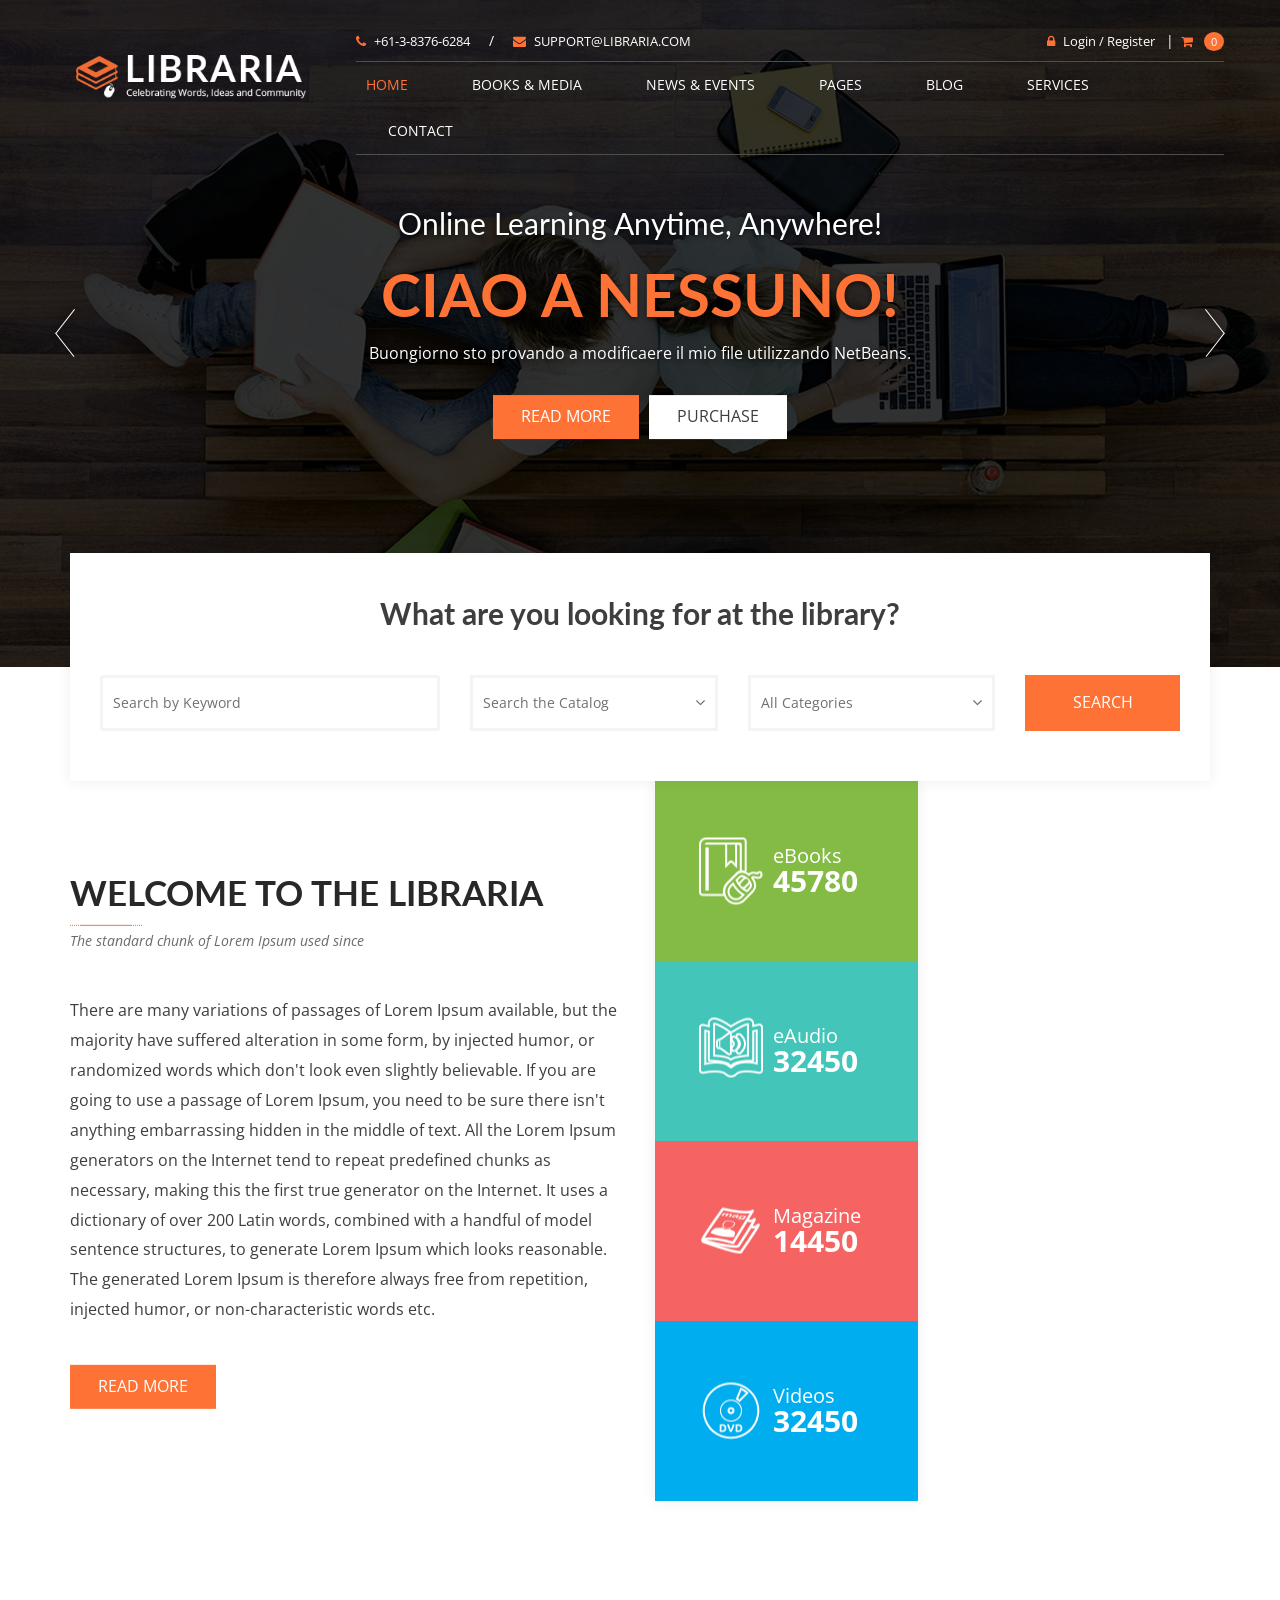
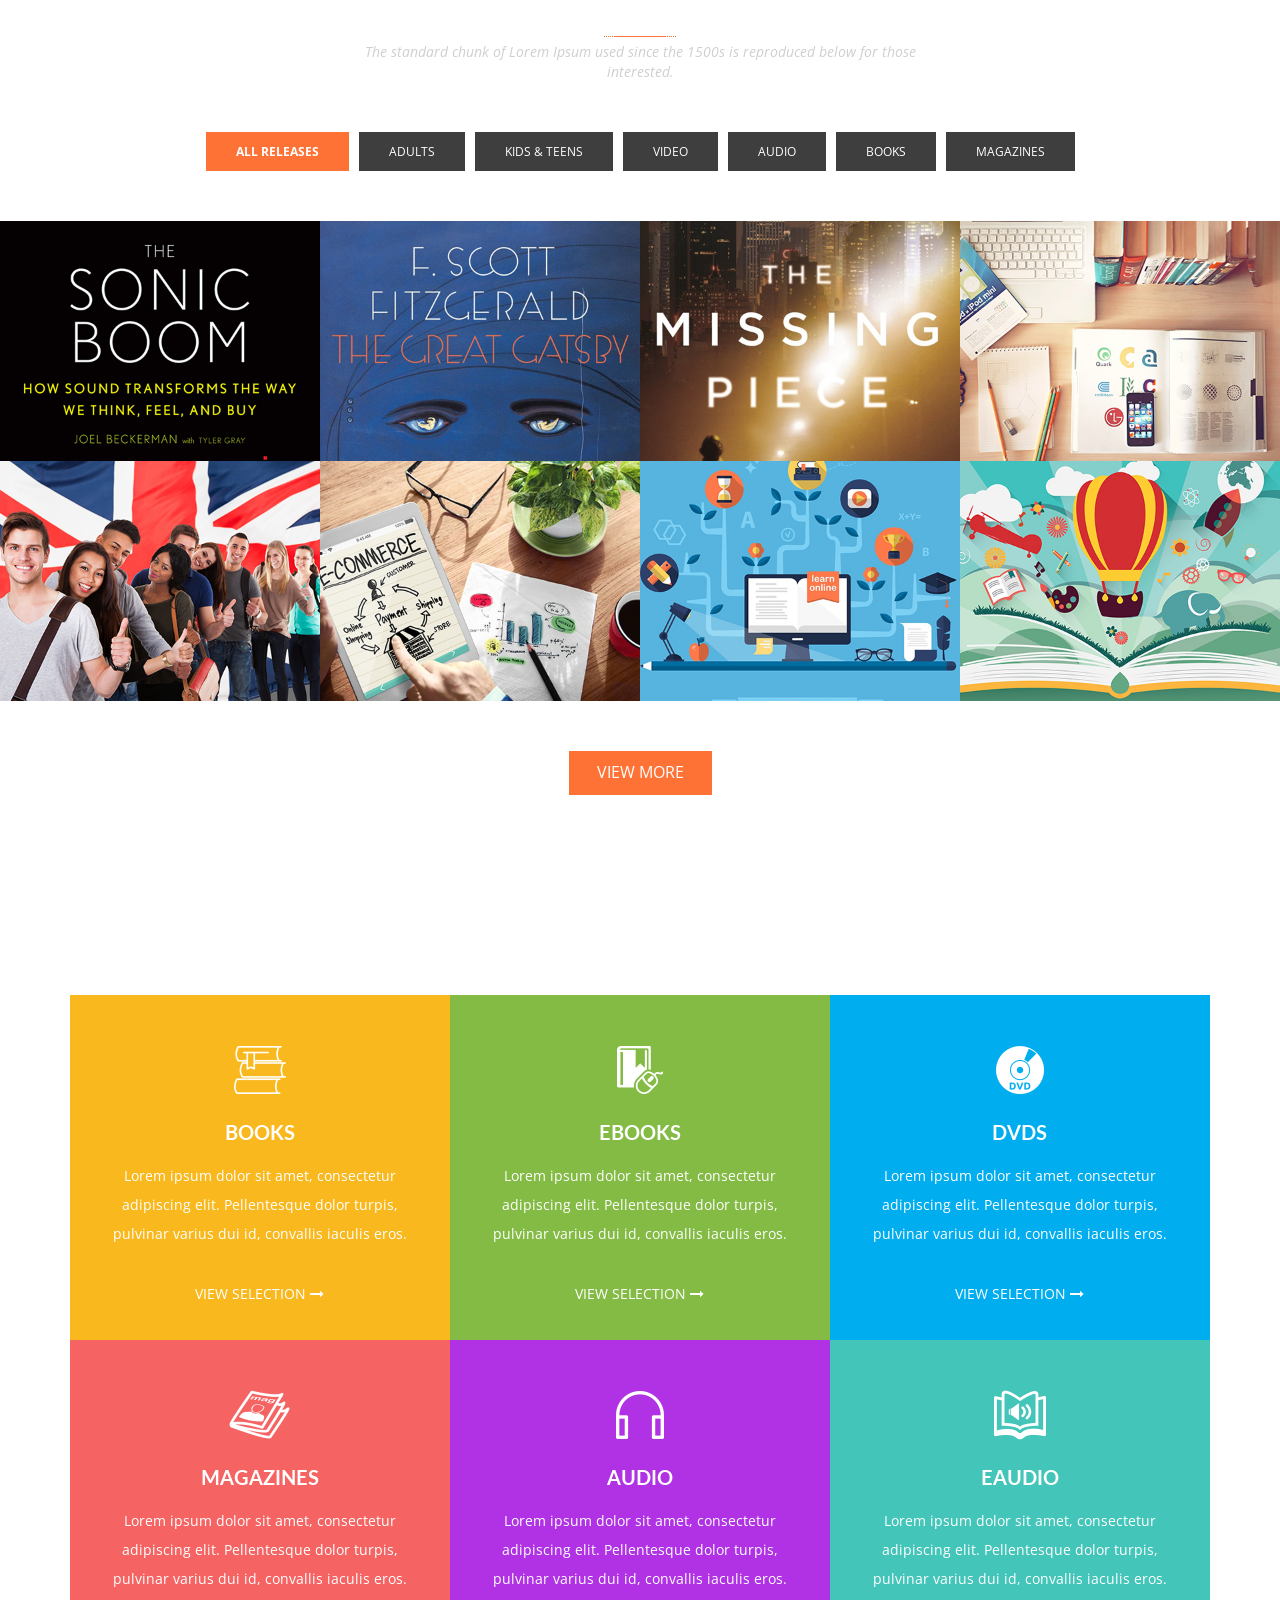
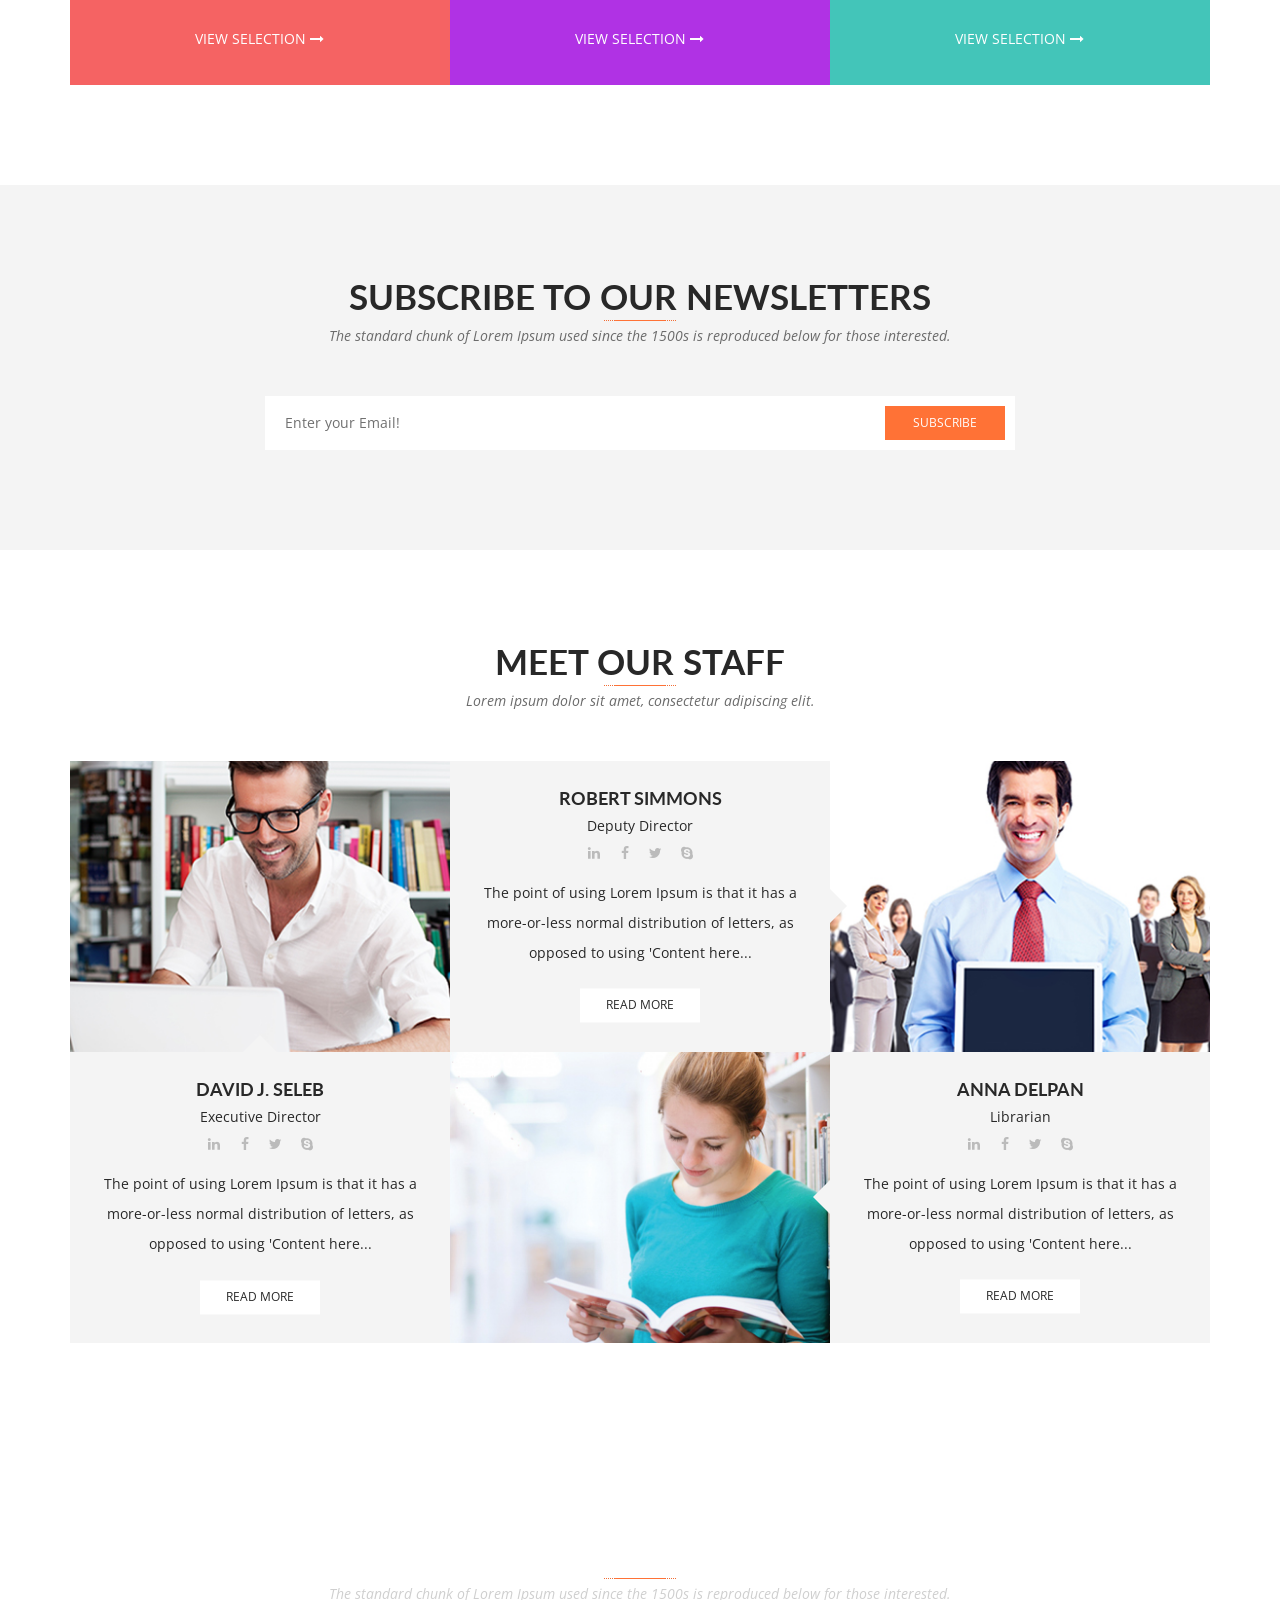
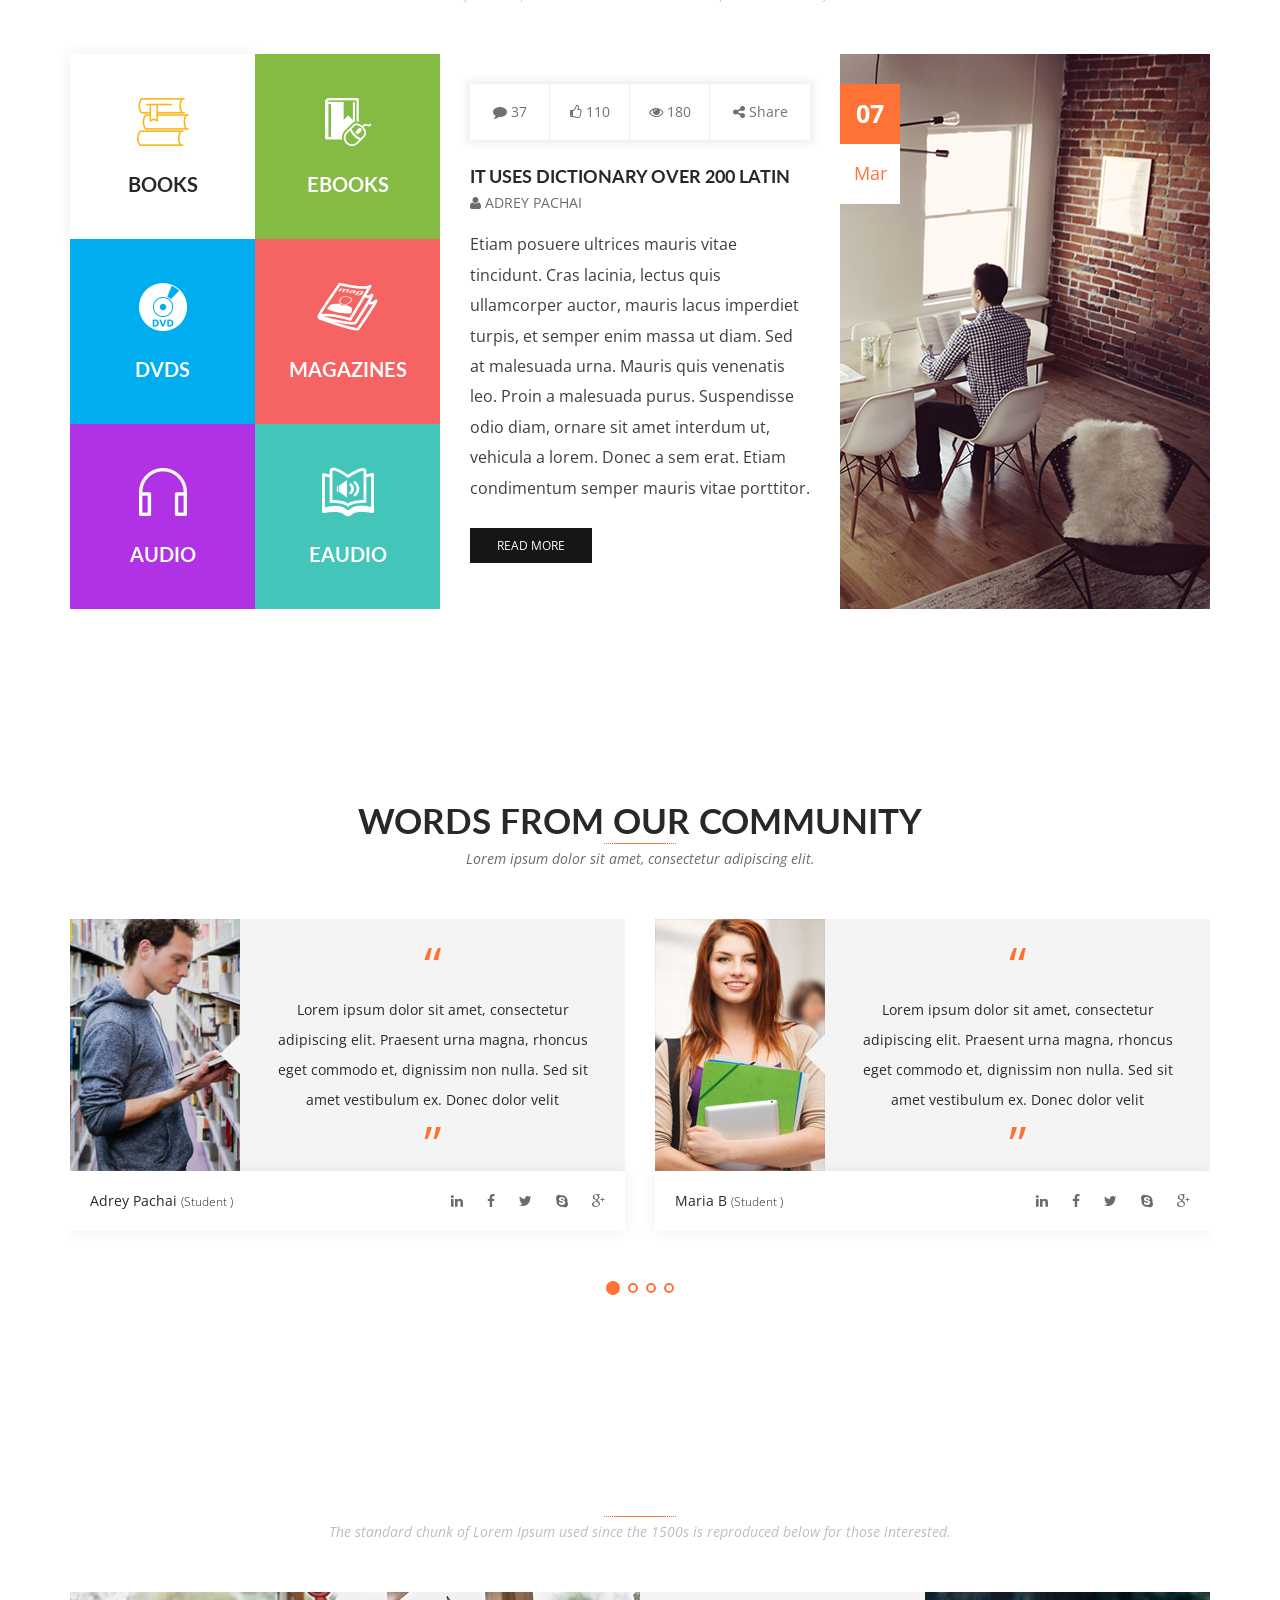
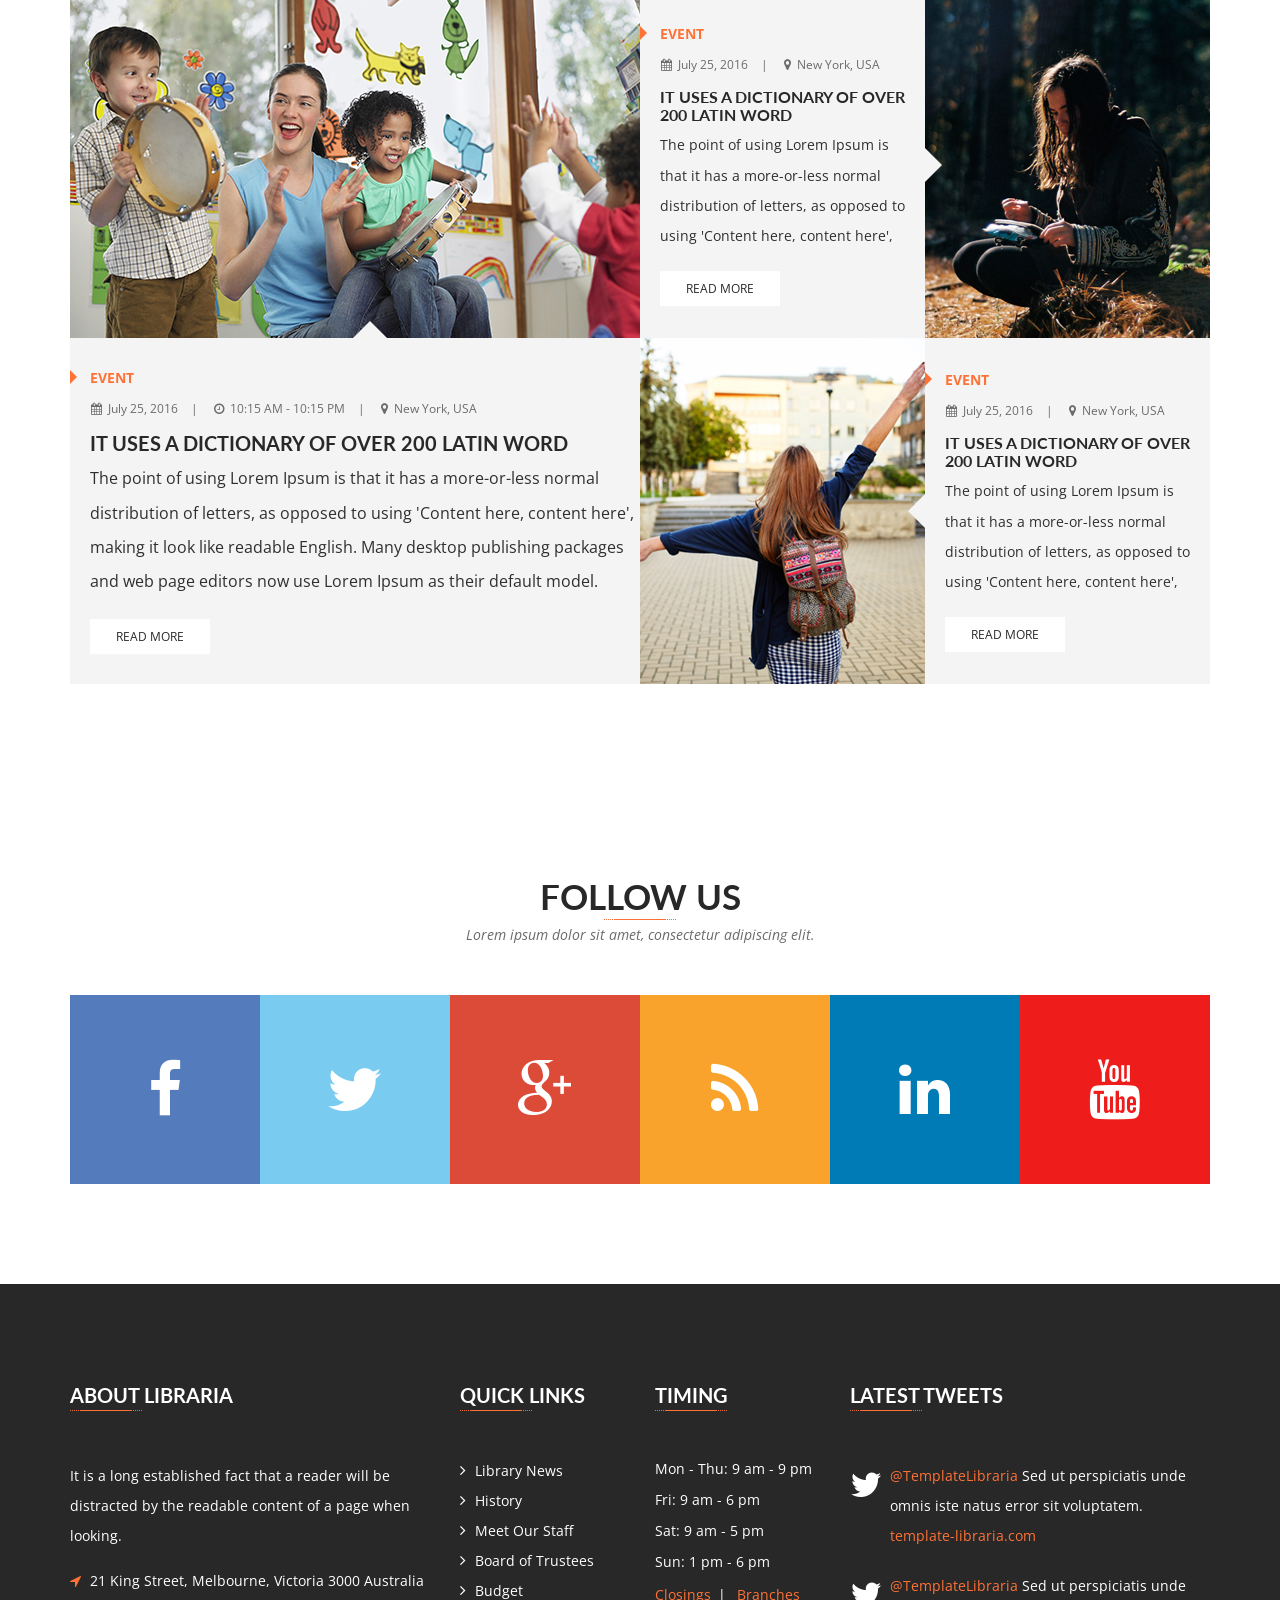
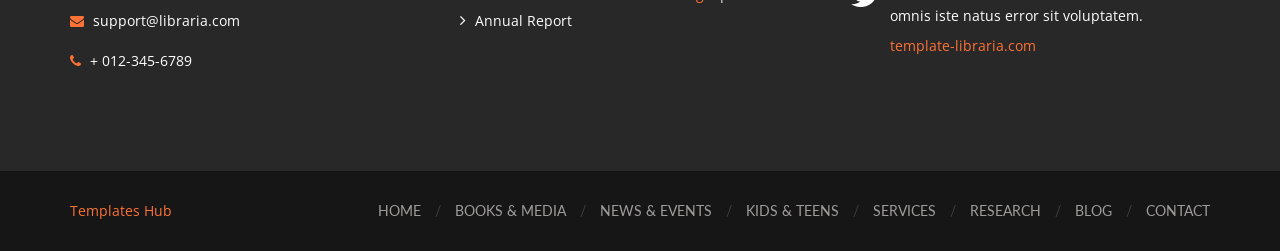
<file: index.html>
<!DOCTYPE html>
<html lang="zxx">
    

<head>        
        
        <!-- Meta -->
        <meta charset="utf-8" />
        <meta name="viewport" content="width=device-width,initial-scale=1,minimum-scale=1">
        
        <!-- Title -->
        <title>..:: LIBRARIA DSG 3 ::..</title>
        
        <!-- Favicon -->
        <link href="images/favicon.ico" rel="icon" type="image/x-icon" />
        
        <!-- Fonts -->
        <link href="https://fonts.googleapis.com/css?family=Open+Sans:300,300i,400,400i,600,600i,700,700i,800,800i%7CLato:100,100i,300,300i,400,400i,700,700i,900,900i" rel="stylesheet" />
        <link href="css/font-awesome.min.css" rel="stylesheet" type="text/css" />
        
        <!-- Mobile Menu -->
        <link href="css/mmenu.css" rel="stylesheet" type="text/css" />
        <link href="css/mmenu.positioning.css" rel="stylesheet" type="text/css" />
        
        <!-- Stylesheet -->
        <link href="style.css" rel="stylesheet" type="text/css" />
        
        <!-- HTML5 shim and Respond.js for IE8 support of HTML5 elements and media queries -->
        <!-- WARNING: Respond.js doesn't work if you view the page via file:// -->
        <!--[if lt IE 9]>
        <script src="js/html5shiv.min.js"></script>
        <script src="js/respond.min.js"></script>
        <![endif]-->
    </head>
    
    <body>
        
        <!-- Start: Header Section -->
        <header id="header-v1" class="navbar-wrapper">
            <div class="container">
                <div class="row">
                    <nav class="navbar navbar-default">
                        <div class="row">
                            <div class="col-md-3">
                                <div class="navbar-header">
                                    <div class="navbar-brand">
                                        <h1>
                                            <a href="index-2.html">
                                                <img src="images/libraria-logo-v1.png" alt="LIBRARIA" />
                                            </a>
                                        </h1>
                                    </div>
                                </div>
                            </div>
                            <div class="col-md-9">
                                <!-- Header Topbar -->
                                <div class="header-topbar hidden-sm hidden-xs">
                                    <div class="row">
                                        <div class="col-sm-6">
                                            <div class="topbar-info">
                                                <a href="tel:+61-3-8376-6284"><i class="fa fa-phone"></i>+61-3-8376-6284</a>
                                                <span>/</span>
                                                <a href="mailto:support@libraria.com"><i class="fa fa-envelope"></i>support@libraria.com</a>
                                            </div>
                                        </div>
                                        <div class="col-sm-6">
                                            <div class="topbar-links">
                                                <a href="signin.html"><i class="fa fa-lock"></i>Login / Register</a>
                                                <span>|</span>
                                                <div class="header-cart dropdown">
                                                    <a data-toggle="dropdown" class="dropdown-toggle" href="#">
                                                        <i class="fa fa-shopping-cart"></i>
                                                        <small>0</small>
                                                    </a>
                                                    <div class="dropdown-menu cart-dropdown">
                                                        <ul>
                                                            <li class="clearfix">
                                                                <img src="images/header-cart-image-01.jpg" alt="cart item" />
                                                                <div class="item-info">
                                                                    <div class="name">
                                                                        <a href="#">The Great Gatsby</a>
                                                                    </div>
                                                                    <div class="author"><strong>Author:</strong> F. Scott Fitzgerald</div>
                                                                    <div class="price">1 X $10.00</div>
                                                                </div>
                                                                <a class="remove" href="#"><i class="fa fa-trash-o"></i></a>
                                                            </li>
                                                            <li class="clearfix">
                                                                <img src="images/header-cart-image-02.jpg" alt="cart item" />
                                                                <div class="item-info">
                                                                    <div class="name">
                                                                        <a href="#">The Great Gatsby</a>
                                                                    </div>
                                                                    <div class="author"><strong>Author:</strong> F. Scott Fitzgerald</div>
                                                                    <div class="price">1 X $10.00</div>
                                                                </div>
                                                                <a class="remove" href="#"><i class="fa fa-trash-o"></i></a>
                                                            </li>
                                                            <li class="clearfix">
                                                                <img src="images/header-cart-image-03.jpg" alt="cart item" />
                                                                <div class="item-info">
                                                                    <div class="name">
                                                                        <a href="#">The Great Gatsby</a>
                                                                    </div>
                                                                    <div class="author"><strong>Author:</strong> F. Scott Fitzgerald</div>
                                                                    <div class="price">1 X $10.00</div>
                                                                </div>
                                                                <a class="remove" href="#"><i class="fa fa-trash-o"></i></a>
                                                            </li>
                                                        </ul>
                                                        <div class="cart-total">
                                                            <div class="title">SubTotal</div>
                                                            <div class="price">$30.00</div>
                                                        </div>
                                                        <div class="cart-buttons">
                                                            <a href="cart.html" class="btn btn-dark-gray">View Cart</a>
                                                            <a href="checkout.html" class="btn btn-primary">Checkout</a>
                                                        </div>
                                                    </div>
                                                </div>
                                            </div>
                                        </div>
                                    </div>
                                </div>
                                <div class="navbar-collapse hidden-sm hidden-xs">
                                    <ul class="nav navbar-nav">
                                        <li class="dropdown active">
                                            <a data-toggle="dropdown" class="dropdown-toggle disabled" href="index-2.html">Home</a>
                                            <ul class="dropdown-menu">
                                                <li><a href="index-2.html">Home V1</a></li>
                                                <li><a href="home-v2.html">Home V2</a></li>
                                                <li><a href="home-v3.html">Home V3</a></li>
                                            </ul>
                                        </li>
                                        <li class="dropdown">
                                            <a data-toggle="dropdown" class="dropdown-toggle disabled" href="books-media-list-view.html">Books &amp; Media</a>
                                            <ul class="dropdown-menu">
                                                <li><a href="books-media-list-view.html">Books &amp; Media List View</a></li>
                                                <li><a href="books-media-gird-view-v1.html">Books &amp; Media Grid View V1</a></li>
                                                <li><a href="books-media-gird-view-v2.html">Books &amp; Media Grid View V2</a></li>
                                                <li><a href="books-media-detail-v1.html">Books &amp; Media Detail V1</a></li>
                                                <li><a href="books-media-detail-v2.html">Books &amp; Media Detail V2</a></li>
                                            </ul>
                                        </li>
                                        <li class="dropdown">
                                            <a data-toggle="dropdown" class="dropdown-toggle disabled" href="news-events-list-view.html">News &amp; Events</a>
                                            <ul class="dropdown-menu">
                                                <li><a href="news-events-list-view.html">News &amp; Events List View</a></li>
                                                <li><a href="news-events-detail.html">News &amp; Events Detail</a></li>
                                            </ul>
                                        </li>
                                        <li class="dropdown">
                                            <a data-toggle="dropdown" class="dropdown-toggle disabled" href="#">Pages</a>
                                            <ul class="dropdown-menu">
                                                <li><a href="cart.html">Cart</a></li>
                                                <li><a href="checkout.html">Checkout</a></li>
                                                <li><a href="signin.html">Signin/Register</a></li>
                                                <li><a href="404.html">404/Error</a></li>
                                            </ul>
                                        </li>
                                        <li class="dropdown">
                                            <a data-toggle="dropdown" class="dropdown-toggle disabled" href="blog.html">Blog</a>
                                            <ul class="dropdown-menu">
                                                <li><a href="blog.html">Blog Grid View</a></li>
                                                <li><a href="blog-detail.html">Blog Detail</a></li>
                                            </ul>
                                        </li>
                                        <li><a href="services.html">Services</a></li>
                                        <li><a href="contact.html">Contact</a></li>
                                    </ul>
                                </div>
                            </div>
                        </div>
                        <div class="mobile-menu hidden-lg hidden-md">
                            <a href="#mobile-menu"><i class="fa fa-navicon"></i></a>
                            <div id="mobile-menu">
                                <ul>
                                    <li class="mobile-title">
                                        <h4>Navigation</h4>
                                        <a href="#" class="close"></a>
                                    </li>
                                    <li>
                                        <a href="index-2.html">Home</a>
                                        <ul>
                                            <li><a href="index-2.html">Home V1</a></li>
                                            <li><a href="home-v2.html">Home V2</a></li>
                                            <li><a href="home-v3.html">Home V3</a></li>
                                        </ul>
                                    </li>
                                    <li>
                                        <a href="books-media-list-view.html">Books &amp; Media</a>
                                        <ul>
                                            <li><a href="books-media-list-view.html">Books &amp; Media List View</a></li>
                                            <li><a href="books-media-gird-view-v1.html">Books &amp; Media Grid View V1</a></li>
                                            <li><a href="books-media-gird-view-v2.html">Books &amp; Media Grid View V2</a></li>
                                            <li><a href="books-media-detail-v1.html">Books &amp; Media Detail V1</a></li>
                                            <li><a href="books-media-detail-v2.html">Books &amp; Media Detail V2</a></li>
                                        </ul>
                                    </li>
                                    <li>
                                        <a href="news-events-list-view.html">News &amp; Events</a>
                                        <ul>
                                            <li><a href="news-events-list-view.html">News &amp; Events List View</a></li>
                                            <li><a href="news-events-detail.html">News &amp; Events Detail</a></li>
                                        </ul>
                                    </li>
                                    <li>
                                        <a href="#">Pages</a>
                                        <ul>
                                            <li><a href="cart.html">Cart</a></li>
                                            <li><a href="checkout.html">Checkout</a></li>
                                            <li><a href="signin.html">Signin/Register</a></li>
                                            <li><a href="404.html">404/Error</a></li>
                                        </ul>
                                    </li>
                                    <li>
                                        <a href="blog.html">Blog</a>
                                        <ul>
                                            <li><a href="blog.html">Blog Grid View</a></li>
                                            <li><a href="blog-detail.html">Blog Detail</a></li>
                                        </ul>
                                    </li>
                                    <li><a href="services.html">Services</a></li>
                                    <li><a href="contact.html">Contact</a></li>
                                </ul>
                            </div>
                        </div>
                    </nav>
                </div>
            </div>
        </header>
        <!-- End: Header Section -->
        
        <!-- Start: Slider Section -->
        <div data-ride="carousel" class="carousel slide" id="home-v1-header-carousel">
            
            <!-- Carousel slides -->
            <div class="carousel-inner">
                <div class="item active">
                    <figure>
                        <img alt="Home Slide" src="images/header-slider/home-v1/header-slide.jpg" />
                    </figure>
                    <div class="container">
                        <div class="carousel-caption">
                            <h3>Online Learning Anytime, Anywhere!</h3>
                            <h2>Ciao a nessuno!</h2>
                            <p>Buongiorno sto provando a modificaere il mio file utilizzando NetBeans.</p>
                            <div class="slide-buttons hidden-sm hidden-xs">    
                                <a href="#" class="btn btn-primary">Read More</a>
                                <a href="#" class="btn btn-default">Purchase</a>
                            </div>
                        </div>
                    </div>
                </div>
                <div class="item">
                    <figure>
                        <img alt="Home Slide" src="images/header-slider/home-v1/header-slide.jpg" />
                    </figure>
                    <div class="container">
                        <div class="carousel-caption">
                            <h3>Online Learning Anytime, Anywhere!</h3>
                            <h2>Ciao, Mario!</h2>
                            <p>There are many variations of passages of Lorem Ipsum available, but the majority have suffered alteration in some form, by injected humor, or randomized words.</p>
                            <div class="slide-buttons hidden-sm hidden-xs">    
                                <a href="#" class="btn btn-primary">Read More</a>
                                <a href="#" class="btn btn-default">Purchase</a>
                            </div>
                        </div>
                    </div>
                </div>
                <div class="item">
                    <figure>
                        <img alt="Home Slide" src="images/header-slider/home-v1/header-slide.jpg" />
                    </figure>
                    <div class="container">
                        <div class="carousel-caption">
                            <h3>Online Learning Anytime, Anywhere!</h3>
                            <h2>Ciao, Mario!</h2>
                            <p>There are many variations of passages of Lorem Ipsum available, but the majority have suffered alteration in some form, by injected humor, or randomized words.</p>
                            <div class="slide-buttons hidden-sm hidden-xs">    
                                <a href="#" class="btn btn-primary">Read More</a>
                                <a href="#" class="btn btn-default">Purchase</a>
                            </div>
                        </div>
                    </div>
                </div>
            </div>
            
            <!-- Controls -->
            <a class="left carousel-control" href="#home-v1-header-carousel" data-slide="prev"></a>
            <a class="right carousel-control" href="#home-v1-header-carousel" data-slide="next"></a>
        </div>
        <!-- End: Slider Section -->
        
        <!-- Start: Search Section -->
        <section class="search-filters">
            <div class="container">
                <div class="filter-box">
                    <h3>What are you looking for at the library?</h3>
                    <form action="http://libraria.demo.presstigers.com/index.html" method="get">
                        <div class="col-md-4 col-sm-6">
                            <div class="form-group">
                                <label class="sr-only" for="keywords">Search by Keyword</label>
                                <input class="form-control" placeholder="Search by Keyword" id="keywords" name="keywords" type="text">
                            </div>
                        </div>
                        <div class="col-md-3 col-sm-6">
                            <div class="form-group">
                                <select name="catalog" id="catalog" class="form-control">
                                    <option>Search the Catalog</option>
                                    <option>Catalog 01</option>
                                    <option>Catalog 02</option>
                                    <option>Catalog 03</option>
                                    <option>Catalog 04</option>
                                    <option>Catalog 05</option>
                                </select>
                            </div>
                        </div>
                        <div class="col-md-3 col-sm-6">
                            <div class="form-group">
                                <select name="category" id="category" class="form-control">
                                    <option>All Categories</option>
                                    <option>Category 01</option>
                                    <option>Category 02</option>
                                    <option>Category 03</option>
                                    <option>Category 04</option>
                                    <option>Category 05</option>
                                </select>
                            </div>
                        </div>
                        <div class="col-md-2 col-sm-6">
                            <div class="form-group">
                                <input class="form-control" type="submit" value="Search">
                            </div>
                        </div>
                    </form>
                </div>
            </div>
        </section>
        <!-- End: Search Section -->
        
        <!-- Start: Welcome Section -->
        <section class="welcome-section">
            <div class="container">
                <div class="row">
                    <div class="col-md-6">
                        <div class="welcome-wrap">
                            <div class="welcome-text">
                                <h2 class="section-title">Welcome to the libraria</h2>
                                <span class="underline left"></span>
                                <p class="lead">The standard chunk of Lorem Ipsum used since</p>
                                <p>There are many variations of passages of Lorem Ipsum available, but the majority have suffered alteration in some form, by injected humor, or randomized words which don't look even slightly believable. If you are going to use a passage of Lorem Ipsum, you need to be sure there isn't anything embarrassing hidden in the middle of text. All the Lorem Ipsum generators on the Internet tend to repeat predefined chunks as necessary, making this the first true generator on the Internet. It uses a dictionary of over 200 Latin words, combined with a handful of model sentence structures, to generate Lorem Ipsum which looks reasonable. The generated Lorem Ipsum is therefore always free from repetition, injected humor, or non-characteristic words etc.</p>
                                <a class="btn btn-primary" href="#">Read More</a>
                            </div>
                        </div>
                    </div>
                    <div class="col-md-3">
                        <div class="facts-counter">
                            <ul>
                                <li class="bg-light-green">
                                    <div class="fact-item">
                                        <div class="fact-icon">
                                            <i class="ebook"></i>
                                        </div>
                                        <span>eBooks<strong class="fact-counter">45780</strong></span>
                                    </div>
                                </li>
                                <li class="bg-green">
                                    <div class="fact-item">
                                        <div class="fact-icon">
                                            <i class="eaudio"></i>
                                        </div>
                                        <span>eAudio<strong class="fact-counter">32450</strong></span>
                                    </div>
                                </li>
                                <li class="bg-red">
                                    <div class="fact-item">
                                        <div class="fact-icon">
                                            <i class="magazine"></i>
                                        </div>
                                        <span>Magazine<strong class="fact-counter">14450</strong></span>
                                    </div>
                                </li>
                                <li class="bg-blue">
                                    <div class="fact-item">
                                        <div class="fact-icon">
                                            <i class="videos"></i>
                                        </div>
                                        <span>Videos<strong class="fact-counter">32450</strong></span>
                                    </div>
                                </li>
                            </ul>
                        </div>
                    </div>
                </div>
            </div>
            <div class="welcome-image"></div>
        </section>
        <!-- End: Welcome Section -->
        
        <!-- Start: Category Filter -->
        <section class="category-filter section-padding">
            <div class="container">
                <div class="center-content">
                    <div class="row">
                        <div class="col-md-6 col-md-offset-3">
                            <h2 class="section-title">Check Out The New Releases</h2>
                            <span class="underline center"></span>
                            <p class="lead">The standard chunk of Lorem Ipsum used since the 1500s is reproduced below for those interested.</p>
                        </div>
                    </div>
                </div>
                <div class="filter-buttons">
                    <div class="filter btn" data-filter="all">All Releases</div>
                    <div class="filter btn" data-filter=".adults">Adults</div>
                    <div class="filter btn" data-filter=".kids-teens">Kids &amp; Teens</div>
                    <div class="filter btn" data-filter=".video">Video</div>
                    <div class="filter btn" data-filter=".audio">Audio</div>
                    <div class="filter btn" data-filter=".books">Books</div>
                    <div class="filter btn" data-filter=".magazines">Magazines</div>
                </div>
            </div>
            <div id="category-filter">
                <ul class="category-list">
                    <li class="category-item adults">
                        <figure>
                            <img src="images/category-filter/home-v1/category-filter-img-01.jpg" alt="New Releaase" />
                            <figcaption class="bg-orange">
                                <div class="info-block">
                                    <h4>The Great Gatsby</h4>
                                    <span class="author"><strong>Author:</strong> F. Scott Fitzgerald</span>
                                    <span class="author"><strong>ISBN:</strong> 9781581573268</span>
                                    <div class="rating">
                                        <span>☆</span>
                                        <span>☆</span>
                                        <span>☆</span>
                                        <span>☆</span>
                                        <span>☆</span>
                                    </div>
                                    <p>It is a long established fact that a reader will be distracted by the readable content of a page when looking at its layout. Pellentesque dolor turpis, pulvinar varius.</p>
                                    <a href="#">Read More <i class="fa fa-long-arrow-right"></i></a>
                                    <ol>
                                        <li>
                                            <a href="#">
                                                <i class="fa fa-shopping-cart"></i>
                                            </a>
                                        </li>
                                        <li>
                                            <a href="#">
                                                <i class="fa fa-heart"></i>
                                            </a>
                                        </li>
                                        <li>
                                            <a href="#">
                                                <i class="fa fa-envelope"></i>
                                            </a>
                                        </li>
                                        <li>
                                            <a href="#">
                                                <i class="fa fa-share-alt"></i>
                                            </a>
                                        </li>
                                        <li>
                                            <a href="#">
                                                <i class="fa fa-search"></i>
                                            </a>
                                        </li>
                                    </ol>
                                </div>
                            </figcaption>
                        </figure>
                    </li>
                    <li class="category-item kids-teens">
                        <figure>
                            <img src="images/category-filter/home-v1/category-filter-img-02.jpg" alt="New Releaase" />
                            <figcaption class="bg-orange">
                                <div class="info-block">
                                    <h4>The Great Gatsby</h4>
                                    <span class="author"><strong>Author:</strong> F. Scott Fitzgerald</span>
                                    <span class="author"><strong>ISBN:</strong> 9781581573268</span>
                                    <div class="rating">
                                        <span>☆</span>
                                        <span>☆</span>
                                        <span>☆</span>
                                        <span>☆</span>
                                        <span>☆</span>
                                    </div>
                                    <p>It is a long established fact that a reader will be distracted by the readable content of a page when looking at its layout. Pellentesque dolor turpis, pulvinar varius.</p>
                                    <a href="#">Read More <i class="fa fa-long-arrow-right"></i></a>
                                    <ol>
                                        <li>
                                            <a href="#">
                                                <i class="fa fa-shopping-cart"></i>
                                            </a>
                                        </li>
                                        <li>
                                            <a href="#">
                                                <i class="fa fa-heart"></i>
                                            </a>
                                        </li>
                                        <li>
                                            <a href="#">
                                                <i class="fa fa-envelope"></i>
                                            </a>
                                        </li>
                                        <li>
                                            <a href="#">
                                                <i class="fa fa-share-alt"></i>
                                            </a>
                                        </li>
                                        <li>
                                            <a href="#">
                                                <i class="fa fa-search"></i>
                                            </a>
                                        </li>
                                    </ol>
                                </div>
                            </figcaption>
                        </figure>
                    </li>
                    <li class="category-item video">
                        <figure>
                            <img src="images/category-filter/home-v1/category-filter-img-03.jpg" alt="New Releaase" />
                            <figcaption class="bg-orange">
                                <div class="info-block">
                                    <h4>The Great Gatsby</h4>
                                    <span class="author"><strong>Author:</strong> F. Scott Fitzgerald</span>
                                    <span class="author"><strong>ISBN:</strong> 9781581573268</span>
                                    <div class="rating">
                                        <span>☆</span>
                                        <span>☆</span>
                                        <span>☆</span>
                                        <span>☆</span>
                                        <span>☆</span>
                                    </div>
                                    <p>It is a long established fact that a reader will be distracted by the readable content of a page when looking at its layout. Pellentesque dolor turpis, pulvinar varius.</p>
                                    <a href="#">Read More <i class="fa fa-long-arrow-right"></i></a>
                                    <ol>
                                        <li>
                                            <a href="#">
                                                <i class="fa fa-shopping-cart"></i>
                                            </a>
                                        </li>
                                        <li>
                                            <a href="#">
                                                <i class="fa fa-heart"></i>
                                            </a>
                                        </li>
                                        <li>
                                            <a href="#">
                                                <i class="fa fa-envelope"></i>
                                            </a>
                                        </li>
                                        <li>
                                            <a href="#">
                                                <i class="fa fa-share-alt"></i>
                                            </a>
                                        </li>
                                        <li>
                                            <a href="#">
                                                <i class="fa fa-search"></i>
                                            </a>
                                        </li>
                                    </ol>
                                </div>
                            </figcaption>
                        </figure>
                    </li>
                    <li class="category-item audio">
                        <figure>
                            <img src="images/category-filter/home-v1/category-filter-img-04.jpg" alt="New Releaase" />
                            <figcaption class="bg-orange">
                                <div class="info-block">
                                    <h4>The Great Gatsby</h4>
                                    <span class="author"><strong>Author:</strong> F. Scott Fitzgerald</span>
                                    <span class="author"><strong>ISBN:</strong> 9781581573268</span>
                                    <div class="rating">
                                        <span>☆</span>
                                        <span>☆</span>
                                        <span>☆</span>
                                        <span>☆</span>
                                        <span>☆</span>
                                    </div>
                                    <p>It is a long established fact that a reader will be distracted by the readable content of a page when looking at its layout. Pellentesque dolor turpis, pulvinar varius.</p>
                                    <a href="#">Read More <i class="fa fa-long-arrow-right"></i></a>
                                    <ol>
                                        <li>
                                            <a href="#">
                                                <i class="fa fa-shopping-cart"></i>
                                            </a>
                                        </li>
                                        <li>
                                            <a href="#">
                                                <i class="fa fa-heart"></i>
                                            </a>
                                        </li>
                                        <li>
                                            <a href="#">
                                                <i class="fa fa-envelope"></i>
                                            </a>
                                        </li>
                                        <li>
                                            <a href="#">
                                                <i class="fa fa-share-alt"></i>
                                            </a>
                                        </li>
                                        <li>
                                            <a href="#">
                                                <i class="fa fa-search"></i>
                                            </a>
                                        </li>
                                    </ol>
                                </div>
                            </figcaption>
                        </figure>
                    </li>
                    <li class="category-item books">
                        <figure>
                            <img src="images/category-filter/home-v1/category-filter-img-05.jpg" alt="New Releaase" />
                            <figcaption class="bg-orange">
                                <div class="info-block">
                                    <h4>The Great Gatsby</h4>
                                    <span class="author"><strong>Author:</strong> F. Scott Fitzgerald</span>
                                    <span class="author"><strong>ISBN:</strong> 9781581573268</span>
                                    <div class="rating">
                                        <span>☆</span>
                                        <span>☆</span>
                                        <span>☆</span>
                                        <span>☆</span>
                                        <span>☆</span>
                                    </div>
                                    <p>It is a long established fact that a reader will be distracted by the readable content of a page when looking at its layout. Pellentesque dolor turpis, pulvinar varius.</p>
                                    <a href="#">Read More <i class="fa fa-long-arrow-right"></i></a>
                                    <ol>
                                        <li>
                                            <a href="#">
                                                <i class="fa fa-shopping-cart"></i>
                                            </a>
                                        </li>
                                        <li>
                                            <a href="#">
                                                <i class="fa fa-heart"></i>
                                            </a>
                                        </li>
                                        <li>
                                            <a href="#">
                                                <i class="fa fa-envelope"></i>
                                            </a>
                                        </li>
                                        <li>
                                            <a href="#">
                                                <i class="fa fa-share-alt"></i>
                                            </a>
                                        </li>
                                        <li>
                                            <a href="#">
                                                <i class="fa fa-search"></i>
                                            </a>
                                        </li>
                                    </ol>
                                </div>
                            </figcaption>
                        </figure>
                    </li>
                    <li class="category-item magazines">
                        <figure>
                            <img src="images/category-filter/home-v1/category-filter-img-06.jpg" alt="New Releaase" />
                            <figcaption class="bg-orange">
                                <div class="info-block">
                                    <h4>The Great Gatsby</h4>
                                    <span class="author"><strong>Author:</strong> F. Scott Fitzgerald</span>
                                    <span class="author"><strong>ISBN:</strong> 9781581573268</span>
                                    <div class="rating">
                                        <span>☆</span>
                                        <span>☆</span>
                                        <span>☆</span>
                                        <span>☆</span>
                                        <span>☆</span>
                                    </div>
                                    <p>It is a long established fact that a reader will be distracted by the readable content of a page when looking at its layout. Pellentesque dolor turpis, pulvinar varius.</p>
                                    <a href="#">Read More <i class="fa fa-long-arrow-right"></i></a>
                                    <ol>
                                        <li>
                                            <a href="#">
                                                <i class="fa fa-shopping-cart"></i>
                                            </a>
                                        </li>
                                        <li>
                                            <a href="#">
                                                <i class="fa fa-heart"></i>
                                            </a>
                                        </li>
                                        <li>
                                            <a href="#">
                                                <i class="fa fa-envelope"></i>
                                            </a>
                                        </li>
                                        <li>
                                            <a href="#">
                                                <i class="fa fa-share-alt"></i>
                                            </a>
                                        </li>
                                        <li>
                                            <a href="#">
                                                <i class="fa fa-search"></i>
                                            </a>
                                        </li>
                                    </ol>
                                </div>
                            </figcaption>
                        </figure>
                    </li>
                    <li class="category-item adults">
                        <figure>
                            <img src="images/category-filter/home-v1/category-filter-img-07.jpg" alt="New Releaase" />
                            <figcaption class="bg-orange">
                                <div class="info-block">
                                    <h4>The Great Gatsby</h4>
                                    <span class="author"><strong>Author:</strong> F. Scott Fitzgerald</span>
                                    <span class="author"><strong>ISBN:</strong> 9781581573268</span>
                                    <div class="rating">
                                        <span>☆</span>
                                        <span>☆</span>
                                        <span>☆</span>
                                        <span>☆</span>
                                        <span>☆</span>
                                    </div>
                                    <p>It is a long established fact that a reader will be distracted by the readable content of a page when looking at its layout. Pellentesque dolor turpis, pulvinar varius.</p>
                                    <a href="#">Read More <i class="fa fa-long-arrow-right"></i></a>
                                    <ol>
                                        <li>
                                            <a href="#">
                                                <i class="fa fa-shopping-cart"></i>
                                            </a>
                                        </li>
                                        <li>
                                            <a href="#">
                                                <i class="fa fa-heart"></i>
                                            </a>
                                        </li>
                                        <li>
                                            <a href="#">
                                                <i class="fa fa-envelope"></i>
                                            </a>
                                        </li>
                                        <li>
                                            <a href="#">
                                                <i class="fa fa-share-alt"></i>
                                            </a>
                                        </li>
                                        <li>
                                            <a href="#">
                                                <i class="fa fa-search"></i>
                                            </a>
                                        </li>
                                    </ol>
                                </div>
                            </figcaption>
                        </figure>
                    </li>
                    <li class="category-item kids-teens">
                        <figure>
                            <img src="images/category-filter/home-v1/category-filter-img-08.jpg" alt="New Releaase" />
                            <figcaption class="bg-orange">
                                <div class="info-block">
                                    <h4>The Great Gatsby</h4>
                                    <span class="author"><strong>Author:</strong> F. Scott Fitzgerald</span>
                                    <span class="author"><strong>ISBN:</strong> 9781581573268</span>
                                    <div class="rating">
                                        <span>☆</span>
                                        <span>☆</span>
                                        <span>☆</span>
                                        <span>☆</span>
                                        <span>☆</span>
                                    </div>
                                    <p>It is a long established fact that a reader will be distracted by the readable content of a page when looking at its layout. Pellentesque dolor turpis, pulvinar varius.</p>
                                    <a href="#">Read More <i class="fa fa-long-arrow-right"></i></a>
                                    <ol>
                                        <li>
                                            <a href="#">
                                                <i class="fa fa-shopping-cart"></i>
                                            </a>
                                        </li>
                                        <li>
                                            <a href="#">
                                                <i class="fa fa-heart"></i>
                                            </a>
                                        </li>
                                        <li>
                                            <a href="#">
                                                <i class="fa fa-envelope"></i>
                                            </a>
                                        </li>
                                        <li>
                                            <a href="#">
                                                <i class="fa fa-share-alt"></i>
                                            </a>
                                        </li>
                                        <li>
                                            <a href="#">
                                                <i class="fa fa-search"></i>
                                            </a>
                                        </li>
                                    </ol>
                                </div>
                            </figcaption>
                        </figure>
                    </li>
                </ul>
                <div class="center-content">
                    <a href="#" class="btn btn-primary">View More</a>
                </div>
                <div class="clearfix"></div>
            </div>
        </section>
        <!-- Start: Category Filter -->
        
        <!-- Start: Features -->
        <section class="features">
            <div class="container">
                <ul>
                    <li class="bg-yellow">
                        <div class="feature-box">
                            <i class="yellow"></i>
                            <h3>Books</h3>
                            <p>Lorem ipsum dolor sit amet, consectetur adipiscing elit. Pellentesque dolor turpis, pulvinar varius dui id, convallis iaculis eros.</p>
                            <a class="yellow" href="#">
                                View Selection <i class="fa fa-long-arrow-right"></i>
                            </a>
                        </div>
                    </li>
                    <li class="bg-light-green">
                        <div class="feature-box">
                            <i class="light-green"></i>
                            <h3>eBooks</h3>
                            <p>Lorem ipsum dolor sit amet, consectetur adipiscing elit. Pellentesque dolor turpis, pulvinar varius dui id, convallis iaculis eros.</p>
                            <a class="light-green" href="#">
                                View Selection <i class="fa fa-long-arrow-right"></i>
                            </a>
                        </div>
                    </li>
                    <li class="bg-blue">
                        <div class="feature-box">
                            <i class="blue"></i>
                            <h3>DVDs</h3>
                            <p>Lorem ipsum dolor sit amet, consectetur adipiscing elit. Pellentesque dolor turpis, pulvinar varius dui id, convallis iaculis eros.</p>
                            <a class="blue" href="#">
                                View Selection <i class="fa fa-long-arrow-right"></i>
                            </a>
                        </div>
                    </li>
                    <li class="bg-red">
                        <div class="feature-box">
                            <i class="red"></i>
                            <h3>Magazines</h3>
                            <p>Lorem ipsum dolor sit amet, consectetur adipiscing elit. Pellentesque dolor turpis, pulvinar varius dui id, convallis iaculis eros.</p>
                            <a class="red" href="#">
                                View Selection <i class="fa fa-long-arrow-right"></i>
                            </a>
                        </div>
                    </li>
                    <li class="bg-violet">
                        <div class="feature-box">
                            <i class="violet"></i>
                            <h3>Audio</h3>
                            <p>Lorem ipsum dolor sit amet, consectetur adipiscing elit. Pellentesque dolor turpis, pulvinar varius dui id, convallis iaculis eros.</p>
                            <a class="violet" href="#">
                                View Selection <i class="fa fa-long-arrow-right"></i>
                            </a>
                        </div>
                    </li>
                    <li class="bg-green">
                        <div class="feature-box">
                            <i class="green"></i>
                            <h3>eAudio</h3>
                            <p>Lorem ipsum dolor sit amet, consectetur adipiscing elit. Pellentesque dolor turpis, pulvinar varius dui id, convallis iaculis eros.</p>
                            <a class="green" href="#">
                                View Selection <i class="fa fa-long-arrow-right"></i>
                            </a>
                        </div>
                    </li>
                </ul>
            </div>
        </section>
        <!-- End: Features -->
        
        <!-- Start: Newsletter -->
        <section class="newsletter section-padding">
            <div class="container">
                <div class="row">
                    <div class="col-md-8 col-md-offset-2">
                        <div class="center-content">
                            <h2 class="section-title">Subscribe to our Newsletters</h2>
                            <span class="underline center"></span>
                            <p class="lead">The standard chunk of Lorem Ipsum used since the 1500s is reproduced below for those interested.</p>
                        </div>
                        <div class="form-group">
                            <input class="form-control" placeholder="Enter your Email!" id="newsletter" name="newsletter" type="email">
                            <input class="form-control" value="Subscribe" type="submit">
                        </div>
                    </div>
                </div>
            </div>
        </section>
        <!-- End: Newsletter -->
        
        <!-- Start: Meet Staff -->
        <section class="team section-padding">
            <div class="container">
                <div class="center-content">
                    <h2 class="section-title">Meet Our Staff</h2>
                    <span class="underline center"></span>
                    <p class="lead">Lorem ipsum dolor sit amet, consectetur adipiscing elit.</p>
                </div>
                <div class="team-list">
                    <div class="team-member">
                        <figure>
                            <img src="images/team-img-01.jpg" alt="team" />
                        </figure>
                        <div class="content-block">
                            <div class="member-info">
                                <h4>David J. Seleb</h4>
                                <span class="designation">Executive Director</span>
                                <ul class="social">
                                    <li>
                                        <a href="#" target="_blank">
                                            <i class="fa fa-linkedin"></i>
                                        </a>
                                    </li>
                                    <li>
                                        <a href="#" target="_blank">
                                            <i class="fa fa-facebook-f"></i>
                                        </a>
                                    </li>
                                    <li>
                                        <a href="#" target="_blank">
                                            <i class="fa fa-twitter"></i>
                                        </a>
                                    </li>
                                    <li>
                                        <a href="#" target="_blank">
                                            <i class="fa fa-skype"></i>
                                        </a>
                                    </li>
                                </ul>
                                <p>The point of using Lorem Ipsum is that it has a more-or-less normal distribution of letters, as opposed to using 'Content here...</p>
                                <a class="btn btn-primary" href="#">Read More</a>
                            </div>
                        </div>
                    </div>
                    <div class="team-member">
                        <figure>
                            <img src="images/team-img-02.jpg" alt="team" />
                        </figure>
                        <div class="content-block">
                            <div class="member-info">
                                <h4>Robert Simmons</h4>
                                <span class="designation">Deputy Director</span>
                                <ul class="social">
                                    <li>
                                        <a href="#" target="_blank">
                                            <i class="fa fa-linkedin"></i>
                                        </a>
                                    </li>
                                    <li>
                                        <a href="#" target="_blank">
                                            <i class="fa fa-facebook-f"></i>
                                        </a>
                                    </li>
                                    <li>
                                        <a href="#" target="_blank">
                                            <i class="fa fa-twitter"></i>
                                        </a>
                                    </li>
                                    <li>
                                        <a href="#" target="_blank">
                                            <i class="fa fa-skype"></i>
                                        </a>
                                    </li>
                                </ul>
                                <p>The point of using Lorem Ipsum is that it has a more-or-less normal distribution of letters, as opposed to using 'Content here...</p>
                                <a class="btn btn-primary" href="#">Read More</a>
                            </div>
                        </div>
                    </div>
                    <div class="team-member">
                        <figure>
                            <img src="images/team-img-03.jpg" alt="team" />
                        </figure>
                        <div class="content-block">
                            <div class="member-info">
                                <h4>Anna Delpan</h4>
                                <span class="designation">Librarian</span>
                                <ul class="social">
                                    <li>
                                        <a href="#" target="_blank">
                                            <i class="fa fa-linkedin"></i>
                                        </a>
                                    </li>
                                    <li>
                                        <a href="#" target="_blank">
                                            <i class="fa fa-facebook-f"></i>
                                        </a>
                                    </li>
                                    <li>
                                        <a href="#" target="_blank">
                                            <i class="fa fa-twitter"></i>
                                        </a>
                                    </li>
                                    <li>
                                        <a href="#" target="_blank">
                                            <i class="fa fa-skype"></i>
                                        </a>
                                    </li>
                                </ul>
                                <p>The point of using Lorem Ipsum is that it has a more-or-less normal distribution of letters, as opposed to using 'Content here...</p>
                                <a class="btn btn-primary" href="#">Read More</a>
                            </div>
                        </div>
                    </div>
                </div>
            </div>
        </section>
        <!-- End: Meet Staff -->
        
        <!-- Start: Latest Blog -->
        <section class="latest-blog section-padding banner">
            <div class="container">
                <div class="center-content">
                    <h2 class="section-title">Latest from Blog</h2>
                    <span class="underline center"></span>
                    <p class="lead">The standard chunk of Lorem Ipsum used since the 1500s is reproduced below for those interested.</p>
                </div>
                <div class="tabs-container">
                    <div class="tabs-menu">
                        <ul>
                            <li class="active">
                                <a href="#" class="bg-yellow">
                                    <div class="title">
                                        <i class="yellow"></i>
                                        <h3>Books</h3>
                                    </div>
                                </a>
                            </li>
                            <li>
                                <a href="#" class="bg-light-green">
                                    <div class="title">
                                        <i class="light-green"></i>
                                        <h3>eBooks</h3>
                                    </div>
                                </a>
                            </li>
                            <li>
                                <a href="#" class="bg-blue">
                                    <div class="title">
                                        <i class="blue"></i>
                                        <h3>DVDS</h3>
                                    </div>
                                </a>
                            </li>
                            <li>
                                <a href="#" class="bg-red">
                                    <div class="title">
                                        <i class="red"></i>
                                        <h3>Magazines</h3>
                                    </div>
                                </a>
                            </li>
                            <li>
                                <a href="#" class="bg-violet">
                                    <div class="title">
                                        <i class="violet"></i>
                                        <h3>Audio</h3>
                                    </div>
                                </a>
                            </li>
                            <li>
                                <a href="#" class="bg-green">
                                    <div class="title">
                                        <i class="green"></i>
                                        <h3>eAudio</h3>
                                    </div>
                                </a>
                            </li>
                        </ul>
                    </div>
                    <div class="tabs-list">
                        <div class="tab-content active">
                            <article>
                                <figure>
                                    <img src="images/latest-blog-img-home-v1.jpg" alt="Latest Blog">
                                    <figcaption>
                                        <a href="#.">
                                            <span class="date">07</span>
                                            <span class="month">Mar</span>
                                        </a>
                                    </figcaption>
                                </figure>
                                <div class="post-detail">
                                    <div class="info-bar">
                                        <div class="comments">
                                            <a href="#">
                                                <i class="fa fa-comment"></i> 37
                                            </a>
                                        </div>
                                        <div class="likes">
                                            <a href="#">
                                                <i class="fa fa-thumbs-o-up"></i> 110
                                            </a>
                                        </div>
                                        <div class="viewed">
                                            <a href="#">
                                                <i class="fa fa-eye"></i> 180
                                            </a>
                                        </div>
                                        <div class="share">
                                            <a href="#">
                                                <i class="fa fa-share-alt"></i> Share
                                            </a>
                                        </div>
                                    </div>
                                    <h4>It uses dictionary over 200 Latin</h4>
                                    <div class="author">
                                        <a href="#">
                                            <i class="fa fa-user"></i> Adrey Pachai
                                        </a>
                                    </div>
                                    <p>Etiam posuere ultrices mauris vitae tincidunt. Cras lacinia, lectus quis ullamcorper auctor, mauris lacus imperdiet turpis, et semper enim massa ut diam. Sed at malesuada urna. Mauris quis venenatis leo. Proin a malesuada purus. Suspendisse odio diam, ornare sit amet interdum ut, vehicula a lorem. Donec a sem erat. Etiam condimentum semper mauris vitae porttitor.</p>
                                    <a class="btn btn-dark-gray">Read More</a>
                                </div>
                            </article>
                        </div>
                        <div class="tab-content">
                            <article>
                                <figure>
                                    <img src="images/latest-blog-img-home-v1-2.jpg" alt="Latest Blog">
                                    <figcaption>
                                        <a href="#.">
                                            <span class="date">06</span>
                                            <span class="month">Mar</span>
                                        </a>
                                    </figcaption>
                                </figure>
                                <div class="post-detail">
                                    <div class="info-bar">
                                        <div class="comments">
                                            <a href="#">
                                                <i class="fa fa-comment"></i> 37
                                            </a>
                                        </div>
                                        <div class="likes">
                                            <a href="#">
                                                <i class="fa fa-thumbs-o-up"></i> 110
                                            </a>
                                        </div>
                                        <div class="viewed">
                                            <a href="#">
                                                <i class="fa fa-eye"></i> 180
                                            </a>
                                        </div>
                                        <div class="share">
                                            <a href="#">
                                                <i class="fa fa-share-alt"></i> Share
                                            </a>
                                        </div>
                                    </div>
                                    <h4>eBooks</h4>
                                    <div class="author">
                                        <a href="#">
                                            <i class="fa fa-user"></i> Adrey Pachai
                                        </a>
                                    </div>
                                    <p>Sed at malesuada urna. Mauris quis venenatis leo. Proin a malesuada purus. Suspendisse odio diam, ornare sit amet interdum ut, vehicula a lorem. Donec a sem erat. Etiam condimentum semper mauris vitae porttitor. Etiam posuere ultrices mauris vitae tincidunt. Cras lacinia, lectus quis ullamcorper auctor, mauris lacus imperdiet turpis, et semper enim massa ut.</p>
                                    <a class="btn btn-dark-gray">Read More</a>
                                </div>
                            </article>
                        </div>
                        <div class="tab-content">
                            <article>
                                <figure>
                                    <img src="images/latest-blog-img-home-v1.jpg" alt="Latest Blog">
                                    <figcaption>
                                        <a href="#.">
                                            <span class="date">05</span>
                                            <span class="month">Mar</span>
                                        </a>
                                    </figcaption>
                                </figure>
                                <div class="post-detail">
                                    <div class="info-bar">
                                        <div class="comments">
                                            <a href="#">
                                                <i class="fa fa-comment"></i> 37
                                            </a>
                                        </div>
                                        <div class="likes">
                                            <a href="#">
                                                <i class="fa fa-thumbs-o-up"></i> 110
                                            </a>
                                        </div>
                                        <div class="viewed">
                                            <a href="#">
                                                <i class="fa fa-eye"></i> 180
                                            </a>
                                        </div>
                                        <div class="share">
                                            <a href="#">
                                                <i class="fa fa-share-alt"></i> Share
                                            </a>
                                        </div>
                                    </div>
                                    <h4>DVDS</h4>
                                    <div class="author">
                                        <a href="#">
                                            <i class="fa fa-user"></i> Adrey Pachai
                                        </a>
                                    </div>
                                    <p>Etiam posuere ultrices mauris vitae tincidunt. Cras lacinia, lectus quis ullamcorper auctor, mauris lacus imperdiet turpis, et semper enim massa ut diam. Sed at malesuada urna. Mauris quis venenatis leo. Proin a malesuada purus. Suspendisse odio diam, ornare sit amet interdum ut, vehicula a lorem. Donec a sem erat. Etiam condimentum semper mauris vitae porttitor.</p>
                                    <a class="btn btn-dark-gray">Read More</a>
                                </div>
                            </article>
                        </div>
                        <div class="tab-content">
                            <article>
                                <figure>
                                    <img src="images/latest-blog-img-home-v1-2.jpg" alt="Latest Blog">
                                    <figcaption>
                                        <a href="#.">
                                            <span class="date">04</span>
                                            <span class="month">Mar</span>
                                        </a>
                                    </figcaption>
                                </figure>
                                <div class="post-detail">
                                    <div class="info-bar">
                                        <div class="comments">
                                            <a href="#">
                                                <i class="fa fa-comment"></i> 37
                                            </a>
                                        </div>
                                        <div class="likes">
                                            <a href="#">
                                                <i class="fa fa-thumbs-o-up"></i> 110
                                            </a>
                                        </div>
                                        <div class="viewed">
                                            <a href="#">
                                                <i class="fa fa-eye"></i> 180
                                            </a>
                                        </div>
                                        <div class="share">
                                            <a href="#">
                                                <i class="fa fa-share-alt"></i> Share
                                            </a>
                                        </div>
                                    </div>
                                    <h4>Magazines</h4>
                                    <div class="author">
                                        <a href="#">
                                            <i class="fa fa-user"></i> Adrey Pachai
                                        </a>
                                    </div>
                                    <p>Sed at malesuada urna. Mauris quis venenatis leo. Proin a malesuada purus. Suspendisse odio diam, ornare sit amet interdum ut, vehicula a lorem. Donec a sem erat. Etiam condimentum semper mauris vitae porttitor. Etiam posuere ultrices mauris vitae tincidunt. Cras lacinia, lectus quis ullamcorper auctor, mauris lacus imperdiet turpis, et semper enim massa ut.</p>
                                    <a class="btn btn-dark-gray">Read More</a>
                                </div>
                            </article>
                        </div>
                        <div class="tab-content">
                            <article>
                                <figure>
                                    <img src="images/latest-blog-img-home-v1.jpg" alt="Latest Blog">
                                    <figcaption>
                                        <a href="#.">
                                            <span class="date">03</span>
                                            <span class="month">Mar</span>
                                        </a>
                                    </figcaption>
                                </figure>
                                <div class="post-detail">
                                    <div class="info-bar">
                                        <div class="comments">
                                            <a href="#">
                                                <i class="fa fa-comment"></i> 37
                                            </a>
                                        </div>
                                        <div class="likes">
                                            <a href="#">
                                                <i class="fa fa-thumbs-o-up"></i> 110
                                            </a>
                                        </div>
                                        <div class="viewed">
                                            <a href="#">
                                                <i class="fa fa-eye"></i> 180
                                            </a>
                                        </div>
                                        <div class="share">
                                            <a href="#">
                                                <i class="fa fa-share-alt"></i> Share
                                            </a>
                                        </div>
                                    </div>
                                    <h4>Audio</h4>
                                    <div class="author">
                                        <a href="#">
                                            <i class="fa fa-user"></i> Adrey Pachai
                                        </a>
                                    </div>
                                    <p>Etiam posuere ultrices mauris vitae tincidunt. Cras lacinia, lectus quis ullamcorper auctor, mauris lacus imperdiet turpis, et semper enim massa ut diam. Sed at malesuada urna. Mauris quis venenatis leo. Proin a malesuada purus. Suspendisse odio diam, ornare sit amet interdum ut, vehicula a lorem. Donec a sem erat. Etiam condimentum semper mauris vitae porttitor.</p>
                                    <a class="btn btn-dark-gray">Read More</a>
                                </div>
                            </article>
                        </div>
                        <div class="tab-content">
                            <article>
                                <figure>
                                    <img src="images/latest-blog-img-home-v1-2.jpg" alt="Latest Blog">
                                    <figcaption>
                                        <a href="#.">
                                            <span class="date">02</span>
                                            <span class="month">Mar</span>
                                        </a>
                                    </figcaption>
                                </figure>
                                <div class="post-detail">
                                    <div class="info-bar">
                                        <div class="comments">
                                            <a href="#">
                                                <i class="fa fa-comment"></i> 37
                                            </a>
                                        </div>
                                        <div class="likes">
                                            <a href="#">
                                                <i class="fa fa-thumbs-o-up"></i> 110
                                            </a>
                                        </div>
                                        <div class="viewed">
                                            <a href="#">
                                                <i class="fa fa-eye"></i> 180
                                            </a>
                                        </div>
                                        <div class="share">
                                            <a href="#">
                                                <i class="fa fa-share-alt"></i> Share
                                            </a>
                                        </div>
                                    </div>
                                    <h4>eAudio</h4>
                                    <div class="author">
                                        <a href="#">
                                            <i class="fa fa-user"></i> Adrey Pachai
                                        </a>
                                    </div>
                                    <p>Sed at malesuada urna. Mauris quis venenatis leo. Proin a malesuada purus. Suspendisse odio diam, ornare sit amet interdum ut, vehicula a lorem. Donec a sem erat. Etiam condimentum semper mauris vitae porttitor. Etiam posuere ultrices mauris vitae tincidunt. Cras lacinia, lectus quis ullamcorper auctor, mauris lacus imperdiet turpis, et semper enim massa ut.</p>
                                    <a class="btn btn-dark-gray">Read More</a>
                                </div>
                            </article>
                        </div>
                    </div>
                </div>
            </div>
        </section>
        <!-- End: Latest Blog -->
        
        <!-- Start: Our Community Section -->
        <section class="community-testimonial">
            <div class="container">
                <div class="text-center">
                    <h2 class="section-title">Words From our Community</h2>
                    <span class="underline center"></span>
                    <p class="lead">Lorem ipsum dolor sit amet, consectetur adipiscing elit.</p>
                </div>
                <div class="owl-carousel">
                    <div class="single-testimonial-box">
                        <div class="top-portion">
                            <img src="images/testimonial-image-01.jpg" alt="Testimonial Image" />
                            <div class="user-comment">
                                <div class="arrow-left"></div>
                                <blockquote cite="#">
                                    Lorem ipsum dolor sit amet, consectetur adipiscing elit. Praesent urna magna, rhoncus eget commodo et, dignissim non nulla. Sed sit amet vestibulum ex. Donec dolor velit
                                </blockquote>
                            </div>
                            <div class="clear"></div>
                        </div>
                        <div class="bottom-portion">
                            <a href="#" class="author">
                                Adrey Pachai <small>(Student )</small>
                            </a>
                            <div class="social-share-links">
                                <ul>
                                    <li><a href="#"><i class="fa fa-linkedin" aria-hidden="true"></i></a></li>
                                    <li><a href="#"><i class="fa fa-facebook" aria-hidden="true"></i></a></li>
                                    <li><a href="#"><i class="fa fa-twitter" aria-hidden="true"></i></a></li>
                                    <li><a href="#"><i class="fa fa-skype" aria-hidden="true"></i></a></li>
                                    <li><a href="#"><i class="fa fa-google-plus" aria-hidden="true"></i></a></li>
                                </ul>
                            </div>
                            <div class="clearfix"></div>
                        </div>
                        <div class="clearfix"></div>
                    </div>
                    <div class="single-testimonial-box">
                        <div class="top-portion">
                            <img src="images/testimonial-image-02.jpg" alt="Testimonial Image" />
                            <div class="user-comment">
                                <div class="arrow-left"></div>
                                <blockquote cite="#">
                                    Lorem ipsum dolor sit amet, consectetur adipiscing elit. Praesent urna magna, rhoncus eget commodo et, dignissim non nulla. Sed sit amet vestibulum ex. Donec dolor velit
                                </blockquote>
                            </div>
                            <div class="clear"></div>
                        </div>
                        <div class="bottom-portion">
                            <a href="#" class="author">
                                Maria B <small>(Student )</small>
                            </a>
                            <div class="social-share-links">
                                <ul>
                                    <li><a href="#"><i class="fa fa-linkedin" aria-hidden="true"></i></a></li>
                                    <li><a href="#"><i class="fa fa-facebook" aria-hidden="true"></i></a></li>
                                    <li><a href="#"><i class="fa fa-twitter" aria-hidden="true"></i></a></li>
                                    <li><a href="#"><i class="fa fa-skype" aria-hidden="true"></i></a></li>
                                    <li><a href="#"><i class="fa fa-google-plus" aria-hidden="true"></i></a></li>
                                </ul>
                            </div>
                            <div class="clearfix"></div>
                        </div>
                        <div class="clearfix"></div>
                    </div>
                    <div class="single-testimonial-box">
                        <div class="top-portion">
                            <img src="images/testimonial-image-01.jpg" alt="Testimonial Image" />
                            <div class="user-comment">
                                <div class="arrow-left"></div>
                                <blockquote cite="#">
                                    Lorem ipsum dolor sit amet, consectetur adipiscing elit. Praesent urna magna, rhoncus eget commodo et, dignissim non nulla. Sed sit amet vestibulum ex. Donec dolor velit
                                </blockquote>
                            </div>
                            <div class="clear"></div>
                        </div>
                        <div class="bottom-portion">
                            <a href="#" class="author">
                                Adrey Pachai <small>(Student )</small>
                            </a>
                            <div class="social-share-links">
                                <ul>
                                    <li><a href="#"><i class="fa fa-linkedin" aria-hidden="true"></i></a></li>
                                    <li><a href="#"><i class="fa fa-facebook" aria-hidden="true"></i></a></li>
                                    <li><a href="#"><i class="fa fa-twitter" aria-hidden="true"></i></a></li>
                                    <li><a href="#"><i class="fa fa-skype" aria-hidden="true"></i></a></li>
                                    <li><a href="#"><i class="fa fa-google-plus" aria-hidden="true"></i></a></li>
                                </ul>
                            </div>
                            <div class="clearfix"></div>
                        </div>
                        <div class="clearfix"></div>
                    </div>
                    <div class="single-testimonial-box">
                        <div class="top-portion">
                            <img src="images/testimonial-image-02.jpg" alt="Testimonial Image" />
                            <div class="user-comment">
                                <div class="arrow-left"></div>
                                <blockquote cite="#">
                                    Lorem ipsum dolor sit amet, consectetur adipiscing elit. Praesent urna magna, rhoncus eget commodo et, dignissim non nulla. Sed sit amet vestibulum ex. Donec dolor velit
                                </blockquote>
                            </div>
                            <div class="clear"></div>
                        </div>
                        <div class="bottom-portion">
                            <a href="#" class="author">
                                Maria B <small>(Student )</small>
                            </a>
                            <div class="social-share-links">
                                <ul>
                                    <li><a href="#"><i class="fa fa-linkedin" aria-hidden="true"></i></a></li>
                                    <li><a href="#"><i class="fa fa-facebook" aria-hidden="true"></i></a></li>
                                    <li><a href="#"><i class="fa fa-twitter" aria-hidden="true"></i></a></li>
                                    <li><a href="#"><i class="fa fa-skype" aria-hidden="true"></i></a></li>
                                    <li><a href="#"><i class="fa fa-google-plus" aria-hidden="true"></i></a></li>
                                </ul>
                            </div>
                            <div class="clearfix"></div>
                        </div>
                        <div class="clearfix"></div>
                    </div>
                    <div class="single-testimonial-box">
                        <div class="top-portion">
                            <img src="images/testimonial-image-01.jpg" alt="Testimonial Image" />
                            <div class="user-comment">
                                <div class="arrow-left"></div>
                                <blockquote cite="#">
                                    Lorem ipsum dolor sit amet, consectetur adipiscing elit. Praesent urna magna, rhoncus eget commodo et, dignissim non nulla. Sed sit amet vestibulum ex. Donec dolor velit
                                </blockquote>
                            </div>
                            <div class="clear"></div>
                        </div>
                        <div class="bottom-portion">
                            <a href="#" class="author">
                                Adrey Pachai <small>(Student )</small>
                            </a>
                            <div class="social-share-links">
                                <ul>
                                    <li><a href="#"><i class="fa fa-linkedin" aria-hidden="true"></i></a></li>
                                    <li><a href="#"><i class="fa fa-facebook" aria-hidden="true"></i></a></li>
                                    <li><a href="#"><i class="fa fa-twitter" aria-hidden="true"></i></a></li>
                                    <li><a href="#"><i class="fa fa-skype" aria-hidden="true"></i></a></li>
                                    <li><a href="#"><i class="fa fa-google-plus" aria-hidden="true"></i></a></li>
                                </ul>
                            </div>
                            <div class="clearfix"></div>
                        </div>
                        <div class="clearfix"></div>
                    </div>
                    <div class="single-testimonial-box">
                        <div class="top-portion">
                            <img src="images/testimonial-image-02.jpg" alt="Testimonial Image" />
                            <div class="user-comment">
                                <div class="arrow-left"></div>
                                <blockquote cite="#">
                                    Lorem ipsum dolor sit amet, consectetur adipiscing elit. Praesent urna magna, rhoncus eget commodo et, dignissim non nulla. Sed sit amet vestibulum ex. Donec dolor velit
                                </blockquote>
                            </div>
                            <div class="clear"></div>
                        </div>
                        <div class="bottom-portion">
                            <a href="#" class="author">
                                Maria B <small>(Student )</small>
                            </a>
                            <div class="social-share-links">
                                <ul>
                                    <li><a href="#"><i class="fa fa-linkedin" aria-hidden="true"></i></a></li>
                                    <li><a href="#"><i class="fa fa-facebook" aria-hidden="true"></i></a></li>
                                    <li><a href="#"><i class="fa fa-twitter" aria-hidden="true"></i></a></li>
                                    <li><a href="#"><i class="fa fa-skype" aria-hidden="true"></i></a></li>
                                    <li><a href="#"><i class="fa fa-google-plus" aria-hidden="true"></i></a></li>
                                </ul>
                            </div>
                            <div class="clearfix"></div>
                        </div>
                        <div class="clearfix"></div>
                    </div>
                    <div class="single-testimonial-box">
                        <div class="top-portion">
                            <img src="images/testimonial-image-01.jpg" alt="Testimonial Image" />
                            <div class="user-comment">
                                <div class="arrow-left"></div>
                                <blockquote cite="#">
                                    Lorem ipsum dolor sit amet, consectetur adipiscing elit. Praesent urna magna, rhoncus eget commodo et, dignissim non nulla. Sed sit amet vestibulum ex. Donec dolor velit
                                </blockquote>
                            </div>
                            <div class="clear"></div>
                        </div>
                        <div class="bottom-portion">
                            <a href="#" class="author">
                                Adrey Pachai <small>(Student )</small>
                            </a>
                            <div class="social-share-links">
                                <ul>
                                    <li><a href="#"><i class="fa fa-linkedin" aria-hidden="true"></i></a></li>
                                    <li><a href="#"><i class="fa fa-facebook" aria-hidden="true"></i></a></li>
                                    <li><a href="#"><i class="fa fa-twitter" aria-hidden="true"></i></a></li>
                                    <li><a href="#"><i class="fa fa-skype" aria-hidden="true"></i></a></li>
                                    <li><a href="#"><i class="fa fa-google-plus" aria-hidden="true"></i></a></li>
                                </ul>
                            </div>
                            <div class="clearfix"></div>
                        </div>
                        <div class="clearfix"></div>
                    </div>
                    <div class="single-testimonial-box">
                        <div class="top-portion">
                            <img src="images/testimonial-image-02.jpg" alt="Testimonial Image" />
                            <div class="user-comment">
                                <div class="arrow-left"></div>
                                <blockquote cite="#">
                                    Lorem ipsum dolor sit amet, consectetur adipiscing elit. Praesent urna magna, rhoncus eget commodo et, dignissim non nulla. Sed sit amet vestibulum ex. Donec dolor velit
                                </blockquote>
                            </div>
                            <div class="clear"></div>
                        </div>
                        <div class="bottom-portion">
                            <a href="#" class="author">
                                Maria B <small>(Student )</small>
                            </a>
                            <div class="social-share-links">
                                <ul>
                                    <li><a href="#"><i class="fa fa-linkedin" aria-hidden="true"></i></a></li>
                                    <li><a href="#"><i class="fa fa-facebook" aria-hidden="true"></i></a></li>
                                    <li><a href="#"><i class="fa fa-twitter" aria-hidden="true"></i></a></li>
                                    <li><a href="#"><i class="fa fa-skype" aria-hidden="true"></i></a></li>
                                    <li><a href="#"><i class="fa fa-google-plus" aria-hidden="true"></i></a></li>
                                </ul>
                            </div>
                            <div class="clearfix"></div>
                        </div>
                        <div class="clearfix"></div>
                    </div>
                </div>
            </div>
        </section>
        <!-- End: Our Community Section -->
        
        <!-- Start: News & Event -->
        <section class="news-events section-padding banner">
            <div class="container">
                <div class="center-content">
                    <h2 class="section-title c-light">News &amp; Events</h2>
                    <span class="underline center"></span>
                    <p class="lead c-light">The standard chunk of Lorem Ipsum used since the 1500s is reproduced below for those interested.</p>
                </div>
                <div class="news-events-list">
                    <div class="single-news-event">
                        <figure>
                            <img src="images/news-event/news-event-01.jpg" alt="News & Event" />
                        </figure>
                        <div class="content-block">
                            <div class="member-info">
                                <div class="content_meta_category">
                                    <span class="arrow-right"></span>
                                    <a href="#." rel="category tag">EVENT</a>
                                </div>
                                <ul class="news-event-info">
                                    <li>
                                        <a href="#" target="_blank">
                                            <i class="fa fa-calendar"></i>
                                            July 25, 2016
                                        </a>
                                    </li>
                                    <li>
                                        <a href="#" target="_blank">
                                            <i class="fa fa-clock-o"></i>
                                            10:15 AM - 10:15 PM 
                                        </a>
                                    </li>
                                    <li>
                                        <a href="#" target="_blank">
                                            <i class="fa fa-map-marker"></i>
                                            New York, USA
                                        </a>
                                    </li>
                                </ul>
                                <h3><a href=".html#">It uses a dictionary of over 200 Latin word</a></h3>
                                <p>The point of using Lorem Ipsum is that it has a more-or-less normal distribution of letters, as opposed to using 'Content here, content here', making it look like readable English. Many desktop publishing packages and web page editors now use Lorem Ipsum as their default model.</p>
                                <a class="btn btn-primary" href="#">Read More</a>
                            </div>
                        </div>
                        <div class="clearfix"></div>
                    </div>
                    <div class="single-news-event">
                        <figure>
                            <img src="images/news-event/news-event-02.jpg" alt="News & Event" />
                        </figure>
                        <div class="content-block">
                            <div class="member-info">
                                <div class="content_meta_category">
                                    <span class="arrow-right"></span>
                                    <a href="#." rel="category tag">EVENT</a>
                                </div>
                                <ul class="news-event-info">
                                    <li>
                                        <a href="#" target="_blank">
                                            <i class="fa fa-calendar"></i>
                                            July 25, 2016
                                        </a>
                                    </li>
                                    <li>
                                        <a href="#" target="_blank">
                                            <i class="fa fa-map-marker"></i>
                                            New York, USA
                                        </a>
                                    </li>
                                </ul>
                                <h3><a href=".html#">It uses a dictionary of over 200 Latin word</a></h3>
                                <p>The point of using Lorem Ipsum is that it has a more-or-less normal distribution of letters, as opposed to using 'Content here, content here', </p>
                                <a class="btn btn-primary" href="#">Read More</a>
                            </div>
                        </div>
                        <div class="clearfix"></div>
                    </div>
                    <div class="single-news-event">
                        <figure>
                            <img src="images/news-event/news-event-03.jpg" alt="News & Event" />
                        </figure>
                        <div class="content-block">
                            <div class="member-info">
                                <div class="content_meta_category">
                                    <span class="arrow-right"></span>
                                    <a href="#." rel="category tag">EVENT</a>
                                </div>
                                <ul class="news-event-info">
                                    <li>
                                        <a href="#" target="_blank">
                                            <i class="fa fa-calendar"></i>
                                            July 25, 2016
                                        </a>
                                    </li>
                                    <li>
                                        <a href="#" target="_blank">
                                            <i class="fa fa-map-marker"></i>
                                            New York, USA
                                        </a>
                                    </li>
                                </ul>
                                <h3><a href=".html#">It uses a dictionary of over 200 Latin word</a></h3>
                                <p>The point of using Lorem Ipsum is that it has a more-or-less normal distribution of letters, as opposed to using 'Content here, content here', </p>
                                <a class="btn btn-primary" href="#">Read More</a>
                            </div>
                        </div>
                    </div>
                    <div class="clearfix"></div>
                </div>
            </div>
        </section>
        <!-- End: News & Event -->
        
        <!-- Start: Social Network -->
        <section class="social-network section-padding">
            <div class="container">
                <div class="center-content">
                    <h2 class="section-title">Follow Us</h2>
                    <span class="underline center"></span>
                    <p class="lead">Lorem ipsum dolor sit amet, consectetur adipiscing elit.</p>
                </div>
                <ul>
                    <li>
                        <a class="facebook" href="#" target="_blank">
                            <span>
                                <i class="fa fa-facebook-f"></i>
                            </span>
                        </a>
                    </li>
                    <li>
                        <a class="twitter" href="#" target="_blank">
                            <span>
                                <i class="fa fa-twitter"></i>
                            </span>
                        </a>
                    </li>
                    <li>
                        <a class="google" href="#" target="_blank">
                            <span>
                                <i class="fa fa-google-plus"></i>
                            </span>
                        </a>
                    </li>
                    <li>
                        <a class="rss" href="#" target="_blank">
                            <span>
                                <i class="fa fa-rss"></i>
                            </span>
                        </a>
                    </li>
                    <li>
                        <a class="linkedin" href="#" target="_blank">
                            <span>
                                <i class="fa fa-linkedin"></i>
                            </span>
                        </a>
                    </li>
                    <li>
                        <a class="youtube" href="#" target="_blank">
                            <span>
                                <i class="fa fa-youtube"></i>
                            </span>
                        </a>
                    </li>
                </ul>
            </div>
        </section>
        <!-- End: Social Network -->
        
        <!-- Start: Footer -->
        <footer class="site-footer">
            <div class="container">
                <div id="footer-widgets">
                    <div class="row">
                        <div class="col-md-4 col-sm-6 widget-container">
                            <div id="text-2" class="widget widget_text">
                                <h3 class="footer-widget-title">About Libraria</h3>
                                <span class="underline left"></span>
                                <div class="textwidget">
                                    It is a long established fact that a reader will be distracted by the readable content of a page when looking.
                                </div>
                                <address>
                                    <div class="info">
                                        <i class="fa fa-location-arrow"></i>
                                        <span>21 King Street, Melbourne, Victoria 3000 Australia</span>
                                    </div>
                                    <div class="info">
                                        <i class="fa fa-envelope"></i>
                                        <span><a href="mailto:support@libraria.com">support@libraria.com</a></span>
                                    </div>
                                    <div class="info">
                                        <i class="fa fa-phone"></i>
                                        <span><a href="tel:012-345-6789">+ 012-345-6789</a></span>
                                    </div>
                                </address>
                            </div>
                        </div>
                        <div class="col-md-2 col-sm-6 widget-container">
                            <div id="nav_menu-2" class="widget widget_nav_menu">
                                <h3 class="footer-widget-title">Quick Links</h3>
                                <span class="underline left"></span>
                                <div class="menu-quick-links-container">
                                    <ul id="menu-quick-links" class="menu">
                                        <li><a href="#">Library News</a></li>
                                        <li><a href="#">History</a></li>
                                        <li><a href="#">Meet Our Staff</a></li>
                                        <li><a href="#">Board of Trustees</a></li>
                                        <li><a href="#">Budget</a></li>
                                        <li><a href="#">Annual Report</a></li>
                                    </ul>
                                </div>
                            </div>
                        </div>
                        <div class="clearfix hidden-lg hidden-md hidden-xs tablet-margin-bottom"></div>
                        <div class="col-md-2 col-sm-6 widget-container">
                            <div id="text-4" class="widget widget_text">
                                <h3 class="footer-widget-title">Timing</h3>
                                <span class="underline left"></span>
                                <div class="timming-text-widget">
                                    <time datetime="2017-02-13">Mon - Thu: 9 am - 9 pm</time>
                                    <time datetime="2017-02-13">Fri: 9 am - 6 pm</time>
                                    <time datetime="2017-02-13">Sat: 9 am - 5 pm</time>
                                    <time datetime="2017-02-13">Sun: 1 pm - 6 pm</time>
                                    <ul>
                                        <li><a href="#">Closings</a></li>
                                        <li><a href="#">Branches</a></li>
                                    </ul>
                                </div>
                            </div>			
                        </div>
                        <div class="col-md-4 col-sm-6 widget-container">
                            <div class="widget twitter-widget">
                                <h3 class="footer-widget-title">Latest Tweets</h3>
                                <span class="underline left"></span>
                                <div id="twitter-feed">
                                    <ul>
                                        <li>
                                            <p><a href="#">@TemplateLibraria</a> Sed ut perspiciatis unde omnis iste natus error sit voluptatem. <a href="#">template-libraria.com</a></p>
                                        </li>
                                        <li>
                                            <p><a href="#">@TemplateLibraria</a> Sed ut perspiciatis unde omnis iste natus error sit voluptatem. <a href="#">template-libraria.com</a></p>
                                        </li>
                                    </ul>
                                </div>
                            </div>			
                        </div>
                    </div>
                </div>                
            </div>
            <div class="sub-footer">
                <div class="container">
                    <div class="row">
                        <div class="footer-text col-md-3">
                            <p><a target="_blank" href="https://www.templateshub.net">Templates Hub</a></p>
                        </div>
                        <div class="col-md-9 pull-right">
                            <ul>
                                <li><a href="index-2.html">Home</a></li>
                                <li><a href="books-media-list-view.html">Books &amp; Media</a></li>
                                <li><a href="news-events-list-view.html">News &amp; Events</a></li>
                                <li><a href="#">Kids &amp; Teens</a></li>
                                <li><a href="services.html">Services</a></li>
                                <li><a href="#">Research</a></li>
                                <li><a href="blog.html">Blog</a></li>
                                <li><a href="contact.html">Contact</a></li>
                            </ul>
                        </div>
                    </div>
                </div>
            </div>
        </footer>
        <!-- End: Footer -->
        
        <!-- jQuery Latest Version 1.x -->
        <script type="text/javascript" src="js/jquery-1.12.4.min.js"></script>
        
        <!-- jQuery UI -->
        <script type="text/javascript" src="js/jquery-ui.min.js"></script>
        
        <!-- jQuery Easing -->
        <script type="text/javascript" src="js/jquery.easing.1.3.js"></script>

        <!-- Bootstrap -->
        <script type="text/javascript" src="js/bootstrap.min.js"></script>
        
        <!-- Mobile Menu -->
        <script type="text/javascript" src="js/mmenu.min.js"></script>
        
        <!-- Harvey - State manager for media queries -->
        <script type="text/javascript" src="js/harvey.min.js"></script>
        
        <!-- Waypoints - Load Elements on View -->
        <script type="text/javascript" src="js/waypoints.min.js"></script>

        <!-- Facts Counter -->
        <script type="text/javascript" src="js/facts.counter.min.js"></script>

        <!-- MixItUp - Category Filter -->
        <script type="text/javascript" src="js/mixitup.min.js"></script>

        <!-- Owl Carousel -->
        <script type="text/javascript" src="js/owl.carousel.min.js"></script>
        
        <!-- Accordion -->
        <script type="text/javascript" src="js/accordion.min.js"></script>
        
        <!-- Responsive Tabs -->
        <script type="text/javascript" src="js/responsive.tabs.min.js"></script>
        
        <!-- Responsive Table -->
        <script type="text/javascript" src="js/responsive.table.min.js"></script>
        
        <!-- Masonry -->
        <script type="text/javascript" src="js/masonry.min.js"></script>
        
        <!-- Carousel Swipe -->
        <script type="text/javascript" src="js/carousel.swipe.min.js"></script>
        
        <!-- bxSlider -->
        <script type="text/javascript" src="js/bxslider.min.js"></script>
        
        <!-- Custom Scripts -->
        <script type="text/javascript" src="js/main.js"></script>
        
    </body>


</html>
</file>
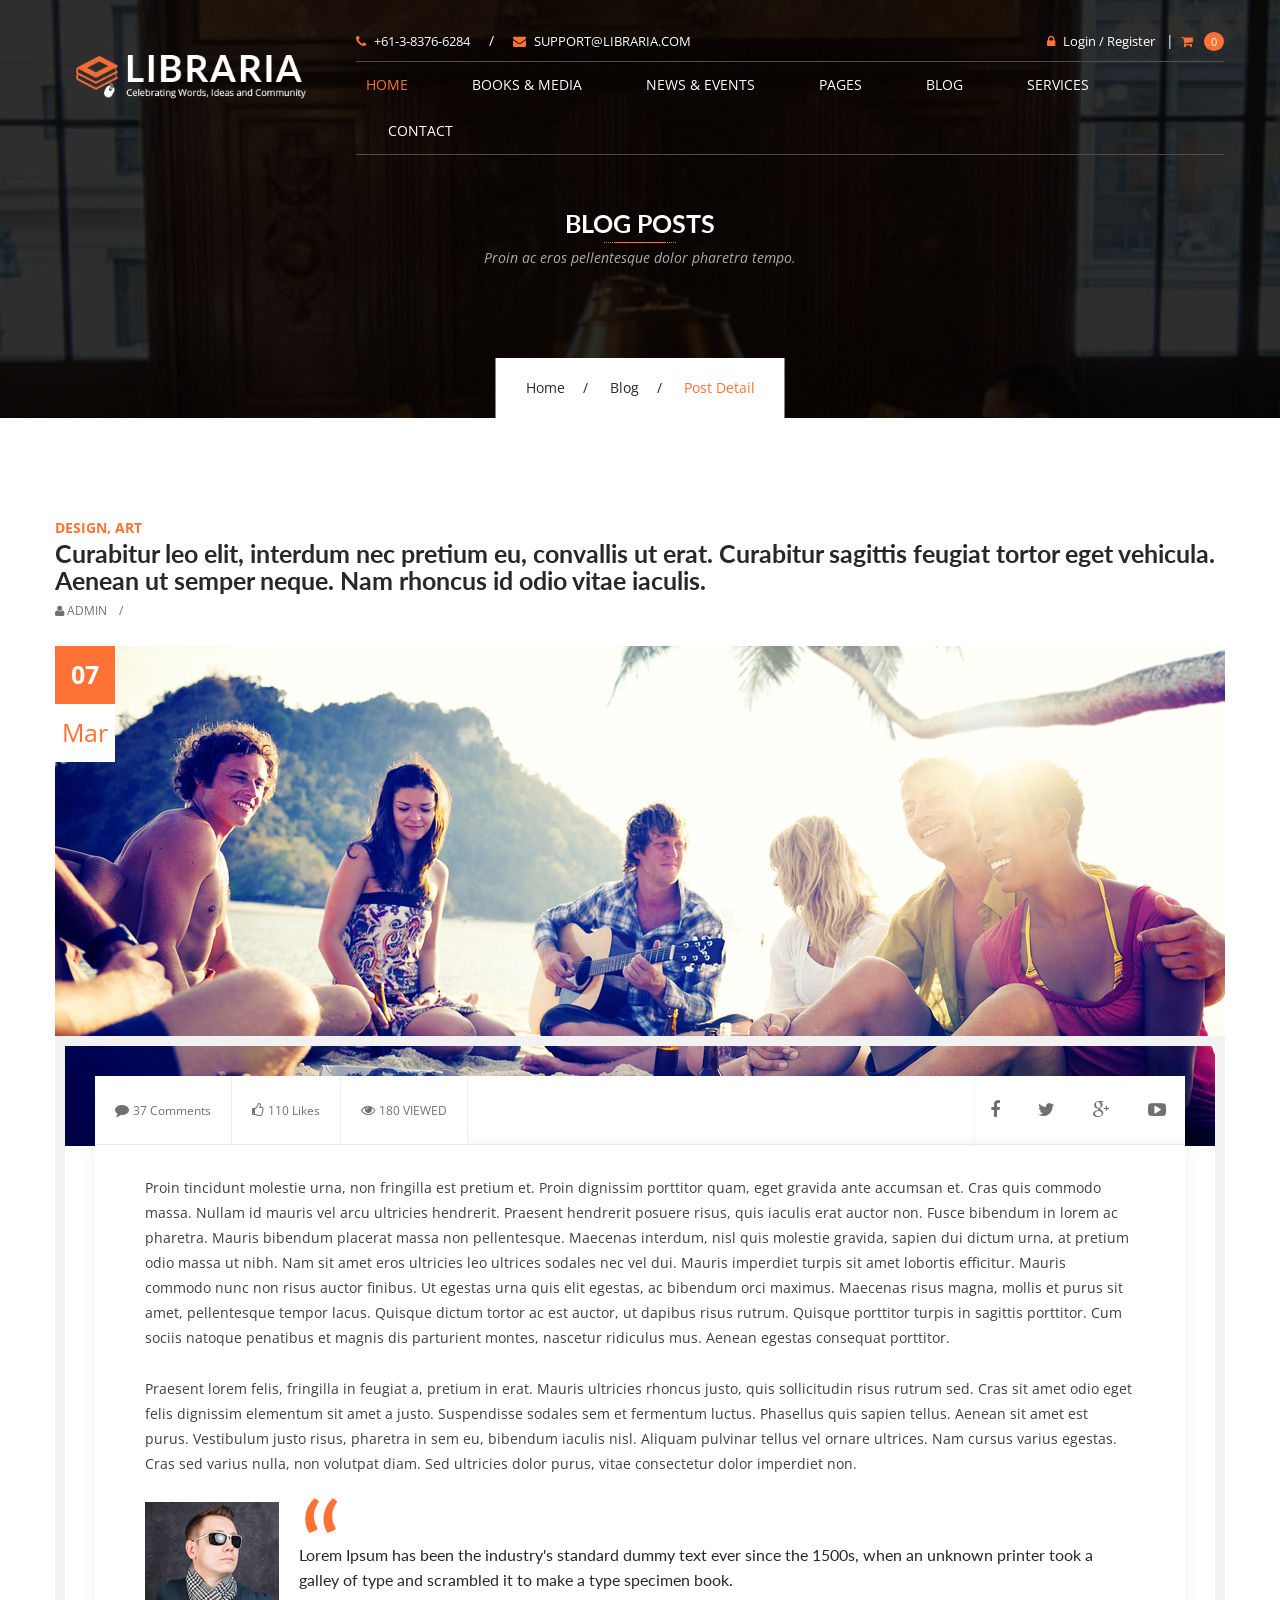
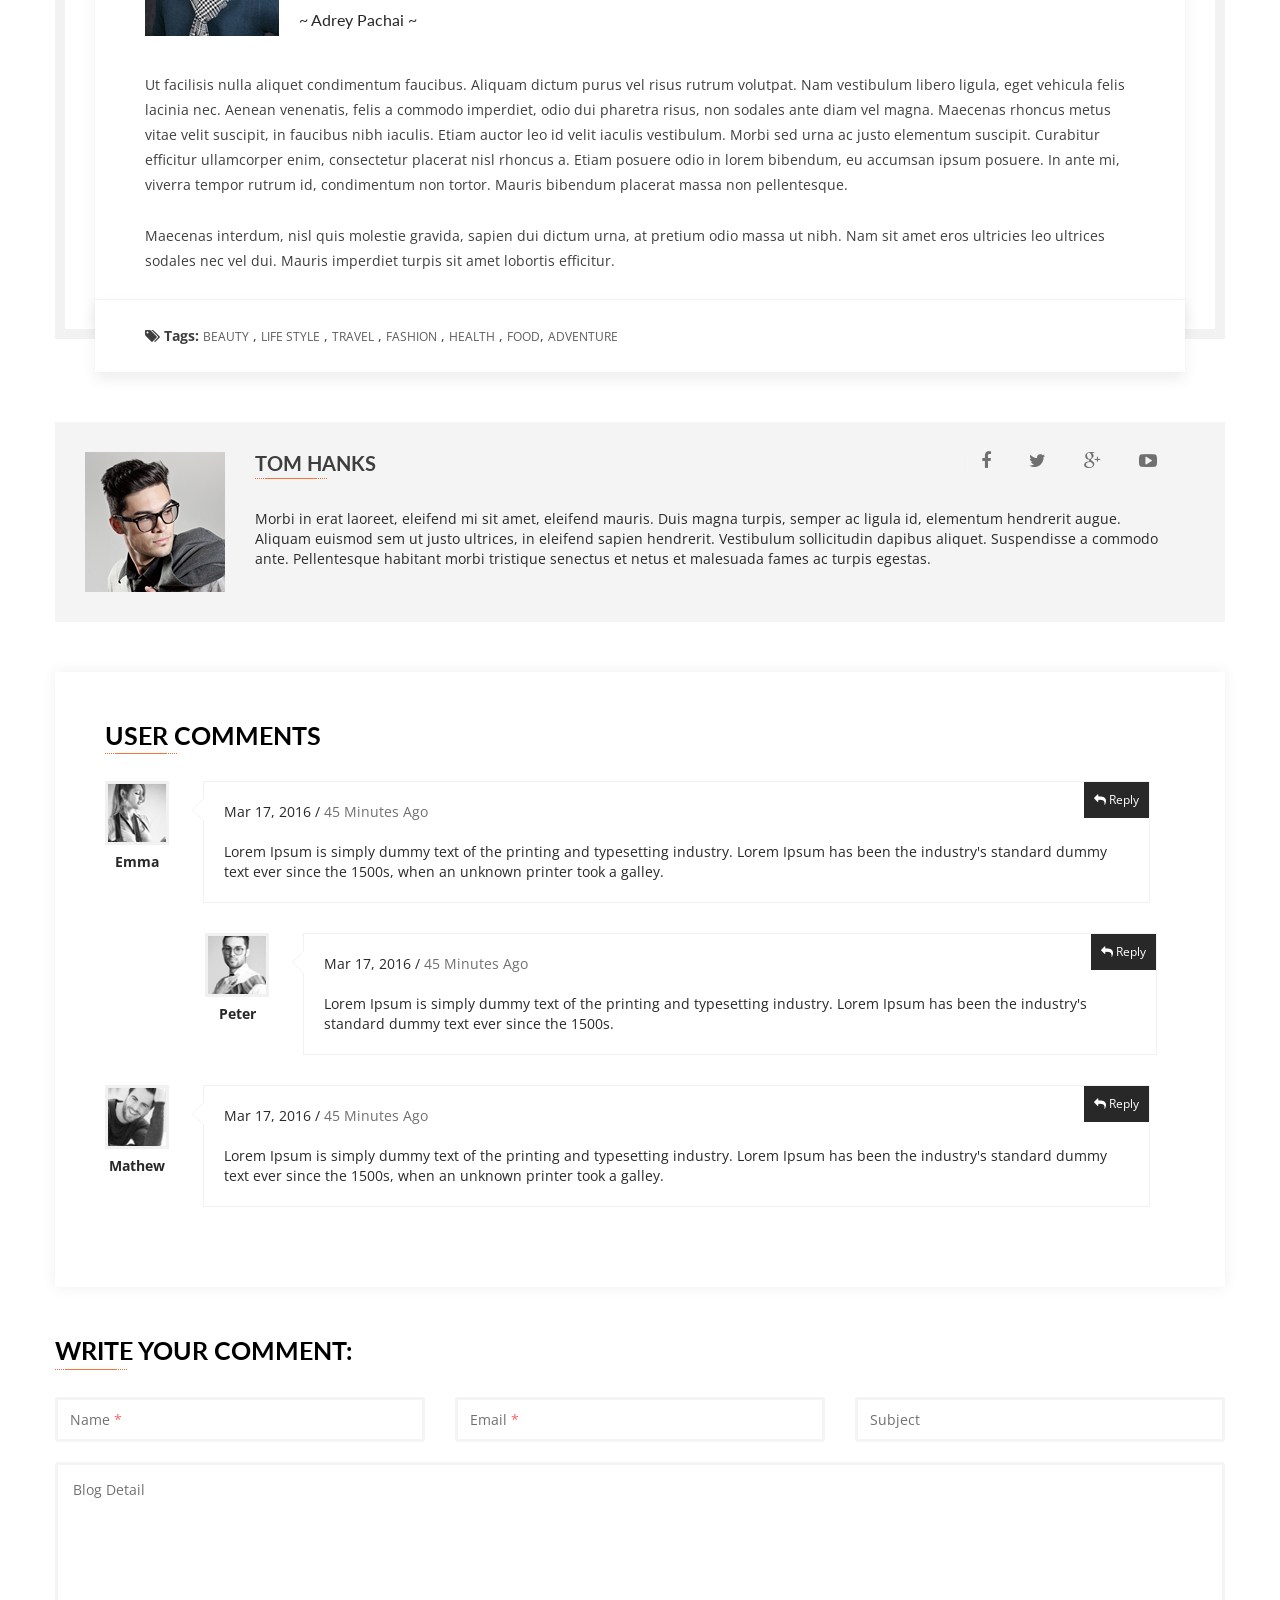
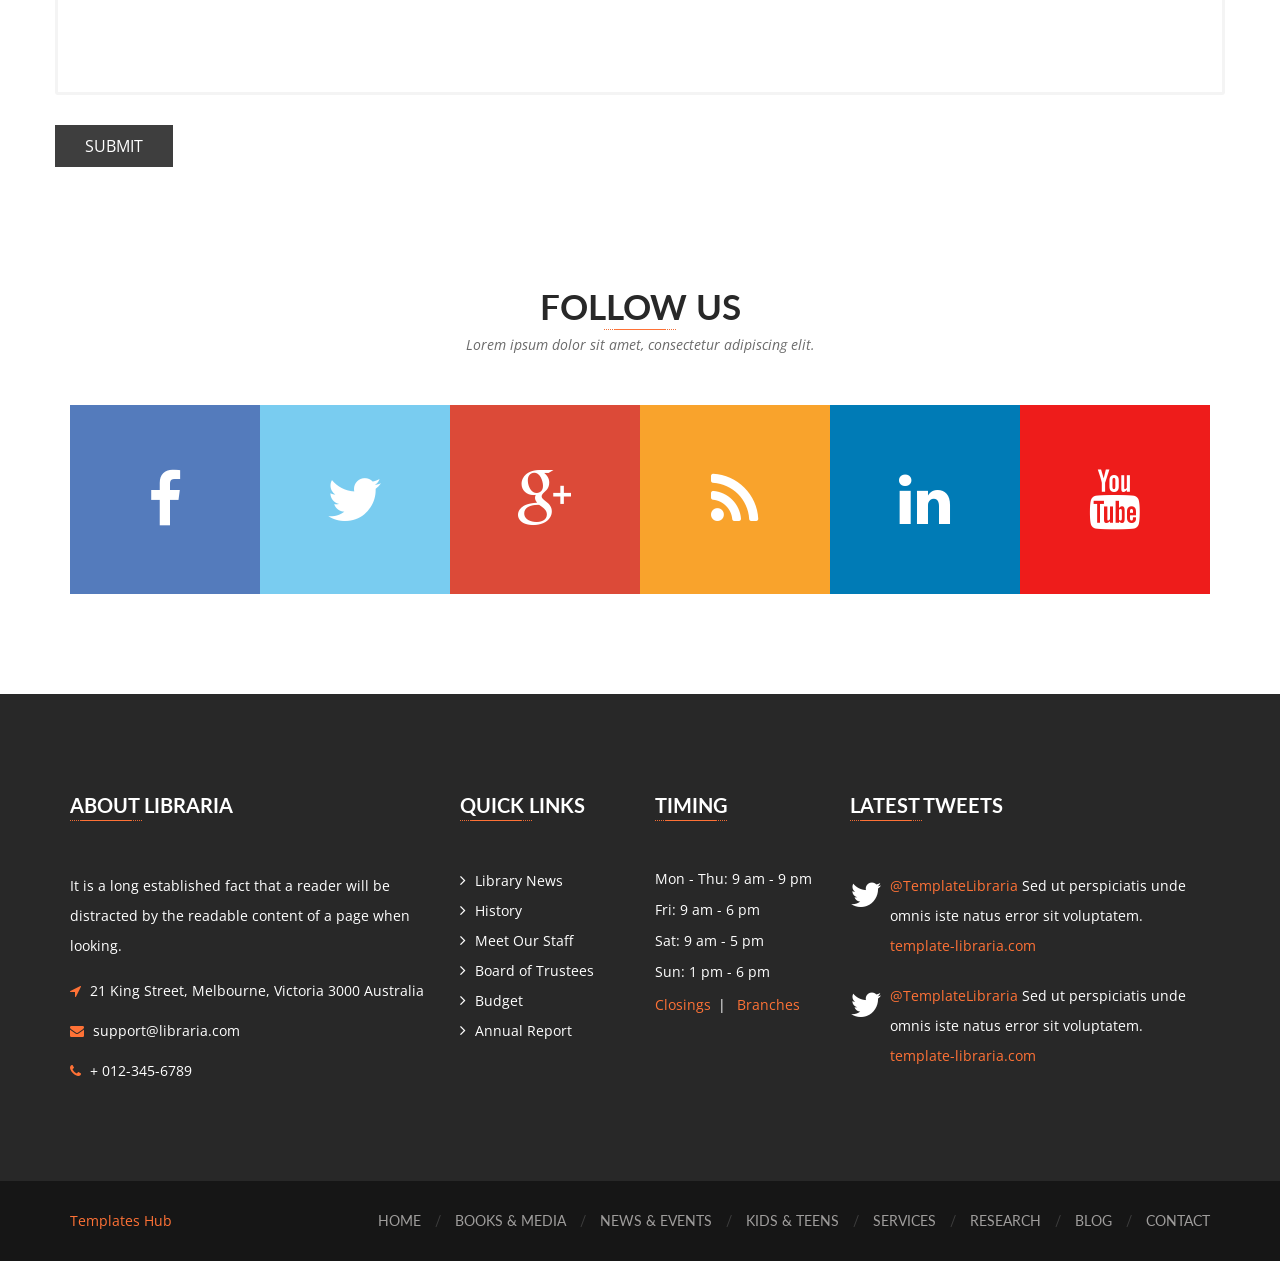
<file: blog-detail.html>
<!DOCTYPE html>
<html lang="zxx">
    

<head>        

        <!-- Meta -->
        <meta charset="utf-8" />
        <meta name="viewport" content="width=device-width,initial-scale=1,minimum-scale=1">

        <!-- Title -->
        <title>..:: LIBRARIA ::..</title>

        <!-- Favicon -->
        <link href="images/favicon.ico" rel="icon" type="image/x-icon" />

        <!-- Fonts -->
        <link href="https://fonts.googleapis.com/css?family=Open+Sans:300,300i,400,400i,600,600i,700,700i,800,800i%7CLato:100,100i,300,300i,400,400i,700,700i,900,900i" rel="stylesheet" />
        <link href="css/font-awesome.min.css" rel="stylesheet" type="text/css" />
        
        <!-- Mobile Menu -->
        <link href="css/mmenu.css" rel="stylesheet" type="text/css" />
        <link href="css/mmenu.positioning.css" rel="stylesheet" type="text/css" />

        <!-- Stylesheet -->
        <link href="style.css" rel="stylesheet" type="text/css" />

        <!-- HTML5 shim and Respond.js for IE8 support of HTML5 elements and media queries -->
        <!-- WARNING: Respond.js doesn't work if you view the page via file:// -->
        <!--[if lt IE 9]>
        <script src="js/html5shiv.min.js"></script>
        <script src="js/respond.min.js"></script>
        <![endif]-->

    </head>

    <body>

        <!-- Start: Header Section -->
        <header id="header-v1" class="navbar-wrapper inner-navbar-wrapper">
            <div class="container">
                <div class="row">
                    <nav class="navbar navbar-default">
                        <div class="row">
                            <div class="col-md-3">
                                <div class="navbar-header">
                                    <div class="navbar-brand">
                                        <h1>
                                            <a href="index-2.html">
                                                <img src="images/libraria-logo-v1.png" alt="LIBRARIA" />
                                            </a>
                                        </h1>
                                    </div>
                                </div>
                            </div>
                            <div class="col-md-9">
                                <!-- Header Topbar -->
                                <div class="header-topbar hidden-sm hidden-xs">
                                    <div class="row">
                                        <div class="col-sm-6">
                                            <div class="topbar-info">
                                                <a href="tel:+61-3-8376-6284"><i class="fa fa-phone"></i>+61-3-8376-6284</a>
                                                <span>/</span>
                                                <a href="mailto:support@libraria.com"><i class="fa fa-envelope"></i>support@libraria.com</a>
                                            </div>
                                        </div>
                                        <div class="col-sm-6">
                                            <div class="topbar-links">
                                                <a href="signin.html"><i class="fa fa-lock"></i>Login / Register</a>
                                                <span>|</span>
                                                <div class="header-cart dropdown">
                                                    <a data-toggle="dropdown" class="dropdown-toggle" href="#">
                                                        <i class="fa fa-shopping-cart"></i>
                                                        <small>0</small>
                                                    </a>
                                                    <div class="dropdown-menu cart-dropdown">
                                                        <ul>
                                                            <li class="clearfix">
                                                                <img src="images/header-cart-image-01.jpg" alt="cart item" />
                                                                <div class="item-info">
                                                                    <div class="name">
                                                                        <a href="#">The Great Gatsby</a>
                                                                    </div>
                                                                    <div class="author"><strong>Author:</strong> F. Scott Fitzgerald</div>
                                                                    <div class="price">1 X $10.00</div>
                                                                </div>
                                                                <a class="remove" href="#"><i class="fa fa-trash-o"></i></a>
                                                            </li>
                                                            <li class="clearfix">
                                                                <img src="images/header-cart-image-02.jpg" alt="cart item" />
                                                                <div class="item-info">
                                                                    <div class="name">
                                                                        <a href="#">The Great Gatsby</a>
                                                                    </div>
                                                                    <div class="author"><strong>Author:</strong> F. Scott Fitzgerald</div>
                                                                    <div class="price">1 X $10.00</div>
                                                                </div>
                                                                <a class="remove" href="#"><i class="fa fa-trash-o"></i></a>
                                                            </li>
                                                            <li class="clearfix">
                                                                <img src="images/header-cart-image-03.jpg" alt="cart item" />
                                                                <div class="item-info">
                                                                    <div class="name">
                                                                        <a href="#">The Great Gatsby</a>
                                                                    </div>
                                                                    <div class="author"><strong>Author:</strong> F. Scott Fitzgerald</div>
                                                                    <div class="price">1 X $10.00</div>
                                                                </div>
                                                                <a class="remove" href="#"><i class="fa fa-trash-o"></i></a>
                                                            </li>
                                                        </ul>
                                                        <div class="cart-total">
                                                            <div class="title">SubTotal</div>
                                                            <div class="price">$30.00</div>
                                                        </div>
                                                        <div class="cart-buttons">
                                                            <a href="cart.html" class="btn btn-dark-gray">View Cart</a>
                                                            <a href="checkout.html" class="btn btn-primary">Checkout</a>
                                                        </div>
                                                    </div>
                                                </div>
                                            </div>
                                        </div>
                                    </div>
                                </div>
                                <div class="navbar-collapse hidden-sm hidden-xs">
                                    <ul class="nav navbar-nav">
                                        <li class="dropdown active">
                                            <a data-toggle="dropdown" class="dropdown-toggle disabled" href="index-2.html">Home</a>
                                            <ul class="dropdown-menu">
                                                <li><a href="index-2.html">Home V1</a></li>
                                                <li><a href="home-v2.html">Home V2</a></li>
                                                <li><a href="home-v3.html">Home V3</a></li>
                                            </ul>
                                        </li>
                                        <li class="dropdown">
                                            <a data-toggle="dropdown" class="dropdown-toggle disabled" href="books-media-list-view.html">Books &amp; Media</a>
                                            <ul class="dropdown-menu">
                                                <li><a href="books-media-list-view.html">Books &amp; Media List View</a></li>
                                                <li><a href="books-media-gird-view-v1.html">Books &amp; Media Grid View V1</a></li>
                                                <li><a href="books-media-gird-view-v2.html">Books &amp; Media Grid View V2</a></li>
                                                <li><a href="books-media-detail-v1.html">Books &amp; Media Detail V1</a></li>
                                                <li><a href="books-media-detail-v2.html">Books &amp; Media Detail V2</a></li>
                                            </ul>
                                        </li>
                                        <li class="dropdown">
                                            <a data-toggle="dropdown" class="dropdown-toggle disabled" href="news-events-list-view.html">News &amp; Events</a>
                                            <ul class="dropdown-menu">
                                                <li><a href="news-events-list-view.html">News &amp; Events List View</a></li>
                                                <li><a href="news-events-detail.html">News &amp; Events Detail</a></li>
                                            </ul>
                                        </li>
                                        <li class="dropdown">
                                            <a data-toggle="dropdown" class="dropdown-toggle disabled" href="#">Pages</a>
                                            <ul class="dropdown-menu">
                                                <li><a href="cart.html">Cart</a></li>
                                                <li><a href="checkout.html">Checkout</a></li>
                                                <li><a href="signin.html">Signin/Register</a></li>
                                                <li><a href="404.html">404/Error</a></li>
                                            </ul>
                                        </li>
                                        <li class="dropdown">
                                            <a data-toggle="dropdown" class="dropdown-toggle disabled" href="blog.html">Blog</a>
                                            <ul class="dropdown-menu">
                                                <li><a href="blog.html">Blog Grid View</a></li>
                                                <li><a href="blog-detail.html">Blog Detail</a></li>
                                            </ul>
                                        </li>
                                        <li><a href="services.html">Services</a></li>
                                        <li><a href="contact.html">Contact</a></li>
                                    </ul>
                                </div>
                            </div>
                        </div>
                        <div class="mobile-menu hidden-lg hidden-md">
                            <a href="#mobile-menu"><i class="fa fa-navicon"></i></a>
                            <div id="mobile-menu">
                                <ul>
                                    <li class="mobile-title">
                                        <h4>Navigation</h4>
                                        <a href="#" class="close"></a>
                                    </li>
                                    <li>
                                        <a href="index-2.html">Home</a>
                                        <ul>
                                            <li><a href="index-2.html">Home V1</a></li>
                                            <li><a href="home-v2.html">Home V2</a></li>
                                            <li><a href="home-v3.html">Home V3</a></li>
                                        </ul>
                                    </li>
                                    <li>
                                        <a href="books-media-list-view.html">Books &amp; Media</a>
                                        <ul>
                                            <li><a href="books-media-list-view.html">Books &amp; Media List View</a></li>
                                            <li><a href="books-media-gird-view-v1.html">Books &amp; Media Grid View V1</a></li>
                                            <li><a href="books-media-gird-view-v2.html">Books &amp; Media Grid View V2</a></li>
                                            <li><a href="books-media-detail-v1.html">Books &amp; Media Detail V1</a></li>
                                            <li><a href="books-media-detail-v2.html">Books &amp; Media Detail V2</a></li>
                                        </ul>
                                    </li>
                                    <li>
                                        <a href="news-events-list-view.html">News &amp; Events</a>
                                        <ul>
                                            <li><a href="news-events-list-view.html">News &amp; Events List View</a></li>
                                            <li><a href="news-events-detail.html">News &amp; Events Detail</a></li>
                                        </ul>
                                    </li>
                                    <li>
                                        <a href="#">Pages</a>
                                        <ul>
                                            <li><a href="cart.html">Cart</a></li>
                                            <li><a href="checkout.html">Checkout</a></li>
                                            <li><a href="signin.html">Signin/Register</a></li>
                                            <li><a href="404.html">404/Error</a></li>
                                        </ul>
                                    </li>
                                    <li>
                                        <a href="blog.html">Blog</a>
                                        <ul>
                                            <li><a href="blog.html">Blog Grid View</a></li>
                                            <li><a href="blog-detail.html">Blog Detail</a></li>
                                        </ul>
                                    </li>
                                    <li><a href="services.html">Services</a></li>
                                    <li><a href="contact.html">Contact</a></li>
                                </ul>
                            </div>
                        </div>
                    </nav>
                </div>
            </div>
        </header>
        <!-- End: Header Section -->

        <!-- Start: Page Banner -->
        <section class="page-banner services-banner">
            <div class="container">
                <div class="banner-header">
                    <h2>Blog Posts</h2>
                    <span class="underline center"></span>
                    <p class="lead">Proin ac eros pellentesque dolor pharetra tempo.</p>
                </div>
                <div class="breadcrumb">
                    <ul>
                        <li><a href="index-2.html">Home</a></li>
                        <li><a href="blog.html">Blog</a></li>
                        <li>Post Detail</li>
                    </ul>
                </div>
            </div>
        </section>
        <!-- End: Page Banner -->

        <!-- Start: Blog Section -->
        <div id="content" class="site-content">
            <div id="primary" class="content-area">
                <main id="main" class="site-main">
                    <div class="blog-detail-main">
                        <div class="container">
                            <div class="row">
                                <div class="blog-page">
                                    <div class="blog-section">
                                        <article>
                                            <div class="blog-detail">
                                                <header class="entry-header">
                                                    <div class="blog_meta_category">
                                                        <a href="#." rel="category tag">Design</a>, 
                                                        <a href="#." rel="category tag">art</a>
                                                    </div>
                                                    <h2 class="entry-title">Curabitur leo elit, interdum nec pretium eu, convallis ut erat. Curabitur sagittis feugiat tortor eget
                                                        vehicula. Aenean ut semper neque. Nam rhoncus id odio vitae iaculis.</h2>
                                                    <div class="entry-meta">
                                                        <span><i class="fa fa-user"></i> <a href="#">Admin</a></span>
                                                    </div>
                                                </header>
                                                <div class="post-thumbnail">
                                                    <div class="post-date-box">
                                                        <div class="post-date">
                                                            <a class="date" href="#.">07</a>
                                                        </div>
                                                        <div class="post-date-month">
                                                            <a class="month" href="#.">Mar</a>
                                                        </div>
                                                    </div>
                                                    <figure>
                                                        <img alt="blog" src="images/blog/post-detail-img.jpg" />
                                                    </figure>
                                                </div>
                                                <div class="post-detail">
                                                    <div class="post-detail-head">
                                                        <div class="post-share">
                                                            <a href="#."><i class="fa fa-comment"></i> 37 Comments</a>
                                                            <a href="#."><i class="fa fa-thumbs-o-up"></i> 110 Likes</a>
                                                            <a href="#."><i class="fa fa-eye"></i> 180 Viewed</a>
                                                        </div>
                                                        <div class="post-social-share">
                                                            <ul>
                                                                <li>
                                                                    <a href="#.">
                                                                        <i class="fa fa-facebook"></i>
                                                                        <span>/ Facebook</span>
                                                                    </a>
                                                                </li>
                                                                <li><a href="#."><i class="fa fa-twitter"></i> <span>/ Twitter</span></a></li>
                                                                <li><a href="#."><i class="fa fa-google-plus"></i> <span>/ Google+</span></a></li>
                                                                <li><a href="#."><i class="fa fa-youtube-play"></i> <span>/ Youtube</span></a></li>
                                                            </ul>
                                                        </div>
                                                        <div class="clearfix"></div>
                                                    </div>
                                                    <div class="entry-content">
                                                        <p>Proin tincidunt molestie urna, non fringilla est pretium et. Proin dignissim porttitor quam, eget gravida ante accumsan et. Cras quis commodo massa. Nullam id mauris vel arcu ultricies hendrerit. Praesent hendrerit posuere risus, quis iaculis erat auctor non. Fusce bibendum in lorem ac pharetra. Mauris bibendum placerat massa non pellentesque. Maecenas interdum, nisl quis molestie gravida, sapien dui dictum urna, at pretium odio massa ut nibh. Nam sit amet eros ultricies leo ultrices sodales nec vel dui. Mauris imperdiet turpis sit amet lobortis efficitur. Mauris commodo nunc non risus auctor finibus. Ut egestas urna quis elit egestas, ac bibendum orci maximus. Maecenas risus magna, mollis et purus sit amet, pellentesque tempor lacus. Quisque dictum tortor ac est auctor, ut dapibus risus rutrum. Quisque porttitor turpis in sagittis porttitor. Cum sociis natoque penatibus et magnis dis parturient montes, nascetur ridiculus mus. Aenean egestas consequat porttitor.</p>
                                                        <p>Praesent lorem felis, fringilla in feugiat a, pretium in erat. Mauris ultricies rhoncus justo, quis sollicitudin risus rutrum sed. Cras sit amet odio eget felis dignissim elementum sit amet a justo. Suspendisse sodales sem et fermentum luctus. Phasellus quis sapien tellus. Aenean sit amet est purus. Vestibulum justo risus, pharetra in sem eu, bibendum iaculis nisl. Aliquam pulvinar tellus vel ornare ultrices. Nam cursus varius egestas. Cras sed varius nulla, non volutpat diam. Sed ultricies dolor purus, vitae consectetur dolor imperdiet non.</p>
                                                        <img src="images/blog/post-detail-quote.jpg" class="align-left" alt="">
                                                        <blockquote>
                                                            Lorem Ipsum has been the industry's standard dummy text ever since the 1500s, when an unknown printer took a galley of type and scrambled it to make a type specimen book.
                                                            <em>~ Adrey Pachai ~</em>
                                                        </blockquote>
                                                        <p>Ut facilisis nulla aliquet condimentum faucibus. Aliquam dictum purus vel risus rutrum volutpat. Nam vestibulum libero ligula, eget vehicula felis lacinia nec. Aenean venenatis, felis a commodo imperdiet, odio dui pharetra risus, non sodales ante diam vel magna. Maecenas rhoncus metus vitae velit suscipit, in faucibus nibh iaculis. Etiam auctor leo id velit iaculis vestibulum. Morbi sed urna ac justo elementum suscipit. Curabitur efficitur ullamcorper enim, consectetur placerat nisl rhoncus a. Etiam posuere odio in lorem bibendum, eu accumsan ipsum posuere. In ante mi, viverra tempor rutrum id, condimentum non tortor. Mauris bibendum placerat massa non pellentesque.</p>
                                                        <p>Maecenas interdum, nisl quis molestie gravida, sapien dui dictum urna, at pretium odio massa ut nibh. Nam sit amet eros ultricies leo ultrices sodales nec vel dui. Mauris imperdiet turpis sit amet lobortis efficitur.</p>
                                                    </div>
                                                    <footer class="entry-footer">
                                                        <div class="col-xs-12 col-sm-12 entry-tags"> 
                                                            <strong><i class="fa fa-tags" aria-hidden="true"></i> Tags:</strong> <span><a href="#">Beauty</a> , <a href="#">Life Style</a> , <a href="#">Travel</a> , <a href="#">Fashion</a> , <a href="#">Health</a> , <a href="#">Food</a>, <a href="#">Adventure</a></span>			
                                                        </div>
                                                    </footer>
                                                </div>
                                            </div>
                                        </article>
                                        <div class="about-author">
                                            <img src="images/blog/about-author.jpg" alt="" />
                                            <div class="author-content">
                                                <div class="author-head">
                                                    <h3>Tom Hanks</h3>
                                                    <span class="underline left"></span>
                                                </div>
                                                <div class="post-social-share">
                                                    <ul>
                                                        <li>
                                                            <a href="#.">
                                                                <i class="fa fa-facebook"></i>
                                                                <span>/ Facebook</span>
                                                            </a>
                                                        </li>
                                                        <li><a href="#."><i class="fa fa-twitter"></i> <span>/ Twitter</span></a></li>
                                                        <li><a href="#."><i class="fa fa-google-plus"></i> <span>/ Google+</span></a></li>
                                                        <li><a href="#."><i class="fa fa-youtube-play"></i> <span>/ Youtube</span></a></li>
                                                    </ul>
                                                </div>
                                                <div class="clearfix"></div>
                                                <p>Morbi in erat laoreet, eleifend mi sit amet, eleifend mauris. Duis magna turpis, semper ac ligula id, elementum hendrerit augue. Aliquam euismod sem ut justo ultrices, in eleifend sapien hendrerit. Vestibulum sollicitudin dapibus aliquet. Suspendisse a commodo ante. Pellentesque habitant morbi tristique senectus et netus et malesuada fames ac turpis egestas. </p>
                                            </div>
                                            <div class="clearfix"></div>
                                        </div>
                                        <div class="comments-area" id="comments">
                                            <div class="comment-bg">
                                                <h4 class="comments-title">User Comments</h4>
                                                <span class="underline left"></span>
                                                <ol class="comment-list">
                                                    <li class="comment even thread-even depth-1 parent">
                                                        <div class="comment-body">
                                                            <div class="comment-author vcard">
                                                                <img class="avatar avatar-32 photo avatar-default" src="images/blog/emma.jpg" alt="Comment Author">
                                                                <b class="fn">
                                                                    <a class="url" rel="external nofollow" href="#">Emma</a>
                                                                </b>					
                                                            </div>
                                                            <footer class="comment-meta">
                                                                <div class="left-arrow"></div>
                                                                <div class="reply">
                                                                    <a href="#" class="comment-reply-link">
                                                                        <i class="fa fa-reply"></i> Reply
                                                                    </a>
                                                                </div>
                                                                <div class="comment-metadata">
                                                                    <a href="#">
                                                                        <time datetime="2016-01-17">
                                                                            <b>Mar 17, 2016 / </b>  45 Minutes Ago
                                                                        </time>
                                                                    </a>
                                                                </div>
                                                                <div class="comment-content">
                                                                    <p>Lorem Ipsum is simply dummy text of the printing and typesetting industry. Lorem Ipsum has been the industry's standard dummy text ever since the 1500s, when an unknown printer took a galley.
                                                                    </p>
                                                                </div>
                                                            </footer>
                                                        </div>
                                                        <ol class="children">
                                                            <li class="comment odd alt depth-2">
                                                                <div class="comment-body">
                                                                    <div class="comment-author vcard">
                                                                        <img class="avatar photo" src="images/blog/peter.jpg" alt="Comment Avatar">
                                                                        <b class="fn">
                                                                            <a class="url" rel="external nofollow" href="#">Peter</a>
                                                                        </b>
                                                                    </div>
                                                                    <footer class="comment-meta">
                                                                        <div class="left-arrow"></div>
                                                                        <div class="reply">
                                                                            <a href="#" class="comment-reply-link">
                                                                                <i class="fa fa-reply"></i> Reply
                                                                            </a>
                                                                        </div>
                                                                        <div class="comment-metadata">
                                                                            <a href="#">
                                                                                <time datetime="2016-01-17">
                                                                                    <b>Mar 17, 2016 / </b>  45 Minutes Ago
                                                                                </time>
                                                                            </a>
                                                                        </div>
                                                                        <div class="comment-content">
                                                                            <p>Lorem Ipsum is simply dummy text of the printing and typesetting industry. Lorem Ipsum has been the industry's standard dummy text ever since the 1500s.</p>
                                                                        </div>
                                                                    </footer>
                                                                </div>
                                                            </li>
                                                        </ol>
                                                        <div class="comment-body">
                                                            <div class="comment-author vcard">
                                                                <img class="avatar avatar-32 photo avatar-default" src="images/blog/mathew.jpg" alt="Comment Author">
                                                                <b class="fn">
                                                                    <a class="url" rel="external nofollow" href="#">Mathew</a>
                                                                </b>					
                                                            </div>
                                                            <footer class="comment-meta">
                                                                <div class="left-arrow"></div>
                                                                <div class="reply">
                                                                    <a href="#" class="comment-reply-link">
                                                                        <i class="fa fa-reply"></i> Reply
                                                                    </a>
                                                                </div>
                                                                <div class="comment-metadata">
                                                                    <a href="#">
                                                                        <time datetime="2016-01-17">
                                                                            <b>Mar 17, 2016 / </b>  45 Minutes Ago
                                                                        </time>
                                                                    </a>
                                                                </div>
                                                                <div class="comment-content">
                                                                    <p>Lorem Ipsum is simply dummy text of the printing and typesetting industry. Lorem Ipsum has been the industry's standard dummy text ever since the 1500s, when an unknown printer took a galley.
                                                                    </p>
                                                                </div>
                                                            </footer>
                                                        </div>
                                                    </li>
                                                </ol>
                                            </div>
                                            <div class="comment-respond" id="respond">
                                                <h4 class="comment-reply-title" id="reply-title">Write your comment:</h4>
                                                <span class="underline left"></span>
                                                <form class="comment-form" id="commentform" method="post" action="http://libraria.demo.presstigers.com/blog-detail.html">
                                                    <div class="row">
                                                        <p class="comment-form-author input-required">
                                                            <label>
                                                                <span class="first-letter">Name</span>  
                                                                <span class="second-letter">*</span>
                                                            </label>
                                                            <input name="author" id="author" type="text">
                                                        </p>
                                                        <p class="comment-form-email input-required">
                                                            <label>
                                                                <span class="first-letter">Email</span>  
                                                                <span class="second-letter">*</span>
                                                            </label>
                                                            <input name="email" id="email" type="email">
                                                        </p>
                                                        <p class="comment-form-subject input-required">
                                                            <label>
                                                                <span class="first-letter">Subject</span>
                                                            </label>
                                                            <input name="subject" id="subject" type="text">
                                                        </p>
                                                        <p class="comment-form-comment">
                                                            <textarea name="comment" id="comment" placeholder="Blog Detail"></textarea>
                                                        </p>
                                                    </div>
                                                    <div class="clearfix"></div>
                                                    <p class="form-submit">
                                                        <input value="Submit" class="submit" id="submit" name="submit" type="submit"> 
                                                    </p>
                                                </form>
                                            </div>
                                        </div>
                                    </div>
                                </div>
                            </div>
                        </div>
                    </div>
                </main>
            </div>
        </div>
        <!-- End: Blog Section -->

        <!-- Start: Social Network -->
        <section class="social-network">
            <div class="container">
                <div class="center-content">
                    <h2 class="section-title">Follow Us</h2>
                    <span class="underline center"></span>
                    <p class="lead">Lorem ipsum dolor sit amet, consectetur adipiscing elit.</p>
                </div>
                <ul>
                    <li>
                        <a class="facebook" href="#" target="_blank">
                            <span>
                                <i class="fa fa-facebook-f"></i>
                            </span>
                        </a>
                    </li>
                    <li>
                        <a class="twitter" href="#" target="_blank">
                            <span>
                                <i class="fa fa-twitter"></i>
                            </span>
                        </a>
                    </li>
                    <li>
                        <a class="google" href="#" target="_blank">
                            <span>
                                <i class="fa fa-google-plus"></i>
                            </span>
                        </a>
                    </li>
                    <li>
                        <a class="rss" href="#" target="_blank">
                            <span>
                                <i class="fa fa-rss"></i>
                            </span>
                        </a>
                    </li>
                    <li>
                        <a class="linkedin" href="#" target="_blank">
                            <span>
                                <i class="fa fa-linkedin"></i>
                            </span>
                        </a>
                    </li>
                    <li>
                        <a class="youtube" href="#" target="_blank">
                            <span>
                                <i class="fa fa-youtube"></i>
                            </span>
                        </a>
                    </li>
                </ul>
            </div>
        </section>
        <!-- End: Social Network -->

        <!-- Start: Footer -->
        <footer class="site-footer">
            <div class="container">
                <div id="footer-widgets">
                    <div class="row">
                        <div class="col-md-4 col-sm-6 widget-container">
                            <div id="text-2" class="widget widget_text">
                                <h3 class="footer-widget-title">About Libraria</h3>
                                <span class="underline left"></span>
                                <div class="textwidget">
                                    It is a long established fact that a reader will be distracted by the readable content of a page when looking.
                                </div>
                                <address>
                                    <div class="info">
                                        <i class="fa fa-location-arrow"></i>
                                        <span>21 King Street, Melbourne, Victoria 3000 Australia</span>
                                    </div>
                                    <div class="info">
                                        <i class="fa fa-envelope"></i>
                                        <span><a href="mailto:support@libraria.com">support@libraria.com</a></span>
                                    </div>
                                    <div class="info">
                                        <i class="fa fa-phone"></i>
                                        <span><a href="tel:012-345-6789">+ 012-345-6789</a></span>
                                    </div>
                                </address>
                            </div>
                        </div>
                        <div class="col-md-2 col-sm-6 widget-container">
                            <div id="nav_menu-2" class="widget widget_nav_menu">
                                <h3 class="footer-widget-title">Quick Links</h3>
                                <span class="underline left"></span>
                                <div class="menu-quick-links-container">
                                    <ul id="menu-quick-links" class="menu">
                                        <li><a href="#">Library News</a></li>
                                        <li><a href="#">History</a></li>
                                        <li><a href="#">Meet Our Staff</a></li>
                                        <li><a href="#">Board of Trustees</a></li>
                                        <li><a href="#">Budget</a></li>
                                        <li><a href="#">Annual Report</a></li>
                                    </ul>
                                </div>
                            </div>
                        </div>
                        <div class="clearfix hidden-lg hidden-md hidden-xs tablet-margin-bottom"></div>
                        <div class="col-md-2 col-sm-6 widget-container">
                            <div id="text-4" class="widget widget_text">
                                <h3 class="footer-widget-title">Timing</h3>
                                <span class="underline left"></span>
                                <div class="timming-text-widget">
                                    <time datetime="2017-02-13">Mon - Thu: 9 am - 9 pm</time>
                                    <time datetime="2017-02-13">Fri: 9 am - 6 pm</time>
                                    <time datetime="2017-02-13">Sat: 9 am - 5 pm</time>
                                    <time datetime="2017-02-13">Sun: 1 pm - 6 pm</time>
                                    <ul>
                                        <li><a href="#">Closings</a></li>
                                        <li><a href="#">Branches</a></li>
                                    </ul>
                                </div>
                            </div>			
                        </div>
                        <div class="col-md-4 col-sm-6 widget-container">
                            <div class="widget twitter-widget">
                                <h3 class="footer-widget-title">Latest Tweets</h3>
                                <span class="underline left"></span>
                                <div id="twitter-feed">
                                    <ul>
                                        <li>
                                            <p><a href="#">@TemplateLibraria</a> Sed ut perspiciatis unde omnis iste natus error sit voluptatem. <a href="#">template-libraria.com</a></p>
                                        </li>
                                        <li>
                                            <p><a href="#">@TemplateLibraria</a> Sed ut perspiciatis unde omnis iste natus error sit voluptatem. <a href="#">template-libraria.com</a></p>
                                        </li>
                                    </ul>
                                </div>
                            </div>			
                        </div>
                    </div>
                </div>                
            </div>
            <div class="sub-footer">
                <div class="container">
                    <div class="row">
                        <div class="footer-text col-md-3">
                            <p><a target="_blank" href="https://www.templateshub.net">Templates Hub</a></p>
                        </div>
                        <div class="col-md-9 pull-right">
                            <ul>
                                <li><a href="index-2.html">Home</a></li>
                                <li><a href="books-media-list-view.html">Books &amp; Media</a></li>
                                <li><a href="news-events-list-view.html">News &amp; Events</a></li>
                                <li><a href="#">Kids &amp; Teens</a></li>
                                <li><a href="services.html">Services</a></li>
                                <li><a href="#">Research</a></li>
                                <li><a href="blog.html">Blog</a></li>
                                <li><a href="contact.html">Contact</a></li>
                            </ul>
                        </div>
                    </div>
                </div>
            </div>
        </footer>
        <!-- End: Footer -->

        <!-- jQuery Latest Version 1.x -->
        <script type="text/javascript" src="js/jquery-1.12.4.min.js"></script>
        
        <!-- jQuery UI -->
        <script type="text/javascript" src="js/jquery-ui.min.js"></script>
        
        <!-- jQuery Easing -->
        <script type="text/javascript" src="js/jquery.easing.1.3.js"></script>

        <!-- Bootstrap -->
        <script type="text/javascript" src="js/bootstrap.min.js"></script>
        
        <!-- Mobile Menu -->
        <script type="text/javascript" src="js/mmenu.min.js"></script>
        
        <!-- Harvey - State manager for media queries -->
        <script type="text/javascript" src="js/harvey.min.js"></script>
        
        <!-- Waypoints - Load Elements on View -->
        <script type="text/javascript" src="js/waypoints.min.js"></script>

        <!-- Facts Counter -->
        <script type="text/javascript" src="js/facts.counter.min.js"></script>

        <!-- MixItUp - Category Filter -->
        <script type="text/javascript" src="js/mixitup.min.js"></script>

        <!-- Owl Carousel -->
        <script type="text/javascript" src="js/owl.carousel.min.js"></script>
        
        <!-- Accordion -->
        <script type="text/javascript" src="js/accordion.min.js"></script>
        
        <!-- Responsive Tabs -->
        <script type="text/javascript" src="js/responsive.tabs.min.js"></script>
        
        <!-- Responsive Table -->
        <script type="text/javascript" src="js/responsive.table.min.js"></script>
        
        <!-- Masonry -->
        <script type="text/javascript" src="js/masonry.min.js"></script>
        
        <!-- Carousel Swipe -->
        <script type="text/javascript" src="js/carousel.swipe.min.js"></script>
        
        <!-- bxSlider -->
        <script type="text/javascript" src="js/bxslider.min.js"></script>
        
        <!-- Custom Scripts -->
        <script type="text/javascript" src="js/main.js"></script>

    </body>


</html>
</file>
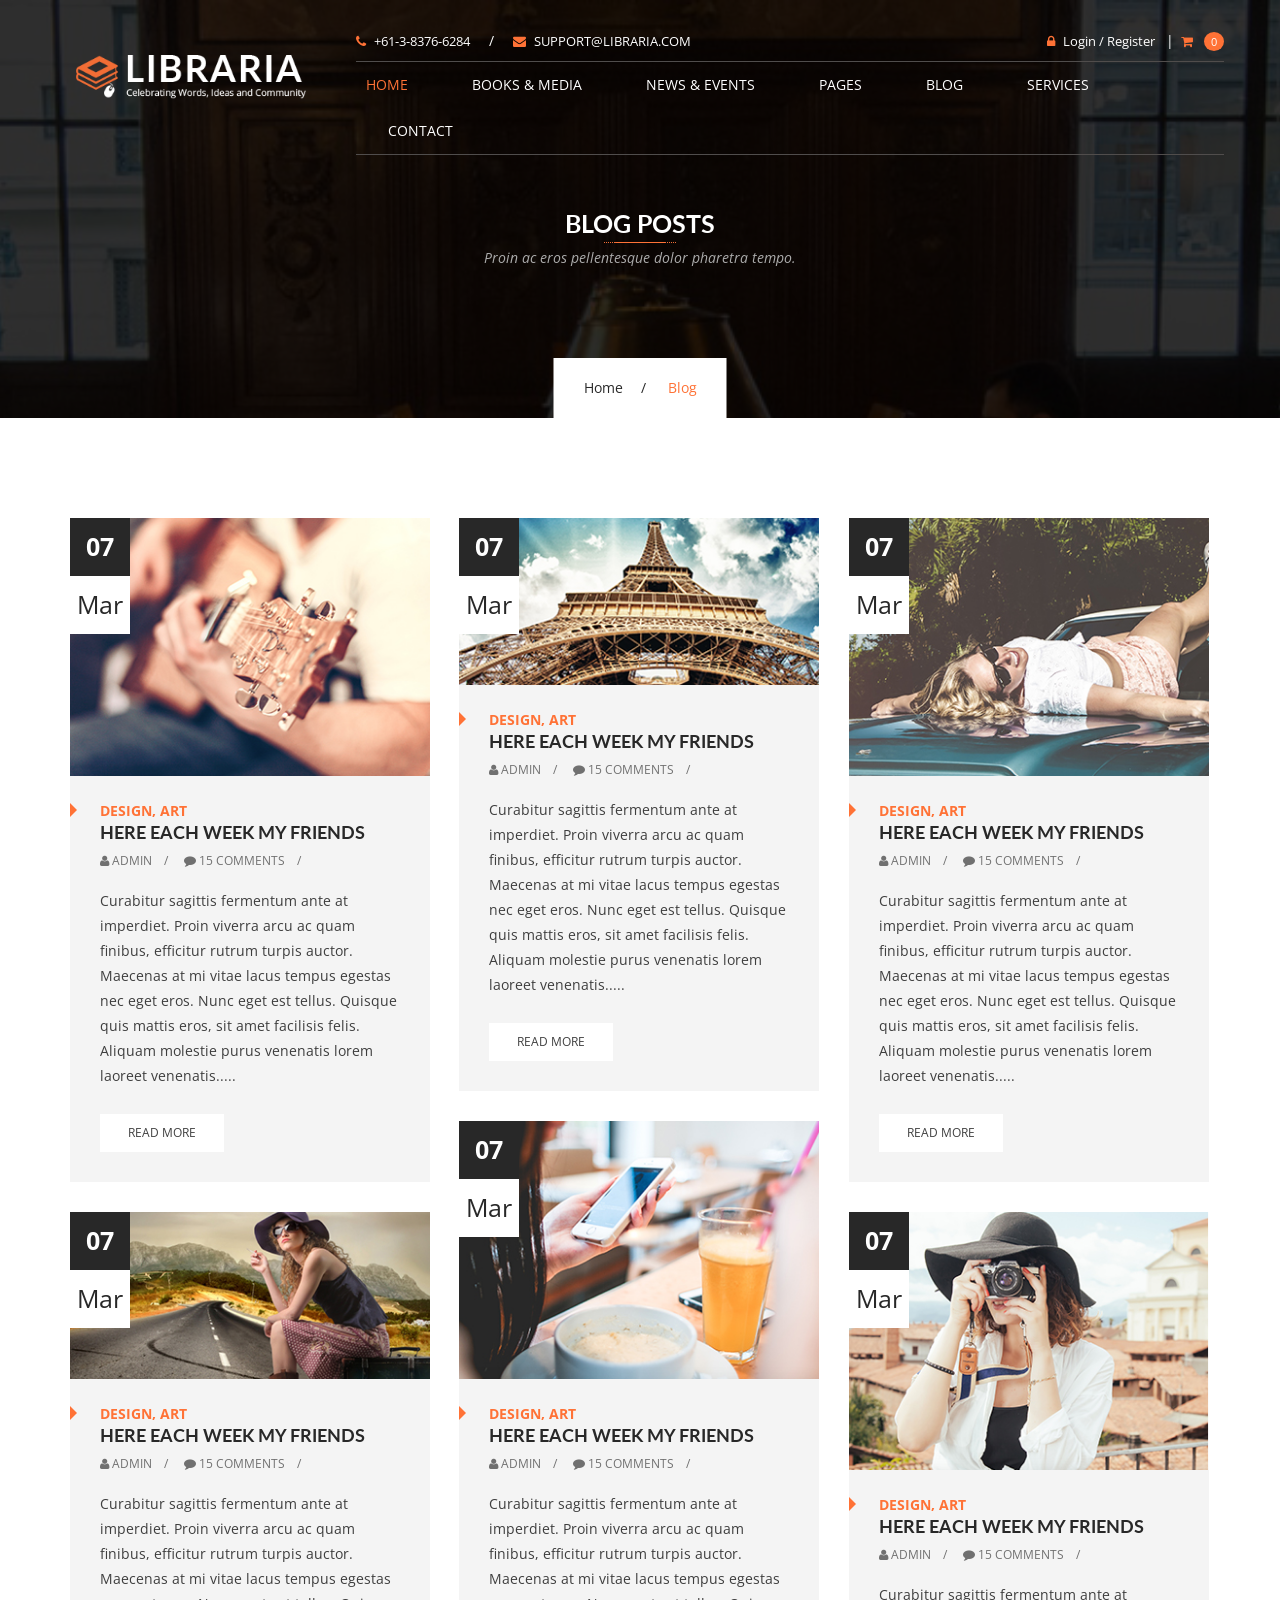
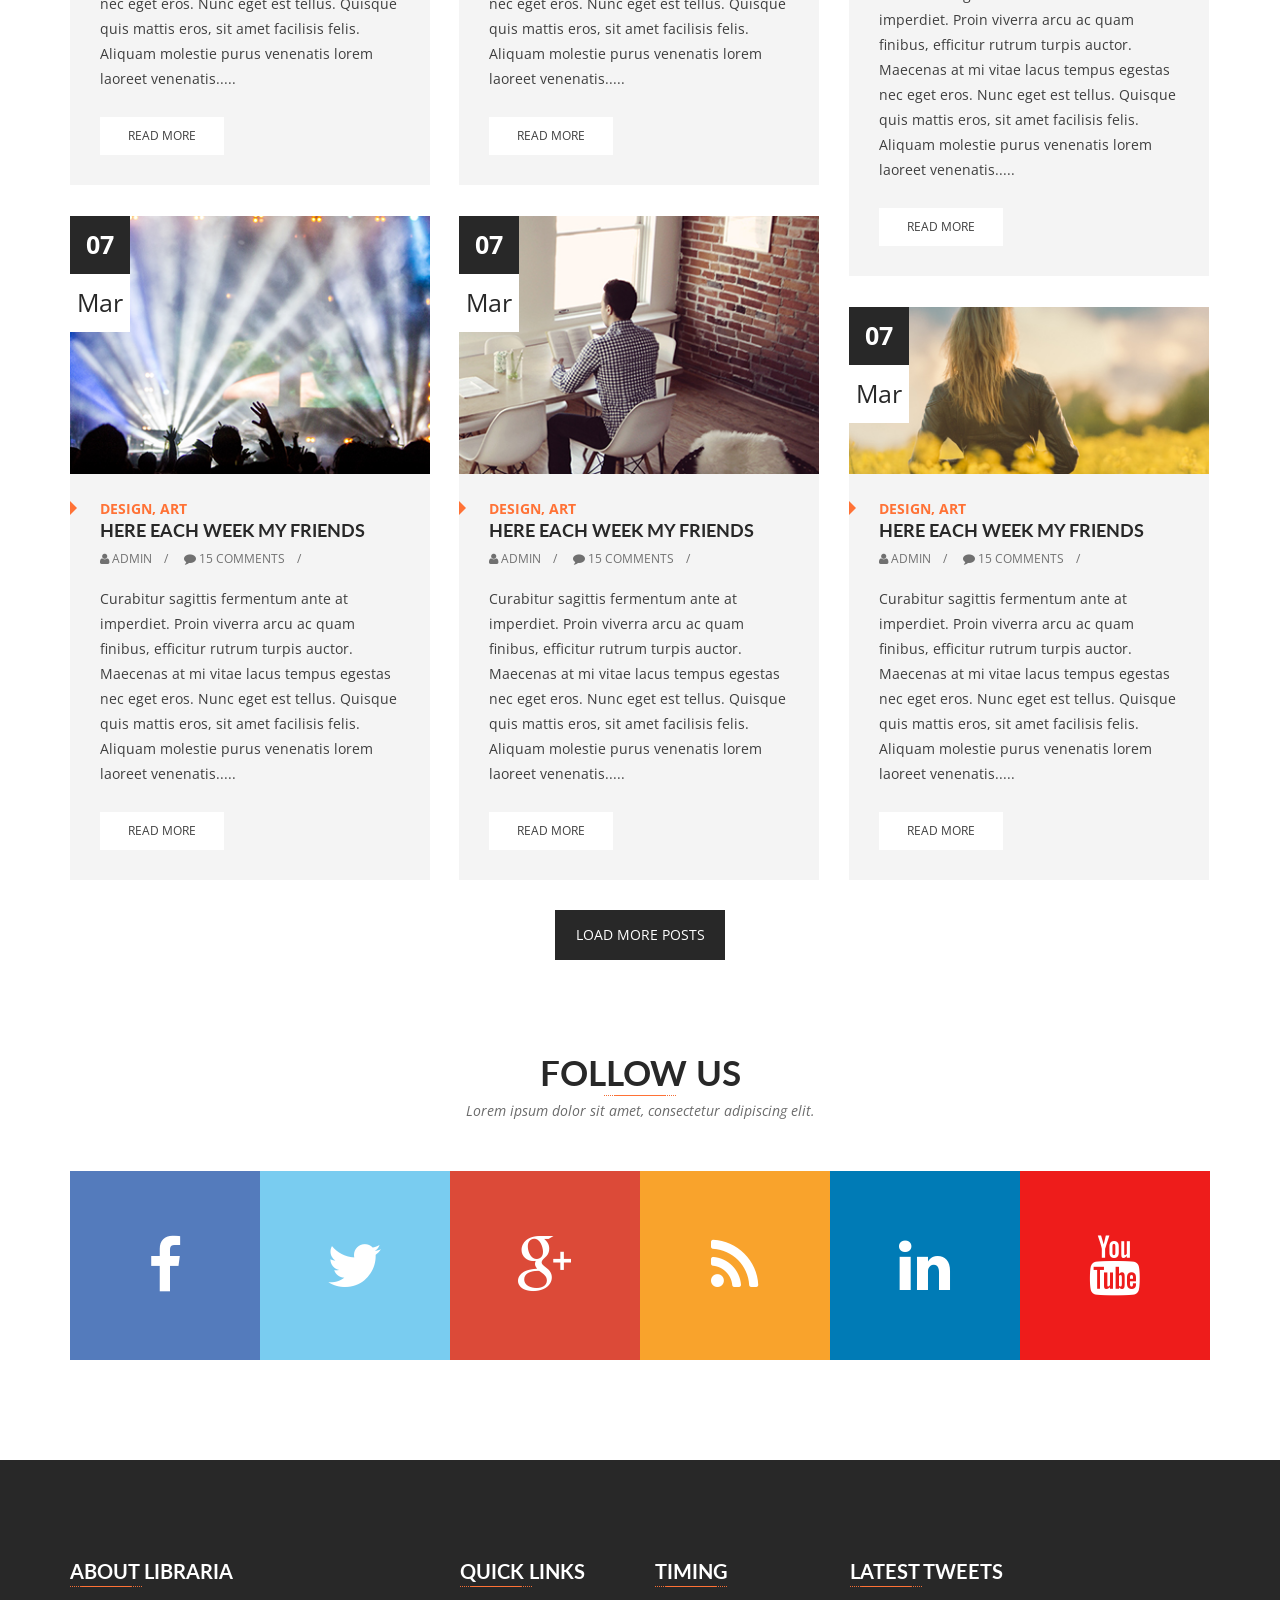
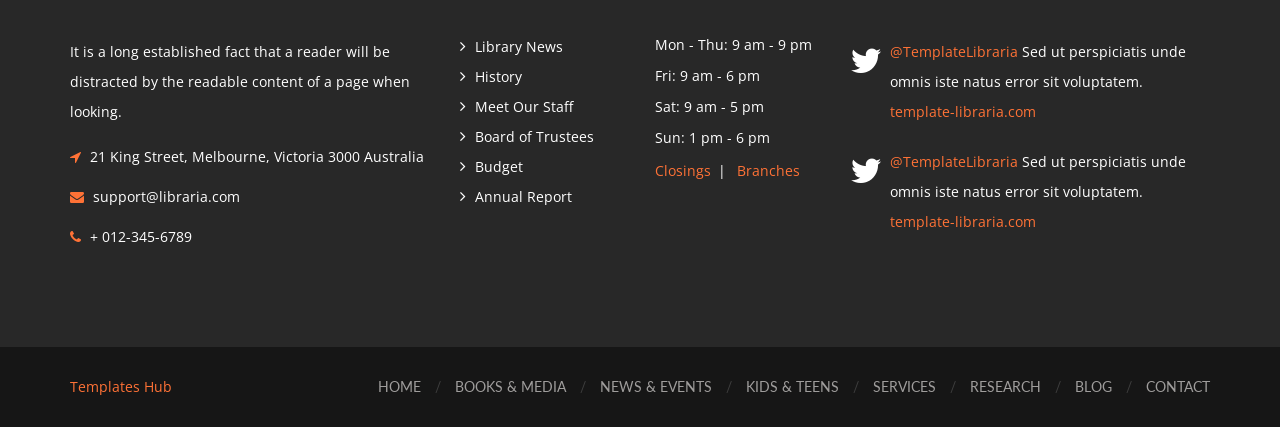
<file: blog.html>
<!DOCTYPE html>
<html lang="zxx">
    

<head>        

        <!-- Meta -->
        <meta charset="utf-8" />
        <meta name="viewport" content="width=device-width,initial-scale=1,minimum-scale=1">

        <!-- Title -->
        <title>..:: LIBRARIA ::..</title>

        <!-- Favicon -->
        <link href="images/favicon.ico" rel="icon" type="image/x-icon" />

        <!-- Fonts -->
        <link href="https://fonts.googleapis.com/css?family=Open+Sans:300,300i,400,400i,600,600i,700,700i,800,800i%7CLato:100,100i,300,300i,400,400i,700,700i,900,900i" rel="stylesheet" />
        <link href="css/font-awesome.min.css" rel="stylesheet" type="text/css" />
        
        <!-- Mobile Menu -->
        <link href="css/mmenu.css" rel="stylesheet" type="text/css" />
        <link href="css/mmenu.positioning.css" rel="stylesheet" type="text/css" />

        <!-- Stylesheet -->
        <link href="style.css" rel="stylesheet" type="text/css" />

        <!-- HTML5 shim and Respond.js for IE8 support of HTML5 elements and media queries -->
        <!-- WARNING: Respond.js doesn't work if you view the page via file:// -->
        <!--[if lt IE 9]>
        <script src="js/html5shiv.min.js"></script>
        <script src="js/respond.min.js"></script>
        <![endif]-->

    </head>

    <body>

        <!-- Start: Header Section -->
        <header id="header-v1" class="navbar-wrapper inner-navbar-wrapper">
            <div class="container">
                <div class="row">
                    <nav class="navbar navbar-default">
                        <div class="row">
                            <div class="col-md-3">
                                <div class="navbar-header">
                                    <div class="navbar-brand">
                                        <h1>
                                            <a href="index-2.html">
                                                <img src="images/libraria-logo-v1.png" alt="LIBRARIA" />
                                            </a>
                                        </h1>
                                    </div>
                                </div>
                            </div>
                            <div class="col-md-9">
                                <!-- Header Topbar -->
                                <div class="header-topbar hidden-sm hidden-xs">
                                    <div class="row">
                                        <div class="col-sm-6">
                                            <div class="topbar-info">
                                                <a href="tel:+61-3-8376-6284"><i class="fa fa-phone"></i>+61-3-8376-6284</a>
                                                <span>/</span>
                                                <a href="mailto:support@libraria.com"><i class="fa fa-envelope"></i>support@libraria.com</a>
                                            </div>
                                        </div>
                                        <div class="col-sm-6">
                                            <div class="topbar-links">
                                                <a href="signin.html"><i class="fa fa-lock"></i>Login / Register</a>
                                                <span>|</span>
                                                <div class="header-cart dropdown">
                                                    <a data-toggle="dropdown" class="dropdown-toggle" href="#">
                                                        <i class="fa fa-shopping-cart"></i>
                                                        <small>0</small>
                                                    </a>
                                                    <div class="dropdown-menu cart-dropdown">
                                                        <ul>
                                                            <li class="clearfix">
                                                                <img src="images/header-cart-image-01.jpg" alt="cart item" />
                                                                <div class="item-info">
                                                                    <div class="name">
                                                                        <a href="#">The Great Gatsby</a>
                                                                    </div>
                                                                    <div class="author"><strong>Author:</strong> F. Scott Fitzgerald</div>
                                                                    <div class="price">1 X $10.00</div>
                                                                </div>
                                                                <a class="remove" href="#"><i class="fa fa-trash-o"></i></a>
                                                            </li>
                                                            <li class="clearfix">
                                                                <img src="images/header-cart-image-02.jpg" alt="cart item" />
                                                                <div class="item-info">
                                                                    <div class="name">
                                                                        <a href="#">The Great Gatsby</a>
                                                                    </div>
                                                                    <div class="author"><strong>Author:</strong> F. Scott Fitzgerald</div>
                                                                    <div class="price">1 X $10.00</div>
                                                                </div>
                                                                <a class="remove" href="#"><i class="fa fa-trash-o"></i></a>
                                                            </li>
                                                            <li class="clearfix">
                                                                <img src="images/header-cart-image-03.jpg" alt="cart item" />
                                                                <div class="item-info">
                                                                    <div class="name">
                                                                        <a href="#">The Great Gatsby</a>
                                                                    </div>
                                                                    <div class="author"><strong>Author:</strong> F. Scott Fitzgerald</div>
                                                                    <div class="price">1 X $10.00</div>
                                                                </div>
                                                                <a class="remove" href="#"><i class="fa fa-trash-o"></i></a>
                                                            </li>
                                                        </ul>
                                                        <div class="cart-total">
                                                            <div class="title">SubTotal</div>
                                                            <div class="price">$30.00</div>
                                                        </div>
                                                        <div class="cart-buttons">
                                                            <a href="cart.html" class="btn btn-dark-gray">View Cart</a>
                                                            <a href="checkout.html" class="btn btn-primary">Checkout</a>
                                                        </div>
                                                    </div>
                                                </div>
                                            </div>
                                        </div>
                                    </div>
                                </div>
                                <div class="navbar-collapse hidden-sm hidden-xs">
                                    <ul class="nav navbar-nav">
                                        <li class="dropdown active">
                                            <a data-toggle="dropdown" class="dropdown-toggle disabled" href="index-2.html">Home</a>
                                            <ul class="dropdown-menu">
                                                <li><a href="index-2.html">Home V1</a></li>
                                                <li><a href="home-v2.html">Home V2</a></li>
                                                <li><a href="home-v3.html">Home V3</a></li>
                                            </ul>
                                        </li>
                                        <li class="dropdown">
                                            <a data-toggle="dropdown" class="dropdown-toggle disabled" href="books-media-list-view.html">Books &amp; Media</a>
                                            <ul class="dropdown-menu">
                                                <li><a href="books-media-list-view.html">Books &amp; Media List View</a></li>
                                                <li><a href="books-media-gird-view-v1.html">Books &amp; Media Grid View V1</a></li>
                                                <li><a href="books-media-gird-view-v2.html">Books &amp; Media Grid View V2</a></li>
                                                <li><a href="books-media-detail-v1.html">Books &amp; Media Detail V1</a></li>
                                                <li><a href="books-media-detail-v2.html">Books &amp; Media Detail V2</a></li>
                                            </ul>
                                        </li>
                                        <li class="dropdown">
                                            <a data-toggle="dropdown" class="dropdown-toggle disabled" href="news-events-list-view.html">News &amp; Events</a>
                                            <ul class="dropdown-menu">
                                                <li><a href="news-events-list-view.html">News &amp; Events List View</a></li>
                                                <li><a href="news-events-detail.html">News &amp; Events Detail</a></li>
                                            </ul>
                                        </li>
                                        <li class="dropdown">
                                            <a data-toggle="dropdown" class="dropdown-toggle disabled" href="#">Pages</a>
                                            <ul class="dropdown-menu">
                                                <li><a href="cart.html">Cart</a></li>
                                                <li><a href="checkout.html">Checkout</a></li>
                                                <li><a href="signin.html">Signin/Register</a></li>
                                                <li><a href="404.html">404/Error</a></li>
                                            </ul>
                                        </li>
                                        <li class="dropdown">
                                            <a data-toggle="dropdown" class="dropdown-toggle disabled" href="blog.html">Blog</a>
                                            <ul class="dropdown-menu">
                                                <li><a href="blog.html">Blog Grid View</a></li>
                                                <li><a href="blog-detail.html">Blog Detail</a></li>
                                            </ul>
                                        </li>
                                        <li><a href="services.html">Services</a></li>
                                        <li><a href="contact.html">Contact</a></li>
                                    </ul>
                                </div>
                            </div>
                        </div>
                        <div class="mobile-menu hidden-lg hidden-md">
                            <a href="#mobile-menu"><i class="fa fa-navicon"></i></a>
                            <div id="mobile-menu">
                                <ul>
                                    <li class="mobile-title">
                                        <h4>Navigation</h4>
                                        <a href="#" class="close"></a>
                                    </li>
                                    <li>
                                        <a href="index-2.html">Home</a>
                                        <ul>
                                            <li><a href="index-2.html">Home V1</a></li>
                                            <li><a href="home-v2.html">Home V2</a></li>
                                            <li><a href="home-v3.html">Home V3</a></li>
                                        </ul>
                                    </li>
                                    <li>
                                        <a href="books-media-list-view.html">Books &amp; Media</a>
                                        <ul>
                                            <li><a href="books-media-list-view.html">Books &amp; Media List View</a></li>
                                            <li><a href="books-media-gird-view-v1.html">Books &amp; Media Grid View V1</a></li>
                                            <li><a href="books-media-gird-view-v2.html">Books &amp; Media Grid View V2</a></li>
                                            <li><a href="books-media-detail-v1.html">Books &amp; Media Detail V1</a></li>
                                            <li><a href="books-media-detail-v2.html">Books &amp; Media Detail V2</a></li>
                                        </ul>
                                    </li>
                                    <li>
                                        <a href="news-events-list-view.html">News &amp; Events</a>
                                        <ul>
                                            <li><a href="news-events-list-view.html">News &amp; Events List View</a></li>
                                            <li><a href="news-events-detail.html">News &amp; Events Detail</a></li>
                                        </ul>
                                    </li>
                                    <li>
                                        <a href="#">Pages</a>
                                        <ul>
                                            <li><a href="cart.html">Cart</a></li>
                                            <li><a href="checkout.html">Checkout</a></li>
                                            <li><a href="signin.html">Signin/Register</a></li>
                                            <li><a href="404.html">404/Error</a></li>
                                        </ul>
                                    </li>
                                    <li>
                                        <a href="blog.html">Blog</a>
                                        <ul>
                                            <li><a href="blog.html">Blog Grid View</a></li>
                                            <li><a href="blog-detail.html">Blog Detail</a></li>
                                        </ul>
                                    </li>
                                    <li><a href="services.html">Services</a></li>
                                    <li><a href="contact.html">Contact</a></li>
                                </ul>
                            </div>
                        </div>
                    </nav>
                </div>
            </div>
        </header>
        <!-- End: Header Section -->

        <!-- Start: Page Banner -->
        <section class="page-banner services-banner">
            <div class="container">
                <div class="banner-header">
                    <h2>Blog Posts</h2>
                    <span class="underline center"></span>
                    <p class="lead">Proin ac eros pellentesque dolor pharetra tempo.</p>
                </div>
                <div class="breadcrumb">
                    <ul>
                        <li><a href="index-2.html">Home</a></li>
                        <li>Blog</li>
                    </ul>
                </div>
            </div>
        </section>
        <!-- End: Page Banner -->
        
        <!-- Start: Blog Section -->
        <div id="content" class="site-content">
            <div id="primary" class="content-area">
                <main id="main" class="site-main">
                    <div class="blog-main-list">
                        <div class="container">
                            <div class="row">
                                <div class="blog-page grid">
                                    <article>
                                        <div class="grid-item blog-item">
                                            <div class="post-thumbnail">
                                                <div class="post-date-box">
                                                    <div class="post-date">
                                                        <a class="date" href="#.">07</a>
                                                    </div>
                                                    <div class="post-date-month">
                                                        <a class="month" href="#.">Mar</a>
                                                    </div>
                                                </div>
                                                <a href="blog-detail.html"><img alt="blog" src="images/blog/blog-01.jpg" /></a>
                                                <div class="post-share">
                                                    <a href="#."><i class="fa fa-comment"></i> 37</a>
                                                    <a href="#."><i class="fa fa-thumbs-o-up"></i> 110</a>
                                                    <a href="#."><i class="fa fa-eye"></i> 180</a>
                                                    <a href="#."><i class="fa fa-share-alt"></i> Share</a>
                                                </div>
                                            </div>
                                            <div class="post-detail">
                                                <header class="entry-header">
                                                    <div class="blog_meta_category">
                                                        <span class="arrow-right"></span>
                                                        <a href="#." rel="category tag">Design</a>, 
                                                        <a href="#." rel="category tag">art</a>
                                                    </div>
                                                    <h3 class="entry-title"><a href="blog-detail.html">Here each week my friends</a></h3>
                                                    <div class="entry-meta">
                                                        <span><i class="fa fa-user"></i> <a href="#">Admin</a></span>
                                                        <span><i class="fa fa-comment"></i> <a href="#">15 Comments</a></span>
                                                    </div>
                                                </header>
                                                <div class="entry-content">
                                                    <p>Curabitur sagittis fermentum ante at imperdiet. Proin viverra arcu ac quam finibus, efficitur rutrum turpis auctor. Maecenas at mi vitae lacus tempus egestas nec eget eros. Nunc eget est tellus. Quisque quis mattis eros, sit amet facilisis felis. Aliquam molestie purus venenatis lorem laoreet venenatis.....</p>
                                                </div>
                                                <footer class="entry-footer">
                                                    <a class="btn btn-default" href="blog-detail.html">Read More</a>
                                                </footer>
                                            </div>
                                        </div>
                                    </article>
                                    <article>
                                        <div class="grid-item blog-item">
                                            <div class="post-thumbnail">
                                                <div class="post-date-box">
                                                    <div class="post-date">
                                                        <a class="date" href="#.">07</a>
                                                    </div>
                                                    <div class="post-date-month">
                                                        <a class="month" href="#.">Mar</a>
                                                    </div>
                                                </div>
                                                <a href="blog-detail.html"><img alt="blog" src="images/blog/blog-02.jpg" /></a>
                                                <div class="post-share">
                                                    <a href="#."><i class="fa fa-comment"></i> 37</a>
                                                    <a href="#."><i class="fa fa-thumbs-o-up"></i> 110</a>
                                                    <a href="#."><i class="fa fa-eye"></i> 180</a>
                                                    <a href="#."><i class="fa fa-share-alt"></i> Share</a>
                                                </div>
                                            </div>
                                            <div class="post-detail">
                                                <header class="entry-header">
                                                    <div class="blog_meta_category">
                                                        <span class="arrow-right"></span>
                                                        <a href="#." rel="category tag">Design</a>, 
                                                        <a href="#." rel="category tag">art</a>
                                                    </div>
                                                    <h3 class="entry-title"><a href="blog-detail.html">Here each week my friends</a></h3>
                                                    <div class="entry-meta">
                                                        <span><i class="fa fa-user"></i> <a href="#">Admin</a></span>
                                                        <span><i class="fa fa-comment"></i> <a href="#">15 Comments</a></span>
                                                    </div>
                                                </header>
                                                <div class="entry-content">
                                                    <p>Curabitur sagittis fermentum ante at imperdiet. Proin viverra arcu ac quam finibus, efficitur rutrum turpis auctor. Maecenas at mi vitae lacus tempus egestas nec eget eros. Nunc eget est tellus. Quisque quis mattis eros, sit amet facilisis felis. Aliquam molestie purus venenatis lorem laoreet venenatis.....</p>
                                                </div>
                                                <footer class="entry-footer">
                                                    <a class="btn btn-default" href="blog-detail.html">Read More</a>
                                                </footer>
                                            </div>
                                        </div>
                                    </article>
                                    <article>
                                        <div class="grid-item blog-item">
                                            <div class="post-thumbnail">
                                                <div class="post-date-box">
                                                    <div class="post-date">
                                                        <a class="date" href="#.">07</a>
                                                    </div>
                                                    <div class="post-date-month">
                                                        <a class="month" href="#.">Mar</a>
                                                    </div>
                                                </div>
                                                <a href="blog-detail.html"><img alt="blog" src="images/blog/blog-03.jpg" /></a>
                                                <div class="post-share">
                                                    <a href="#."><i class="fa fa-comment"></i> 37</a>
                                                    <a href="#."><i class="fa fa-thumbs-o-up"></i> 110</a>
                                                    <a href="#."><i class="fa fa-eye"></i> 180</a>
                                                    <a href="#."><i class="fa fa-share-alt"></i> Share</a>
                                                </div>
                                            </div>
                                            <div class="post-detail">
                                                <header class="entry-header">
                                                    <div class="blog_meta_category">
                                                        <span class="arrow-right"></span>
                                                        <a href="#." rel="category tag">Design</a>, 
                                                        <a href="#." rel="category tag">art</a>
                                                    </div>
                                                    <h3 class="entry-title"><a href="blog-detail.html">Here each week my friends</a></h3>
                                                    <div class="entry-meta">
                                                        <span><i class="fa fa-user"></i> <a href="#">Admin</a></span>
                                                        <span><i class="fa fa-comment"></i> <a href="#">15 Comments</a></span>
                                                    </div>
                                                </header>
                                                <div class="entry-content">
                                                    <p>Curabitur sagittis fermentum ante at imperdiet. Proin viverra arcu ac quam finibus, efficitur rutrum turpis auctor. Maecenas at mi vitae lacus tempus egestas nec eget eros. Nunc eget est tellus. Quisque quis mattis eros, sit amet facilisis felis. Aliquam molestie purus venenatis lorem laoreet venenatis.....</p>
                                                </div>
                                                <footer class="entry-footer">
                                                    <a class="btn btn-default" href="blog-detail.html">Read More</a>
                                                </footer>
                                            </div>
                                        </div>
                                    </article>
                                    <article>
                                        <div class="grid-item blog-item">
                                            <div class="post-thumbnail">
                                                <div class="post-date-box">
                                                    <div class="post-date">
                                                        <a class="date" href="#.">07</a>
                                                    </div>
                                                    <div class="post-date-month">
                                                        <a class="month" href="#.">Mar</a>
                                                    </div>
                                                </div>
                                                <a href="blog-detail.html"><img alt="blog" src="images/blog/blog-05.jpg" /></a>
                                                <div class="post-share">
                                                    <a href="#."><i class="fa fa-comment"></i> 37</a>
                                                    <a href="#."><i class="fa fa-thumbs-o-up"></i> 110</a>
                                                    <a href="#."><i class="fa fa-eye"></i> 180</a>
                                                    <a href="#."><i class="fa fa-share-alt"></i> Share</a>
                                                </div>
                                            </div>
                                            <div class="post-detail">
                                                <header class="entry-header">
                                                    <div class="blog_meta_category">
                                                        <span class="arrow-right"></span>
                                                        <a href="#." rel="category tag">Design</a>, 
                                                        <a href="#." rel="category tag">art</a>
                                                    </div>
                                                    <h3 class="entry-title"><a href="blog-detail.html">Here each week my friends</a></h3>
                                                    <div class="entry-meta">
                                                        <span><i class="fa fa-user"></i> <a href="#">Admin</a></span>
                                                        <span><i class="fa fa-comment"></i> <a href="#">15 Comments</a></span>
                                                    </div>
                                                </header>
                                                <div class="entry-content">
                                                    <p>Curabitur sagittis fermentum ante at imperdiet. Proin viverra arcu ac quam finibus, efficitur rutrum turpis auctor. Maecenas at mi vitae lacus tempus egestas nec eget eros. Nunc eget est tellus. Quisque quis mattis eros, sit amet facilisis felis. Aliquam molestie purus venenatis lorem laoreet venenatis.....</p>
                                                </div>
                                                <footer class="entry-footer">
                                                    <a class="btn btn-default" href="blog-detail.html">Read More</a>
                                                </footer>
                                            </div>
                                        </div>
                                    </article>
                                    <article>
                                        <div class="grid-item blog-item">
                                            <div class="post-thumbnail">
                                                <div class="post-date-box">
                                                    <div class="post-date">
                                                        <a class="date" href="#.">07</a>
                                                    </div>
                                                    <div class="post-date-month">
                                                        <a class="month" href="#.">Mar</a>
                                                    </div>
                                                </div>
                                                <a href="blog-detail.html"><img alt="blog" src="images/blog/blog-04.jpg" /></a>
                                                <div class="post-share">
                                                    <a href="#."><i class="fa fa-comment"></i> 37</a>
                                                    <a href="#."><i class="fa fa-thumbs-o-up"></i> 110</a>
                                                    <a href="#."><i class="fa fa-eye"></i> 180</a>
                                                    <a href="#."><i class="fa fa-share-alt"></i> Share</a>
                                                </div>
                                            </div>
                                            <div class="post-detail">
                                                <header class="entry-header">
                                                    <div class="blog_meta_category">
                                                        <span class="arrow-right"></span>
                                                        <a href="#." rel="category tag">Design</a>, 
                                                        <a href="#." rel="category tag">art</a>
                                                    </div>
                                                    <h3 class="entry-title"><a href="blog-detail.html">Here each week my friends</a></h3>
                                                    <div class="entry-meta">
                                                        <span><i class="fa fa-user"></i> <a href="#">Admin</a></span>
                                                        <span><i class="fa fa-comment"></i> <a href="#">15 Comments</a></span>
                                                    </div>
                                                </header>
                                                <div class="entry-content">
                                                    <p>Curabitur sagittis fermentum ante at imperdiet. Proin viverra arcu ac quam finibus, efficitur rutrum turpis auctor. Maecenas at mi vitae lacus tempus egestas nec eget eros. Nunc eget est tellus. Quisque quis mattis eros, sit amet facilisis felis. Aliquam molestie purus venenatis lorem laoreet venenatis.....</p>
                                                </div>
                                                <footer class="entry-footer">
                                                    <a class="btn btn-default" href="blog-detail.html">Read More</a>
                                                </footer>
                                            </div>
                                        </div>
                                    </article>
                                    <article>
                                        <div class="grid-item blog-item">
                                            <div class="post-thumbnail">
                                                <div class="post-date-box">
                                                    <div class="post-date">
                                                        <a class="date" href="#.">07</a>
                                                    </div>
                                                    <div class="post-date-month">
                                                        <a class="month" href="#.">Mar</a>
                                                    </div>
                                                </div>
                                                <a href="blog-detail.html"><img alt="blog" src="images/blog/blog-06.jpg" /></a>
                                                <div class="post-share">
                                                    <a href="#."><i class="fa fa-comment"></i> 37</a>
                                                    <a href="#."><i class="fa fa-thumbs-o-up"></i> 110</a>
                                                    <a href="#."><i class="fa fa-eye"></i> 180</a>
                                                    <a href="#."><i class="fa fa-share-alt"></i> Share</a>
                                                </div>
                                            </div>
                                            <div class="post-detail">
                                                <header class="entry-header">
                                                    <div class="blog_meta_category">
                                                        <span class="arrow-right"></span>
                                                        <a href="#." rel="category tag">Design</a>, 
                                                        <a href="#." rel="category tag">art</a>
                                                    </div>
                                                    <h3 class="entry-title"><a href="blog-detail.html">Here each week my friends</a></h3>
                                                    <div class="entry-meta">
                                                        <span><i class="fa fa-user"></i> <a href="#">Admin</a></span>
                                                        <span><i class="fa fa-comment"></i> <a href="#">15 Comments</a></span>
                                                    </div>
                                                </header>
                                                <div class="entry-content">
                                                    <p>Curabitur sagittis fermentum ante at imperdiet. Proin viverra arcu ac quam finibus, efficitur rutrum turpis auctor. Maecenas at mi vitae lacus tempus egestas nec eget eros. Nunc eget est tellus. Quisque quis mattis eros, sit amet facilisis felis. Aliquam molestie purus venenatis lorem laoreet venenatis.....</p>
                                                </div>
                                                <footer class="entry-footer">
                                                    <a class="btn btn-default" href="blog-detail.html">Read More</a>
                                                </footer>
                                            </div>
                                        </div>
                                    </article>
                                    <article>
                                        <div class="grid-item blog-item">
                                            <div class="post-thumbnail">
                                                <div class="post-date-box">
                                                    <div class="post-date">
                                                        <a class="date" href="#.">07</a>
                                                    </div>
                                                    <div class="post-date-month">
                                                        <a class="month" href="#.">Mar</a>
                                                    </div>
                                                </div>
                                                <a href="blog-detail.html"><img alt="blog" src="images/blog/blog-07.jpg" /></a>
                                                <div class="post-share">
                                                    <a href="#."><i class="fa fa-comment"></i> 37</a>
                                                    <a href="#."><i class="fa fa-thumbs-o-up"></i> 110</a>
                                                    <a href="#."><i class="fa fa-eye"></i> 180</a>
                                                    <a href="#."><i class="fa fa-share-alt"></i> Share</a>
                                                </div>
                                            </div>
                                            <div class="post-detail">
                                                <header class="entry-header">
                                                    <div class="blog_meta_category">
                                                        <span class="arrow-right"></span>
                                                        <a href="#." rel="category tag">Design</a>, 
                                                        <a href="#." rel="category tag">art</a>
                                                    </div>
                                                    <h3 class="entry-title"><a href="blog-detail.html">Here each week my friends</a></h3>
                                                    <div class="entry-meta">
                                                        <span><i class="fa fa-user"></i> <a href="#">Admin</a></span>
                                                        <span><i class="fa fa-comment"></i> <a href="#">15 Comments</a></span>
                                                    </div>
                                                </header>
                                                <div class="entry-content">
                                                    <p>Curabitur sagittis fermentum ante at imperdiet. Proin viverra arcu ac quam finibus, efficitur rutrum turpis auctor. Maecenas at mi vitae lacus tempus egestas nec eget eros. Nunc eget est tellus. Quisque quis mattis eros, sit amet facilisis felis. Aliquam molestie purus venenatis lorem laoreet venenatis.....</p>
                                                </div>
                                                <footer class="entry-footer">
                                                    <a class="btn btn-default" href="blog-detail.html">Read More</a>
                                                </footer>
                                            </div>
                                        </div>
                                    </article>
                                    <article>
                                        <div class="grid-item blog-item">
                                            <div class="post-thumbnail">
                                                <div class="post-date-box">
                                                    <div class="post-date">
                                                        <a class="date" href="#.">07</a>
                                                    </div>
                                                    <div class="post-date-month">
                                                        <a class="month" href="#.">Mar</a>
                                                    </div>
                                                </div>
                                                <a href="blog-detail.html"><img alt="blog" src="images/blog/blog-08.jpg" /></a>
                                                <div class="post-share">
                                                    <a href="#."><i class="fa fa-comment"></i> 37</a>
                                                    <a href="#."><i class="fa fa-thumbs-o-up"></i> 110</a>
                                                    <a href="#."><i class="fa fa-eye"></i> 180</a>
                                                    <a href="#."><i class="fa fa-share-alt"></i> Share</a>
                                                </div>
                                            </div>
                                            <div class="post-detail">
                                                <header class="entry-header">
                                                    <div class="blog_meta_category">
                                                        <span class="arrow-right"></span>
                                                        <a href="#." rel="category tag">Design</a>, 
                                                        <a href="#." rel="category tag">art</a>
                                                    </div>
                                                    <h3 class="entry-title"><a href="blog-detail.html">Here each week my friends</a></h3>
                                                    <div class="entry-meta">
                                                        <span><i class="fa fa-user"></i> <a href="#">Admin</a></span>
                                                        <span><i class="fa fa-comment"></i> <a href="#">15 Comments</a></span>
                                                    </div>
                                                </header>
                                                <div class="entry-content">
                                                    <p>Curabitur sagittis fermentum ante at imperdiet. Proin viverra arcu ac quam finibus, efficitur rutrum turpis auctor. Maecenas at mi vitae lacus tempus egestas nec eget eros. Nunc eget est tellus. Quisque quis mattis eros, sit amet facilisis felis. Aliquam molestie purus venenatis lorem laoreet venenatis.....</p>
                                                </div>
                                                <footer class="entry-footer">
                                                    <a class="btn btn-default" href="blog-detail.html">Read More</a>
                                                </footer>
                                            </div>
                                        </div>
                                    </article>
                                    <article>
                                        <div class="grid-item blog-item">
                                            <div class="post-thumbnail">
                                                <div class="post-date-box">
                                                    <div class="post-date">
                                                        <a class="date" href="#.">07</a>
                                                    </div>
                                                    <div class="post-date-month">
                                                        <a class="month" href="#.">Mar</a>
                                                    </div>
                                                </div>
                                                <a href="blog-detail.html"><img alt="blog" src="images/blog/blog-09.jpg" /></a>
                                                <div class="post-share">
                                                    <a href="#."><i class="fa fa-comment"></i> 37</a>
                                                    <a href="#."><i class="fa fa-thumbs-o-up"></i> 110</a>
                                                    <a href="#."><i class="fa fa-eye"></i> 180</a>
                                                    <a href="#."><i class="fa fa-share-alt"></i> Share</a>
                                                </div>
                                            </div>
                                            <div class="post-detail">
                                                <header class="entry-header">
                                                    <div class="blog_meta_category">
                                                        <span class="arrow-right"></span>
                                                        <a href="#." rel="category tag">Design</a>, 
                                                        <a href="#." rel="category tag">art</a>
                                                    </div>
                                                    <h3 class="entry-title"><a href="blog-detail.html">Here each week my friends</a></h3>
                                                    <div class="entry-meta">
                                                        <span><i class="fa fa-user"></i> <a href="#">Admin</a></span>
                                                        <span><i class="fa fa-comment"></i> <a href="#">15 Comments</a></span>
                                                    </div>
                                                </header>
                                                <div class="entry-content">
                                                    <p>Curabitur sagittis fermentum ante at imperdiet. Proin viverra arcu ac quam finibus, efficitur rutrum turpis auctor. Maecenas at mi vitae lacus tempus egestas nec eget eros. Nunc eget est tellus. Quisque quis mattis eros, sit amet facilisis felis. Aliquam molestie purus venenatis lorem laoreet venenatis.....</p>
                                                </div>
                                                <footer class="entry-footer">
                                                    <a class="btn btn-default" href="blog-detail.html">Read More</a>
                                                </footer>
                                            </div>
                                        </div>
                                    </article>
                                </div>
                                <a href="#" id="loadmore">Load More Posts</a>
                            </div>
                        </div>
                    </div>
                </main>
            </div>
        </div>
        <!-- End: Blog Section -->

        <!-- Start: Social Network -->
        <section class="social-network section-padding">
            <div class="container">
                <div class="center-content">
                    <h2 class="section-title">Follow Us</h2>
                    <span class="underline center"></span>
                    <p class="lead">Lorem ipsum dolor sit amet, consectetur adipiscing elit.</p>
                </div>
                <ul>
                    <li>
                        <a class="facebook" href="#" target="_blank">
                            <span>
                                <i class="fa fa-facebook-f"></i>
                            </span>
                        </a>
                    </li>
                    <li>
                        <a class="twitter" href="#" target="_blank">
                            <span>
                                <i class="fa fa-twitter"></i>
                            </span>
                        </a>
                    </li>
                    <li>
                        <a class="google" href="#" target="_blank">
                            <span>
                                <i class="fa fa-google-plus"></i>
                            </span>
                        </a>
                    </li>
                    <li>
                        <a class="rss" href="#" target="_blank">
                            <span>
                                <i class="fa fa-rss"></i>
                            </span>
                        </a>
                    </li>
                    <li>
                        <a class="linkedin" href="#" target="_blank">
                            <span>
                                <i class="fa fa-linkedin"></i>
                            </span>
                        </a>
                    </li>
                    <li>
                        <a class="youtube" href="#" target="_blank">
                            <span>
                                <i class="fa fa-youtube"></i>
                            </span>
                        </a>
                    </li>
                </ul>
            </div>
        </section>
        <!-- End: Social Network -->

        <!-- Start: Footer -->
        <footer class="site-footer">
            <div class="container">
                <div id="footer-widgets">
                    <div class="row">
                        <div class="col-md-4 col-sm-6 widget-container">
                            <div id="text-2" class="widget widget_text">
                                <h3 class="footer-widget-title">About Libraria</h3>
                                <span class="underline left"></span>
                                <div class="textwidget">
                                    It is a long established fact that a reader will be distracted by the readable content of a page when looking.
                                </div>
                                <address>
                                    <div class="info">
                                        <i class="fa fa-location-arrow"></i>
                                        <span>21 King Street, Melbourne, Victoria 3000 Australia</span>
                                    </div>
                                    <div class="info">
                                        <i class="fa fa-envelope"></i>
                                        <span><a href="mailto:support@libraria.com">support@libraria.com</a></span>
                                    </div>
                                    <div class="info">
                                        <i class="fa fa-phone"></i>
                                        <span><a href="tel:012-345-6789">+ 012-345-6789</a></span>
                                    </div>
                                </address>
                            </div>
                        </div>
                        <div class="col-md-2 col-sm-6 widget-container">
                            <div id="nav_menu-2" class="widget widget_nav_menu">
                                <h3 class="footer-widget-title">Quick Links</h3>
                                <span class="underline left"></span>
                                <div class="menu-quick-links-container">
                                    <ul id="menu-quick-links" class="menu">
                                        <li><a href="#">Library News</a></li>
                                        <li><a href="#">History</a></li>
                                        <li><a href="#">Meet Our Staff</a></li>
                                        <li><a href="#">Board of Trustees</a></li>
                                        <li><a href="#">Budget</a></li>
                                        <li><a href="#">Annual Report</a></li>
                                    </ul>
                                </div>
                            </div>
                        </div>
                        <div class="clearfix hidden-lg hidden-md hidden-xs tablet-margin-bottom"></div>
                        <div class="col-md-2 col-sm-6 widget-container">
                            <div id="text-4" class="widget widget_text">
                                <h3 class="footer-widget-title">Timing</h3>
                                <span class="underline left"></span>
                                <div class="timming-text-widget">
                                    <time datetime="2017-02-13">Mon - Thu: 9 am - 9 pm</time>
                                    <time datetime="2017-02-13">Fri: 9 am - 6 pm</time>
                                    <time datetime="2017-02-13">Sat: 9 am - 5 pm</time>
                                    <time datetime="2017-02-13">Sun: 1 pm - 6 pm</time>
                                    <ul>
                                        <li><a href="#">Closings</a></li>
                                        <li><a href="#">Branches</a></li>
                                    </ul>
                                </div>
                            </div>			
                        </div>
                        <div class="col-md-4 col-sm-6 widget-container">
                            <div class="widget twitter-widget">
                                <h3 class="footer-widget-title">Latest Tweets</h3>
                                <span class="underline left"></span>
                                <div id="twitter-feed">
                                    <ul>
                                        <li>
                                            <p><a href="#">@TemplateLibraria</a> Sed ut perspiciatis unde omnis iste natus error sit voluptatem. <a href="#">template-libraria.com</a></p>
                                        </li>
                                        <li>
                                            <p><a href="#">@TemplateLibraria</a> Sed ut perspiciatis unde omnis iste natus error sit voluptatem. <a href="#">template-libraria.com</a></p>
                                        </li>
                                    </ul>
                                </div>
                            </div>			
                        </div>
                    </div>
                </div>                
            </div>
            <div class="sub-footer">
                <div class="container">
                    <div class="row">
                        <div class="footer-text col-md-3">
                            <p><a target="_blank" href="https://www.templateshub.net">Templates Hub</a></p>
                        </div>
                        <div class="col-md-9 pull-right">
                            <ul>
                                <li><a href="index-2.html">Home</a></li>
                                <li><a href="books-media-list-view.html">Books &amp; Media</a></li>
                                <li><a href="news-events-list-view.html">News &amp; Events</a></li>
                                <li><a href="#">Kids &amp; Teens</a></li>
                                <li><a href="services.html">Services</a></li>
                                <li><a href="#">Research</a></li>
                                <li><a href="blog.html">Blog</a></li>
                                <li><a href="contact.html">Contact</a></li>
                            </ul>
                        </div>
                    </div>
                </div>
            </div>
        </footer>
        <!-- End: Footer -->

        <!-- jQuery Latest Version 1.x -->
        <script type="text/javascript" src="js/jquery-1.12.4.min.js"></script>
        
        <!-- jQuery UI -->
        <script type="text/javascript" src="js/jquery-ui.min.js"></script>
        
        <!-- jQuery Easing -->
        <script type="text/javascript" src="js/jquery.easing.1.3.js"></script>

        <!-- Bootstrap -->
        <script type="text/javascript" src="js/bootstrap.min.js"></script>
        
        <!-- Mobile Menu -->
        <script type="text/javascript" src="js/mmenu.min.js"></script>
        
        <!-- Harvey - State manager for media queries -->
        <script type="text/javascript" src="js/harvey.min.js"></script>
        
        <!-- Waypoints - Load Elements on View -->
        <script type="text/javascript" src="js/waypoints.min.js"></script>

        <!-- Facts Counter -->
        <script type="text/javascript" src="js/facts.counter.min.js"></script>

        <!-- MixItUp - Category Filter -->
        <script type="text/javascript" src="js/mixitup.min.js"></script>

        <!-- Owl Carousel -->
        <script type="text/javascript" src="js/owl.carousel.min.js"></script>
        
        <!-- Accordion -->
        <script type="text/javascript" src="js/accordion.min.js"></script>
        
        <!-- Responsive Tabs -->
        <script type="text/javascript" src="js/responsive.tabs.min.js"></script>
        
        <!-- Responsive Table -->
        <script type="text/javascript" src="js/responsive.table.min.js"></script>
        
        <!-- Masonry -->
        <script type="text/javascript" src="js/masonry.min.js"></script>
        
        <!-- Carousel Swipe -->
        <script type="text/javascript" src="js/carousel.swipe.min.js"></script>
        
        <!-- bxSlider -->
        <script type="text/javascript" src="js/bxslider.min.js"></script>
        
        <!-- Custom Scripts -->
        <script type="text/javascript" src="js/main.js"></script>
        
    </body>


</html>
</file>
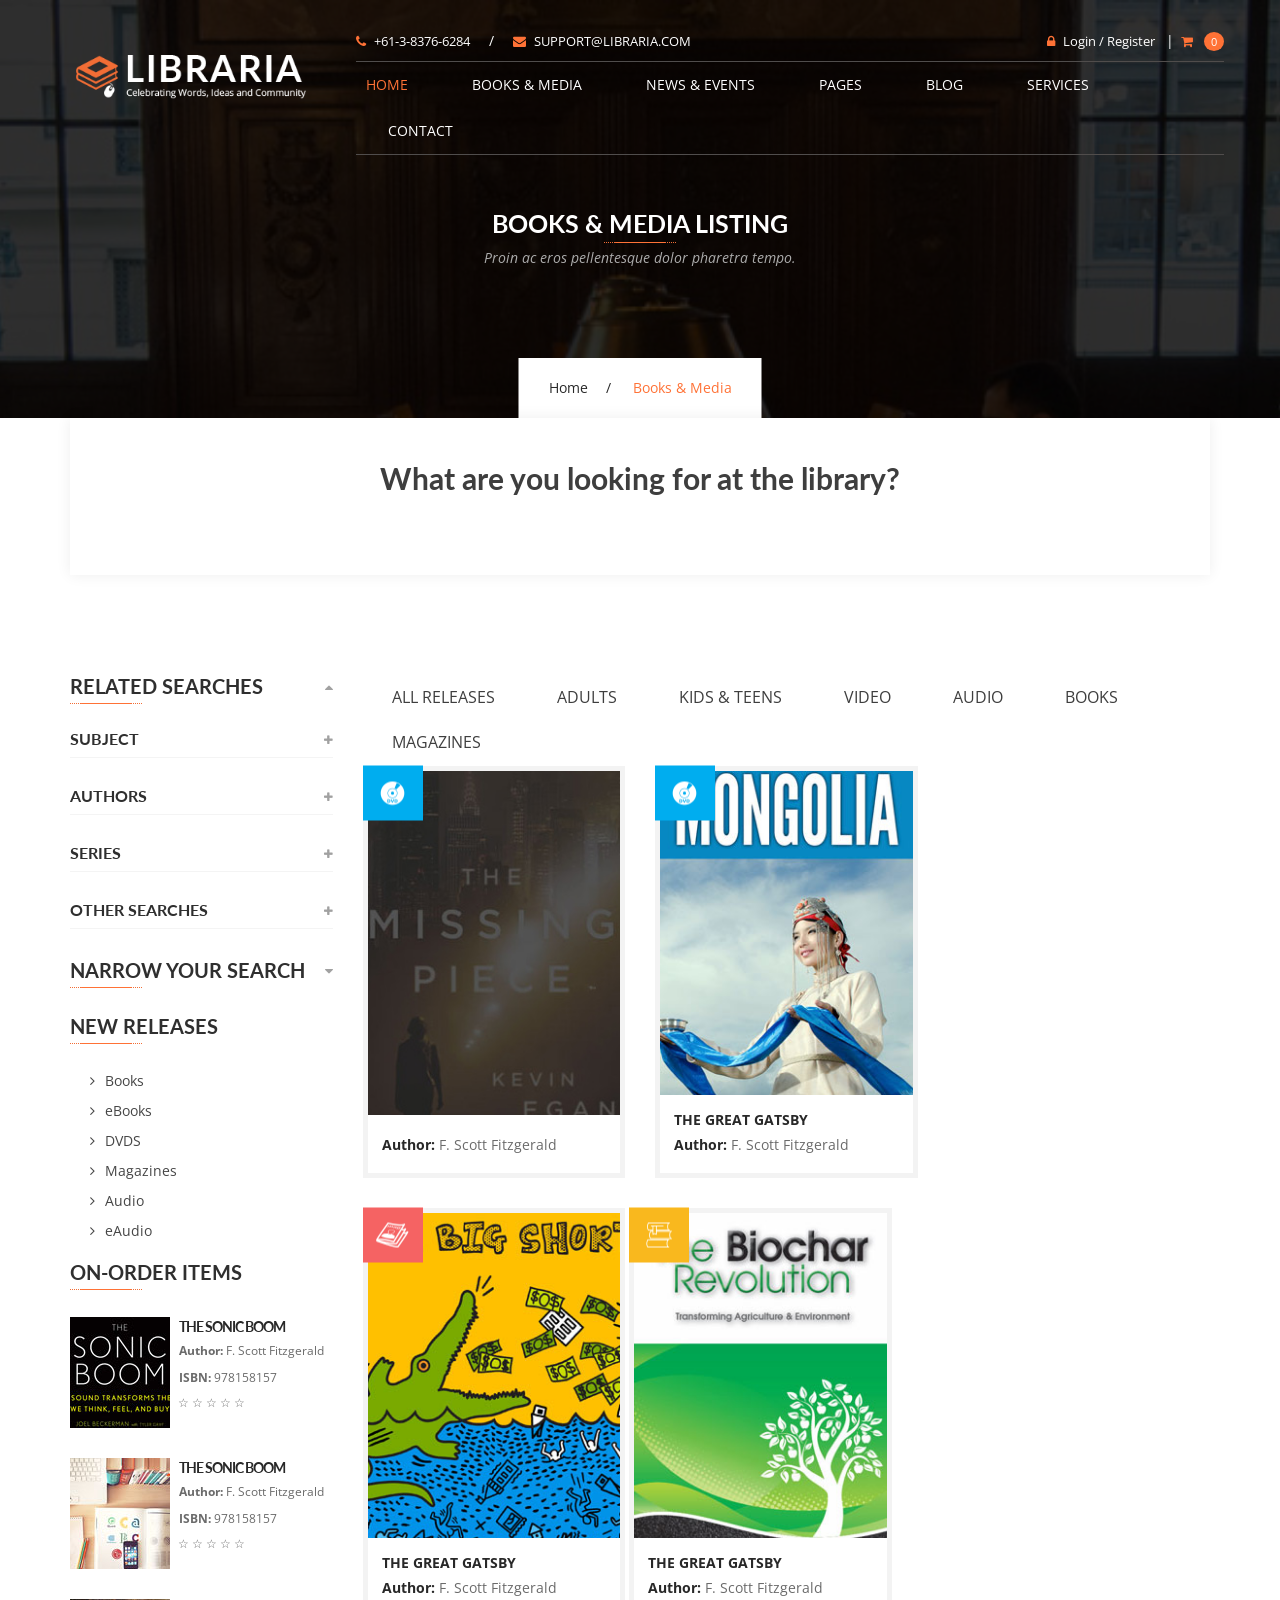
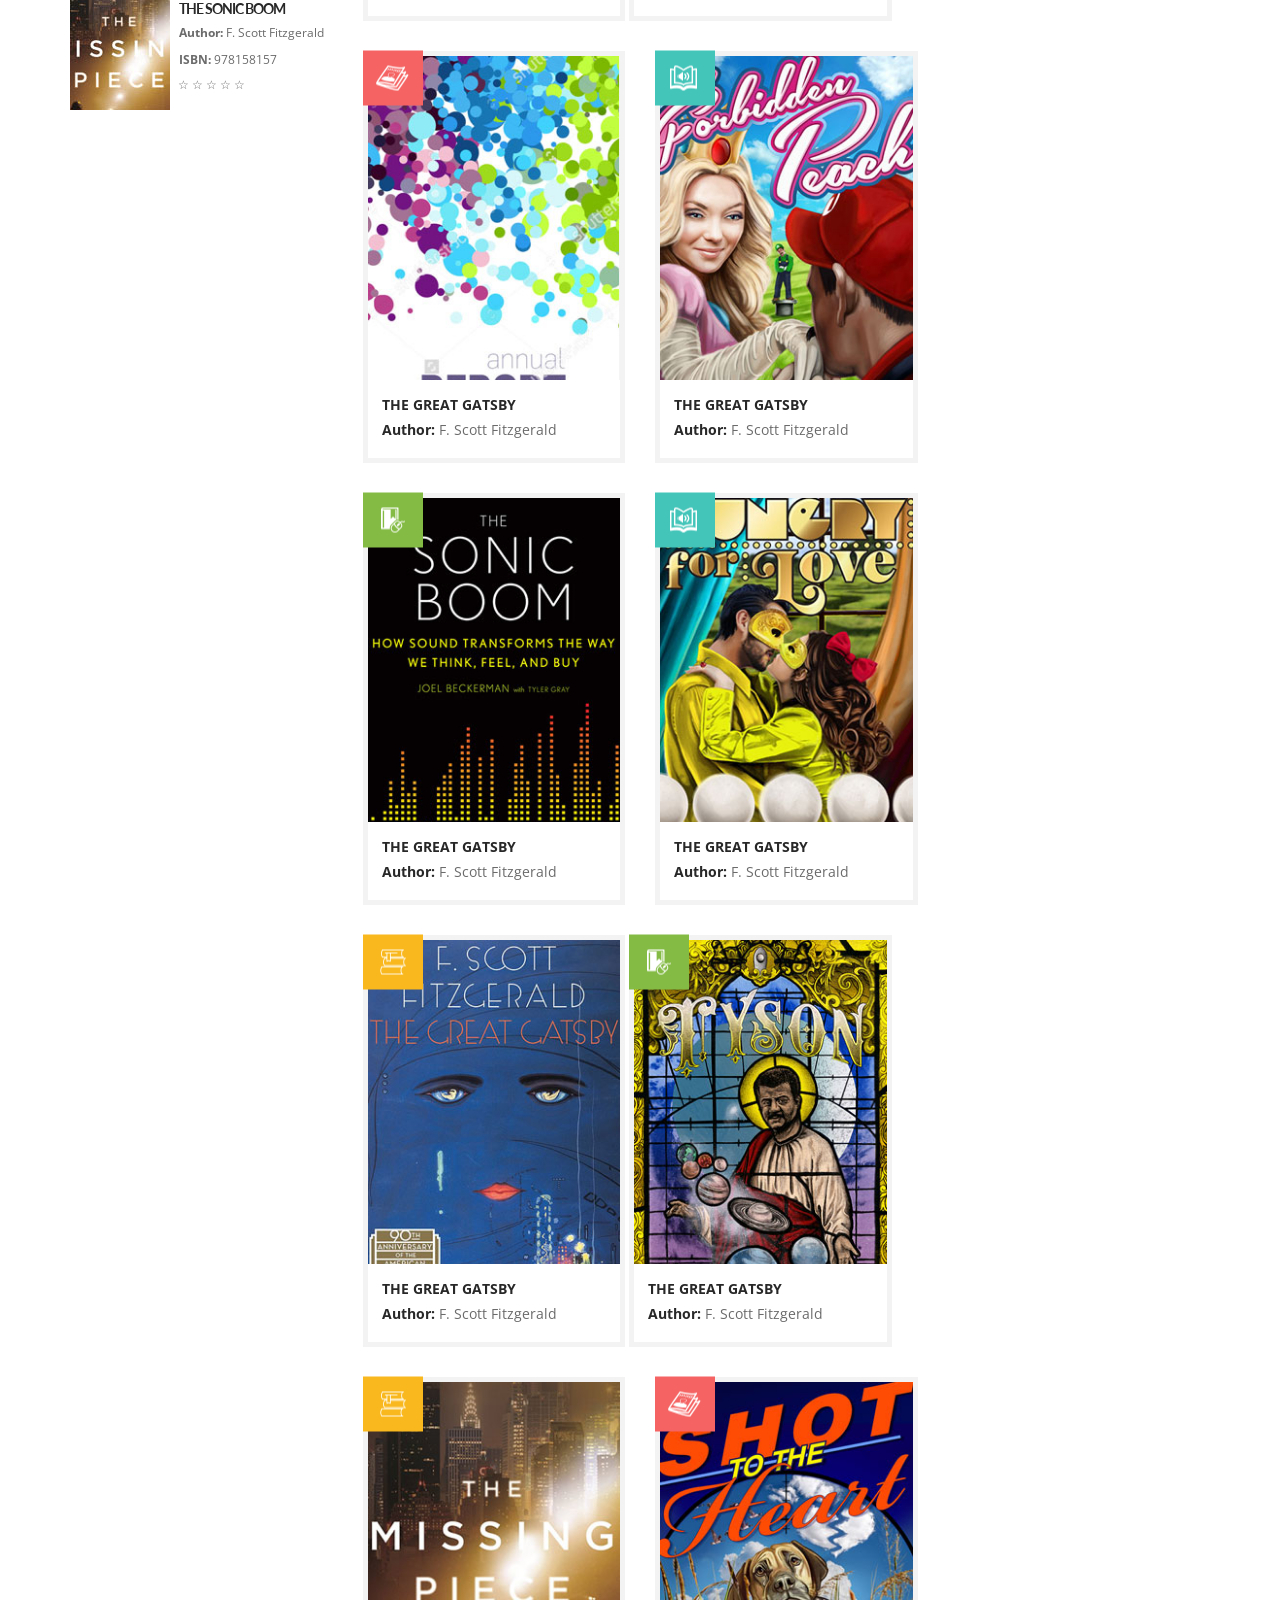
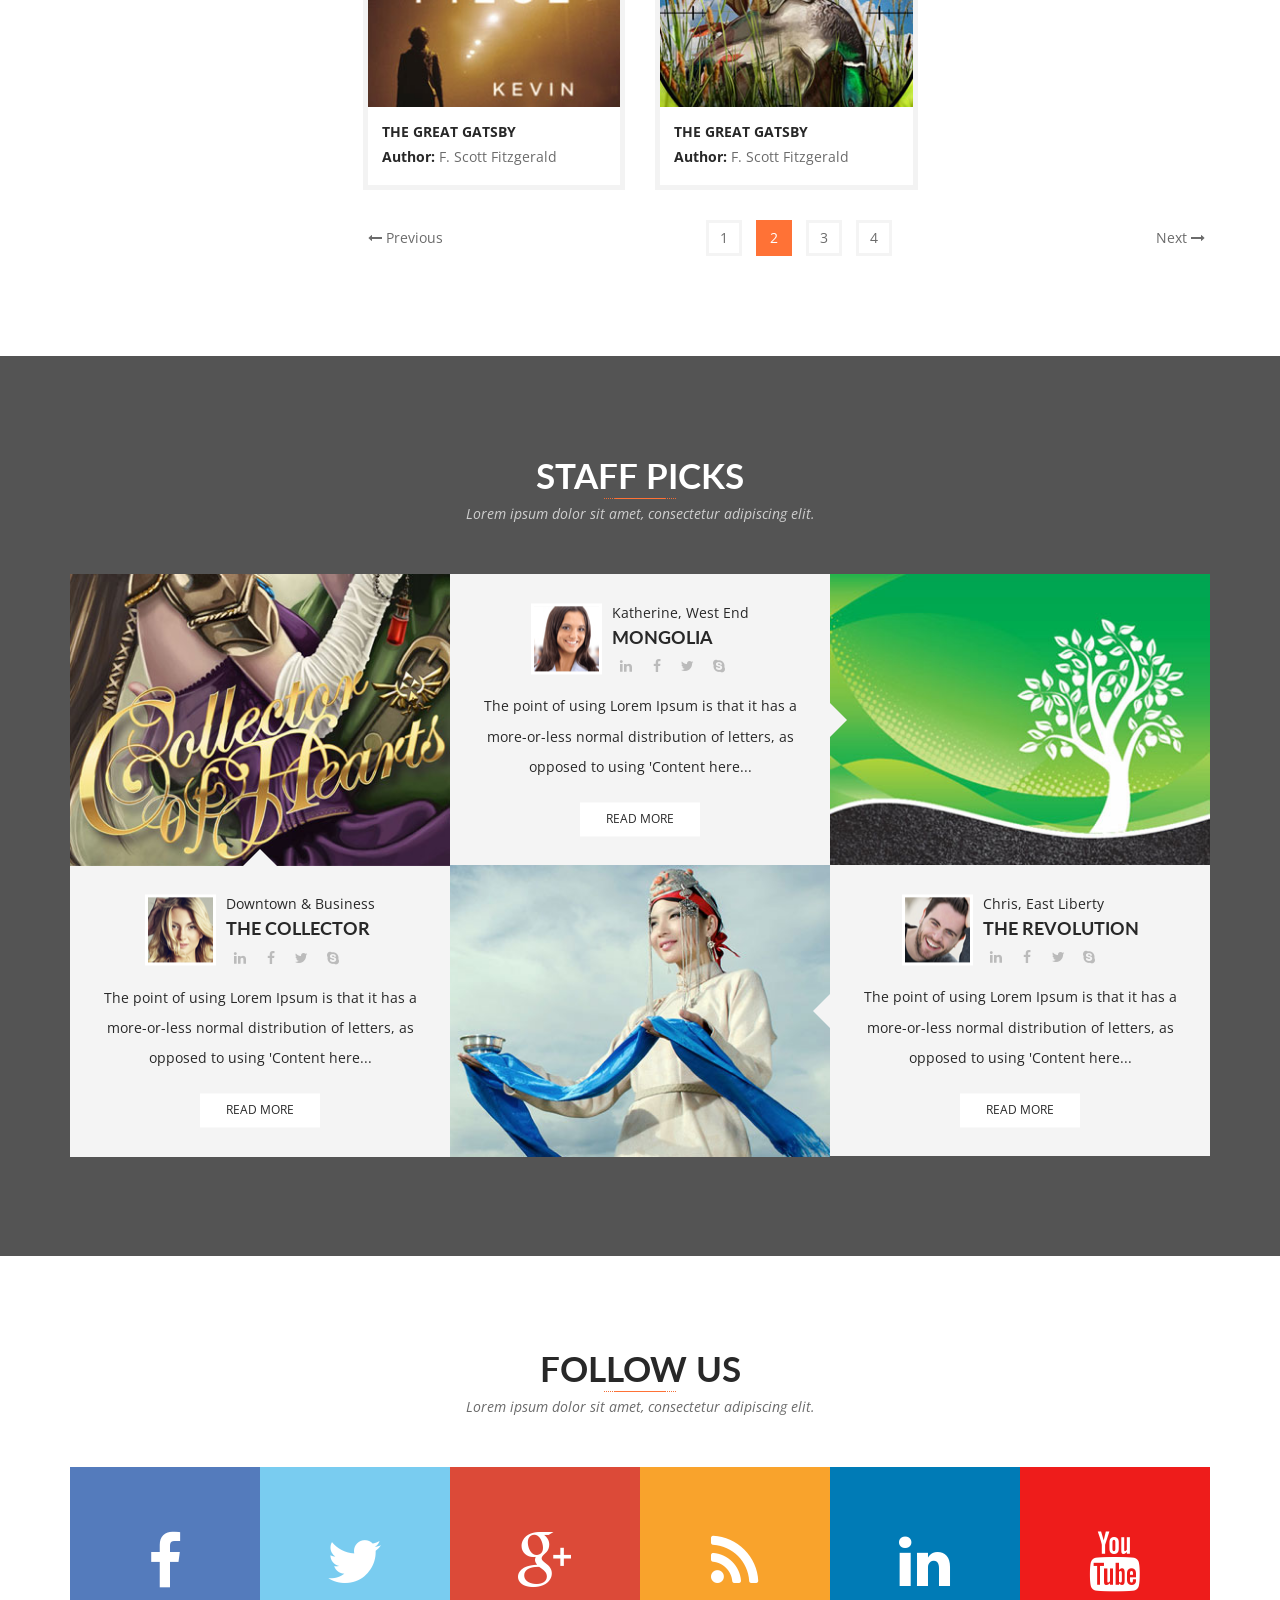
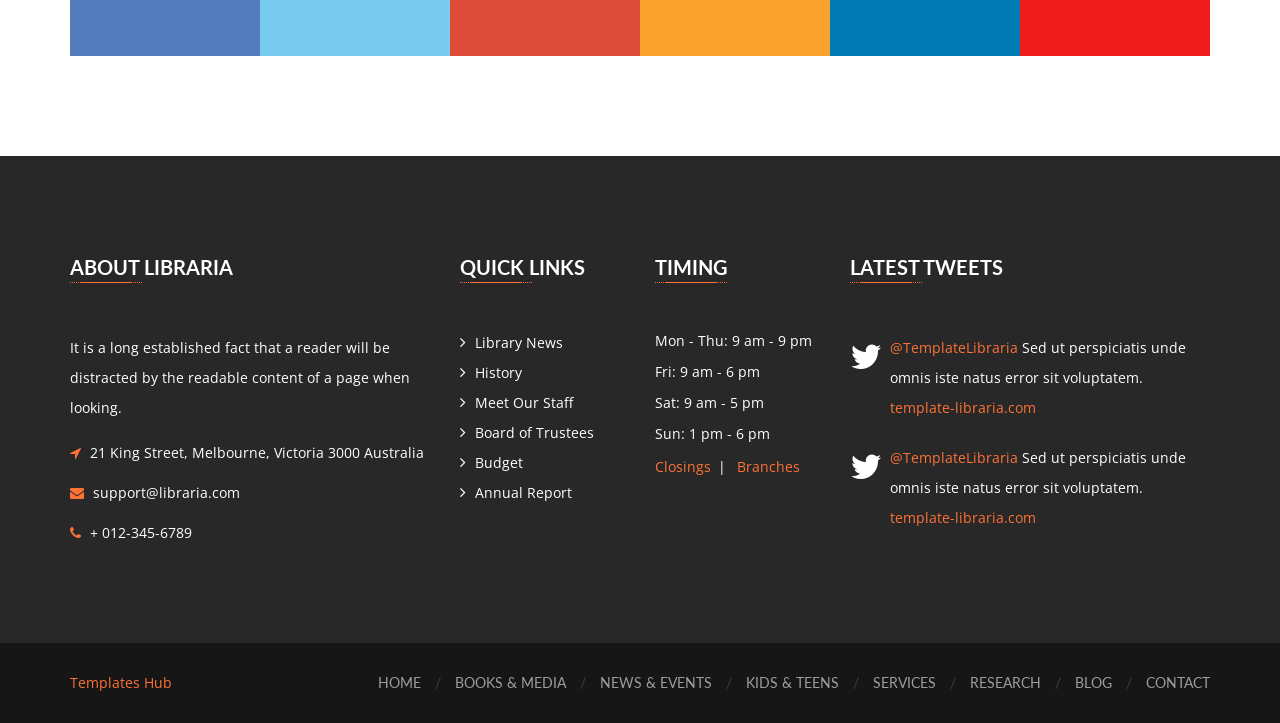
<file: books-media-gird-view-v1.html>
<!DOCTYPE html>
<html lang="zxx">
    

<head>        

        <!-- Meta -->
        <meta charset="utf-8" />
        <meta name="viewport" content="width=device-width,initial-scale=1,minimum-scale=1">

        <!-- Title -->
        <title>..:: LIBRARIA ::..</title>

        <!-- Favicon -->
        <link href="images/favicon.ico" rel="icon" type="image/x-icon" />

        <!-- Fonts -->
        <link href="https://fonts.googleapis.com/css?family=Open+Sans:300,300i,400,400i,600,600i,700,700i,800,800i%7CLato:100,100i,300,300i,400,400i,700,700i,900,900i" rel="stylesheet" />
        <link href="css/font-awesome.min.css" rel="stylesheet" type="text/css" />
        
        <!-- Mobile Menu -->
        <link href="css/mmenu.css" rel="stylesheet" type="text/css" />
        <link href="css/mmenu.positioning.css" rel="stylesheet" type="text/css" />
        
        <!-- Accordion Stylesheet -->
        <link rel="stylesheet" type="text/css" href="css/jquery.accordion.css">
        
        <!-- Stylesheet -->
        <link href="style.css" rel="stylesheet" type="text/css" />

        <!-- HTML5 shim and Respond.js for IE8 support of HTML5 elements and media queries -->
        <!-- WARNING: Respond.js doesn't work if you view the page via file:// -->
        <!--[if lt IE 9]>
        <script src="js/html5shiv.min.js"></script>
        <script src="js/respond.min.js"></script>
        <![endif]-->

    </head>

    <body>

        <!-- Start: Header Section -->
        <header id="header-v1" class="navbar-wrapper inner-navbar-wrapper">
            <div class="container">
                <div class="row">
                    <nav class="navbar navbar-default">
                        <div class="row">
                            <div class="col-md-3">
                                <div class="navbar-header">
                                    <div class="navbar-brand">
                                        <h1>
                                            <a href="index-2.html">
                                                <img src="images/libraria-logo-v1.png" alt="LIBRARIA" />
                                            </a>
                                        </h1>
                                    </div>
                                </div>
                            </div>
                            <div class="col-md-9">
                                <!-- Header Topbar -->
                            
                                    <div class="header-topbar hidden-sm hidden-xs">
                                        <div class="row">
                                            <div class="col-sm-6">
                                                <div class="topbar-info">
                                                    <a href="tel:+61-3-8376-6284"><i class="fa fa-phone"></i>+61-3-8376-6284</a>
                                                    <span>/</span>
                                                    <a href="mailto:support@libraria.com"><i class="fa fa-envelope"></i>support@libraria.com</a>
                                                </div>
                                            </div>
                                        <div class="col-sm-6">
                                            <div class="topbar-links">
                                                <a href="signin.html"><i class="fa fa-lock"></i>Login / Register</a>
                                                <span>|</span>
                                                <div class="header-cart dropdown">
                                                    <a data-toggle="dropdown" class="dropdown-toggle" href="#">
                                                        <i class="fa fa-shopping-cart"></i>
                                                        <small>0</small>
                                                    </a>
                                                    <div class="dropdown-menu cart-dropdown">
                                                        <ul>
                                                            <li class="clearfix">
                                                                <img src="images/header-cart-image-01.jpg" alt="cart item" />
                                                                <div class="item-info">
                                                                    <div class="name">
                                                                        <a href="#">The Great Gatsby</a>
                                                                    </div>
                                                                    <div class="author"><strong>Author:</strong> F. Scott Fitzgerald</div>
                                                                    <div class="price">1 X $10.00</div>
                                                                </div>
                                                                <a class="remove" href="#"><i class="fa fa-trash-o"></i></a>
                                                            </li>
                                                            <li class="clearfix">
                                                                <img src="images/header-cart-image-02.jpg" alt="cart item" />
                                                                <div class="item-info">
                                                                    <div class="name">
                                                                        <a href="#">The Great Gatsby</a>
                                                                    </div>
                                                                    <div class="author"><strong>Author:</strong> F. Scott Fitzgerald</div>
                                                                    <div class="price">1 X $10.00</div>
                                                                </div>
                                                                <a class="remove" href="#"><i class="fa fa-trash-o"></i></a>
                                                            </li>
                                                            <li class="clearfix">
                                                                <img src="images/header-cart-image-03.jpg" alt="cart item" />
                                                                <div class="item-info">
                                                                    <div class="name">
                                                                        <a href="#">The Great Gatsby</a>
                                                                    </div>
                                                                    <div class="author"><strong>Author:</strong> F. Scott Fitzgerald</div>
                                                                    <div class="price">1 X $10.00</div>
                                                                </div>
                                                                <a class="remove" href="#"><i class="fa fa-trash-o"></i></a>
                                                            </li>
                                                        </ul>
                                                        <div class="cart-total">
                                                            <div class="title">SubTotal</div>
                                                            <div class="price">$30.00</div>
                                                        </div>
                                                        <div class="cart-buttons">
                                                            <a href="cart.html" class="btn btn-dark-gray">View Cart</a>
                                                            <a href="checkout.html" class="btn btn-primary">Checkout</a>
                                                        </div>
                                                    </div>
                                                </div>
                                            </div>
                                        </div>
                                    </div>
                                </div>
                                <div class="navbar-collapse hidden-sm hidden-xs">
                                    <ul class="nav navbar-nav">
                                        <li class="dropdown active">
                                            <a data-toggle="dropdown" class="dropdown-toggle disabled" href="index-2.html">Home</a>
                                            <ul class="dropdown-menu">
                                                <li><a href="index-2.html">Home V1</a></li>
                                                <li><a href="home-v2.html">Home V2</a></li>
                                                <li><a href="home-v3.html">Home V3</a></li>
                                            </ul>
                                        </li>
                                        <li class="dropdown">
                                            <a data-toggle="dropdown" class="dropdown-toggle disabled" href="books-media-list-view.html">Books &amp; Media</a>
                                            <ul class="dropdown-menu">
                                                <li><a href="books-media-list-view.html">Books &amp; Media List View</a></li>
                                                <li><a href="books-media-gird-view-v1.html">Books &amp; Media Grid View V1</a></li>
                                                <li><a href="books-media-gird-view-v2.html">Books &amp; Media Grid View V2</a></li>
                                                <li><a href="books-media-detail-v1.html">Books &amp; Media Detail V1</a></li>
                                                <li><a href="books-media-detail-v2.html">Books &amp; Media Detail V2</a></li>
                                            </ul>
                                        </li>
                                        <li class="dropdown">
                                            <a data-toggle="dropdown" class="dropdown-toggle disabled" href="news-events-list-view.html">News &amp; Events</a>
                                            <ul class="dropdown-menu">
                                                <li><a href="news-events-list-view.html">News &amp; Events List View</a></li>
                                                <li><a href="news-events-detail.html">News &amp; Events Detail</a></li>
                                            </ul>
                                        </li>
                                        <li class="dropdown">
                                            <a data-toggle="dropdown" class="dropdown-toggle disabled" href="#">Pages</a>
                                            <ul class="dropdown-menu">
                                                <li><a href="cart.html">Cart</a></li>
                                                <li><a href="checkout.html">Checkout</a></li>
                                                <li><a href="signin.html">Signin/Register</a></li>
                                                <li><a href="404.html">404/Error</a></li>
                                            </ul>
                                        </li>
                                        <li class="dropdown">
                                            <a data-toggle="dropdown" class="dropdown-toggle disabled" href="blog.html">Blog</a>
                                            <ul class="dropdown-menu">
                                                <li><a href="blog.html">Blog Grid View</a></li>
                                                <li><a href="blog-detail.html">Blog Detail</a></li>
                                            </ul>
                                        </li>
                                        <li><a href="services.html">Services</a></li>
                                        <li><a href="contact.html">Contact</a></li>
                                    </ul>
                                </div>
                            </div>
                        </div>
                        <div class="mobile-menu hidden-lg hidden-md">
                            <a href="#mobile-menu"><i class="fa fa-navicon"></i></a>
                            <div id="mobile-menu">
                                <ul>
                                    <li class="mobile-title">
                                        <h4>Navigation</h4>
                                        <a href="#" class="close"></a>
                                    </li>
                                    <li>
                                        <a href="index-2.html">Home</a>
                                        <ul>
                                            <li><a href="index-2.html">Home V1</a></li>
                                            <li><a href="home-v2.html">Home V2</a></li>
                                            <li><a href="home-v3.html">Home V3</a></li>
                                        </ul>
                                    </li>
                                    <li>
                                        <a href="books-media-list-view.html">Books &amp; Media</a>
                                        <ul>
                                            <li><a href="books-media-list-view.html">Books &amp; Media List View</a></li>
                                            <li><a href="books-media-gird-view-v1.html">Books &amp; Media Grid View V1</a></li>
                                            <li><a href="books-media-gird-view-v2.html">Books &amp; Media Grid View V2</a></li>
                                            <li><a href="books-media-detail-v1.html">Books &amp; Media Detail V1</a></li>
                                            <li><a href="books-media-detail-v2.html">Books &amp; Media Detail V2</a></li>
                                        </ul>
                                    </li>
                                    <li>
                                        <a href="news-events-list-view.html">News &amp; Events</a>
                                        <ul>
                                            <li><a href="news-events-list-view.html">News &amp; Events List View</a></li>
                                            <li><a href="news-events-detail.html">News &amp; Events Detail</a></li>
                                        </ul>
                                    </li>
                                    <li>
                                        <a href="#">Pages</a>
                                        <ul>
                                            <li><a href="cart.html">Cart</a></li>
                                            <li><a href="checkout.html">Checkout</a></li>
                                            <li><a href="signin.html">Signin/Register</a></li>
                                            <li><a href="404.html">404/Error</a></li>
                                        </ul>
                                    </li>
                                    <li>
                                        <a href="blog.html">Blog</a>
                                        <ul>
                                            <li><a href="blog.html">Blog Grid View</a></li>
                                            <li><a href="blog-detail.html">Blog Detail</a></li>
                                        </ul>
                                    </li>
                                    <li><a href="services.html">Services</a></li>
                                    <li><a href="contact.html">Contact</a></li>
                                </ul>
                            </div>
                        </div>
                    </nav>
                </div>
            </div>
        </header>
        <!-- End: Header Section -->

        <!-- Start: Page Banner -->
        <section class="page-banner services-banner">
            <div class="container">
                <div class="banner-header">
                    <h2>Books & Media Listing</h2>
                    <span class="underline center"></span>
                    <p class="lead">Proin ac eros pellentesque dolor pharetra tempo.</p>
                </div>
                <div class="breadcrumb">
                    <ul>
                        <li><a href="index-2.html">Home</a></li>
                        <li>Books & Media</li>
                    </ul>
                </div>
            </div>
        </section>
        <!-- End: Page Banner -->

        <!-- Start: Products Section -->
        <div id="content" class="site-content">
            <div id="primary" class="content-area">
                <main id="main" class="site-main">
                    <div class="books-media-gird">
                        <div class="container">
                            <div class="row">
                                <!-- Start: Search Section -->
                                <section class="search-filters">
                                    <div class="container">
                                        <div class="filter-box">
                                            <h3>What are you looking for at the library?</h3>
                                            <form action="http://libraria.demo.presstigers.com/index.html" method="get">
                                            </form>
                                        </div>
                                    </div>
                                </section>
                                <!-- End: Search Section -->
                            </div>
                            <div class="row">
                                <div class="col-md-9 col-md-push-3">
                                     <div class="filter-buttons">
                                    <div class="filter btn active" data-filter="all">All Releases</div>
                                    <div class="filter btn" data-filter=".adults">Adults</div>
                                    <div class="filter btn" data-filter=".kids-teens">Kids &amp; Teens</div>
                                    <div class="filter btn" data-filter=".video">Video</div>
                                    <div class="filter btn" data-filter=".audio">Audio</div>
                                    <div class="filter btn" data-filter=".books">Books</div>
                                    <div class="filter btn" data-filter=".magazines">Magazines</div>
                                        </div>
                                    <div class="books-gird">
                                        <ul>
                                            <li>
                                                <figure>
                                                    <img src="images/books-media/gird-view/book-media-grid-01.jpg" alt="Book">
                                                    <figcaption>
                                                        <p><strong><?php echo("irgendwas")?></strong></p>
                                                        <p><strong>Author:</strong>  F. Scott Fitzgerald</p>
                                                    </figcaption>
                                                </figure> 
                                                <div class="book-list-icon blue-icon"></div>
                                                <div class="single-book-box">
                                                    <div class="post-detail">
                                                        <div class="books-social-sharing">
                                                            <ul>
                                                                <li><a href="#" target="_blank"><i class="fa fa-facebook"></i></a></li>
                                                                <li><a href="#" target="_blank"><i class="fa fa-twitter"></i></a></li>
                                                                <li><a href="#" target="_blank"><i class="fa fa-google-plus"></i></a></li>
                                                                <li><a href="#" target="_blank"><i class="fa fa-rss"></i></a></li>
                                                                <li><a href="#" target="_blank"><i class="fa fa-linkedin"></i></a></li>
                                                            </ul>
                                                        </div>
                                                        <div class="optional-links">
                                                            <ul>
                                                                <li>
                                                                    <a href="#" target="_blank" data-toggle="blog-tags" data-placement="top" title="Add TO CART">
                                                                        <i class="fa fa-shopping-cart"></i>
                                                                    </a>
                                                                </li>
                                                                <li>
                                                                    <a href="#" target="_blank" data-toggle="blog-tags" data-placement="top" title="Like">
                                                                        <i class="fa fa-heart"></i>
                                                                    </a>
                                                                </li>
                                                                <li>
                                                                    <a href="#" target="_blank" data-toggle="blog-tags" data-placement="top" title="Mail"><i class="fa fa-envelope"></i>
                                                                    </a>
                                                                </li>
                                                                <li>
                                                                    <a href="#" target="_blank" data-toggle="blog-tags" data-placement="top" title="Search">
                                                                        <i class="fa fa-search"></i>
                                                                    </a>
                                                                </li>
                                                                <li>
                                                                    <a href="#" target="_blank" data-toggle="blog-tags" data-placement="top" title="Print">
                                                                        <i class="fa fa-print"></i>
                                                                    </a>
                                                                </li>
                                                            </ul>
                                                        </div>
                                                        <header class="entry-header">
                                                            <h3 class="entry-title"><a href="books-media-detail-v1.html">The Great Gatsby</a></h3>
                                                            <ul>
                                                                <li><strong>Author:</strong> F. Scott Fitzgerald</li>
                                                                <li><strong>ISBN:</strong> 9781581573268</li>
                                                            </ul>
                                                        </header>
                                                        <div class="entry-content">
                                                            <p>There are many variations of passages of Lorem Ipsum available, but the majority have suffered alteration in some form, by injected humour, or randomised words which don't look even slightly believable.</p>
                                                        </div>
                                                        <footer class="entry-footer">
                                                            <a class="btn btn-primary" href="books-media-detail-v1.html">Read More</a>
                                                        </footer>
                                                    </div>
                                                </div>                                       
                                            </li>
                                            <li>
                                                <figure>                                                    
                                                    <img src="images/books-media/gird-view/book-media-grid-02.jpg" alt="Book">
                                                    <figcaption>
                                                        <p><strong>The Great Gatsby</strong></p>
                                                        <p><strong>Author:</strong>  F. Scott Fitzgerald</p>
                                                    </figcaption>
                                                </figure>
                                                <div class="book-list-icon blue-icon"></div>
                                                <div class="single-book-box">
                                                    <div class="post-detail">
                                                        <div class="books-social-sharing">
                                                            <ul>
                                                                <li><a href="#" target="_blank"><i class="fa fa-facebook"></i></a></li>
                                                                <li><a href="#" target="_blank"><i class="fa fa-twitter"></i></a></li>
                                                                <li><a href="#" target="_blank"><i class="fa fa-google-plus"></i></a></li>
                                                                <li><a href="#" target="_blank"><i class="fa fa-rss"></i></a></li>
                                                                <li><a href="#" target="_blank"><i class="fa fa-linkedin"></i></a></li>
                                                            </ul>
                                                        </div>
                                                        <div class="optional-links">
                                                            <ul>
                                                                <li>
                                                                    <a href="#" target="_blank" data-toggle="blog-tags" data-placement="top" title="Add TO CART">
                                                                        <i class="fa fa-shopping-cart"></i>
                                                                    </a>
                                                                </li>
                                                                <li>
                                                                    <a href="#" target="_blank" data-toggle="blog-tags" data-placement="top" title="Like">
                                                                        <i class="fa fa-heart"></i>
                                                                    </a>
                                                                </li>
                                                                <li>
                                                                    <a href="#" target="_blank" data-toggle="blog-tags" data-placement="top" title="Mail"><i class="fa fa-envelope"></i>
                                                                    </a>
                                                                </li>
                                                                <li>
                                                                    <a href="#" target="_blank" data-toggle="blog-tags" data-placement="top" title="Search">
                                                                        <i class="fa fa-search"></i>
                                                                    </a>
                                                                </li>
                                                                <li>
                                                                    <a href="#" target="_blank" data-toggle="blog-tags" data-placement="top" title="Print">
                                                                        <i class="fa fa-print"></i>
                                                                    </a>
                                                                </li>
                                                            </ul>
                                                        </div>
                                                        <header class="entry-header">
                                                            <h3 class="entry-title"><a href="books-media-detail-v1.html">The Great Gatsby</a></h3>
                                                            <ul>
                                                                <li><strong>Author:</strong> F. Scott Fitzgerald</li>
                                                                <li><strong>ISBN:</strong> 9781581573268</li>
                                                            </ul>
                                                        </header>
                                                        <div class="entry-content">
                                                            <p>There are many variations of passages of Lorem Ipsum available, but the majority have suffered alteration in some form, by injected humour, or randomised words which don't look even slightly believable.</p>
                                                        </div>
                                                        <footer class="entry-footer">
                                                            <a class="btn btn-primary" href="books-media-detail-v1.html">Read More</a>
                                                        </footer>
                                                    </div>
                                                </div>                                                                                                
                                            </li>
                                            <li>
                                                <figure>
                                                    <img src="images/books-media/gird-view/book-media-grid-03.jpg" alt="Book">
                                                    <figcaption>
                                                        <p><strong>The Great Gatsby</strong></p>
                                                        <p><strong>Author:</strong>  F. Scott Fitzgerald</p>
                                                    </figcaption>
                                                </figure>
                                                <div class="book-list-icon red-icon"></div>
                                                <div class="single-book-box">
                                                    <div class="post-detail">
                                                        <div class="books-social-sharing">
                                                            <ul>
                                                                <li><a href="#" target="_blank"><i class="fa fa-facebook"></i></a></li>
                                                                <li><a href="#" target="_blank"><i class="fa fa-twitter"></i></a></li>
                                                                <li><a href="#" target="_blank"><i class="fa fa-google-plus"></i></a></li>
                                                                <li><a href="#" target="_blank"><i class="fa fa-rss"></i></a></li>
                                                                <li><a href="#" target="_blank"><i class="fa fa-linkedin"></i></a></li>
                                                            </ul>
                                                        </div>
                                                        <div class="optional-links">
                                                            <ul>
                                                                <li>
                                                                    <a href="#" target="_blank" data-toggle="blog-tags" data-placement="top" title="Add TO CART">
                                                                        <i class="fa fa-shopping-cart"></i>
                                                                    </a>
                                                                </li>
                                                                <li>
                                                                    <a href="#" target="_blank" data-toggle="blog-tags" data-placement="top" title="Like">
                                                                        <i class="fa fa-heart"></i>
                                                                    </a>
                                                                </li>
                                                                <li>
                                                                    <a href="#" target="_blank" data-toggle="blog-tags" data-placement="top" title="Mail"><i class="fa fa-envelope"></i>
                                                                    </a>
                                                                </li>
                                                                <li>
                                                                    <a href="#" target="_blank" data-toggle="blog-tags" data-placement="top" title="Search">
                                                                        <i class="fa fa-search"></i>
                                                                    </a>
                                                                </li>
                                                                <li>
                                                                    <a href="#" target="_blank" data-toggle="blog-tags" data-placement="top" title="Print">
                                                                        <i class="fa fa-print"></i>
                                                                    </a>
                                                                </li>
                                                            </ul>
                                                        </div>
                                                        <header class="entry-header">
                                                            <h3 class="entry-title"><a href="books-media-detail-v1.html">The Great Gatsby</a></h3>
                                                            <ul>
                                                                <li><strong>Author:</strong> F. Scott Fitzgerald</li>
                                                                <li><strong>ISBN:</strong> 9781581573268</li>
                                                            </ul>
                                                        </header>
                                                        <div class="entry-content">
                                                            <p>There are many variations of passages of Lorem Ipsum available, but the majority have suffered alteration in some form, by injected humour, or randomised words which don't look even slightly believable.</p>
                                                        </div>
                                                        <footer class="entry-footer">
                                                            <a class="btn btn-primary" href="books-media-detail-v1.html">Read More</a>
                                                        </footer>
                                                    </div>
                                                </div>                                                                                                
                                            </li>
                                            <li>
                                                <figure>
                                                    <img src="images/books-media/gird-view/book-media-grid-04.jpg" alt="Book">
                                                    <figcaption>
                                                        <p><strong>The Great Gatsby</strong></p>
                                                        <p><strong>Author:</strong>  F. Scott Fitzgerald</p>
                                                    </figcaption>
                                                </figure>
                                                <div class="book-list-icon yellow-icon"></div>
                                                <div class="single-book-box">
                                                    <div class="post-detail">
                                                        <div class="books-social-sharing">
                                                            <ul>
                                                                <li><a href="#" target="_blank"><i class="fa fa-facebook"></i></a></li>
                                                                <li><a href="#" target="_blank"><i class="fa fa-twitter"></i></a></li>
                                                                <li><a href="#" target="_blank"><i class="fa fa-google-plus"></i></a></li>
                                                                <li><a href="#" target="_blank"><i class="fa fa-rss"></i></a></li>
                                                                <li><a href="#" target="_blank"><i class="fa fa-linkedin"></i></a></li>
                                                            </ul>
                                                        </div>
                                                        <div class="optional-links">
                                                            <ul>
                                                                <li>
                                                                    <a href="#" target="_blank" data-toggle="blog-tags" data-placement="top" title="Add TO CART">
                                                                        <i class="fa fa-shopping-cart"></i>
                                                                    </a>
                                                                </li>
                                                                <li>
                                                                    <a href="#" target="_blank" data-toggle="blog-tags" data-placement="top" title="Like">
                                                                        <i class="fa fa-heart"></i>
                                                                    </a>
                                                                </li>
                                                                <li>
                                                                    <a href="#" target="_blank" data-toggle="blog-tags" data-placement="top" title="Mail"><i class="fa fa-envelope"></i>
                                                                    </a>
                                                                </li>
                                                                <li>
                                                                    <a href="#" target="_blank" data-toggle="blog-tags" data-placement="top" title="Search">
                                                                        <i class="fa fa-search"></i>
                                                                    </a>
                                                                </li>
                                                                <li>
                                                                    <a href="#" target="_blank" data-toggle="blog-tags" data-placement="top" title="Print">
                                                                        <i class="fa fa-print"></i>
                                                                    </a>
                                                                </li>
                                                            </ul>
                                                        </div>
                                                        <header class="entry-header">
                                                            <h3 class="entry-title"><a href="books-media-detail-v1.html">The Great Gatsby</a></h3>
                                                            <ul>
                                                                <li><strong>Author:</strong> F. Scott Fitzgerald</li>
                                                                <li><strong>ISBN:</strong> 9781581573268</li>
                                                            </ul>
                                                        </header>
                                                        <div class="entry-content">
                                                            <p>There are many variations of passages of Lorem Ipsum available, but the majority have suffered alteration in some form, by injected humour, or randomised words which don't look even slightly believable.</p>
                                                        </div>
                                                        <footer class="entry-footer">
                                                            <a class="btn btn-primary" href="books-media-detail-v1.html">Read More</a>
                                                        </footer>
                                                    </div>
                                                </div>                                                                                                
                                            </li>
                                            <li>
                                                <figure>
                                                    <img src="images/books-media/gird-view/book-media-grid-05.jpg" alt="Book">
                                                    <figcaption>
                                                        <p><strong>The Great Gatsby</strong></p>
                                                        <p><strong>Author:</strong>  F. Scott Fitzgerald</p>
                                                    </figcaption>
                                                </figure>
                                                <div class="book-list-icon red-icon"></div>
                                                <div class="single-book-box">
                                                    <div class="post-detail">
                                                        <div class="books-social-sharing">
                                                            <ul>
                                                                <li><a href="#" target="_blank"><i class="fa fa-facebook"></i></a></li>
                                                                <li><a href="#" target="_blank"><i class="fa fa-twitter"></i></a></li>
                                                                <li><a href="#" target="_blank"><i class="fa fa-google-plus"></i></a></li>
                                                                <li><a href="#" target="_blank"><i class="fa fa-rss"></i></a></li>
                                                                <li><a href="#" target="_blank"><i class="fa fa-linkedin"></i></a></li>
                                                            </ul>
                                                        </div>
                                                        <div class="optional-links">
                                                            <ul>
                                                                <li>
                                                                    <a href="#" target="_blank" data-toggle="blog-tags" data-placement="top" title="Add TO CART">
                                                                        <i class="fa fa-shopping-cart"></i>
                                                                    </a>
                                                                </li>
                                                                <li>
                                                                    <a href="#" target="_blank" data-toggle="blog-tags" data-placement="top" title="Like">
                                                                        <i class="fa fa-heart"></i>
                                                                    </a>
                                                                </li>
                                                                <li>
                                                                    <a href="#" target="_blank" data-toggle="blog-tags" data-placement="top" title="Mail"><i class="fa fa-envelope"></i>
                                                                    </a>
                                                                </li>
                                                                <li>
                                                                    <a href="#" target="_blank" data-toggle="blog-tags" data-placement="top" title="Search">
                                                                        <i class="fa fa-search"></i>
                                                                    </a>
                                                                </li>
                                                                <li>
                                                                    <a href="#" target="_blank" data-toggle="blog-tags" data-placement="top" title="Print">
                                                                        <i class="fa fa-print"></i>
                                                                    </a>
                                                                </li>
                                                            </ul>
                                                        </div>
                                                        <header class="entry-header">
                                                            <h3 class="entry-title"><a href="books-media-detail-v1.html">The Great Gatsby</a></h3>
                                                            <ul>
                                                                <li><strong>Author:</strong> F. Scott Fitzgerald</li>
                                                                <li><strong>ISBN:</strong> 9781581573268</li>
                                                            </ul>
                                                        </header>
                                                        <div class="entry-content">
                                                            <p>There are many variations of passages of Lorem Ipsum available, but the majority have suffered alteration in some form, by injected humour, or randomised words which don't look even slightly believable.</p>
                                                        </div>
                                                        <footer class="entry-footer">
                                                            <a class="btn btn-primary" href="books-media-detail-v1.html">Read More</a>
                                                        </footer>
                                                    </div>
                                                </div>                                                                                                
                                            </li>
                                            <li>
                                                <figure>
                                                    <img src="images/books-media/gird-view/book-media-grid-06.jpg" alt="Book">
                                                    <figcaption>
                                                        <p><strong>The Great Gatsby</strong></p>
                                                        <p><strong>Author:</strong>  F. Scott Fitzgerald</p>
                                                    </figcaption>
                                                </figure>
                                                <div class="book-list-icon green-icon"></div>
                                                <div class="single-book-box">
                                                    <div class="post-detail">
                                                        <div class="books-social-sharing">
                                                            <ul>
                                                                <li><a href="#" target="_blank"><i class="fa fa-facebook"></i></a></li>
                                                                <li><a href="#" target="_blank"><i class="fa fa-twitter"></i></a></li>
                                                                <li><a href="#" target="_blank"><i class="fa fa-google-plus"></i></a></li>
                                                                <li><a href="#" target="_blank"><i class="fa fa-rss"></i></a></li>
                                                                <li><a href="#" target="_blank"><i class="fa fa-linkedin"></i></a></li>
                                                            </ul>
                                                        </div>
                                                        <div class="optional-links">
                                                            <ul>
                                                                <li>
                                                                    <a href="#" target="_blank" data-toggle="blog-tags" data-placement="top" title="Add TO CART">
                                                                        <i class="fa fa-shopping-cart"></i>
                                                                    </a>
                                                                </li>
                                                                <li>
                                                                    <a href="#" target="_blank" data-toggle="blog-tags" data-placement="top" title="Like">
                                                                        <i class="fa fa-heart"></i>
                                                                    </a>
                                                                </li>
                                                                <li>
                                                                    <a href="#" target="_blank" data-toggle="blog-tags" data-placement="top" title="Mail"><i class="fa fa-envelope"></i>
                                                                    </a>
                                                                </li>
                                                                <li>
                                                                    <a href="#" target="_blank" data-toggle="blog-tags" data-placement="top" title="Search">
                                                                        <i class="fa fa-search"></i>
                                                                    </a>
                                                                </li>
                                                                <li>
                                                                    <a href="#" target="_blank" data-toggle="blog-tags" data-placement="top" title="Print">
                                                                        <i class="fa fa-print"></i>
                                                                    </a>
                                                                </li>
                                                            </ul>
                                                        </div>
                                                        <header class="entry-header">
                                                            <h3 class="entry-title"><a href="books-media-detail-v1.html">The Great Gatsby</a></h3>
                                                            <ul>
                                                                <li><strong>Author:</strong> F. Scott Fitzgerald</li>
                                                                <li><strong>ISBN:</strong> 9781581573268</li>
                                                            </ul>
                                                        </header>
                                                        <div class="entry-content">
                                                            <p>There are many variations of passages of Lorem Ipsum available, but the majority have suffered alteration in some form, by injected humour, or randomised words which don't look even slightly believable.</p>
                                                        </div>
                                                        <footer class="entry-footer">
                                                            <a class="btn btn-primary" href="books-media-detail-v1.html">Read More</a>
                                                        </footer>
                                                    </div>
                                                </div>                                                                                                
                                            </li>
                                            <li>
                                                <figure>
                                                    <img src="images/books-media/gird-view/book-media-grid-07.jpg" alt="Book">
                                                    <figcaption>
                                                        <p><strong>The Great Gatsby</strong></p>
                                                        <p><strong>Author:</strong>  F. Scott Fitzgerald</p>
                                                    </figcaption>
                                                </figure>
                                                <div class="book-list-icon light-green-icon"></div>
                                                <div class="single-book-box">
                                                    <div class="post-detail">
                                                        <div class="books-social-sharing">
                                                            <ul>
                                                                <li><a href="#" target="_blank"><i class="fa fa-facebook"></i></a></li>
                                                                <li><a href="#" target="_blank"><i class="fa fa-twitter"></i></a></li>
                                                                <li><a href="#" target="_blank"><i class="fa fa-google-plus"></i></a></li>
                                                                <li><a href="#" target="_blank"><i class="fa fa-rss"></i></a></li>
                                                                <li><a href="#" target="_blank"><i class="fa fa-linkedin"></i></a></li>
                                                            </ul>
                                                        </div>
                                                        <div class="optional-links">
                                                            <ul>
                                                                <li>
                                                                    <a href="#" target="_blank" data-toggle="blog-tags" data-placement="top" title="Add TO CART">
                                                                        <i class="fa fa-shopping-cart"></i>
                                                                    </a>
                                                                </li>
                                                                <li>
                                                                    <a href="#" target="_blank" data-toggle="blog-tags" data-placement="top" title="Like">
                                                                        <i class="fa fa-heart"></i>
                                                                    </a>
                                                                </li>
                                                                <li>
                                                                    <a href="#" target="_blank" data-toggle="blog-tags" data-placement="top" title="Mail"><i class="fa fa-envelope"></i>
                                                                    </a>
                                                                </li>
                                                                <li>
                                                                    <a href="#" target="_blank" data-toggle="blog-tags" data-placement="top" title="Search">
                                                                        <i class="fa fa-search"></i>
                                                                    </a>
                                                                </li>
                                                                <li>
                                                                    <a href="#" target="_blank" data-toggle="blog-tags" data-placement="top" title="Print">
                                                                        <i class="fa fa-print"></i>
                                                                    </a>
                                                                </li>
                                                            </ul>
                                                        </div>
                                                        <header class="entry-header">
                                                            <h3 class="entry-title"><a href="books-media-detail-v1.html">The Great Gatsby</a></h3>
                                                            <ul>
                                                                <li><strong>Author:</strong> F. Scott Fitzgerald</li>
                                                                <li><strong>ISBN:</strong> 9781581573268</li>
                                                            </ul>
                                                        </header>
                                                        <div class="entry-content">
                                                            <p>There are many variations of passages of Lorem Ipsum available, but the majority have suffered alteration in some form, by injected humour, or randomised words which don't look even slightly believable.</p>
                                                        </div>
                                                        <footer class="entry-footer">
                                                            <a class="btn btn-primary" href="books-media-detail-v1.html">Read More</a>
                                                        </footer>
                                                    </div>
                                                </div>                                                                                                
                                            </li>
                                            <li>
                                                <figure>
                                                    <img src="images/books-media/gird-view/book-media-grid-08.jpg" alt="Book">
                                                    <figcaption>
                                                        <p><strong>The Great Gatsby</strong></p>
                                                        <p><strong>Author:</strong>  F. Scott Fitzgerald</p>
                                                    </figcaption>
                                                </figure>
                                                <div class="book-list-icon green-icon"></div>
                                                <div class="single-book-box">
                                                    <div class="post-detail">
                                                        <div class="books-social-sharing">
                                                            <ul>
                                                                <li><a href="#" target="_blank"><i class="fa fa-facebook"></i></a></li>
                                                                <li><a href="#" target="_blank"><i class="fa fa-twitter"></i></a></li>
                                                                <li><a href="#" target="_blank"><i class="fa fa-google-plus"></i></a></li>
                                                                <li><a href="#" target="_blank"><i class="fa fa-rss"></i></a></li>
                                                                <li><a href="#" target="_blank"><i class="fa fa-linkedin"></i></a></li>
                                                            </ul>
                                                        </div>
                                                        <div class="optional-links">
                                                            <ul>
                                                                <li>
                                                                    <a href="#" target="_blank" data-toggle="blog-tags" data-placement="top" title="Add TO CART">
                                                                        <i class="fa fa-shopping-cart"></i>
                                                                    </a>
                                                                </li>
                                                                <li>
                                                                    <a href="#" target="_blank" data-toggle="blog-tags" data-placement="top" title="Like">
                                                                        <i class="fa fa-heart"></i>
                                                                    </a>
                                                                </li>
                                                                <li>
                                                                    <a href="#" target="_blank" data-toggle="blog-tags" data-placement="top" title="Mail"><i class="fa fa-envelope"></i>
                                                                    </a>
                                                                </li>
                                                                <li>
                                                                    <a href="#" target="_blank" data-toggle="blog-tags" data-placement="top" title="Search">
                                                                        <i class="fa fa-search"></i>
                                                                    </a>
                                                                </li>
                                                                <li>
                                                                    <a href="#" target="_blank" data-toggle="blog-tags" data-placement="top" title="Print">
                                                                        <i class="fa fa-print"></i>
                                                                    </a>
                                                                </li>
                                                            </ul>
                                                        </div>
                                                        <header class="entry-header">
                                                            <h3 class="entry-title"><a href="books-media-detail-v1.html">The Great Gatsby</a></h3>
                                                            <ul>
                                                                <li><strong>Author:</strong> F. Scott Fitzgerald</li>
                                                                <li><strong>ISBN:</strong> 9781581573268</li>
                                                            </ul>
                                                        </header>
                                                        <div class="entry-content">
                                                            <p>There are many variations of passages of Lorem Ipsum available, but the majority have suffered alteration in some form, by injected humour, or randomised words which don't look even slightly believable.</p>
                                                        </div>
                                                        <footer class="entry-footer">
                                                            <a class="btn btn-primary" href="books-media-detail-v1.html">Read More</a>
                                                        </footer>
                                                    </div>
                                                </div>                                                                                                
                                            </li>
                                            <li>
                                                <figure>
                                                    <img src="images/books-media/gird-view/book-media-grid-09.jpg" alt="Book">
                                                    <figcaption>
                                                        <p><strong>The Great Gatsby</strong></p>
                                                        <p><strong>Author:</strong>  F. Scott Fitzgerald</p>
                                                    </figcaption>
                                                </figure>
                                                <div class="book-list-icon yellow-icon"></div>
                                                <div class="single-book-box">
                                                    <div class="post-detail">
                                                        <div class="books-social-sharing">
                                                            <ul>
                                                                <li><a href="#" target="_blank"><i class="fa fa-facebook"></i></a></li>
                                                                <li><a href="#" target="_blank"><i class="fa fa-twitter"></i></a></li>
                                                                <li><a href="#" target="_blank"><i class="fa fa-google-plus"></i></a></li>
                                                                <li><a href="#" target="_blank"><i class="fa fa-rss"></i></a></li>
                                                                <li><a href="#" target="_blank"><i class="fa fa-linkedin"></i></a></li>
                                                            </ul>
                                                        </div>
                                                        <div class="optional-links">
                                                            <ul>
                                                                <li>
                                                                    <a href="#" target="_blank" data-toggle="blog-tags" data-placement="top" title="Add TO CART">
                                                                        <i class="fa fa-shopping-cart"></i>
                                                                    </a>
                                                                </li>
                                                                <li>
                                                                    <a href="#" target="_blank" data-toggle="blog-tags" data-placement="top" title="Like">
                                                                        <i class="fa fa-heart"></i>
                                                                    </a>
                                                                </li>
                                                                <li>
                                                                    <a href="#" target="_blank" data-toggle="blog-tags" data-placement="top" title="Mail"><i class="fa fa-envelope"></i>
                                                                    </a>
                                                                </li>
                                                                <li>
                                                                    <a href="#" target="_blank" data-toggle="blog-tags" data-placement="top" title="Search">
                                                                        <i class="fa fa-search"></i>
                                                                    </a>
                                                                </li>
                                                                <li>
                                                                    <a href="#" target="_blank" data-toggle="blog-tags" data-placement="top" title="Print">
                                                                        <i class="fa fa-print"></i>
                                                                    </a>
                                                                </li>
                                                            </ul>
                                                        </div>
                                                        <header class="entry-header">
                                                            <h3 class="entry-title"><a href="books-media-detail-v1.html">The Great Gatsby</a></h3>
                                                            <ul>
                                                                <li><strong>Author:</strong> F. Scott Fitzgerald</li>
                                                                <li><strong>ISBN:</strong> 9781581573268</li>
                                                            </ul>
                                                        </header>
                                                        <div class="entry-content">
                                                            <p>There are many variations of passages of Lorem Ipsum available, but the majority have suffered alteration in some form, by injected humour, or randomised words which don't look even slightly believable.</p>
                                                        </div>
                                                        <footer class="entry-footer">
                                                            <a class="btn btn-primary" href="books-media-detail-v1.html">Read More</a>
                                                        </footer>
                                                    </div>
                                                </div>                                                                                                
                                            </li>
                                            <li>
                                                <figure>
                                                    <img src="images/books-media/gird-view/book-media-grid-10.jpg" alt="Book">
                                                    <figcaption>
                                                        <p><strong>The Great Gatsby</strong></p>
                                                        <p><strong>Author:</strong>  F. Scott Fitzgerald</p>
                                                    </figcaption>
                                                </figure>
                                                <div class="book-list-icon light-green-icon"></div>
                                                <div class="single-book-box">
                                                    <div class="post-detail">
                                                        <div class="books-social-sharing">
                                                            <ul>
                                                                <li><a href="#" target="_blank"><i class="fa fa-facebook"></i></a></li>
                                                                <li><a href="#" target="_blank"><i class="fa fa-twitter"></i></a></li>
                                                                <li><a href="#" target="_blank"><i class="fa fa-google-plus"></i></a></li>
                                                                <li><a href="#" target="_blank"><i class="fa fa-rss"></i></a></li>
                                                                <li><a href="#" target="_blank"><i class="fa fa-linkedin"></i></a></li>
                                                            </ul>
                                                        </div>
                                                        <div class="optional-links">
                                                            <ul>
                                                                <li>
                                                                    <a href="#" target="_blank" data-toggle="blog-tags" data-placement="top" title="Add TO CART">
                                                                        <i class="fa fa-shopping-cart"></i>
                                                                    </a>
                                                                </li>
                                                                <li>
                                                                    <a href="#" target="_blank" data-toggle="blog-tags" data-placement="top" title="Like">
                                                                        <i class="fa fa-heart"></i>
                                                                    </a>
                                                                </li>
                                                                <li>
                                                                    <a href="#" target="_blank" data-toggle="blog-tags" data-placement="top" title="Mail"><i class="fa fa-envelope"></i>
                                                                    </a>
                                                                </li>
                                                                <li>
                                                                    <a href="#" target="_blank" data-toggle="blog-tags" data-placement="top" title="Search">
                                                                        <i class="fa fa-search"></i>
                                                                    </a>
                                                                </li>
                                                                <li>
                                                                    <a href="#" target="_blank" data-toggle="blog-tags" data-placement="top" title="Print">
                                                                        <i class="fa fa-print"></i>
                                                                    </a>
                                                                </li>
                                                            </ul>
                                                        </div>
                                                        <header class="entry-header">
                                                            <h3 class="entry-title"><a href="books-media-detail-v1.html">The Great Gatsby</a></h3>
                                                            <ul>
                                                                <li><strong>Author:</strong> F. Scott Fitzgerald</li>
                                                                <li><strong>ISBN:</strong> 9781581573268</li>
                                                            </ul>
                                                        </header>
                                                        <div class="entry-content">
                                                            <p>There are many variations of passages of Lorem Ipsum available, but the majority have suffered alteration in some form, by injected humour, or randomised words which don't look even slightly believable.</p>
                                                        </div>
                                                        <footer class="entry-footer">
                                                            <a class="btn btn-primary" href="books-media-detail-v1.html">Read More</a>
                                                        </footer>
                                                    </div>
                                                </div>                                                                                                
                                            </li>
                                            <li>
                                                <figure>
                                                    <img src="images/books-media/gird-view/book-media-grid-11.jpg" alt="Book">
                                                    <figcaption>
                                                        <p><strong>The Great Gatsby</strong></p>
                                                        <p><strong>Author:</strong>  F. Scott Fitzgerald</p>
                                                    </figcaption>
                                                </figure>
                                                <div class="book-list-icon yellow-icon"></div>
                                                <div class="single-book-box">
                                                    <div class="post-detail">
                                                        <div class="books-social-sharing">
                                                            <ul>
                                                                <li><a href="#" target="_blank"><i class="fa fa-facebook"></i></a></li>
                                                                <li><a href="#" target="_blank"><i class="fa fa-twitter"></i></a></li>
                                                                <li><a href="#" target="_blank"><i class="fa fa-google-plus"></i></a></li>
                                                                <li><a href="#" target="_blank"><i class="fa fa-rss"></i></a></li>
                                                                <li><a href="#" target="_blank"><i class="fa fa-linkedin"></i></a></li>
                                                            </ul>
                                                        </div>
                                                        <div class="optional-links">
                                                            <ul>
                                                                <li>
                                                                    <a href="#" target="_blank" data-toggle="blog-tags" data-placement="top" title="Add TO CART">
                                                                        <i class="fa fa-shopping-cart"></i>
                                                                    </a>
                                                                </li>
                                                                <li>
                                                                    <a href="#" target="_blank" data-toggle="blog-tags" data-placement="top" title="Like">
                                                                        <i class="fa fa-heart"></i>
                                                                    </a>
                                                                </li>
                                                                <li>
                                                                    <a href="#" target="_blank" data-toggle="blog-tags" data-placement="top" title="Mail"><i class="fa fa-envelope"></i>
                                                                    </a>
                                                                </li>
                                                                <li>
                                                                    <a href="#" target="_blank" data-toggle="blog-tags" data-placement="top" title="Search">
                                                                        <i class="fa fa-search"></i>
                                                                    </a>
                                                                </li>
                                                                <li>
                                                                    <a href="#" target="_blank" data-toggle="blog-tags" data-placement="top" title="Print">
                                                                        <i class="fa fa-print"></i>
                                                                    </a>
                                                                </li>
                                                            </ul>
                                                        </div>
                                                        <header class="entry-header">
                                                            <h3 class="entry-title"><a href="books-media-detail-v1.html">The Great Gatsby</a></h3>
                                                            <ul>
                                                                <li><strong>Author:</strong> F. Scott Fitzgerald</li>
                                                                <li><strong>ISBN:</strong> 9781581573268</li>
                                                            </ul>
                                                        </header>
                                                        <div class="entry-content">
                                                            <p>There are many variations of passages of Lorem Ipsum available, but the majority have suffered alteration in some form, by injected humour, or randomised words which don't look even slightly believable.</p>
                                                        </div>
                                                        <footer class="entry-footer">
                                                            <a class="btn btn-primary" href="books-media-detail-v1.html">Read More</a>
                                                        </footer>
                                                    </div>
                                                </div>                                                                                                
                                            </li>
                                            <li>
                                                <figure>
                                                    <img src="images/books-media/gird-view/book-media-grid-12.jpg" alt="Book">
                                                    <figcaption>
                                                        <p><strong>The Great Gatsby</strong></p>
                                                        <p><strong>Author:</strong>  F. Scott Fitzgerald</p>
                                                    </figcaption>
                                                </figure>
                                                <div class="book-list-icon red-icon"></div>
                                                <div class="single-book-box">
                                                    <div class="post-detail">
                                                        <div class="books-social-sharing">
                                                            <ul>
                                                                <li><a href="#" target="_blank"><i class="fa fa-facebook"></i></a></li>
                                                                <li><a href="#" target="_blank"><i class="fa fa-twitter"></i></a></li>
                                                                <li><a href="#" target="_blank"><i class="fa fa-google-plus"></i></a></li>
                                                                <li><a href="#" target="_blank"><i class="fa fa-rss"></i></a></li>
                                                                <li><a href="#" target="_blank"><i class="fa fa-linkedin"></i></a></li>
                                                            </ul>
                                                        </div>
                                                        <div class="optional-links">
                                                            <ul>
                                                                <li>
                                                                    <a href="#" target="_blank" data-toggle="blog-tags" data-placement="top" title="Add TO CART">
                                                                        <i class="fa fa-shopping-cart"></i>
                                                                    </a>
                                                                </li>
                                                                <li>
                                                                    <a href="#" target="_blank" data-toggle="blog-tags" data-placement="top" title="Like">
                                                                        <i class="fa fa-heart"></i>
                                                                    </a>
                                                                </li>
                                                                <li>
                                                                    <a href="#" target="_blank" data-toggle="blog-tags" data-placement="top" title="Mail"><i class="fa fa-envelope"></i>
                                                                    </a>
                                                                </li>
                                                                <li>
                                                                    <a href="#" target="_blank" data-toggle="blog-tags" data-placement="top" title="Search">
                                                                        <i class="fa fa-search"></i>
                                                                    </a>
                                                                </li>
                                                                <li>
                                                                    <a href="#" target="_blank" data-toggle="blog-tags" data-placement="top" title="Print">
                                                                        <i class="fa fa-print"></i>
                                                                    </a>
                                                                </li>
                                                            </ul>
                                                        </div>
                                                        <header class="entry-header">
                                                            <h3 class="entry-title"><a href="books-media-detail-v1.html">The Great Gatsby</a></h3>
                                                            <ul>
                                                                <li><strong>Author:</strong> F. Scott Fitzgerald</li>
                                                                <li><strong>ISBN:</strong> 9781581573268</li>
                                                            </ul>
                                                        </header>
                                                        <div class="entry-content">
                                                            <p>There are many variations of passages of Lorem Ipsum available, but the majority have suffered alteration in some form, by injected humour, or randomised words which don't look even slightly believable.</p>
                                                        </div>
                                                        <footer class="entry-footer">
                                                            <a class="btn btn-primary" href="books-media-detail-v1.html">Read More</a>
                                                        </footer>
                                                    </div>
                                                </div>                                                                                                
                                            </li>
                                        </ul>
                                    </div>
                                    <nav class="navigation pagination text-center">
                                        <h2 class="screen-reader-text">Posts navigation</h2>
                                        <div class="nav-links">
                                            <a class="prev page-numbers" href="#."><i class="fa fa-long-arrow-left"></i> Previous</a>
                                            <a class="page-numbers" href="#.">1</a>
                                            <span class="page-numbers current">2</span>
                                            <a class="page-numbers" href="#.">3</a>
                                            <a class="page-numbers" href="#.">4</a>
                                            <a class="next page-numbers" href="#.">Next <i class="fa fa-long-arrow-right"></i></a>
                                        </div>
                                    </nav>
                                </div>
                                <div class="col-md-3 col-md-pull-9">
                                    <aside id="secondary" class="sidebar widget-area" data-accordion-group>
                                        <div class="widget widget_related_search open" data-accordion>
                                            <h4 class="widget-title" data-control>Related Searches</h4>
                                            <div data-content>
                                                <div data-accordion>
                                                    <h5 class="widget-sub-title" data-control>Subject</h5>
                                                    <div class="widget_categories" data-content>
                                                        <ul>
                                                            <li><a href="#">Love stories <span>(18)</span></a></li>
                                                            <li><a href="#">Texas <span>(04)</span></a></li>
                                                            <li><a href="#">Rich people <span>(03)</span></a></li>
                                                            <li><a href="#">Humorous stories <span>(02)</span></a></li>
                                                            <li><a href="#">Widows <span>(02)</span></a></li>
                                                            <li><a href="#">Women <span>(11)</span></a></li>
                                                            <li><a href="#">Babysitters <span>(25)</span></a></li>
                                                            <li><a href="#">Law firms <span>(09)</span></a></li>
                                                        </ul>
                                                    </div>
                                                </div>
                                                <div data-accordion>
                                                    <h5 class="widget-sub-title" data-control>Authors</h5>
                                                    <div class="widget_categories" data-content>
                                                        <ul>
                                                            <li><a href="#">Love stories <span>(18)</span></a></li>
                                                            <li><a href="#">Texas <span>(04)</span></a></li>
                                                            <li><a href="#">Rich people <span>(03)</span></a></li>
                                                            <li><a href="#">Humorous stories <span>(02)</span></a></li>
                                                            <li><a href="#">Widows <span>(02)</span></a></li>
                                                            <li><a href="#">Women <span>(11)</span></a></li>
                                                            <li><a href="#">Babysitters <span>(25)</span></a></li>
                                                            <li><a href="#">Law firms <span>(09)</span></a></li>
                                                        </ul>
                                                    </div>
                                                    <div class="clearfix"></div>
                                                </div>
                                                <div data-accordion>
                                                    <h5 class="widget-sub-title" data-control>Series</h5>
                                                    <div class="widget_categories" data-content>
                                                        <ul>
                                                            <li><a href="#">Love stories <span>(18)</span></a></li>
                                                            <li><a href="#">Texas <span>(04)</span></a></li>
                                                            <li><a href="#">Rich people <span>(03)</span></a></li>
                                                            <li><a href="#">Humorous stories <span>(02)</span></a></li>
                                                            <li><a href="#">Widows <span>(02)</span></a></li>
                                                            <li><a href="#">Women <span>(11)</span></a></li>
                                                            <li><a href="#">Babysitters <span>(25)</span></a></li>
                                                            <li><a href="#">Law firms <span>(09)</span></a></li>
                                                        </ul>
                                                    </div>
                                                    <div class="clearfix"></div>
                                                </div>
                                                <div data-accordion>
                                                    <h5 class="widget-sub-title" data-control>Other Searches</h5>
                                                    <div class="widget_categories" data-content>
                                                        <ul>
                                                            <li><a href="#">Love stories <span>(18)</span></a></li>
                                                            <li><a href="#">Texas <span>(04)</span></a></li>
                                                            <li><a href="#">Rich people <span>(03)</span></a></li>
                                                            <li><a href="#">Humorous stories <span>(02)</span></a></li>
                                                            <li><a href="#">Widows <span>(02)</span></a></li>
                                                            <li><a href="#">Women <span>(11)</span></a></li>
                                                            <li><a href="#">Babysitters <span>(25)</span></a></li>
                                                            <li><a href="#">Law firms <span>(09)</span></a></li>
                                                        </ul>
                                                    </div>
                                                    <div class="clearfix"></div>
                                                </div>
                                            </div>
                                            <div class="clearfix"></div>
                                        </div>
                                        <div class="widget widget_narrow_search" data-accordion>
                                            <h4 class="widget-title" data-control>Narrow your search</h4>
                                            <div data-content>
                                                <div data-accordion>
                                                    <h5 class="widget-sub-title" data-control>Type of Material</h5>
                                                    <div class="widget_material" data-content>
                                                        <form action="#">
                                                            <label><input type="checkbox" name="material" value="books"> Books</label>
                                                            <label><input type="checkbox" name="material" value="electronic" checked> Electronic Resources</label>
                                                            <label><input type="checkbox" name="material" value="ebooks"> ebooks</label>
                                                            <label><input type="checkbox" name="material" value="soundrecording" checked> Sound Recording</label>
                                                            <label><input type="checkbox" name="material" value="largeprint"> Large Print</label>
                                                            <label><input type="checkbox" name="material" value="audioebooks" checked> Audio eBooks</label>
                                                        </form>
                                                    </div>
                                                </div>
                                                <div data-accordion>
                                                    <h5 class="widget-sub-title" data-control>Publishing Date </h5>
                                                    <div class="widget widget_material" data-content>
                                                        <form action="#">
                                                            <label><input type="checkbox" name="material" value="books"> Books</label>
                                                            <label><input type="checkbox" name="material" value="electronic" checked> Electronic Resources</label>
                                                            <label><input type="checkbox" name="material" value="ebooks"> ebooks</label>
                                                            <label><input type="checkbox" name="material" value="soundrecording" checked> Sound Recording</label>
                                                            <label><input type="checkbox" name="material" value="largeprint"> Large Print</label>
                                                            <label><input type="checkbox" name="material" value="audioebooks" checked> Audio eBooks</label>
                                                        </form>
                                                        <div class="clearfix"></div>
                                                    </div>
                                                    <div class="clearfix"></div>
                                                </div>
                                                <div data-accordion>
                                                    <h5 class="widget-sub-title" data-control>Popularity </h5>
                                                    <div class="widget widget_material" data-content>
                                                        <form action="#">
                                                            <label><input type="checkbox" name="material" value="books"> Books</label>
                                                            <label><input type="checkbox" name="material" value="electronic" checked> Electronic Resources</label>
                                                            <label><input type="checkbox" name="material" value="ebooks"> ebooks</label>
                                                            <label><input type="checkbox" name="material" value="soundrecording" checked> Sound Recording</label>
                                                            <label><input type="checkbox" name="material" value="largeprint"> Large Print</label>
                                                            <label><input type="checkbox" name="material" value="audioebooks" checked> Audio eBooks</label>
                                                        </form>
                                                    </div>
                                                    <div class="clearfix"></div>
                                                </div>
                                                <div data-accordion>
                                                    <h5 class="widget-sub-title" data-control>Language </h5>
                                                    <div class="widget widget_material" data-content>
                                                        <form action="#">
                                                            <label><input type="checkbox" name="material" value="books"> Books</label>
                                                            <label><input type="checkbox" name="material" value="electronic" checked> Electronic Resources</label>
                                                            <label><input type="checkbox" name="material" value="ebooks"> ebooks</label>
                                                            <label><input type="checkbox" name="material" value="soundrecording" checked> Sound Recording</label>
                                                            <label><input type="checkbox" name="material" value="largeprint"> Large Print</label>
                                                            <label><input type="checkbox" name="material" value="audioebooks" checked> Audio eBooks</label>
                                                        </form>
                                                    </div>
                                                    <div class="clearfix"></div>
                                                </div>
                                            </div>
                                            <div class="clearfix"></div>
                                        </div>
                                        <div class="widget widget_recent_releases">
                                            <h4 class="widget-title">New Releases</h4>
                                            <ul>
                                                <li><a href="#">Books</a></li>
                                                <li><a href="#">eBooks</a></li>
                                                <li><a href="#">DVDS</a></li>
                                                <li><a href="#">Magazines</a></li>
                                                <li><a href="#">Audio</a></li>
                                                <li><a href="#">eAudio</a></li>
                                            </ul>
                                            <div class="clearfix"></div>
                                        </div>
                                        <div class="widget widget_recent_entries">
                                            <h4 class="widget-title">On-Order Items</h4>
                                            <ul>
                                                <li>
                                                    <figure>
                                                        <img src="images/order-item-01.jpg" alt="product" />
                                                    </figure>
                                                    <a href="#">The Sonic Boom</a>
                                                    <span class="price"><strong>Author:</strong> F. Scott Fitzgerald</span>
                                                    <span><strong>ISBN:</strong> 978158157</span>
                                                    <div class="rating">
                                                        <span>☆</span>
                                                        <span>☆</span>
                                                        <span>☆</span>
                                                        <span>☆</span>
                                                        <span>☆</span>
                                                    </div>
                                                    <div class="clearfix"></div>
                                                </li>
                                                <li>
                                                    <figure>
                                                        <img src="images/order-item-02.jpg" alt="product" />
                                                    </figure>
                                                    <a href="#">The Sonic Boom</a>
                                                    <span class="price"><strong>Author:</strong> F. Scott Fitzgerald</span>
                                                    <span><strong>ISBN:</strong> 978158157</span>
                                                    <div class="rating">
                                                        <span>☆</span>
                                                        <span>☆</span>
                                                        <span>☆</span>
                                                        <span>☆</span>
                                                        <span>☆</span>
                                                    </div>
                                                    <div class="clearfix"></div>
                                                </li>
                                                <li>
                                                    <figure>
                                                        <img src="images/order-item-03.jpg" alt="product" />
                                                    </figure>
                                                    <a href="#">The Sonic Boom</a>
                                                    <span class="price"><strong>Author:</strong> F. Scott Fitzgerald</span>
                                                    <span><strong>ISBN:</strong> 978158157</span>
                                                    <div class="rating">
                                                        <span>☆</span>
                                                        <span>☆</span>
                                                        <span>☆</span>
                                                        <span>☆</span>
                                                        <span>☆</span>
                                                    </div>
                                                    <div class="clearfix"></div>
                                                </li>
                                            </ul>
                                            <div class="clearfix"></div>
                                        </div>
                                    </aside>
                                </div>
                            </div>
                        </div>

                        <!-- Start: Staff Picks -->
                        <section class="team staff-picks">
                            <div class="container">
                                <div class="center-content">
                                    <h2 class="section-title">Staff Picks</h2>
                                    <span class="underline center"></span>
                                    <p class="lead">Lorem ipsum dolor sit amet, consectetur adipiscing elit.</p>
                                </div>
                                <div class="team-list">
                                    <div class="team-member">
                                        <figure>
                                            <img src="images/books-media/staff-pick/staff-picks-01.jpg" alt="Staff Pick" />
                                        </figure>
                                        <div class="content-block">
                                            <div class="member-info">
                                                <div class="member-thumb">
                                                    <img src="images/books-media/staff-pick/gail.jpg" alt="Katherine">
                                                </div>
                                                <div class="member-content">
                                                    <span class="designation">Downtown & Business</span>
                                                    <h4>The Collector</h4>
                                                    <ul class="social">
                                                        <li>
                                                            <a href="#" target="_blank">
                                                                <i class="fa fa-linkedin"></i>
                                                            </a>
                                                        </li>
                                                        <li>
                                                            <a href="#" target="_blank">
                                                                <i class="fa fa-facebook-f"></i>
                                                            </a>
                                                        </li>
                                                        <li>
                                                            <a href="#" target="_blank">
                                                                <i class="fa fa-twitter"></i>
                                                            </a>
                                                        </li>
                                                        <li>
                                                            <a href="#" target="_blank">
                                                                <i class="fa fa-skype"></i>
                                                            </a>
                                                        </li>
                                                    </ul>
                                                </div>
                                                <p>The point of using Lorem Ipsum is that it has a more-or-less normal distribution of letters, as opposed to using 'Content here...</p>
                                                <a class="btn btn-primary" href="#">Read More</a>
                                            </div>
                                        </div>
                                    </div>
                                    <div class="team-member">
                                        <figure>
                                            <img src="images/books-media/staff-pick/staff-picks-02.jpg" alt="Staff Pick" />
                                        </figure>
                                        <div class="content-block">
                                            <div class="member-info">
                                                <div class="member-thumb">
                                                    <img src="images/books-media/staff-pick/katherine.jpg" alt="Katherine">
                                                </div>
                                                <div class="member-content">
                                                    <span class="designation">Katherine, West End</span>
                                                    <h4>Mongolia</h4>
                                                    <ul class="social">
                                                        <li>
                                                            <a href="#" target="_blank">
                                                                <i class="fa fa-linkedin"></i>
                                                            </a>
                                                        </li>
                                                        <li>
                                                            <a href="#" target="_blank">
                                                                <i class="fa fa-facebook-f"></i>
                                                            </a>
                                                        </li>
                                                        <li>
                                                            <a href="#" target="_blank">
                                                                <i class="fa fa-twitter"></i>
                                                            </a>
                                                        </li>
                                                        <li>
                                                            <a href="#" target="_blank">
                                                                <i class="fa fa-skype"></i>
                                                            </a>
                                                        </li>
                                                    </ul>
                                                </div>
                                                <p>The point of using Lorem Ipsum is that it has a more-or-less normal distribution of letters, as opposed to using 'Content here...</p>
                                                <a class="btn btn-primary" href="#">Read More</a>
                                            </div>
                                        </div>
                                    </div>
                                    <div class="team-member">
                                        <figure>
                                            <img src="images/books-media/staff-pick/staff-picks-03.jpg" alt="Staff Pick" />
                                        </figure>
                                        <div class="content-block">
                                            <div class="member-info">
                                                <div class="member-thumb">
                                                    <img src="images/books-media/staff-pick/chris.jpg" alt="Katherine">
                                                </div>
                                                <div class="member-content">
                                                    <span class="designation">Chris, East Liberty</span>
                                                    <h4>The Revolution</h4>
                                                    <ul class="social">
                                                        <li>
                                                            <a href="#" target="_blank">
                                                                <i class="fa fa-linkedin"></i>
                                                            </a>
                                                        </li>
                                                        <li>
                                                            <a href="#" target="_blank">
                                                                <i class="fa fa-facebook-f"></i>
                                                            </a>
                                                        </li>
                                                        <li>
                                                            <a href="#" target="_blank">
                                                                <i class="fa fa-twitter"></i>
                                                            </a>
                                                        </li>
                                                        <li>
                                                            <a href="#" target="_blank">
                                                                <i class="fa fa-skype"></i>
                                                            </a>
                                                        </li>
                                                    </ul>
                                                </div>
                                                <p>The point of using Lorem Ipsum is that it has a more-or-less normal distribution of letters, as opposed to using 'Content here...</p>
                                                <a class="btn btn-primary" href="#">Read More</a>
                                            </div>
                                        </div>
                                    </div>
                                </div>
                            </div>
                        </section>
                        <!-- End: Staff Picks -->
                    </div>
                </main>
            </div>
        </div>
        <!-- End: Products Section -->

        <!-- Start: Social Network -->
        <section class="social-network section-padding">
            <div class="container">
                <div class="center-content">
                    <h2 class="section-title">Follow Us</h2>
                    <span class="underline center"></span>
                    <p class="lead">Lorem ipsum dolor sit amet, consectetur adipiscing elit.</p>
                </div>
                <ul>
                    <li>
                        <a class="facebook" href="#" target="_blank">
                            <span>
                                <i class="fa fa-facebook-f"></i>
                            </span>
                        </a>
                    </li>
                    <li>
                        <a class="twitter" href="#" target="_blank">
                            <span>
                                <i class="fa fa-twitter"></i>
                            </span>
                        </a>
                    </li>
                    <li>
                        <a class="google" href="#" target="_blank">
                            <span>
                                <i class="fa fa-google-plus"></i>
                            </span>
                        </a>
                    </li>
                    <li>
                        <a class="rss" href="#" target="_blank">
                            <span>
                                <i class="fa fa-rss"></i>
                            </span>
                        </a>
                    </li>
                    <li>
                        <a class="linkedin" href="#" target="_blank">
                            <span>
                                <i class="fa fa-linkedin"></i>
                            </span>
                        </a>
                    </li>
                    <li>
                        <a class="youtube" href="#" target="_blank">
                            <span>
                                <i class="fa fa-youtube"></i>
                            </span>
                        </a>
                    </li>
                </ul>
            </div>
        </section>
        <!-- End: Social Network -->

        <!-- Start: Footer -->
        <footer class="site-footer">
            <div class="container">
                <div id="footer-widgets">
                    <div class="row">
                        <div class="col-md-4 col-sm-6 widget-container">
                            <div id="text-2" class="widget widget_text">
                                <h3 class="footer-widget-title">About Libraria</h3>
                                <span class="underline left"></span>
                                <div class="textwidget">
                                    It is a long established fact that a reader will be distracted by the readable content of a page when looking.
                                </div>
                                <address>
                                    <div class="info">
                                        <i class="fa fa-location-arrow"></i>
                                        <span>21 King Street, Melbourne, Victoria 3000 Australia</span>
                                    </div>
                                    <div class="info">
                                        <i class="fa fa-envelope"></i>
                                        <span><a href="mailto:support@libraria.com">support@libraria.com</a></span>
                                    </div>
                                    <div class="info">
                                        <i class="fa fa-phone"></i>
                                        <span><a href="tel:012-345-6789">+ 012-345-6789</a></span>
                                    </div>
                                </address>
                            </div>
                        </div>
                        <div class="col-md-2 col-sm-6 widget-container">
                            <div id="nav_menu-2" class="widget widget_nav_menu">
                                <h3 class="footer-widget-title">Quick Links</h3>
                                <span class="underline left"></span>
                                <div class="menu-quick-links-container">
                                    <ul id="menu-quick-links" class="menu">
                                        <li><a href="#">Library News</a></li>
                                        <li><a href="#">History</a></li>
                                        <li><a href="#">Meet Our Staff</a></li>
                                        <li><a href="#">Board of Trustees</a></li>
                                        <li><a href="#">Budget</a></li>
                                        <li><a href="#">Annual Report</a></li>
                                    </ul>
                                </div>
                            </div>
                        </div>
                        <div class="clearfix hidden-lg hidden-md hidden-xs tablet-margin-bottom"></div>
                        <div class="col-md-2 col-sm-6 widget-container">
                            <div id="text-4" class="widget widget_text">
                                <h3 class="footer-widget-title">Timing</h3>
                                <span class="underline left"></span>
                                <div class="timming-text-widget">
                                    <time datetime="2017-02-13">Mon - Thu: 9 am - 9 pm</time>
                                    <time datetime="2017-02-13">Fri: 9 am - 6 pm</time>
                                    <time datetime="2017-02-13">Sat: 9 am - 5 pm</time>
                                    <time datetime="2017-02-13">Sun: 1 pm - 6 pm</time>
                                    <ul>
                                        <li><a href="#">Closings</a></li>
                                        <li><a href="#">Branches</a></li>
                                    </ul>
                                </div>
                            </div>			
                        </div>
                        <div class="col-md-4 col-sm-6 widget-container">
                            <div class="widget twitter-widget">
                                <h3 class="footer-widget-title">Latest Tweets</h3>
                                <span class="underline left"></span>
                                <div id="twitter-feed">
                                    <ul>
                                        <li>
                                            <p><a href="#">@TemplateLibraria</a> Sed ut perspiciatis unde omnis iste natus error sit voluptatem. <a href="#">template-libraria.com</a></p>
                                        </li>
                                        <li>
                                            <p><a href="#">@TemplateLibraria</a> Sed ut perspiciatis unde omnis iste natus error sit voluptatem. <a href="#">template-libraria.com</a></p>
                                        </li>
                                    </ul>
                                </div>
                            </div>			
                        </div>
                    </div>
                </div>                
            </div>
            <div class="sub-footer">
                <div class="container">
                    <div class="row">
                        <div class="footer-text col-md-3">
                            <p><a target="_blank" href="https://www.templateshub.net">Templates Hub</a></p>
                        </div>
                        <div class="col-md-9 pull-right">
                            <ul>
                                <li><a href="index-2.html">Home</a></li>
                                <li><a href="books-media-list-view.html">Books &amp; Media</a></li>
                                <li><a href="news-events-list-view.html">News &amp; Events</a></li>
                                <li><a href="#">Kids &amp; Teens</a></li>
                                <li><a href="services.html">Services</a></li>
                                <li><a href="#">Research</a></li>
                                <li><a href="blog.html">Blog</a></li>
                                <li><a href="contact.html">Contact</a></li>
                            </ul>
                        </div>
                    </div>
                </div>
            </div>
        </footer>
        <!-- End: Footer -->

        <!-- jQuery Latest Version 1.x -->
        <script type="text/javascript" src="js/jquery-1.12.4.min.js"></script>
        
        <!-- jQuery UI -->
        <script type="text/javascript" src="js/jquery-ui.min.js"></script>
        
        <!-- jQuery Easing -->
        <script type="text/javascript" src="js/jquery.easing.1.3.js"></script>

        <!-- Bootstrap -->
        <script type="text/javascript" src="js/bootstrap.min.js"></script>
        
        <!-- Mobile Menu -->
        <script type="text/javascript" src="js/mmenu.min.js"></script>
        
        <!-- Harvey - State manager for media queries -->
        <script type="text/javascript" src="js/harvey.min.js"></script>
        
        <!-- Waypoints - Load Elements on View -->
        <script type="text/javascript" src="js/waypoints.min.js"></script>

        <!-- Facts Counter -->
        <script type="text/javascript" src="js/facts.counter.min.js"></script>

        <!-- MixItUp - Category Filter -->
        <script type="text/javascript" src="js/mixitup.min.js"></script>

        <!-- Owl Carousel -->
        <script type="text/javascript" src="js/owl.carousel.min.js"></script>
        
        <!-- Accordion -->
        <script type="text/javascript" src="js/accordion.min.js"></script>
        
        <!-- Responsive Tabs -->
        <script type="text/javascript" src="js/responsive.tabs.min.js"></script>
        
        <!-- Responsive Table -->
        <script type="text/javascript" src="js/responsive.table.min.js"></script>
        
        <!-- Masonry -->
        <script type="text/javascript" src="js/masonry.min.js"></script>
        
        <!-- Carousel Swipe -->
        <script type="text/javascript" src="js/carousel.swipe.min.js"></script>
        
        <!-- bxSlider -->
        <script type="text/javascript" src="js/bxslider.min.js"></script>
        
        <!-- Custom Scripts -->
        <script type="text/javascript" src="js/main.js"></script>

    </body>


</html>
</file>
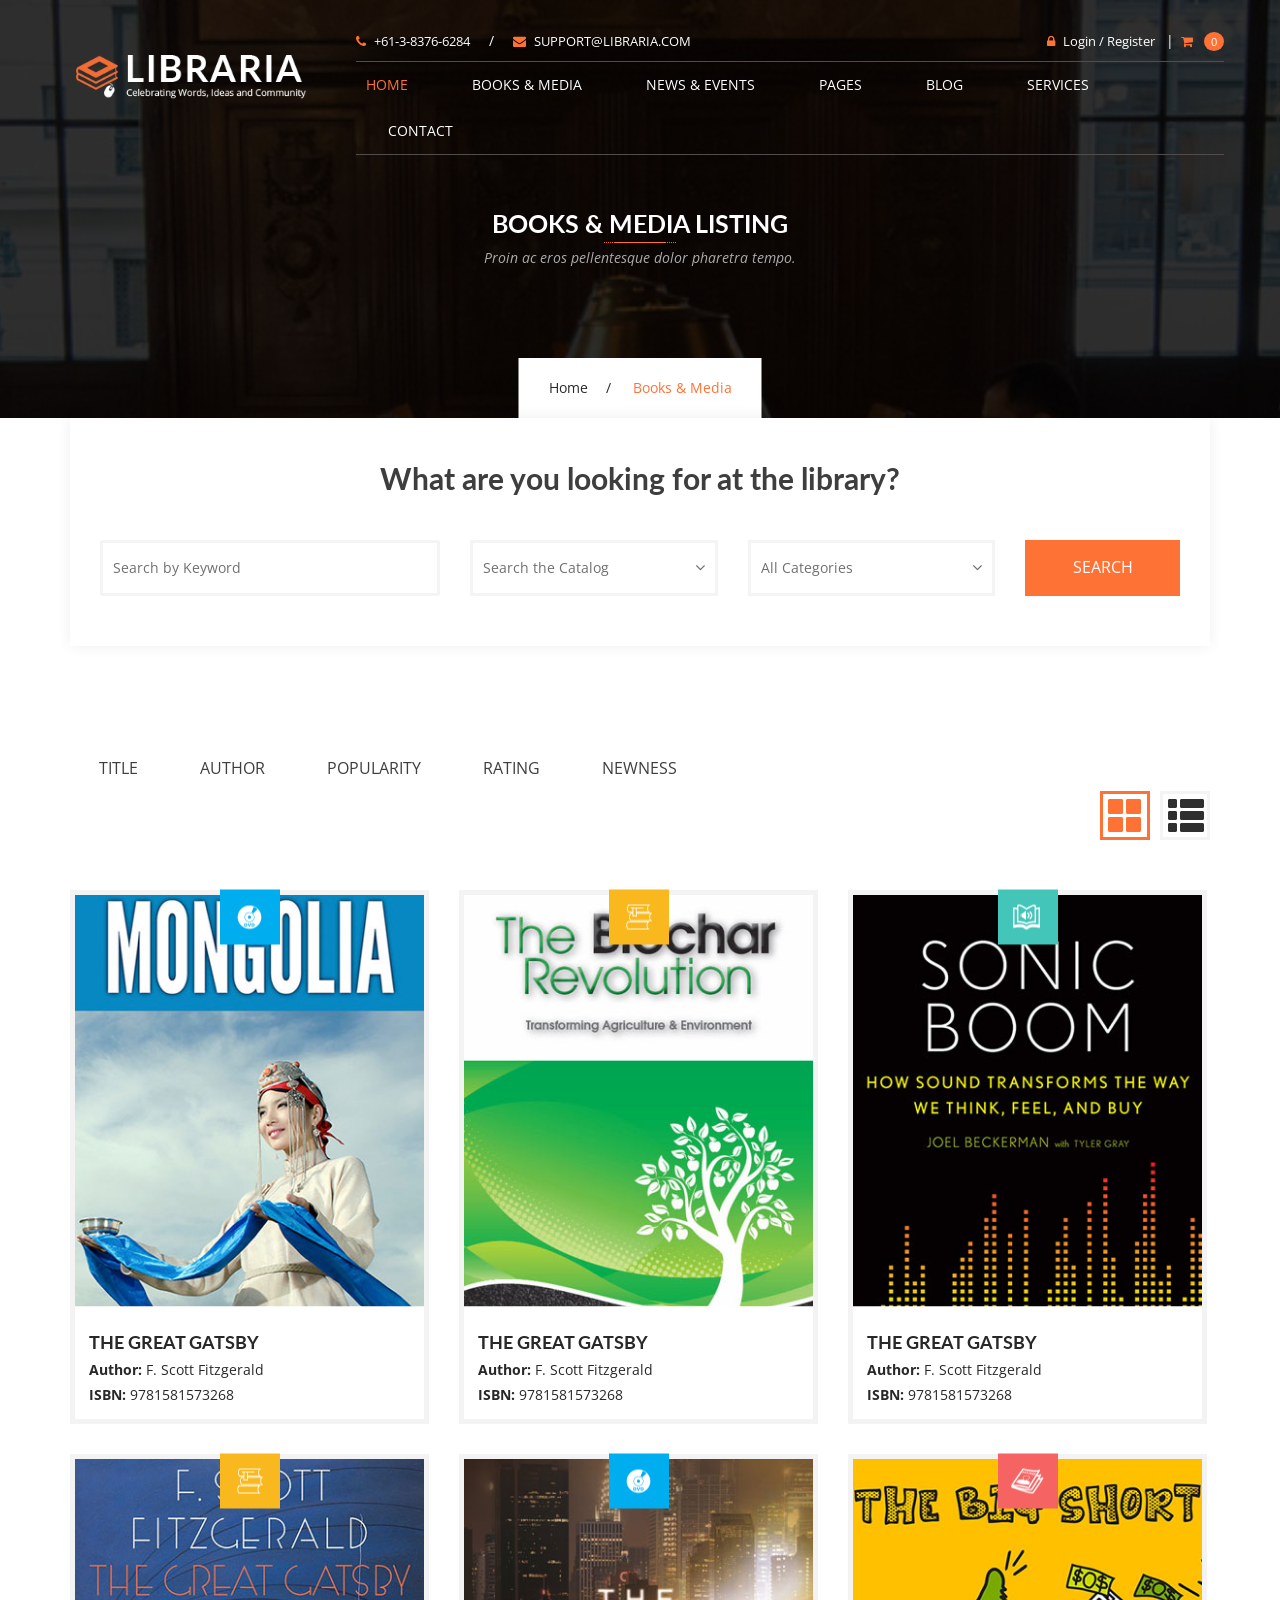
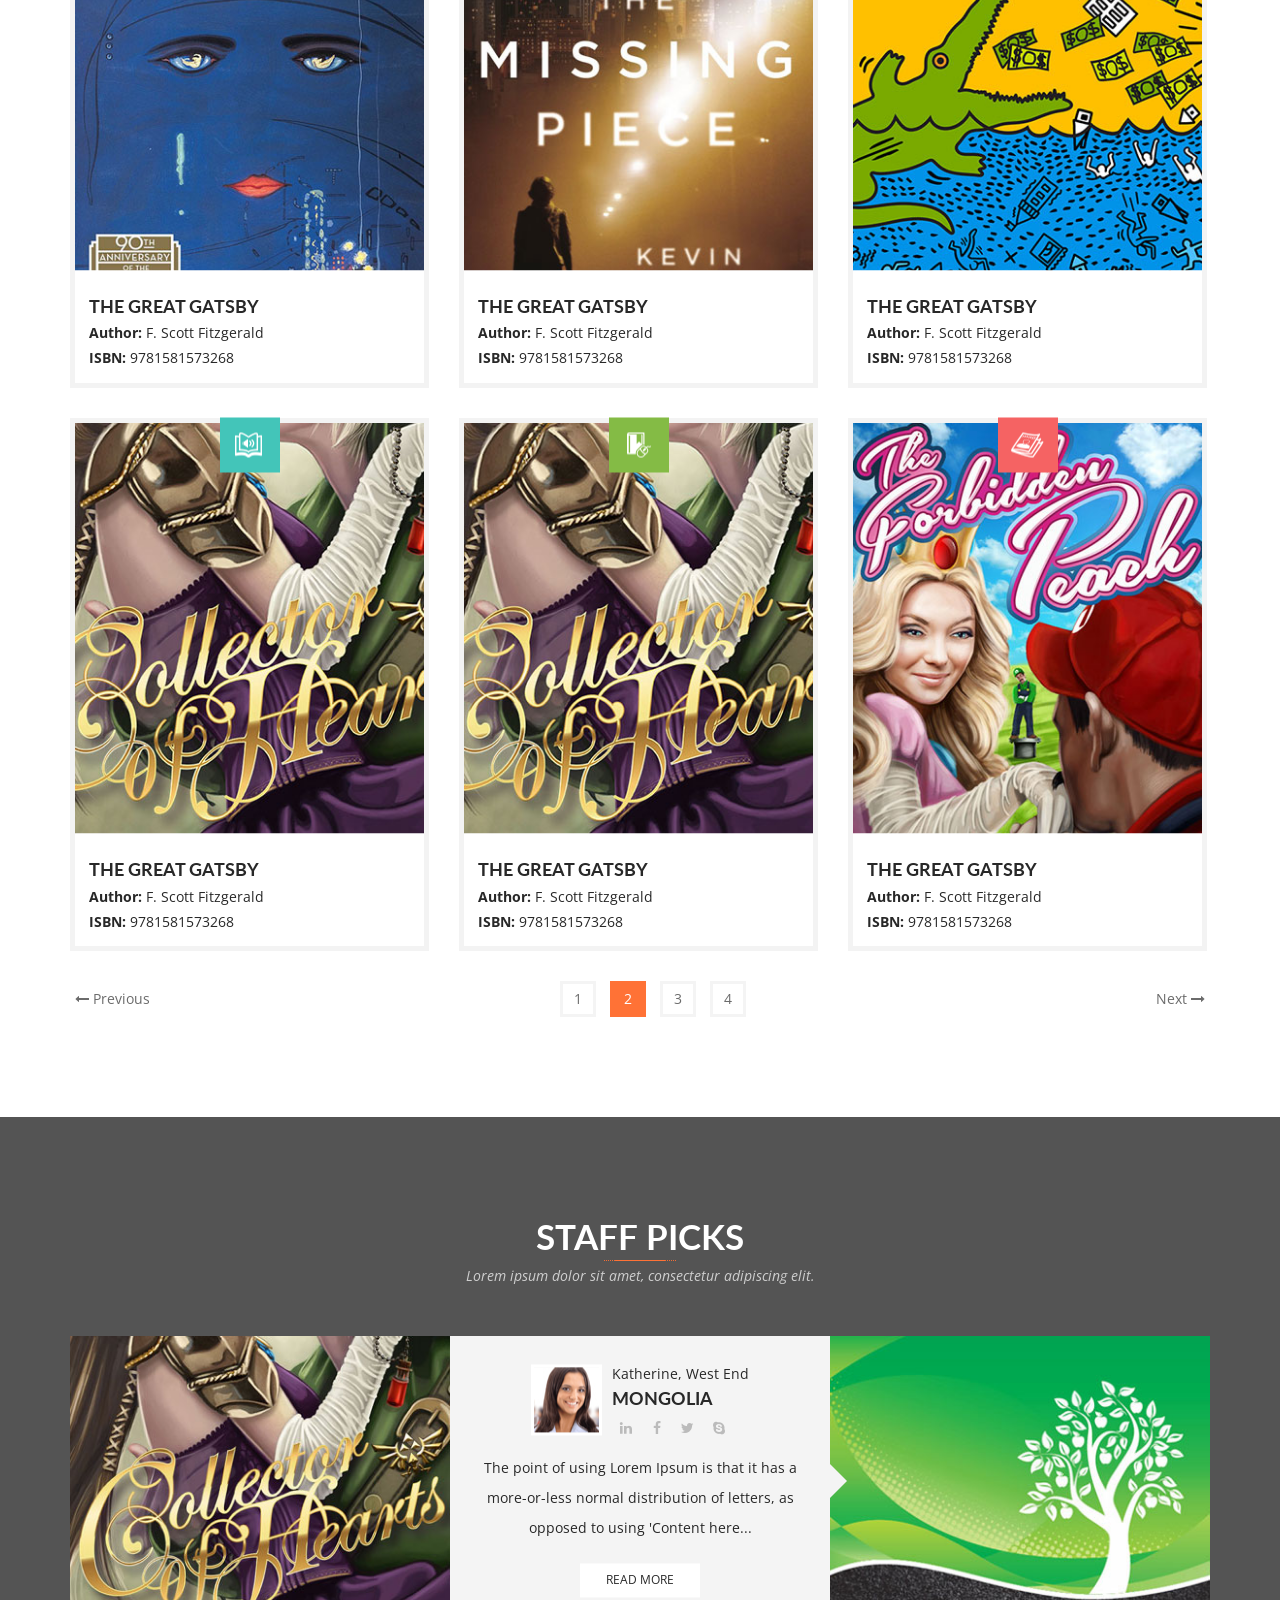
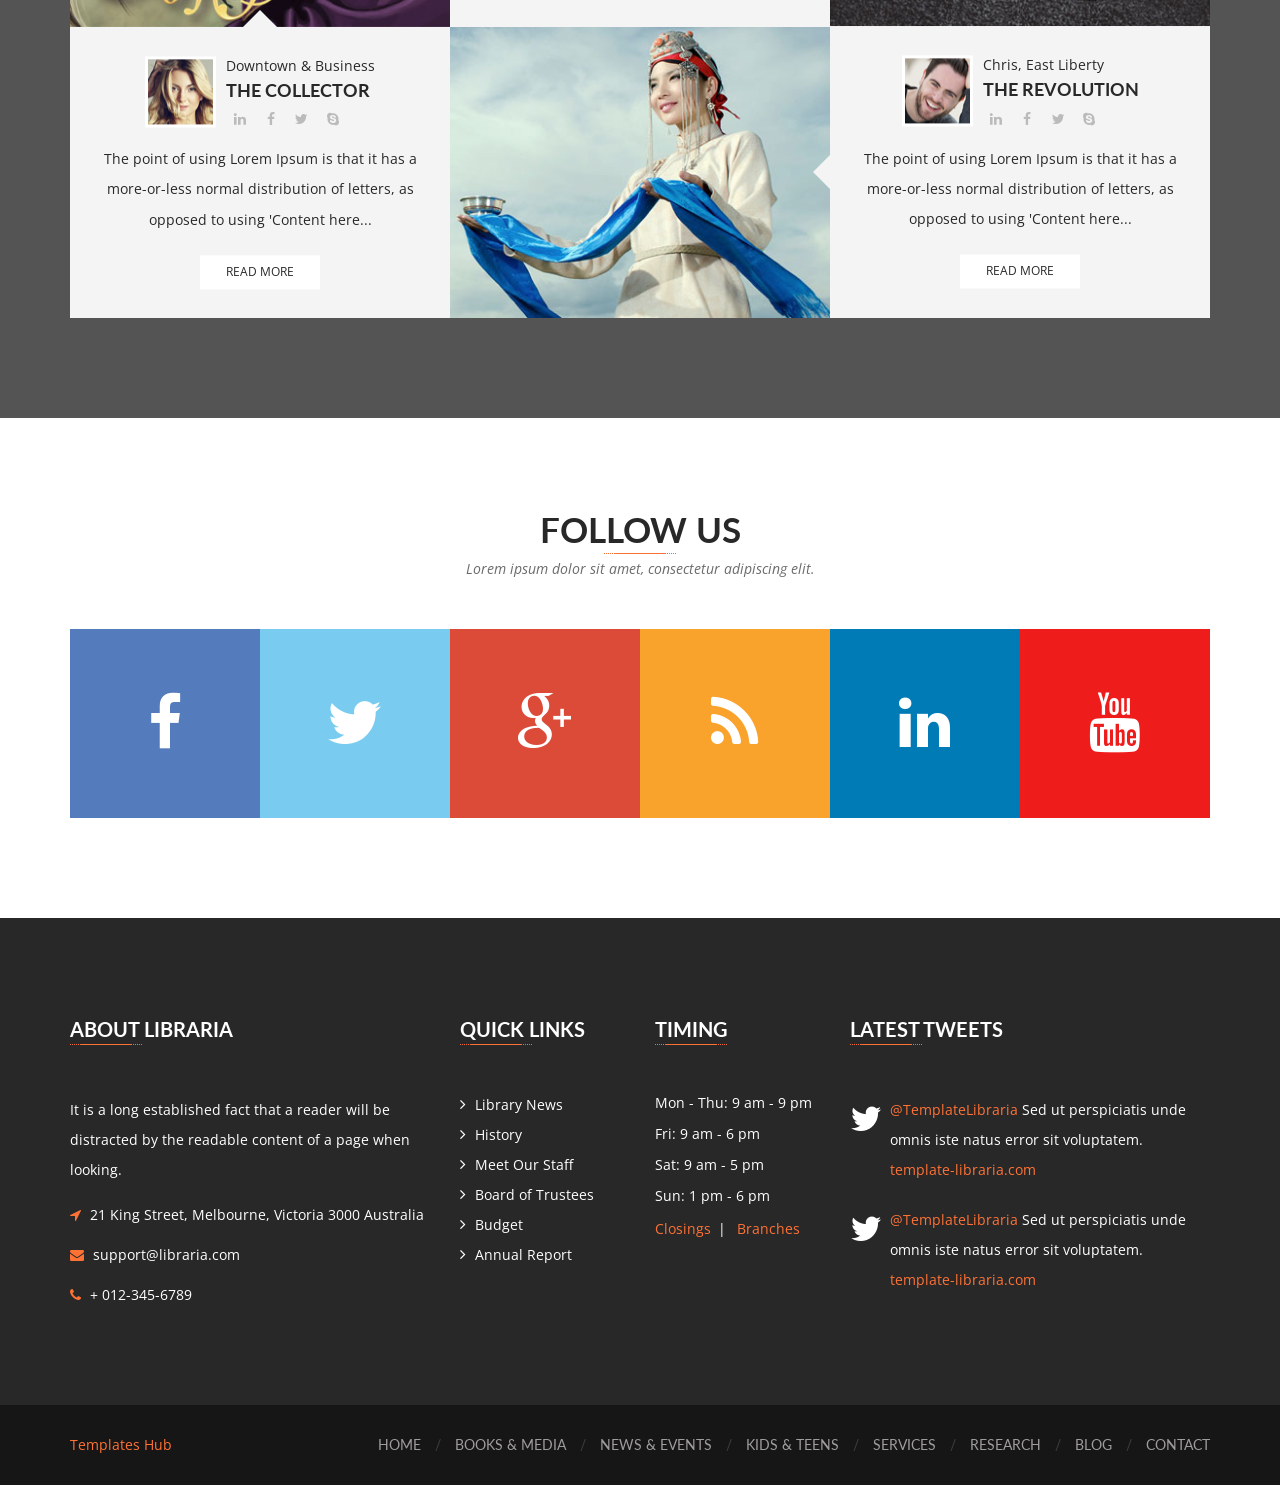
<file: books-media-gird-view-v2.html>
<!DOCTYPE html>
<html lang="zxx">
    

<head>        

        <!-- Meta -->
        <meta charset="utf-8" />
        <meta name="viewport" content="width=device-width,initial-scale=1,minimum-scale=1">

        <!-- Title -->
        <title>..:: LIBRARIA ::..</title>

        <!-- Favicon -->
        <link href="images/favicon.ico" rel="icon" type="image/x-icon" />

        <!-- Fonts -->
        <link href="https://fonts.googleapis.com/css?family=Open+Sans:300,300i,400,400i,600,600i,700,700i,800,800i%7CLato:100,100i,300,300i,400,400i,700,700i,900,900i" rel="stylesheet" />
        <link href="css/font-awesome.min.css" rel="stylesheet" type="text/css" />
        
        <!-- Mobile Menu -->
        <link href="css/mmenu.css" rel="stylesheet" type="text/css" />
        <link href="css/mmenu.positioning.css" rel="stylesheet" type="text/css" />

        <!-- Stylesheet -->
        <link href="style.css" rel="stylesheet" type="text/css" />

        <!-- HTML5 shim and Respond.js for IE8 support of HTML5 elements and media queries -->
        <!-- WARNING: Respond.js doesn't work if you view the page via file:// -->
        <!--[if lt IE 9]>
        <script src="js/html5shiv.min.js"></script>
        <script src="js/respond.min.js"></script>
        <![endif]-->

    </head>

    <body>

        <!-- Start: Header Section -->
        <header id="header-v1" class="navbar-wrapper inner-navbar-wrapper">
            <div class="container">
                <div class="row">
                    <nav class="navbar navbar-default">
                        <div class="row">
                            <div class="col-md-3">
                                <div class="navbar-header">
                                    <div class="navbar-brand">
                                        <h1>
                                            <a href="index-2.html">
                                                <img src="images/libraria-logo-v1.png" alt="LIBRARIA" />
                                            </a>
                                        </h1>
                                    </div>
                                </div>
                            </div>
                            <div class="col-md-9">
                                <!-- Header Topbar -->
                                <div class="header-topbar hidden-sm hidden-xs">
                                    <div class="row">
                                        <div class="col-sm-6">
                                            <div class="topbar-info">
                                                <a href="tel:+61-3-8376-6284"><i class="fa fa-phone"></i>+61-3-8376-6284</a>
                                                <span>/</span>
                                                <a href="mailto:support@libraria.com"><i class="fa fa-envelope"></i>support@libraria.com</a>
                                            </div>
                                        </div>
                                        <div class="col-sm-6">
                                            <div class="topbar-links">
                                                <a href="signin.html"><i class="fa fa-lock"></i>Login / Register</a>
                                                <span>|</span>
                                                <div class="header-cart dropdown">
                                                    <a data-toggle="dropdown" class="dropdown-toggle" href="#">
                                                        <i class="fa fa-shopping-cart"></i>
                                                        <small>0</small>
                                                    </a>
                                                    <div class="dropdown-menu cart-dropdown">
                                                        <ul>
                                                            <li class="clearfix">
                                                                <img src="images/header-cart-image-01.jpg" alt="cart item" />
                                                                <div class="item-info">
                                                                    <div class="name">
                                                                        <a href="#">The Great Gatsby</a>
                                                                    </div>
                                                                    <div class="author"><strong>Author:</strong> F. Scott Fitzgerald</div>
                                                                    <div class="price">1 X $10.00</div>
                                                                </div>
                                                                <a class="remove" href="#"><i class="fa fa-trash-o"></i></a>
                                                            </li>
                                                            <li class="clearfix">
                                                                <img src="images/header-cart-image-02.jpg" alt="cart item" />
                                                                <div class="item-info">
                                                                    <div class="name">
                                                                        <a href="#">The Great Gatsby</a>
                                                                    </div>
                                                                    <div class="author"><strong>Author:</strong> F. Scott Fitzgerald</div>
                                                                    <div class="price">1 X $10.00</div>
                                                                </div>
                                                                <a class="remove" href="#"><i class="fa fa-trash-o"></i></a>
                                                            </li>
                                                            <li class="clearfix">
                                                                <img src="images/header-cart-image-03.jpg" alt="cart item" />
                                                                <div class="item-info">
                                                                    <div class="name">
                                                                        <a href="#">The Great Gatsby</a>
                                                                    </div>
                                                                    <div class="author"><strong>Author:</strong> F. Scott Fitzgerald</div>
                                                                    <div class="price">1 X $10.00</div>
                                                                </div>
                                                                <a class="remove" href="#"><i class="fa fa-trash-o"></i></a>
                                                            </li>
                                                        </ul>
                                                        <div class="cart-total">
                                                            <div class="title">SubTotal</div>
                                                            <div class="price">$30.00</div>
                                                        </div>
                                                        <div class="cart-buttons">
                                                            <a href="cart.html" class="btn btn-dark-gray">View Cart</a>
                                                            <a href="checkout.html" class="btn btn-primary">Checkout</a>
                                                        </div>
                                                    </div>
                                                </div>
                                            </div>
                                        </div>
                                    </div>
                                </div>
                                <div class="navbar-collapse hidden-sm hidden-xs">
                                    <ul class="nav navbar-nav">
                                        <li class="dropdown active">
                                            <a data-toggle="dropdown" class="dropdown-toggle disabled" href="index-2.html">Home</a>
                                            <ul class="dropdown-menu">
                                                <li><a href="index-2.html">Home V1</a></li>
                                                <li><a href="home-v2.html">Home V2</a></li>
                                                <li><a href="home-v3.html">Home V3</a></li>
                                            </ul>
                                        </li>
                                        <li class="dropdown">
                                            <a data-toggle="dropdown" class="dropdown-toggle disabled" href="books-media-list-view.html">Books &amp; Media</a>
                                            <ul class="dropdown-menu">
                                                <li><a href="books-media-list-view.html">Books &amp; Media List View</a></li>
                                                <li><a href="books-media-gird-view-v1.html">Books &amp; Media Grid View V1</a></li>
                                                <li><a href="books-media-gird-view-v2.html">Books &amp; Media Grid View V2</a></li>
                                                <li><a href="books-media-detail-v1.html">Books &amp; Media Detail V1</a></li>
                                                <li><a href="books-media-detail-v2.html">Books &amp; Media Detail V2</a></li>
                                            </ul>
                                        </li>
                                        <li class="dropdown">
                                            <a data-toggle="dropdown" class="dropdown-toggle disabled" href="news-events-list-view.html">News &amp; Events</a>
                                            <ul class="dropdown-menu">
                                                <li><a href="news-events-list-view.html">News &amp; Events List View</a></li>
                                                <li><a href="news-events-detail.html">News &amp; Events Detail</a></li>
                                            </ul>
                                        </li>
                                        <li class="dropdown">
                                            <a data-toggle="dropdown" class="dropdown-toggle disabled" href="#">Pages</a>
                                            <ul class="dropdown-menu">
                                                <li><a href="cart.html">Cart</a></li>
                                                <li><a href="checkout.html">Checkout</a></li>
                                                <li><a href="signin.html">Signin/Register</a></li>
                                                <li><a href="404.html">404/Error</a></li>
                                            </ul>
                                        </li>
                                        <li class="dropdown">
                                            <a data-toggle="dropdown" class="dropdown-toggle disabled" href="blog.html">Blog</a>
                                            <ul class="dropdown-menu">
                                                <li><a href="blog.html">Blog Grid View</a></li>
                                                <li><a href="blog-detail.html">Blog Detail</a></li>
                                            </ul>
                                        </li>
                                        <li><a href="services.html">Services</a></li>
                                        <li><a href="contact.html">Contact</a></li>
                                    </ul>
                                </div>
                            </div>
                        </div>
                        <div class="mobile-menu hidden-lg hidden-md">
                            <a href="#mobile-menu"><i class="fa fa-navicon"></i></a>
                            <div id="mobile-menu">
                                <ul>
                                    <li class="mobile-title">
                                        <h4>Navigation</h4>
                                        <a href="#" class="close"></a>
                                    </li>
                                    <li>
                                        <a href="index-2.html">Home</a>
                                        <ul>
                                            <li><a href="index-2.html">Home V1</a></li>
                                            <li><a href="home-v2.html">Home V2</a></li>
                                            <li><a href="home-v3.html">Home V3</a></li>
                                        </ul>
                                    </li>
                                    <li>
                                        <a href="books-media-list-view.html">Books &amp; Media</a>
                                        <ul>
                                            <li><a href="books-media-list-view.html">Books &amp; Media List View</a></li>
                                            <li><a href="books-media-gird-view-v1.html">Books &amp; Media Grid View V1</a></li>
                                            <li><a href="books-media-gird-view-v2.html">Books &amp; Media Grid View V2</a></li>
                                            <li><a href="books-media-detail-v1.html">Books &amp; Media Detail V1</a></li>
                                            <li><a href="books-media-detail-v2.html">Books &amp; Media Detail V2</a></li>
                                        </ul>
                                    </li>
                                    <li>
                                        <a href="news-events-list-view.html">News &amp; Events</a>
                                        <ul>
                                            <li><a href="news-events-list-view.html">News &amp; Events List View</a></li>
                                            <li><a href="news-events-detail.html">News &amp; Events Detail</a></li>
                                        </ul>
                                    </li>
                                    <li>
                                        <a href="#">Pages</a>
                                        <ul>
                                            <li><a href="cart.html">Cart</a></li>
                                            <li><a href="checkout.html">Checkout</a></li>
                                            <li><a href="signin.html">Signin/Register</a></li>
                                            <li><a href="404.html">404/Error</a></li>
                                        </ul>
                                    </li>
                                    <li>
                                        <a href="blog.html">Blog</a>
                                        <ul>
                                            <li><a href="blog.html">Blog Grid View</a></li>
                                            <li><a href="blog-detail.html">Blog Detail</a></li>
                                        </ul>
                                    </li>
                                    <li><a href="services.html">Services</a></li>
                                    <li><a href="contact.html">Contact</a></li>
                                </ul>
                            </div>
                        </div>
                    </nav>
                </div>
            </div>
        </header>
        <!-- End: Header Section -->

        <!-- Start: Page Banner -->
        <section class="page-banner services-banner">
            <div class="container">
                <div class="banner-header">
                    <h2>Books & Media Listing</h2>
                    <span class="underline center"></span>
                    <p class="lead">Proin ac eros pellentesque dolor pharetra tempo.</p>
                </div>
                <div class="breadcrumb">
                    <ul>
                        <li><a href="index-2.html">Home</a></li>
                        <li>Books & Media</li>
                    </ul>
                </div>
            </div>
        </section>
        <!-- End: Page Banner -->

        <!-- Start: Products Section -->
        <div id="content" class="site-content">
            <div id="primary" class="content-area">
                <main id="main" class="site-main">
                    <div class="books-full-width">
                        <div class="container">
                            <!-- Start: Search Section -->
                            <section class="search-filters">
                                <div class="filter-box">
                                    <h3>What are you looking for at the library?</h3>
                                    <form action="http://libraria.demo.presstigers.com/index.html" method="get">
                                        <div class="col-md-4 col-sm-6">
                                            <div class="form-group">
                                                <input class="form-control" placeholder="Search by Keyword" id="keywords" name="keywords" type="text">
                                            </div>
                                        </div>
                                        <div class="col-md-3 col-sm-6">
                                            <div class="form-group">
                                                <select name="catalog" id="catalog" class="form-control">
                                                    <option>Search the Catalog</option>
                                                    <option>Catalog 01</option>
                                                    <option>Catalog 02</option>
                                                    <option>Catalog 03</option>
                                                    <option>Catalog 04</option>
                                                    <option>Catalog 05</option>
                                                </select>
                                            </div>
                                        </div>
                                        <div class="col-md-3 col-sm-6">
                                            <div class="form-group">
                                                <select name="category" id="category" class="form-control">
                                                    <option>All Categories</option>
                                                    <option>Category 01</option>
                                                    <option>Category 02</option>
                                                    <option>Category 03</option>
                                                    <option>Category 04</option>
                                                    <option>Category 05</option>
                                                </select>
                                            </div>
                                        </div>
                                        <div class="col-md-2 col-sm-6">
                                            <div class="form-group">
                                                <input class="form-control" type="submit" value="Search">
                                            </div>
                                        </div>
                                    </form>
                                </div>
                                <div class="clear"></div>
                            </section>
                            <!-- End: Search Section -->
                            
                            <div class="filter-buttons">
                                <div class="filter btn" data-filter="all">Title</div>
                                <div class="filter btn" data-filter=".adults">Author</div>
                                <div class="filter btn" data-filter=".kids-teens">Popularity</div>
                                <div class="filter btn" data-filter=".video">Rating</div>
                                <div class="filter btn" data-filter=".audio">Newness</div>
                            </div>
                            <div class="filter-options margin-list">
                                <div class="row">                                            
                                    <div class="col-md-2 col-sm-12 pull-right">
                                        <div class="filter-toggle">
                                            <a href="books-media-gird-view-v2.html" class="active"><i class="glyphicon glyphicon-th-large"></i></a>
                                            <a href="books-media-list-view.html"><i class="glyphicon glyphicon-th-list"></i></a>
                                        </div>
                                    </div>
                                </div>
                            </div>
                            <div class="booksmedia-fullwidth">
                                <ul>
                                    <li>
                                        <div class="book-list-icon blue-icon"></div>
                                        <figure>
                                            <a href="books-media-detail-v2.html"><img src="images/books-media/layout-3/books-media-layout3-01.jpg" alt="Book"></a>
                                            <figcaption>
                                                <header>
                                                    <h4><a href="books-media-detail-v2.html">The Great Gatsby</a></h4>
                                                    <p><strong>Author:</strong>  F. Scott Fitzgerald</p>
                                                    <p><strong>ISBN:</strong>  9781581573268</p>
                                                </header>
                                                <p>It is a long established fact that a reader will be distracted by the readable content of a page when looking at its layout. Pellentesque dolor turpis, pulvinar varius.</p>
                                                <div class="actions">
                                                    <ul>
                                                        <li>
                                                            <a href="#" target="_blank" data-toggle="blog-tags" data-placement="top" title="Add TO CART">
                                                                <i class="fa fa-shopping-cart"></i>
                                                            </a>
                                                        </li>
                                                        <li>
                                                            <a href="#" target="_blank" data-toggle="blog-tags" data-placement="top" title="Like">
                                                                <i class="fa fa-heart"></i>
                                                            </a>
                                                        </li>
                                                        <li>
                                                            <a href="#" target="_blank" data-toggle="blog-tags" data-placement="top" title="Mail">
                                                                <i class="fa fa-envelope"></i>
                                                            </a>
                                                        </li>
                                                        <li>
                                                            <a href="#" target="_blank" data-toggle="blog-tags" data-placement="top" title="Search">
                                                                <i class="fa fa-search"></i>
                                                            </a>
                                                        </li>
                                                        <li>
                                                            <a href="#" target="_blank" data-toggle="blog-tags" data-placement="top" title="Print">
                                                                <i class="fa fa-print"></i>
                                                            </a>
                                                        </li>
                                                        <li>
                                                            <a href="#" target="_blank" data-toggle="blog-tags" data-placement="top" title="Share">
                                                                <i class="fa fa-share-alt"></i>
                                                            </a>
                                                        </li>
                                                    </ul>
                                                </div>
                                            </figcaption>
                                        </figure>                                                
                                    </li>
                                    <li>
                                        <div class="book-list-icon yellow-icon"></div>
                                        <figure>
                                            <a href="books-media-detail-v2.html"><img src="images/books-media/layout-3/books-media-layout3-02.jpg" alt="Book"></a>
                                            <figcaption>
                                                <header>
                                                    <h4><a href="books-media-detail-v2.html">The Great Gatsby</a></h4>
                                                    <p><strong>Author:</strong>  F. Scott Fitzgerald</p>
                                                    <p><strong>ISBN:</strong>  9781581573268</p>
                                                </header>
                                                <p>It is a long established fact that a reader will be distracted by the readable content of a page when looking at its layout. Pellentesque dolor turpis, pulvinar varius.</p>
                                                <div class="actions">
                                                    <ul>
                                                        <li>
                                                            <a href="#" target="_blank" data-toggle="blog-tags" data-placement="top" title="Add TO CART">
                                                                <i class="fa fa-shopping-cart"></i>
                                                            </a>
                                                        </li>
                                                        <li>
                                                            <a href="#" target="_blank" data-toggle="blog-tags" data-placement="top" title="Like">
                                                                <i class="fa fa-heart"></i>
                                                            </a>
                                                        </li>
                                                        <li>
                                                            <a href="#" target="_blank" data-toggle="blog-tags" data-placement="top" title="Mail"><i class="fa fa-envelope"></i>
                                                            </a>
                                                        </li>
                                                        <li>
                                                            <a href="#" target="_blank" data-toggle="blog-tags" data-placement="top" title="Search">
                                                                <i class="fa fa-search"></i>
                                                            </a>
                                                        </li>
                                                        <li>
                                                            <a href="#" target="_blank" data-toggle="blog-tags" data-placement="top" title="Print">
                                                                <i class="fa fa-print"></i>
                                                            </a>
                                                        </li>
                                                        <li>
                                                            <a href="#" target="_blank" data-toggle="blog-tags" data-placement="top" title="Share">
                                                                <i class="fa fa-share-alt"></i>
                                                            </a>
                                                        </li>
                                                    </ul>
                                                </div>
                                            </figcaption>
                                        </figure>                                                
                                    </li>
                                    <li>
                                        <div class="book-list-icon green-icon"></div>
                                        <figure>
                                            <a href="books-media-detail-v2.html"><img src="images/books-media/layout-3/books-media-layout3-03.jpg" alt="Book"></a>
                                            <figcaption>
                                                <header>
                                                    <h4><a href="books-media-detail-v2.html">The Great Gatsby</a></h4>
                                                    <p><strong>Author:</strong>  F. Scott Fitzgerald</p>
                                                    <p><strong>ISBN:</strong>  9781581573268</p>
                                                </header>
                                                <p>It is a long established fact that a reader will be distracted by the readable content of a page when looking at its layout. Pellentesque dolor turpis, pulvinar varius.</p>
                                                <div class="actions">
                                                    <ul>
                                                        <li>
                                                            <a href="#" target="_blank" data-toggle="blog-tags" data-placement="top" title="Add TO CART">
                                                                <i class="fa fa-shopping-cart"></i>
                                                            </a>
                                                        </li>
                                                        <li>
                                                            <a href="#" target="_blank" data-toggle="blog-tags" data-placement="top" title="Like">
                                                                <i class="fa fa-heart"></i>
                                                            </a>
                                                        </li>
                                                        <li>
                                                            <a href="#" target="_blank" data-toggle="blog-tags" data-placement="top" title="Mail"><i class="fa fa-envelope"></i>
                                                            </a>
                                                        </li>
                                                        <li>
                                                            <a href="#" target="_blank" data-toggle="blog-tags" data-placement="top" title="Search">
                                                                <i class="fa fa-search"></i>
                                                            </a>
                                                        </li>
                                                        <li>
                                                            <a href="#" target="_blank" data-toggle="blog-tags" data-placement="top" title="Print">
                                                                <i class="fa fa-print"></i>
                                                            </a>
                                                        </li>
                                                        <li>
                                                            <a href="#" target="_blank" data-toggle="blog-tags" data-placement="top" title="Share">
                                                                <i class="fa fa-share-alt"></i>
                                                            </a>
                                                        </li>
                                                    </ul>
                                                </div>
                                            </figcaption>
                                        </figure>                                                
                                    </li>
                                    <li>
                                        <div class="book-list-icon yellow-icon"></div>
                                        <figure>
                                            <a href="books-media-detail-v2.html"><img src="images/books-media/layout-3/books-media-layout3-04.jpg" alt="Book"></a>
                                            <figcaption>
                                                <header>
                                                    <h4><a href="books-media-detail-v2.html">The Great Gatsby</a></h4>
                                                    <p><strong>Author:</strong>  F. Scott Fitzgerald</p>
                                                    <p><strong>ISBN:</strong>  9781581573268</p>
                                                </header>
                                                <p>It is a long established fact that a reader will be distracted by the readable content of a page when looking at its layout. Pellentesque dolor turpis, pulvinar varius.</p>
                                                <div class="actions">
                                                    <ul>
                                                        <li>
                                                            <a href="#" target="_blank" data-toggle="blog-tags" data-placement="top" title="Add TO CART">
                                                                <i class="fa fa-shopping-cart"></i>
                                                            </a>
                                                        </li>
                                                        <li>
                                                            <a href="#" target="_blank" data-toggle="blog-tags" data-placement="top" title="Like">
                                                                <i class="fa fa-heart"></i>
                                                            </a>
                                                        </li>
                                                        <li>
                                                            <a href="#" target="_blank" data-toggle="blog-tags" data-placement="top" title="Mail"><i class="fa fa-envelope"></i>
                                                            </a>
                                                        </li>
                                                        <li>
                                                            <a href="#" target="_blank" data-toggle="blog-tags" data-placement="top" title="Search">
                                                                <i class="fa fa-search"></i>
                                                            </a>
                                                        </li>
                                                        <li>
                                                            <a href="#" target="_blank" data-toggle="blog-tags" data-placement="top" title="Print">
                                                                <i class="fa fa-print"></i>
                                                            </a>
                                                        </li>
                                                        <li>
                                                            <a href="#" target="_blank" data-toggle="blog-tags" data-placement="top" title="Share">
                                                                <i class="fa fa-share-alt"></i>
                                                            </a>
                                                        </li>
                                                    </ul>
                                                </div>
                                            </figcaption>
                                        </figure>                                                
                                    </li>
                                    <li>
                                        <div class="book-list-icon blue-icon"></div>
                                        <figure>
                                            <a href="books-media-detail-v2.html"><img src="images/books-media/layout-3/books-media-layout3-05.jpg" alt="Book"></a>
                                            <figcaption>
                                                <header>
                                                    <h4><a href="books-media-detail-v2.html">The Great Gatsby</a></h4>
                                                    <p><strong>Author:</strong>  F. Scott Fitzgerald</p>
                                                    <p><strong>ISBN:</strong>  9781581573268</p>
                                                </header>
                                                <p>It is a long established fact that a reader will be distracted by the readable content of a page when looking at its layout. Pellentesque dolor turpis, pulvinar varius.</p>
                                                <div class="actions">
                                                    <ul>
                                                        <li>
                                                            <a href="#" target="_blank" data-toggle="blog-tags" data-placement="top" title="Add TO CART">
                                                                <i class="fa fa-shopping-cart"></i>
                                                            </a>
                                                        </li>
                                                        <li>
                                                            <a href="#" target="_blank" data-toggle="blog-tags" data-placement="top" title="Like">
                                                                <i class="fa fa-heart"></i>
                                                            </a>
                                                        </li>
                                                        <li>
                                                            <a href="#" target="_blank" data-toggle="blog-tags" data-placement="top" title="Mail"><i class="fa fa-envelope"></i>
                                                            </a>
                                                        </li>
                                                        <li>
                                                            <a href="#" target="_blank" data-toggle="blog-tags" data-placement="top" title="Search">
                                                                <i class="fa fa-search"></i>
                                                            </a>
                                                        </li>
                                                        <li>
                                                            <a href="#" target="_blank" data-toggle="blog-tags" data-placement="top" title="Print">
                                                                <i class="fa fa-print"></i>
                                                            </a>
                                                        </li>
                                                        <li>
                                                            <a href="#" target="_blank" data-toggle="blog-tags" data-placement="top" title="Share">
                                                                <i class="fa fa-share-alt"></i>
                                                            </a>
                                                        </li>
                                                    </ul>
                                                </div>
                                            </figcaption>
                                        </figure>                                                
                                    </li>
                                    <li>
                                        <div class="book-list-icon red-icon"></div>
                                        <figure>
                                            <a href="books-media-detail-v2.html"><img src="images/books-media/layout-3/books-media-layout3-06.jpg" alt="Book"></a>
                                            <figcaption>
                                                <header>
                                                    <h4><a href="books-media-detail-v2.html">The Great Gatsby</a></h4>
                                                    <p><strong>Author:</strong>  F. Scott Fitzgerald</p>
                                                    <p><strong>ISBN:</strong>  9781581573268</p>
                                                </header>
                                                <p>It is a long established fact that a reader will be distracted by the readable content of a page when looking at its layout. Pellentesque dolor turpis, pulvinar varius.</p>
                                                <div class="actions">
                                                    <ul>
                                                        <li>
                                                            <a href="#" target="_blank" data-toggle="blog-tags" data-placement="top" title="Add TO CART">
                                                                <i class="fa fa-shopping-cart"></i>
                                                            </a>
                                                        </li>
                                                        <li>
                                                            <a href="#" target="_blank" data-toggle="blog-tags" data-placement="top" title="Like">
                                                                <i class="fa fa-heart"></i>
                                                            </a>
                                                        </li>
                                                        <li>
                                                            <a href="#" target="_blank" data-toggle="blog-tags" data-placement="top" title="Mail"><i class="fa fa-envelope"></i>
                                                            </a>
                                                        </li>
                                                        <li>
                                                            <a href="#" target="_blank" data-toggle="blog-tags" data-placement="top" title="Search">
                                                                <i class="fa fa-search"></i>
                                                            </a>
                                                        </li>
                                                        <li>
                                                            <a href="#" target="_blank" data-toggle="blog-tags" data-placement="top" title="Print">
                                                                <i class="fa fa-print"></i>
                                                            </a>
                                                        </li>
                                                        <li>
                                                            <a href="#" target="_blank" data-toggle="blog-tags" data-placement="top" title="Share">
                                                                <i class="fa fa-share-alt"></i>
                                                            </a>
                                                        </li>
                                                    </ul>
                                                </div>
                                            </figcaption>
                                        </figure>                                                
                                    </li>
                                    <li>
                                        <div class="book-list-icon green-icon"></div>
                                        <figure>
                                            <a href="books-media-detail-v2.html"><img src="images/books-media/layout-3/books-media-layout3-07.jpg" alt="Book"></a>
                                            <figcaption>
                                                <header>
                                                    <h4><a href="books-media-detail-v2.html">The Great Gatsby</a></h4>
                                                    <p><strong>Author:</strong>  F. Scott Fitzgerald</p>
                                                    <p><strong>ISBN:</strong>  9781581573268</p>
                                                </header>
                                                <p>It is a long established fact that a reader will be distracted by the readable content of a page when looking at its layout. Pellentesque dolor turpis, pulvinar varius.</p>
                                                <div class="actions">
                                                    <ul>
                                                        <li>
                                                            <a href="#" target="_blank" data-toggle="blog-tags" data-placement="top" title="Add TO CART">
                                                                <i class="fa fa-shopping-cart"></i>
                                                            </a>
                                                        </li>
                                                        <li>
                                                            <a href="#" target="_blank" data-toggle="blog-tags" data-placement="top" title="Like">
                                                                <i class="fa fa-heart"></i>
                                                            </a>
                                                        </li>
                                                        <li>
                                                            <a href="#" target="_blank" data-toggle="blog-tags" data-placement="top" title="Mail"><i class="fa fa-envelope"></i>
                                                            </a>
                                                        </li>
                                                        <li>
                                                            <a href="#" target="_blank" data-toggle="blog-tags" data-placement="top" title="Search">
                                                                <i class="fa fa-search"></i>
                                                            </a>
                                                        </li>
                                                        <li>
                                                            <a href="#" target="_blank" data-toggle="blog-tags" data-placement="top" title="Print">
                                                                <i class="fa fa-print"></i>
                                                            </a>
                                                        </li>
                                                        <li>
                                                            <a href="#" target="_blank" data-toggle="blog-tags" data-placement="top" title="Share">
                                                                <i class="fa fa-share-alt"></i>
                                                            </a>
                                                        </li>
                                                    </ul>
                                                </div>
                                            </figcaption>
                                        </figure>                                                
                                    </li>
                                    <li>
                                        <div class="book-list-icon light-green-icon"></div>
                                        <figure>
                                            <a href="books-media-detail-v2.html"><img src="images/books-media/layout-3/books-media-layout3-07.jpg" alt="Book"></a>
                                            <figcaption>
                                                <header>
                                                    <h4><a href="books-media-detail-v2.html">The Great Gatsby</a></h4>
                                                    <p><strong>Author:</strong>  F. Scott Fitzgerald</p>
                                                    <p><strong>ISBN:</strong>  9781581573268</p>
                                                </header>
                                                <p>It is a long established fact that a reader will be distracted by the readable content of a page when looking at its layout. Pellentesque dolor turpis, pulvinar varius.</p>
                                                <div class="actions">
                                                    <ul>
                                                        <li>
                                                            <a href="#" target="_blank" data-toggle="blog-tags" data-placement="top" title="Add TO CART">
                                                                <i class="fa fa-shopping-cart"></i>
                                                            </a>
                                                        </li>
                                                        <li>
                                                            <a href="#" target="_blank" data-toggle="blog-tags" data-placement="top" title="Like">
                                                                <i class="fa fa-heart"></i>
                                                            </a>
                                                        </li>
                                                        <li>
                                                            <a href="#" target="_blank" data-toggle="blog-tags" data-placement="top" title="Mail"><i class="fa fa-envelope"></i>
                                                            </a>
                                                        </li>
                                                        <li>
                                                            <a href="#" target="_blank" data-toggle="blog-tags" data-placement="top" title="Search">
                                                                <i class="fa fa-search"></i>
                                                            </a>
                                                        </li>
                                                        <li>
                                                            <a href="#" target="_blank" data-toggle="blog-tags" data-placement="top" title="Print">
                                                                <i class="fa fa-print"></i>
                                                            </a>
                                                        </li>
                                                        <li>
                                                            <a href="#" target="_blank" data-toggle="blog-tags" data-placement="top" title="Share">
                                                                <i class="fa fa-share-alt"></i>
                                                            </a>
                                                        </li>
                                                    </ul>
                                                </div>
                                            </figcaption>
                                        </figure>                                                
                                    </li>
                                    <li>
                                        <div class="book-list-icon red-icon"></div>
                                        <figure>
                                            <a href="books-media-detail-v2.html"><img src="images/books-media/layout-3/books-media-layout3-09.jpg" alt="Book"></a>
                                            <figcaption>
                                                <header>
                                                    <h4><a href="books-media-detail-v2.html">The Great Gatsby</a></h4>
                                                    <p><strong>Author:</strong>  F. Scott Fitzgerald</p>
                                                    <p><strong>ISBN:</strong>  9781581573268</p>
                                                </header>
                                                <p>It is a long established fact that a reader will be distracted by the readable content of a page when looking at its layout. Pellentesque dolor turpis, pulvinar varius.</p>
                                                <div class="actions">
                                                    <ul>
                                                        <li>
                                                            <a href="#" target="_blank" data-toggle="blog-tags" data-placement="top" title="Add TO CART">
                                                                <i class="fa fa-shopping-cart"></i>
                                                            </a>
                                                        </li>
                                                        <li>
                                                            <a href="#" target="_blank" data-toggle="blog-tags" data-placement="top" title="Like">
                                                                <i class="fa fa-heart"></i>
                                                            </a>
                                                        </li>
                                                        <li>
                                                            <a href="#" target="_blank" data-toggle="blog-tags" data-placement="top" title="Mail"><i class="fa fa-envelope"></i>
                                                            </a>
                                                        </li>
                                                        <li>
                                                            <a href="#" target="_blank" data-toggle="blog-tags" data-placement="top" title="Search">
                                                                <i class="fa fa-search"></i>
                                                            </a>
                                                        </li>
                                                        <li>
                                                            <a href="#" target="_blank" data-toggle="blog-tags" data-placement="top" title="Print">
                                                                <i class="fa fa-print"></i>
                                                            </a>
                                                        </li>
                                                        <li>
                                                            <a href="#" target="_blank" data-toggle="blog-tags" data-placement="top" title="Share">
                                                                <i class="fa fa-share-alt"></i>
                                                            </a>
                                                        </li>
                                                    </ul>
                                                </div>
                                            </figcaption>
                                        </figure>                                                
                                    </li>
                                </ul>
                            </div>
                            <nav class="navigation pagination text-center">
                                <h2 class="screen-reader-text">Posts navigation</h2>
                                <div class="nav-links">
                                    <a class="prev page-numbers" href="#."><i class="fa fa-long-arrow-left"></i> Previous</a>
                                    <a class="page-numbers" href="#.">1</a>
                                    <span class="page-numbers current">2</span>
                                    <a class="page-numbers" href="#.">3</a>
                                    <a class="page-numbers" href="#.">4</a>
                                    <a class="next page-numbers" href="#.">Next <i class="fa fa-long-arrow-right"></i></a>
                                </div>
                            </nav>
                        </div>
                        <!-- Start: Staff Picks -->
                        <section class="team staff-picks">
                            <div class="container">
                                <div class="center-content">
                                    <h2 class="section-title">Staff Picks</h2>
                                    <span class="underline center"></span>
                                    <p class="lead">Lorem ipsum dolor sit amet, consectetur adipiscing elit.</p>
                                </div>
                                <div class="team-list">
                                    <div class="team-member">
                                        <figure>
                                            <img src="images/books-media/staff-pick/staff-picks-01.jpg" alt="Staff Pick" />
                                        </figure>
                                        <div class="content-block">
                                            <div class="member-info">
                                                <div class="member-thumb">
                                                    <img src="images/books-media/staff-pick/gail.jpg" alt="Katherine">
                                                </div>
                                                <div class="member-content">
                                                    <span class="designation">Downtown & Business</span>
                                                    <h4>The Collector</h4>
                                                    <ul class="social">
                                                        <li>
                                                            <a href="#" target="_blank">
                                                                <i class="fa fa-linkedin"></i>
                                                            </a>
                                                        </li>
                                                        <li>
                                                            <a href="#" target="_blank">
                                                                <i class="fa fa-facebook-f"></i>
                                                            </a>
                                                        </li>
                                                        <li>
                                                            <a href="#" target="_blank">
                                                                <i class="fa fa-twitter"></i>
                                                            </a>
                                                        </li>
                                                        <li>
                                                            <a href="#" target="_blank">
                                                                <i class="fa fa-skype"></i>
                                                            </a>
                                                        </li>
                                                    </ul>
                                                </div>
                                                <p>The point of using Lorem Ipsum is that it has a more-or-less normal distribution of letters, as opposed to using 'Content here...</p>
                                                <a class="btn btn-primary" href="#">Read More</a>
                                            </div>
                                        </div>
                                    </div>
                                    <div class="team-member">
                                        <figure>
                                            <img src="images/books-media/staff-pick/staff-picks-02.jpg" alt="Staff Pick" />
                                        </figure>
                                        <div class="content-block">
                                            <div class="member-info">
                                                <div class="member-thumb">
                                                    <img src="images/books-media/staff-pick/katherine.jpg" alt="Katherine">
                                                </div>
                                                <div class="member-content">
                                                    <span class="designation">Katherine, West End</span>
                                                    <h4>Mongolia</h4>
                                                    <ul class="social">
                                                        <li>
                                                            <a href="#" target="_blank">
                                                                <i class="fa fa-linkedin"></i>
                                                            </a>
                                                        </li>
                                                        <li>
                                                            <a href="#" target="_blank">
                                                                <i class="fa fa-facebook-f"></i>
                                                            </a>
                                                        </li>
                                                        <li>
                                                            <a href="#" target="_blank">
                                                                <i class="fa fa-twitter"></i>
                                                            </a>
                                                        </li>
                                                        <li>
                                                            <a href="#" target="_blank">
                                                                <i class="fa fa-skype"></i>
                                                            </a>
                                                        </li>
                                                    </ul>
                                                </div>
                                                <p>The point of using Lorem Ipsum is that it has a more-or-less normal distribution of letters, as opposed to using 'Content here...</p>
                                                <a class="btn btn-primary" href="#">Read More</a>
                                            </div>
                                        </div>
                                    </div>
                                    <div class="team-member">
                                        <figure>
                                            <img src="images/books-media/staff-pick/staff-picks-03.jpg" alt="Staff Pick" />
                                        </figure>
                                        <div class="content-block">
                                            <div class="member-info">
                                                <div class="member-thumb">
                                                    <img src="images/books-media/staff-pick/chris.jpg" alt="Katherine">
                                                </div>
                                                <div class="member-content">
                                                    <span class="designation">Chris, East Liberty</span>
                                                    <h4>The Revolution</h4>
                                                    <ul class="social">
                                                        <li>
                                                            <a href="#" target="_blank">
                                                                <i class="fa fa-linkedin"></i>
                                                            </a>
                                                        </li>
                                                        <li>
                                                            <a href="#" target="_blank">
                                                                <i class="fa fa-facebook-f"></i>
                                                            </a>
                                                        </li>
                                                        <li>
                                                            <a href="#" target="_blank">
                                                                <i class="fa fa-twitter"></i>
                                                            </a>
                                                        </li>
                                                        <li>
                                                            <a href="#" target="_blank">
                                                                <i class="fa fa-skype"></i>
                                                            </a>
                                                        </li>
                                                    </ul>
                                                </div>
                                                <p>The point of using Lorem Ipsum is that it has a more-or-less normal distribution of letters, as opposed to using 'Content here...</p>
                                                <a class="btn btn-primary" href="#">Read More</a>
                                            </div>
                                        </div>
                                    </div>
                                </div>
                            </div>
                        </section>
                        <!-- End: Staff Picks -->
                    </div>
                </main>
            </div>
        </div>
        <!-- End: Products Section -->

        <!-- Start: Social Network -->
        <section class="social-network section-padding">
            <div class="container">
                <div class="center-content">
                    <h2 class="section-title">Follow Us</h2>
                    <span class="underline center"></span>
                    <p class="lead">Lorem ipsum dolor sit amet, consectetur adipiscing elit.</p>
                </div>
                <ul>
                    <li>
                        <a class="facebook" href="#" target="_blank">
                            <span>
                                <i class="fa fa-facebook-f"></i>
                            </span>
                        </a>
                    </li>
                    <li>
                        <a class="twitter" href="#" target="_blank">
                            <span>
                                <i class="fa fa-twitter"></i>
                            </span>
                        </a>
                    </li>
                    <li>
                        <a class="google" href="#" target="_blank">
                            <span>
                                <i class="fa fa-google-plus"></i>
                            </span>
                        </a>
                    </li>
                    <li>
                        <a class="rss" href="#" target="_blank">
                            <span>
                                <i class="fa fa-rss"></i>
                            </span>
                        </a>
                    </li>
                    <li>
                        <a class="linkedin" href="#" target="_blank">
                            <span>
                                <i class="fa fa-linkedin"></i>
                            </span>
                        </a>
                    </li>
                    <li>
                        <a class="youtube" href="#" target="_blank">
                            <span>
                                <i class="fa fa-youtube"></i>
                            </span>
                        </a>
                    </li>
                </ul>
            </div>
        </section>
        <!-- End: Social Network -->

        <!-- Start: Footer -->
        <footer class="site-footer">
            <div class="container">
                <div id="footer-widgets">
                    <div class="row">
                        <div class="col-md-4 col-sm-6 widget-container">
                            <div id="text-2" class="widget widget_text">
                                <h3 class="footer-widget-title">About Libraria</h3>
                                <span class="underline left"></span>
                                <div class="textwidget">
                                    It is a long established fact that a reader will be distracted by the readable content of a page when looking.
                                </div>
                                <address>
                                    <div class="info">
                                        <i class="fa fa-location-arrow"></i>
                                        <span>21 King Street, Melbourne, Victoria 3000 Australia</span>
                                    </div>
                                    <div class="info">
                                        <i class="fa fa-envelope"></i>
                                        <span><a href="mailto:support@libraria.com">support@libraria.com</a></span>
                                    </div>
                                    <div class="info">
                                        <i class="fa fa-phone"></i>
                                        <span><a href="tel:012-345-6789">+ 012-345-6789</a></span>
                                    </div>
                                </address>
                            </div>
                        </div>
                        <div class="col-md-2 col-sm-6 widget-container">
                            <div id="nav_menu-2" class="widget widget_nav_menu">
                                <h3 class="footer-widget-title">Quick Links</h3>
                                <span class="underline left"></span>
                                <div class="menu-quick-links-container">
                                    <ul id="menu-quick-links" class="menu">
                                        <li><a href="#">Library News</a></li>
                                        <li><a href="#">History</a></li>
                                        <li><a href="#">Meet Our Staff</a></li>
                                        <li><a href="#">Board of Trustees</a></li>
                                        <li><a href="#">Budget</a></li>
                                        <li><a href="#">Annual Report</a></li>
                                    </ul>
                                </div>
                            </div>
                        </div>
                        <div class="clearfix hidden-lg hidden-md hidden-xs tablet-margin-bottom"></div>
                        <div class="col-md-2 col-sm-6 widget-container">
                            <div id="text-4" class="widget widget_text">
                                <h3 class="footer-widget-title">Timing</h3>
                                <span class="underline left"></span>
                                <div class="timming-text-widget">
                                    <time datetime="2017-02-13">Mon - Thu: 9 am - 9 pm</time>
                                    <time datetime="2017-02-13">Fri: 9 am - 6 pm</time>
                                    <time datetime="2017-02-13">Sat: 9 am - 5 pm</time>
                                    <time datetime="2017-02-13">Sun: 1 pm - 6 pm</time>
                                    <ul>
                                        <li><a href="#">Closings</a></li>
                                        <li><a href="#">Branches</a></li>
                                    </ul>
                                </div>
                            </div>			
                        </div>
                        <div class="col-md-4 col-sm-6 widget-container">
                            <div class="widget twitter-widget">
                                <h3 class="footer-widget-title">Latest Tweets</h3>
                                <span class="underline left"></span>
                                <div id="twitter-feed">
                                    <ul>
                                        <li>
                                            <p><a href="#">@TemplateLibraria</a> Sed ut perspiciatis unde omnis iste natus error sit voluptatem. <a href="#">template-libraria.com</a></p>
                                        </li>
                                        <li>
                                            <p><a href="#">@TemplateLibraria</a> Sed ut perspiciatis unde omnis iste natus error sit voluptatem. <a href="#">template-libraria.com</a></p>
                                        </li>
                                    </ul>
                                </div>
                            </div>			
                        </div>
                    </div>
                </div>                
            </div>
            <div class="sub-footer">
                <div class="container">
                    <div class="row">
                        <div class="footer-text col-md-3">
                            <p><a target="_blank" href="https://www.templateshub.net">Templates Hub</a></p>
                        </div>
                        <div class="col-md-9 pull-right">
                            <ul>
                                <li><a href="index-2.html">Home</a></li>
                                <li><a href="books-media-list-view.html">Books &amp; Media</a></li>
                                <li><a href="news-events-list-view.html">News &amp; Events</a></li>
                                <li><a href="#">Kids &amp; Teens</a></li>
                                <li><a href="services.html">Services</a></li>
                                <li><a href="#">Research</a></li>
                                <li><a href="blog.html">Blog</a></li>
                                <li><a href="contact.html">Contact</a></li>
                            </ul>
                        </div>
                    </div>
                </div>
            </div>
        </footer>
        <!-- End: Footer -->

        <!-- jQuery Latest Version 1.x -->
        <script type="text/javascript" src="js/jquery-1.12.4.min.js"></script>
        
        <!-- jQuery UI -->
        <script type="text/javascript" src="js/jquery-ui.min.js"></script>
        
        <!-- jQuery Easing -->
        <script type="text/javascript" src="js/jquery.easing.1.3.js"></script>

        <!-- Bootstrap -->
        <script type="text/javascript" src="js/bootstrap.min.js"></script>
        
        <!-- Mobile Menu -->
        <script type="text/javascript" src="js/mmenu.min.js"></script>
        
        <!-- Harvey - State manager for media queries -->
        <script type="text/javascript" src="js/harvey.min.js"></script>
        
        <!-- Waypoints - Load Elements on View -->
        <script type="text/javascript" src="js/waypoints.min.js"></script>

        <!-- Facts Counter -->
        <script type="text/javascript" src="js/facts.counter.min.js"></script>

        <!-- MixItUp - Category Filter -->
        <script type="text/javascript" src="js/mixitup.min.js"></script>

        <!-- Owl Carousel -->
        <script type="text/javascript" src="js/owl.carousel.min.js"></script>
        
        <!-- Accordion -->
        <script type="text/javascript" src="js/accordion.min.js"></script>
        
        <!-- Responsive Tabs -->
        <script type="text/javascript" src="js/responsive.tabs.min.js"></script>
        
        <!-- Responsive Table -->
        <script type="text/javascript" src="js/responsive.table.min.js"></script>
        
        <!-- Masonry -->
        <script type="text/javascript" src="js/masonry.min.js"></script>
        
        <!-- Carousel Swipe -->
        <script type="text/javascript" src="js/carousel.swipe.min.js"></script>
        
        <!-- bxSlider -->
        <script type="text/javascript" src="js/bxslider.min.js"></script>
        
        <!-- Custom Scripts -->
        <script type="text/javascript" src="js/main.js"></script>

    </body>


</html>
</file>
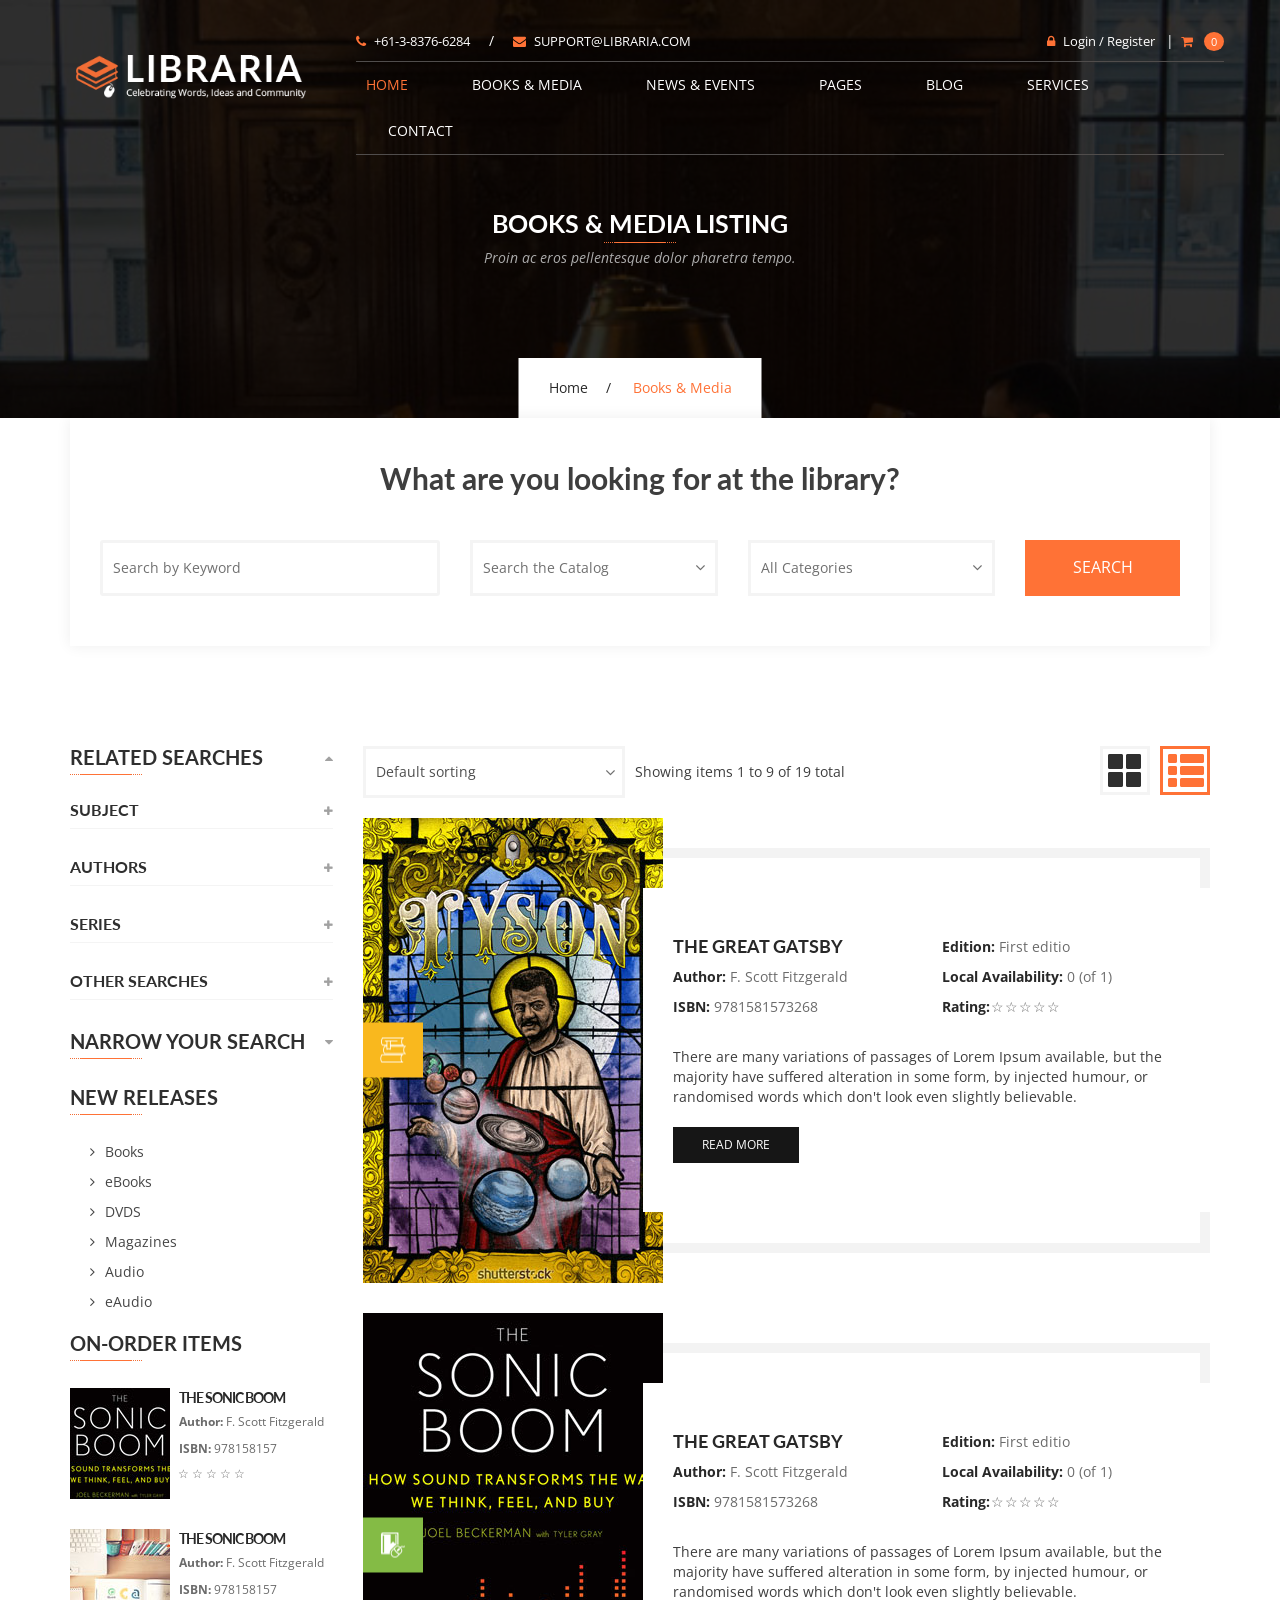
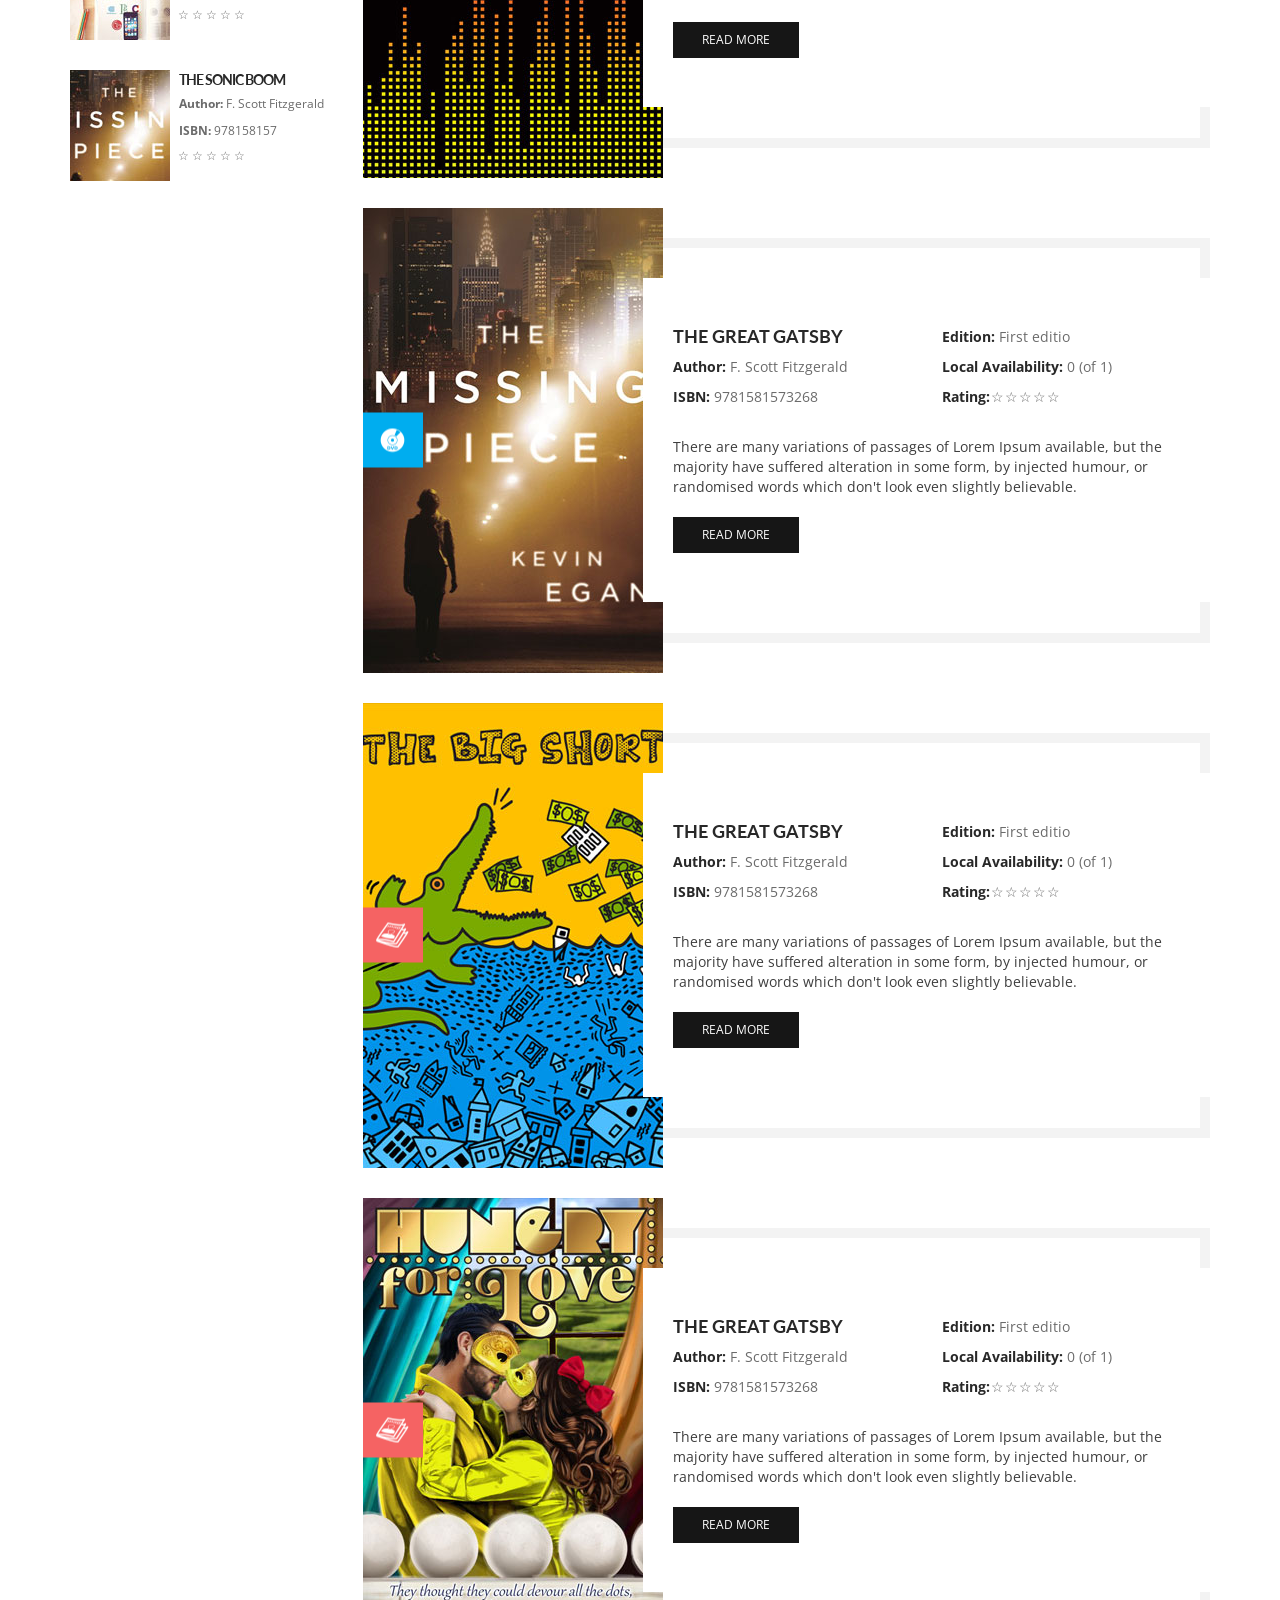
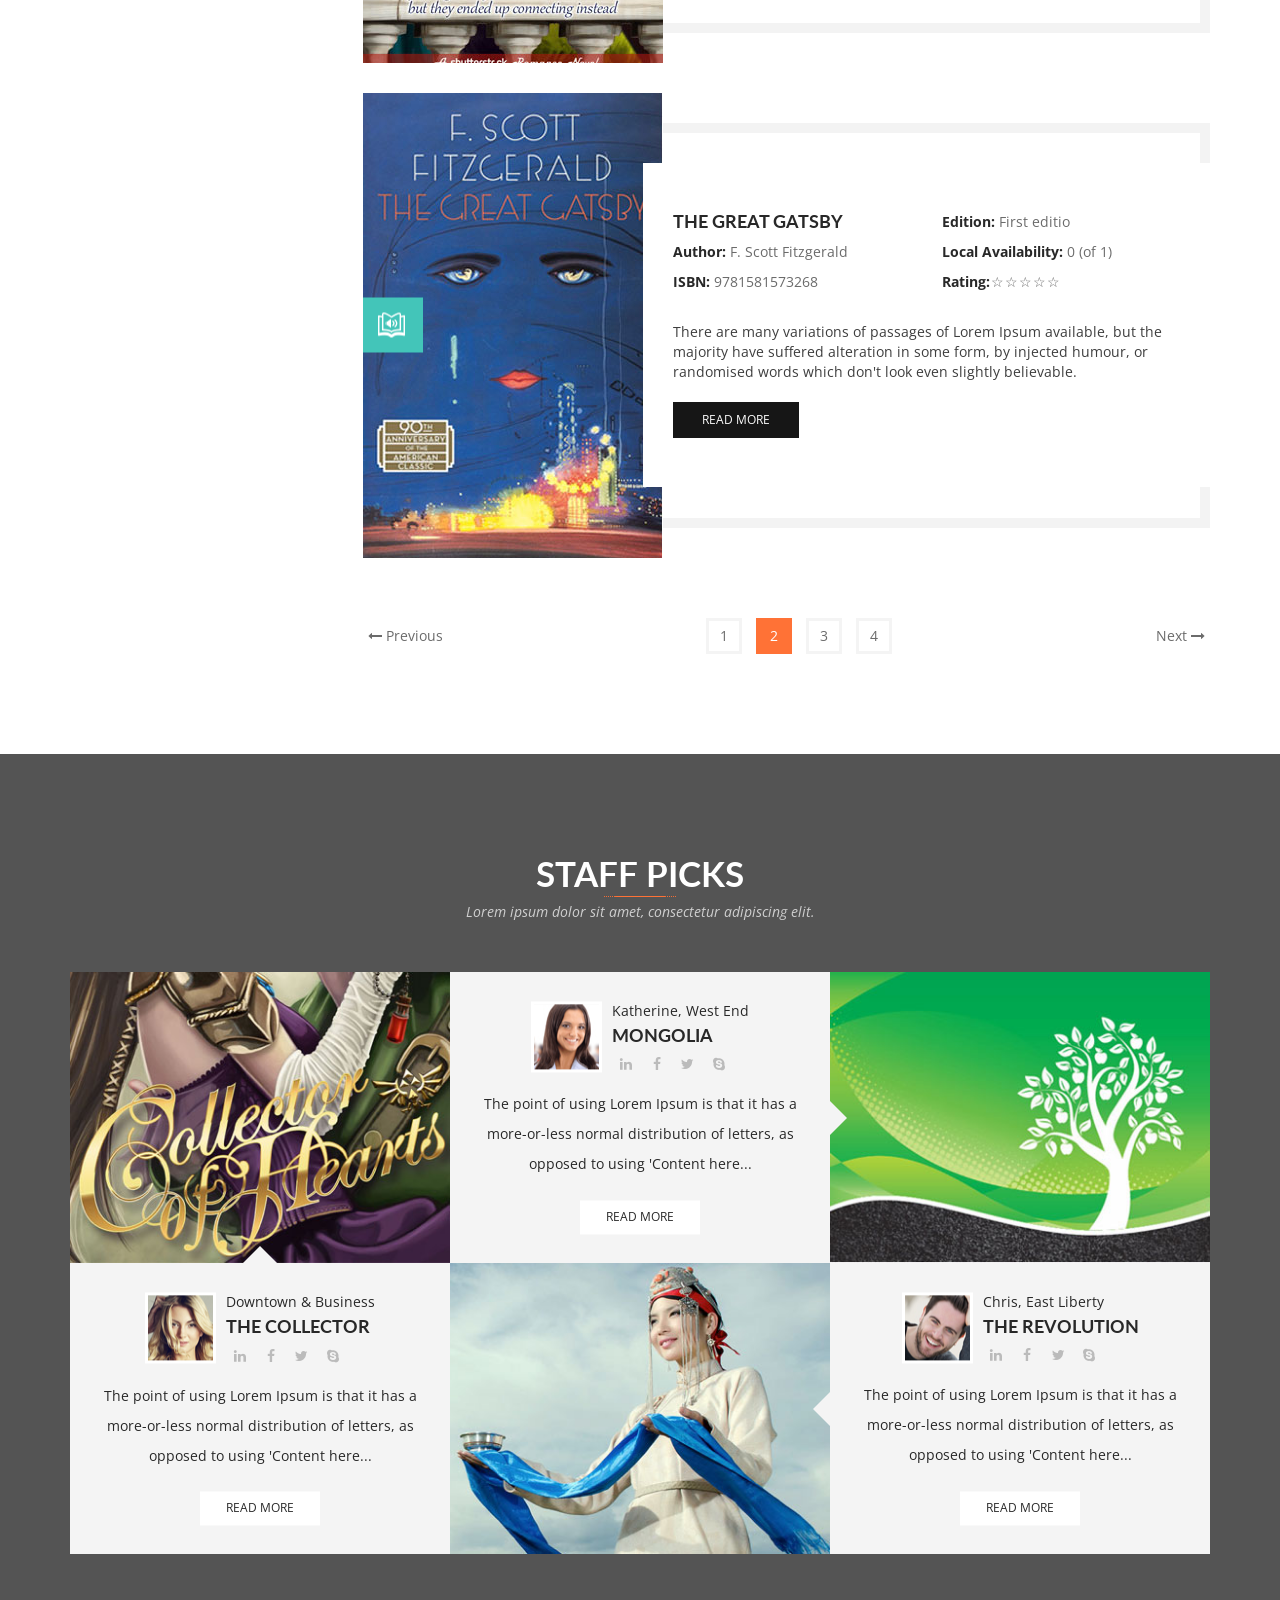
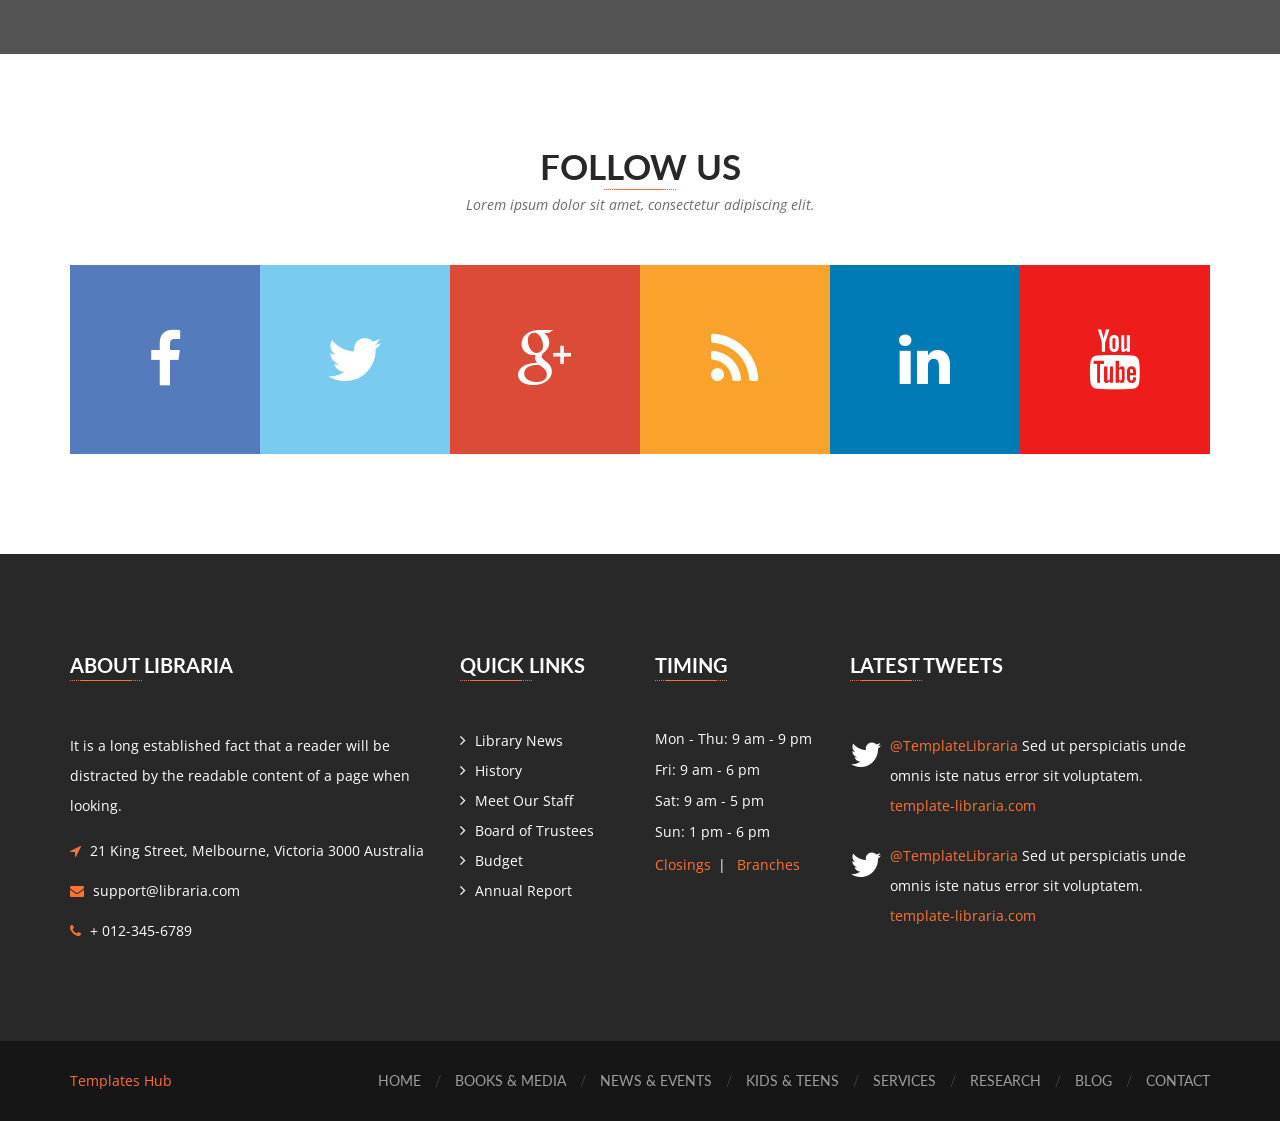
<file: books-media-list-view.html>
<!DOCTYPE html>
<html lang="zxx">
    

<head>        

        <!-- Meta -->
        <meta charset="utf-8" />
        <meta name="viewport" content="width=device-width,initial-scale=1,minimum-scale=1">

        <!-- Title -->
        <title>..:: LIBRARIA ::..</title>

        <!-- Favicon -->
        <link href="images/favicon.ico" rel="icon" type="image/x-icon" />

        <!-- Fonts -->
        <link href="https://fonts.googleapis.com/css?family=Open+Sans:300,300i,400,400i,600,600i,700,700i,800,800i%7CLato:100,100i,300,300i,400,400i,700,700i,900,900i" rel="stylesheet" />
        <link href="css/font-awesome.min.css" rel="stylesheet" type="text/css" />
        
        <!-- Mobile Menu -->
        <link href="css/mmenu.css" rel="stylesheet" type="text/css" />
        <link href="css/mmenu.positioning.css" rel="stylesheet" type="text/css" />
        
        <!-- Accordion Stylesheet -->
        <link rel="stylesheet" type="text/css" href="css/jquery.accordion.css">
        
        <!-- Stylesheet -->
        <link href="style.css" rel="stylesheet" type="text/css" />

        <!-- HTML5 shim and Respond.js for IE8 support of HTML5 elements and media queries -->
        <!-- WARNING: Respond.js doesn't work if you view the page via file:// -->
        <!--[if lt IE 9]>
        <script src="js/html5shiv.min.js"></script>
        <script src="js/respond.min.js"></script>
        <![endif]-->

    </head>

    <body>

        <!-- Start: Header Section -->
        <header id="header-v1" class="navbar-wrapper inner-navbar-wrapper">
            <div class="container">
                <div class="row">
                    <nav class="navbar navbar-default">
                        <div class="row">
                            <div class="col-md-3">
                                <div class="navbar-header">
                                    <div class="navbar-brand">
                                        <h1>
                                            <a href="index-2.html">
                                                <img src="images/libraria-logo-v1.png" alt="LIBRARIA" />
                                            </a>
                                        </h1>
                                    </div>
                                </div>
                            </div>
                            <div class="col-md-9">
                                <!-- Header Topbar -->
                                <div class="header-topbar hidden-sm hidden-xs">
                                    <div class="row">
                                        <div class="col-sm-6">
                                            <div class="topbar-info">
                                                <a href="tel:+61-3-8376-6284"><i class="fa fa-phone"></i>+61-3-8376-6284</a>
                                                <span>/</span>
                                                <a href="mailto:support@libraria.com"><i class="fa fa-envelope"></i>support@libraria.com</a>
                                            </div>
                                        </div>
                                        <div class="col-sm-6">
                                            <div class="topbar-links">
                                                <a href="signin.html"><i class="fa fa-lock"></i>Login / Register</a>
                                                <span>|</span>
                                                <div class="header-cart dropdown">
                                                    <a data-toggle="dropdown" class="dropdown-toggle" href="#">
                                                        <i class="fa fa-shopping-cart"></i>
                                                        <small>0</small>
                                                    </a>
                                                    <div class="dropdown-menu cart-dropdown">
                                                        <ul>
                                                            <li class="clearfix">
                                                                <img src="images/header-cart-image-01.jpg" alt="cart item" />
                                                                <div class="item-info">
                                                                    <div class="name">
                                                                        <a href="#">The Great Gatsby</a>
                                                                    </div>
                                                                    <div class="author"><strong>Author:</strong> F. Scott Fitzgerald</div>
                                                                    <div class="price">1 X $10.00</div>
                                                                </div>
                                                                <a class="remove" href="#"><i class="fa fa-trash-o"></i></a>
                                                            </li>
                                                            <li class="clearfix">
                                                                <img src="images/header-cart-image-02.jpg" alt="cart item" />
                                                                <div class="item-info">
                                                                    <div class="name">
                                                                        <a href="#">The Great Gatsby</a>
                                                                    </div>
                                                                    <div class="author"><strong>Author:</strong> F. Scott Fitzgerald</div>
                                                                    <div class="price">1 X $10.00</div>
                                                                </div>
                                                                <a class="remove" href="#"><i class="fa fa-trash-o"></i></a>
                                                            </li>
                                                            <li class="clearfix">
                                                                <img src="images/header-cart-image-03.jpg" alt="cart item" />
                                                                <div class="item-info">
                                                                    <div class="name">
                                                                        <a href="#">The Great Gatsby</a>
                                                                    </div>
                                                                    <div class="author"><strong>Author:</strong> F. Scott Fitzgerald</div>
                                                                    <div class="price">1 X $10.00</div>
                                                                </div>
                                                                <a class="remove" href="#"><i class="fa fa-trash-o"></i></a>
                                                            </li>
                                                        </ul>
                                                        <div class="cart-total">
                                                            <div class="title">SubTotal</div>
                                                            <div class="price">$30.00</div>
                                                        </div>
                                                        <div class="cart-buttons">
                                                            <a href="cart.html" class="btn btn-dark-gray">View Cart</a>
                                                            <a href="checkout.html" class="btn btn-primary">Checkout</a>
                                                        </div>
                                                    </div>
                                                </div>
                                            </div>
                                        </div>
                                    </div>
                                </div>
                                <div class="navbar-collapse hidden-sm hidden-xs">
                                    <ul class="nav navbar-nav">
                                        <li class="dropdown active">
                                            <a data-toggle="dropdown" class="dropdown-toggle disabled" href="index-2.html">Home</a>
                                            <ul class="dropdown-menu">
                                                <li><a href="index-2.html">Home V1</a></li>
                                                <li><a href="home-v2.html">Home V2</a></li>
                                                <li><a href="home-v3.html">Home V3</a></li>
                                            </ul>
                                        </li>
                                        <li class="dropdown">
                                            <a data-toggle="dropdown" class="dropdown-toggle disabled" href="books-media-list-view.html">Books &amp; Media</a>
                                            <ul class="dropdown-menu">
                                                <li><a href="books-media-list-view.html">Books &amp; Media List View</a></li>
                                                <li><a href="books-media-gird-view-v1.html">Books &amp; Media Grid View V1</a></li>
                                                <li><a href="books-media-gird-view-v2.html">Books &amp; Media Grid View V2</a></li>
                                                <li><a href="books-media-detail-v1.html">Books &amp; Media Detail V1</a></li>
                                                <li><a href="books-media-detail-v2.html">Books &amp; Media Detail V2</a></li>
                                            </ul>
                                        </li>
                                        <li class="dropdown">
                                            <a data-toggle="dropdown" class="dropdown-toggle disabled" href="news-events-list-view.html">News &amp; Events</a>
                                            <ul class="dropdown-menu">
                                                <li><a href="news-events-list-view.html">News &amp; Events List View</a></li>
                                                <li><a href="news-events-detail.html">News &amp; Events Detail</a></li>
                                            </ul>
                                        </li>
                                        <li class="dropdown">
                                            <a data-toggle="dropdown" class="dropdown-toggle disabled" href="#">Pages</a>
                                            <ul class="dropdown-menu">
                                                <li><a href="cart.html">Cart</a></li>
                                                <li><a href="checkout.html">Checkout</a></li>
                                                <li><a href="signin.html">Signin/Register</a></li>
                                                <li><a href="404.html">404/Error</a></li>
                                            </ul>
                                        </li>
                                        <li class="dropdown">
                                            <a data-toggle="dropdown" class="dropdown-toggle disabled" href="blog.html">Blog</a>
                                            <ul class="dropdown-menu">
                                                <li><a href="blog.html">Blog Grid View</a></li>
                                                <li><a href="blog-detail.html">Blog Detail</a></li>
                                            </ul>
                                        </li>
                                        <li><a href="services.html">Services</a></li>
                                        <li><a href="contact.html">Contact</a></li>
                                    </ul>
                                </div>
                            </div>
                        </div>
                        <div class="mobile-menu hidden-lg hidden-md">
                            <a href="#mobile-menu"><i class="fa fa-navicon"></i></a>
                            <div id="mobile-menu">
                                <ul>
                                    <li class="mobile-title">
                                        <h4>Navigation</h4>
                                        <a href="#" class="close"></a>
                                    </li>
                                    <li>
                                        <a href="index-2.html">Home</a>
                                        <ul>
                                            <li><a href="index-2.html">Home V1</a></li>
                                            <li><a href="home-v2.html">Home V2</a></li>
                                            <li><a href="home-v3.html">Home V3</a></li>
                                        </ul>
                                    </li>
                                    <li>
                                        <a href="books-media-list-view.html">Books &amp; Media</a>
                                        <ul>
                                            <li><a href="books-media-list-view.html">Books &amp; Media List View</a></li>
                                            <li><a href="books-media-gird-view-v1.html">Books &amp; Media Grid View V1</a></li>
                                            <li><a href="books-media-gird-view-v2.html">Books &amp; Media Grid View V2</a></li>
                                            <li><a href="books-media-detail-v1.html">Books &amp; Media Detail V1</a></li>
                                            <li><a href="books-media-detail-v2.html">Books &amp; Media Detail V2</a></li>
                                        </ul>
                                    </li>
                                    <li>
                                        <a href="news-events-list-view.html">News &amp; Events</a>
                                        <ul>
                                            <li><a href="news-events-list-view.html">News &amp; Events List View</a></li>
                                            <li><a href="news-events-detail.html">News &amp; Events Detail</a></li>
                                        </ul>
                                    </li>
                                    <li>
                                        <a href="#">Pages</a>
                                        <ul>
                                            <li><a href="cart.html">Cart</a></li>
                                            <li><a href="checkout.html">Checkout</a></li>
                                            <li><a href="signin.html">Signin/Register</a></li>
                                            <li><a href="404.html">404/Error</a></li>
                                        </ul>
                                    </li>
                                    <li>
                                        <a href="blog.html">Blog</a>
                                        <ul>
                                            <li><a href="blog.html">Blog Grid View</a></li>
                                            <li><a href="blog-detail.html">Blog Detail</a></li>
                                        </ul>
                                    </li>
                                    <li><a href="services.html">Services</a></li>
                                    <li><a href="contact.html">Contact</a></li>
                                </ul>
                            </div>
                        </div>
                    </nav>
                </div>
            </div>
        </header>
        <!-- End: Header Section -->
                
        <!-- Start: Page Banner -->
        <section class="page-banner services-banner">
            <div class="container">
                <div class="banner-header">
                    <h2>Books & Media Listing</h2>
                    <span class="underline center"></span>
                    <p class="lead">Proin ac eros pellentesque dolor pharetra tempo.</p>
                </div>
                <div class="breadcrumb">
                    <ul>
                        <li><a href="index-2.html">Home</a></li>
                        <li>Books & Media</li>
                    </ul>
                </div>
            </div>
        </section>
        <!-- End: Page Banner -->

        <!-- Start: Book & Media Section -->
        <div id="content" class="site-content">
            <div id="primary" class="content-area">
                <main id="main" class="site-main">
                    <div class="books-media-list">
                        <div class="container">
                            <div class="row">
                                <!-- Start: Search Section -->
                                <section class="search-filters">
                                    <div class="container">
                                        <div class="filter-box">
                                            <h3>What are you looking for at the library?</h3>
                                            <form action="http://libraria.demo.presstigers.com/index.html" method="get">
                                                <div class="col-md-4 col-sm-6">
                                                    <div class="form-group">
                                                        <label class="sr-only" for="keywords">Search by Keyword</label>
                                                        <input class="form-control" placeholder="Search by Keyword" id="keywords" name="keywords" type="text">
                                                    </div>
                                                </div>
                                                <div class="col-md-3 col-sm-6">
                                                    <div class="form-group">
                                                        <select name="catalog" id="catalog" class="form-control">
                                                            <option>Search the Catalog</option>
                                                            <option>Catalog 01</option>
                                                            <option>Catalog 02</option>
                                                            <option>Catalog 03</option>
                                                            <option>Catalog 04</option>
                                                            <option>Catalog 05</option>
                                                        </select>
                                                    </div>
                                                </div>
                                                <div class="col-md-3 col-sm-6">
                                                    <div class="form-group">
                                                        <select name="category" id="category" class="form-control">
                                                            <option>All Categories</option>
                                                            <option>Category 01</option>
                                                            <option>Category 02</option>
                                                            <option>Category 03</option>
                                                            <option>Category 04</option>
                                                            <option>Category 05</option>
                                                        </select>
                                                    </div>
                                                </div>
                                                <div class="col-md-2 col-sm-6">
                                                    <div class="form-group">
                                                        <input class="form-control" type="submit" value="Search">
                                                    </div>
                                                </div>
                                            </form>
                                        </div>
                                    </div>
                                </section>
                                <!-- End: Search Section -->
                            </div>
                            <div class="row">
                                <div class="col-md-9 col-md-push-3">
                                    <div class="filter-options margin-list">
                                        <div class="row">                                            
                                            <div class="col-md-4 col-sm-4">
                                                <select name="orderby">
                                                    <option selected="selected">Default sorting</option>
                                                    <option>Sort by popularity</option>
                                                    <option>Sort by rating</option>
                                                    <option>Sort by newness</option>
                                                    <option>Sort by price</option>
                                                </select>
                                            </div>
                                            <div class="col-md-4 col-sm-4">
                                                <div class="filter-result">Showing items 1 to 9 of 19 total</div>
                                            </div>
                                            <div class="col-md-3 col-sm-3 pull-right">
                                                <div class="filter-toggle">
                                                    <a href="books-media-gird-view-v1.html"><i class="glyphicon glyphicon-th-large"></i></a>
                                                    <a href="books-media-list-view.html" class="active"><i class="glyphicon glyphicon-th-list"></i></a>
                                                </div>
                                            </div>
                                        </div>
                                    </div>
                                    <div class="books-list">
                                        <article> 
                                            <div class="single-book-box">                                                
                                                <div class="post-thumbnail">
                                                    <div class="book-list-icon yellow-icon"></div>
                                                    <a href="books-media-detail-v1.html"><img alt="Book" src="images/books-media/list-view/book-media-01.jpg" /></a>                                                                 </div>
                                                <div class="post-detail">
                                                    <div class="books-social-sharing">
                                                        <ul>
                                                            <li><a href="#" target="_blank"><i class="fa fa-facebook"></i></a></li>
                                                            <li><a href="#" target="_blank"><i class="fa fa-twitter"></i></a></li>
                                                            <li><a href="#" target="_blank"><i class="fa fa-google-plus"></i></a></li>
                                                            <li><a href="#" target="_blank"><i class="fa fa-rss"></i></a></li>
                                                            <li><a href="#" target="_blank"><i class="fa fa-linkedin"></i></a></li>
                                                        </ul>
                                                    </div>
                                                    <div class="optional-links">
                                                        <ul>
                                                            <li>
                                                                <a href="#" target="_blank" data-toggle="blog-tags" data-placement="top" title="Add TO CART">
                                                                    <i class="fa fa-shopping-cart"></i>
                                                                </a>
                                                            </li>
                                                            <li>
                                                                <a href="#" target="_blank" data-toggle="blog-tags" data-placement="top" title="Like">
                                                                    <i class="fa fa-heart"></i>
                                                                </a>
                                                            </li>
                                                            <li>
                                                                <a href="#" target="_blank" data-toggle="blog-tags" data-placement="top" title="Mail"><i class="fa fa-envelope"></i>
                                                                </a>
                                                            </li>
                                                            <li>
                                                                <a href="#" target="_blank" data-toggle="blog-tags" data-placement="top" title="Search">
                                                                    <i class="fa fa-search"></i>
                                                                </a>
                                                            </li>
                                                            <li>
                                                                <a href="#" target="_blank" data-toggle="blog-tags" data-placement="top" title="Print">
                                                                    <i class="fa fa-print"></i>
                                                                </a>
                                                            </li>
                                                        </ul>
                                                    </div>
                                                    <header class="entry-header">
                                                        <div class="row">
                                                            <div class="col-sm-6">
                                                                <h3 class="entry-title">
                                                                    <a href="books-media-detail-v1.html">The Great Gatsby</a>
                                                                </h3>
                                                                <ul>
                                                                    <li><strong>Author:</strong> F. Scott Fitzgerald</li>
                                                                    <li><strong>ISBN:</strong> 9781581573268</li>
                                                                </ul>
                                                            </div>
                                                            <div class="col-sm-6">
                                                                <ul>
                                                                    <li><strong>Edition:</strong> First editio</li>
                                                                    <li><strong>Local Availability:</strong> 0 (of 1)</li>
                                                                    <li>
                                                                        <div class="rating">
                                                                            <strong>Rating: </strong>
                                                                            <span>☆</span>
                                                                            <span>☆</span>
                                                                            <span>☆</span>
                                                                            <span>☆</span>
                                                                            <span>☆</span>
                                                                        </div>
                                                                    </li>
                                                                </ul>                                                                
                                                            </div>
                                                        </div>
                                                    </header>
                                                    <div class="entry-content">
                                                        <p>There are many variations of passages of Lorem Ipsum available, but the majority have suffered alteration in some form, by injected humour, or randomised words which don't look even slightly believable.</p>
                                                    </div>
                                                    <footer class="entry-footer">
                                                        <a class="btn btn-dark-gray" href="books-media-detail-v1.html">Read More</a>
                                                    </footer>
                                                </div>
                                                <div class="clear"></div>
                                            </div>
                                        </article>
                                        <article> 
                                            <div class="single-book-box">
                                                <div class="post-thumbnail">
                                                    <div class="book-list-icon light-green-icon"></div>
                                                    <a href="books-media-detail-v1.html"><img alt="Book" src="images/books-media/list-view/book-media-02.jpg" /></a>                                                    
                                                </div>
                                                <div class="post-detail">
                                                    <div class="books-social-sharing">
                                                        <ul>
                                                            <li><a href="#" target="_blank"><i class="fa fa-facebook"></i></a></li>
                                                            <li><a href="#" target="_blank"><i class="fa fa-twitter"></i></a></li>
                                                            <li><a href="#" target="_blank"><i class="fa fa-google-plus"></i></a></li>
                                                            <li><a href="#" target="_blank"><i class="fa fa-rss"></i></a></li>
                                                            <li><a href="#" target="_blank"><i class="fa fa-linkedin"></i></a></li>
                                                        </ul>
                                                    </div>
                                                    <div class="optional-links">
                                                        <ul>
                                                            <li>
                                                                <a href="#" target="_blank" data-toggle="blog-tags" data-placement="top" title="Add TO CART">
                                                                    <i class="fa fa-shopping-cart"></i>
                                                                </a>
                                                            </li>
                                                            <li>
                                                                <a href="#" target="_blank" data-toggle="blog-tags" data-placement="top" title="Like">
                                                                    <i class="fa fa-heart"></i>
                                                                </a>
                                                            </li>
                                                            <li>
                                                                <a href="#" target="_blank" data-toggle="blog-tags" data-placement="top" title="Mail"><i class="fa fa-envelope"></i>
                                                                </a>
                                                            </li>
                                                            <li>
                                                                <a href="#" target="_blank" data-toggle="blog-tags" data-placement="top" title="Search">
                                                                    <i class="fa fa-search"></i>
                                                                </a>
                                                            </li>
                                                            <li>
                                                                <a href="#" target="_blank" data-toggle="blog-tags" data-placement="top" title="Print">
                                                                    <i class="fa fa-print"></i>
                                                                </a>
                                                            </li>
                                                        </ul>
                                                    </div>
                                                    <header class="entry-header">
                                                        <div class="row">
                                                            <div class="col-sm-6">
                                                                <h3 class="entry-title"><a href="books-media-detail-v1.html">The Great Gatsby</a></h3>
                                                                <ul>
                                                                    <li><strong>Author:</strong> F. Scott Fitzgerald</li>
                                                                    <li><strong>ISBN:</strong> 9781581573268</li>
                                                                </ul>
                                                            </div>
                                                            <div class="col-sm-6">
                                                                <ul>
                                                                    <li><strong>Edition:</strong> First editio</li>
                                                                    <li><strong>Local Availability:</strong> 0 (of 1)</li>
                                                                    <li>
                                                                        <div class="rating">
                                                                            <strong>Rating: </strong>
                                                                            <span>☆</span>
                                                                            <span>☆</span>
                                                                            <span>☆</span>
                                                                            <span>☆</span>
                                                                            <span>☆</span>
                                                                        </div>
                                                                    </li>
                                                                </ul>                                                                
                                                            </div>
                                                        </div>
                                                    </header>
                                                    <div class="entry-content">
                                                        <p>There are many variations of passages of Lorem Ipsum available, but the majority have suffered alteration in some form, by injected humour, or randomised words which don't look even slightly believable.</p>
                                                    </div>
                                                    <footer class="entry-footer">
                                                        <a class="btn btn-dark-gray" href="books-media-detail-v1.html">Read More</a>
                                                    </footer>
                                                </div>
                                            </div>
                                        </article>
                                        <article> 
                                            <div class="single-book-box">
                                                <div class="post-thumbnail">
                                                    <div class="book-list-icon blue-icon"></div>
                                                    <a href="books-media-detail-v1.html"><img alt="Book" src="images/books-media/list-view/book-media-03.jpg" /></a>
                                                </div>
                                                <div class="post-detail">
                                                    <div class="books-social-sharing">
                                                        <ul>
                                                            <li><a href="#" target="_blank"><i class="fa fa-facebook"></i></a></li>
                                                            <li><a href="#" target="_blank"><i class="fa fa-twitter"></i></a></li>
                                                            <li><a href="#" target="_blank"><i class="fa fa-google-plus"></i></a></li>
                                                            <li><a href="#" target="_blank"><i class="fa fa-rss"></i></a></li>
                                                            <li><a href="#" target="_blank"><i class="fa fa-linkedin"></i></a></li>
                                                        </ul>
                                                    </div>
                                                    <div class="optional-links">
                                                        <ul>
                                                            <li>
                                                                <a href="#" target="_blank" data-toggle="blog-tags" data-placement="top" title="Add TO CART">
                                                                    <i class="fa fa-shopping-cart"></i>
                                                                </a>
                                                            </li>
                                                            <li>
                                                                <a href="#" target="_blank" data-toggle="blog-tags" data-placement="top" title="Like">
                                                                    <i class="fa fa-heart"></i>
                                                                </a>
                                                            </li>
                                                            <li>
                                                                <a href="#" target="_blank" data-toggle="blog-tags" data-placement="top" title="Mail"><i class="fa fa-envelope"></i>
                                                                </a>
                                                            </li>
                                                            <li>
                                                                <a href="#" target="_blank" data-toggle="blog-tags" data-placement="top" title="Search">
                                                                    <i class="fa fa-search"></i>
                                                                </a>
                                                            </li>
                                                            <li>
                                                                <a href="#" target="_blank" data-toggle="blog-tags" data-placement="top" title="Print">
                                                                    <i class="fa fa-print"></i>
                                                                </a>
                                                            </li>
                                                        </ul>
                                                    </div>
                                                    <header class="entry-header">
                                                        <div class="row">
                                                            <div class="col-sm-6">
                                                                <h3 class="entry-title"><a href="books-media-detail-v1.html">The Great Gatsby</a></h3>
                                                                <ul>
                                                                    <li><strong>Author:</strong> F. Scott Fitzgerald</li>
                                                                    <li><strong>ISBN:</strong> 9781581573268</li>
                                                                </ul>
                                                            </div>
                                                            <div class="col-sm-6">
                                                                <ul>
                                                                    <li><strong>Edition:</strong> First editio</li>
                                                                    <li><strong>Local Availability:</strong> 0 (of 1)</li>
                                                                    <li>
                                                                        <div class="rating">
                                                                            <strong>Rating: </strong>
                                                                            <span>☆</span>
                                                                            <span>☆</span>
                                                                            <span>☆</span>
                                                                            <span>☆</span>
                                                                            <span>☆</span>
                                                                        </div>
                                                                    </li>
                                                                </ul>                                                                
                                                            </div>
                                                        </div>
                                                    </header>
                                                    <div class="entry-content">
                                                        <p>There are many variations of passages of Lorem Ipsum available, but the majority have suffered alteration in some form, by injected humour, or randomised words which don't look even slightly believable.</p>
                                                    </div>
                                                    <footer class="entry-footer">
                                                        <a class="btn btn-dark-gray" href="books-media-detail-v1.html">Read More</a>
                                                    </footer>
                                                </div>
                                            </div>
                                        </article>
                                        <article> 
                                            <div class="single-book-box">
                                                <div class="post-thumbnail">
                                                    <div class="book-list-icon red-icon"></div>
                                                    <a href="books-media-detail-v1.html"><img alt="Book" src="images/books-media/list-view/book-media-04.jpg" /></a>                                             
                                                </div>
                                                <div class="post-detail">
                                                    <div class="books-social-sharing">
                                                        <ul>
                                                            <li><a href="#" target="_blank"><i class="fa fa-facebook"></i></a></li>
                                                            <li><a href="#" target="_blank"><i class="fa fa-twitter"></i></a></li>
                                                            <li><a href="#" target="_blank"><i class="fa fa-google-plus"></i></a></li>
                                                            <li><a href="#" target="_blank"><i class="fa fa-rss"></i></a></li>
                                                            <li><a href="#" target="_blank"><i class="fa fa-linkedin"></i></a></li>
                                                        </ul>
                                                    </div>
                                                    <div class="optional-links">
                                                        <ul>
                                                            <li>
                                                                <a href="#" target="_blank" data-toggle="blog-tags" data-placement="top" title="Add TO CART">
                                                                    <i class="fa fa-shopping-cart"></i>
                                                                </a>
                                                            </li>
                                                            <li>
                                                                <a href="#" target="_blank" data-toggle="blog-tags" data-placement="top" title="Like">
                                                                    <i class="fa fa-heart"></i>
                                                                </a>
                                                            </li>
                                                            <li>
                                                                <a href="#" target="_blank" data-toggle="blog-tags" data-placement="top" title="Mail"><i class="fa fa-envelope"></i>
                                                                </a>
                                                            </li>
                                                            <li>
                                                                <a href="#" target="_blank" data-toggle="blog-tags" data-placement="top" title="Search">
                                                                    <i class="fa fa-search"></i>
                                                                </a>
                                                            </li>
                                                            <li>
                                                                <a href="#" target="_blank" data-toggle="blog-tags" data-placement="top" title="Print">
                                                                    <i class="fa fa-print"></i>
                                                                </a>
                                                            </li>
                                                        </ul>
                                                    </div>
                                                    <header class="entry-header">
                                                        <div class="row">
                                                            <div class="col-sm-6">
                                                                <h3 class="entry-title"><a href="books-media-detail-v1.html">The Great Gatsby</a></h3>
                                                                <ul>
                                                                    <li><strong>Author:</strong> F. Scott Fitzgerald</li>
                                                                    <li><strong>ISBN:</strong> 9781581573268</li>
                                                                </ul>
                                                            </div>
                                                            <div class="col-sm-6">
                                                                <ul>
                                                                    <li><strong>Edition:</strong> First editio</li>
                                                                    <li><strong>Local Availability:</strong> 0 (of 1)</li>
                                                                    <li>
                                                                        <div class="rating">
                                                                            <strong>Rating: </strong>
                                                                            <span>☆</span>
                                                                            <span>☆</span>
                                                                            <span>☆</span>
                                                                            <span>☆</span>
                                                                            <span>☆</span>
                                                                        </div>
                                                                    </li>
                                                                </ul>                                                                
                                                            </div>
                                                        </div>
                                                    </header>
                                                    <div class="entry-content">
                                                        <p>There are many variations of passages of Lorem Ipsum available, but the majority have suffered alteration in some form, by injected humour, or randomised words which don't look even slightly believable.</p>
                                                    </div>
                                                    <footer class="entry-footer">
                                                        <a class="btn btn-dark-gray" href="books-media-detail-v1.html">Read More</a>
                                                    </footer>
                                                </div>
                                            </div>
                                        </article>
                                        <article> 
                                            <div class="single-book-box">
                                                <div class="post-thumbnail">
                                                    <div class="book-list-icon red-icon"></div>
                                                    <a href="books-media-detail-v1.html"><img alt="Book" src="images/books-media/list-view/book-media-05.jpg" /></a>                                                 
                                                </div>
                                                <div class="post-detail">
                                                    <div class="books-social-sharing">
                                                        <ul>
                                                            <li><a href="#" target="_blank"><i class="fa fa-facebook"></i></a></li>
                                                            <li><a href="#" target="_blank"><i class="fa fa-twitter"></i></a></li>
                                                            <li><a href="#" target="_blank"><i class="fa fa-google-plus"></i></a></li>
                                                            <li><a href="#" target="_blank"><i class="fa fa-rss"></i></a></li>
                                                            <li><a href="#" target="_blank"><i class="fa fa-linkedin"></i></a></li>
                                                        </ul>
                                                    </div>
                                                    <div class="optional-links">
                                                        <ul>
                                                            <li>
                                                                <a href="#" target="_blank" data-toggle="blog-tags" data-placement="top" title="Add TO CART">
                                                                    <i class="fa fa-shopping-cart"></i>
                                                                </a>
                                                            </li>
                                                            <li>
                                                                <a href="#" target="_blank" data-toggle="blog-tags" data-placement="top" title="Like">
                                                                    <i class="fa fa-heart"></i>
                                                                </a>
                                                            </li>
                                                            <li>
                                                                <a href="#" target="_blank" data-toggle="blog-tags" data-placement="top" title="Mail"><i class="fa fa-envelope"></i>
                                                                </a>
                                                            </li>
                                                            <li>
                                                                <a href="#" target="_blank" data-toggle="blog-tags" data-placement="top" title="Search">
                                                                    <i class="fa fa-search"></i>
                                                                </a>
                                                            </li>
                                                            <li>
                                                                <a href="#" target="_blank" data-toggle="blog-tags" data-placement="top" title="Print">
                                                                    <i class="fa fa-print"></i>
                                                                </a>
                                                            </li>
                                                        </ul>
                                                    </div>
                                                    <header class="entry-header">
                                                        <div class="row">
                                                            <div class="col-sm-6">
                                                                <h3 class="entry-title"><a href="books-media-detail-v1.html">The Great Gatsby</a></h3>
                                                                <ul>
                                                                    <li><strong>Author:</strong> F. Scott Fitzgerald</li>
                                                                    <li><strong>ISBN:</strong> 9781581573268</li>
                                                                </ul>
                                                            </div>
                                                            <div class="col-sm-6">
                                                                <ul>
                                                                    <li><strong>Edition:</strong> First editio</li>
                                                                    <li><strong>Local Availability:</strong> 0 (of 1)</li>
                                                                    <li>
                                                                        <div class="rating">
                                                                            <strong>Rating: </strong>
                                                                            <span>☆</span>
                                                                            <span>☆</span>
                                                                            <span>☆</span>
                                                                            <span>☆</span>
                                                                            <span>☆</span>
                                                                        </div>
                                                                    </li>
                                                                </ul>                                                                
                                                            </div>
                                                        </div>
                                                    </header>
                                                    <div class="entry-content">
                                                        <p>There are many variations of passages of Lorem Ipsum available, but the majority have suffered alteration in some form, by injected humour, or randomised words which don't look even slightly believable.</p>
                                                    </div>
                                                    <footer class="entry-footer">
                                                        <a class="btn btn-dark-gray" href="books-media-detail-v1.html">Read More</a>
                                                    </footer>
                                                </div>
                                            </div>
                                        </article>
                                        <article> 
                                            <div class="single-book-box">
                                                <div class="post-thumbnail">
                                                    <div class="book-list-icon green-icon"></div>
                                                    <a href="books-media-detail-v1.html"><img alt="Book" src="images/books-media/list-view/book-media-06.jpg" /></a>
                                                </div>
                                                <div class="post-detail">
                                                    <div class="books-social-sharing">
                                                        <ul>
                                                            <li><a href="#" target="_blank"><i class="fa fa-facebook"></i></a></li>
                                                            <li><a href="#" target="_blank"><i class="fa fa-twitter"></i></a></li>
                                                            <li><a href="#" target="_blank"><i class="fa fa-google-plus"></i></a></li>
                                                            <li><a href="#" target="_blank"><i class="fa fa-rss"></i></a></li>
                                                            <li><a href="#" target="_blank"><i class="fa fa-linkedin"></i></a></li>
                                                        </ul>
                                                    </div>
                                                    <div class="optional-links">
                                                        <ul>
                                                            <li>
                                                                <a href="#" target="_blank" data-toggle="blog-tags" data-placement="top" title="Add TO CART">
                                                                    <i class="fa fa-shopping-cart"></i>
                                                                </a>
                                                            </li>
                                                            <li>
                                                                <a href="#" target="_blank" data-toggle="blog-tags" data-placement="top" title="Like">
                                                                    <i class="fa fa-heart"></i>
                                                                </a>
                                                            </li>
                                                            <li>
                                                                <a href="#" target="_blank" data-toggle="blog-tags" data-placement="top" title="Mail"><i class="fa fa-envelope"></i>
                                                                </a>
                                                            </li>
                                                            <li>
                                                                <a href="#" target="_blank" data-toggle="blog-tags" data-placement="top" title="Search">
                                                                    <i class="fa fa-search"></i>
                                                                </a>
                                                            </li>
                                                            <li>
                                                                <a href="#" target="_blank" data-toggle="blog-tags" data-placement="top" title="Print">
                                                                    <i class="fa fa-print"></i>
                                                                </a>
                                                            </li>
                                                        </ul>
                                                    </div>
                                                    <header class="entry-header">
                                                        <div class="row">
                                                            <div class="col-sm-6">
                                                                <h3 class="entry-title"><a href="books-media-detail-v1.html">The Great Gatsby</a></h3>
                                                                <ul>
                                                                    <li><strong>Author:</strong> F. Scott Fitzgerald</li>
                                                                    <li><strong>ISBN:</strong> 9781581573268</li>
                                                                </ul>
                                                            </div>
                                                            <div class="col-sm-6">
                                                                <ul>
                                                                    <li><strong>Edition:</strong> First editio</li>
                                                                    <li><strong>Local Availability:</strong> 0 (of 1)</li>
                                                                    <li>
                                                                        <div class="rating">
                                                                            <strong>Rating: </strong>
                                                                            <span>☆</span>
                                                                            <span>☆</span>
                                                                            <span>☆</span>
                                                                            <span>☆</span>
                                                                            <span>☆</span>
                                                                        </div>
                                                                    </li>
                                                                </ul>                                                                
                                                            </div>
                                                        </div>
                                                    </header>
                                                    <div class="entry-content">
                                                        <p>There are many variations of passages of Lorem Ipsum available, but the majority have suffered alteration in some form, by injected humour, or randomised words which don't look even slightly believable.</p>
                                                    </div>
                                                    <footer class="entry-footer">
                                                        <a class="btn btn-dark-gray" href="books-media-detail-v1.html">Read More</a>
                                                    </footer>
                                                </div>
                                            </div>
                                        </article>
                                    </div>
                                    <nav class="navigation pagination text-center">
                                        <h2 class="screen-reader-text">Posts navigation</h2>
                                        <div class="nav-links">
                                            <a class="prev page-numbers" href="#."><i class="fa fa-long-arrow-left"></i> Previous</a>
                                            <a class="page-numbers" href="#.">1</a>
                                            <span class="page-numbers current">2</span>
                                            <a class="page-numbers" href="#.">3</a>
                                            <a class="page-numbers" href="#.">4</a>
                                            <a class="next page-numbers" href="#.">Next <i class="fa fa-long-arrow-right"></i></a>
                                        </div>
                                    </nav>
                                </div>
                                <div class="col-md-3 col-md-pull-9">
                                    <aside id="secondary" class="sidebar widget-area" data-accordion-group>
                                        <div class="widget widget_related_search open" data-accordion>
                                            <h4 class="widget-title" data-control>Related Searches</h4>
                                            <div data-content>
                                                <div data-accordion>
                                                    <h5 class="widget-sub-title" data-control>Subject</h5>
                                                    <div class="widget_categories" data-content>
                                                        <ul>
                                                            <li><a href="#">Love stories <span>(18)</span></a></li>
                                                            <li><a href="#">Texas <span>(04)</span></a></li>
                                                            <li><a href="#">Rich people <span>(03)</span></a></li>
                                                            <li><a href="#">Humorous stories <span>(02)</span></a></li>
                                                            <li><a href="#">Widows <span>(02)</span></a></li>
                                                            <li><a href="#">Women <span>(11)</span></a></li>
                                                            <li><a href="#">Babysitters <span>(25)</span></a></li>
                                                            <li><a href="#">Law firms <span>(09)</span></a></li>
                                                        </ul>
                                                    </div>
                                                </div>
                                                <div data-accordion>
                                                    <h5 class="widget-sub-title" data-control>Authors</h5>
                                                    <div class="widget_categories" data-content>
                                                        <ul>
                                                            <li><a href="#">Love stories <span>(18)</span></a></li>
                                                            <li><a href="#">Texas <span>(04)</span></a></li>
                                                            <li><a href="#">Rich people <span>(03)</span></a></li>
                                                            <li><a href="#">Humorous stories <span>(02)</span></a></li>
                                                            <li><a href="#">Widows <span>(02)</span></a></li>
                                                            <li><a href="#">Women <span>(11)</span></a></li>
                                                            <li><a href="#">Babysitters <span>(25)</span></a></li>
                                                            <li><a href="#">Law firms <span>(09)</span></a></li>
                                                        </ul>
                                                    </div>
                                                    <div class="clearfix"></div>
                                                </div>
                                                <div data-accordion>
                                                    <h5 class="widget-sub-title" data-control>Series</h5>
                                                    <div class="widget_categories" data-content>
                                                        <ul>
                                                            <li><a href="#">Love stories <span>(18)</span></a></li>
                                                            <li><a href="#">Texas <span>(04)</span></a></li>
                                                            <li><a href="#">Rich people <span>(03)</span></a></li>
                                                            <li><a href="#">Humorous stories <span>(02)</span></a></li>
                                                            <li><a href="#">Widows <span>(02)</span></a></li>
                                                            <li><a href="#">Women <span>(11)</span></a></li>
                                                            <li><a href="#">Babysitters <span>(25)</span></a></li>
                                                            <li><a href="#">Law firms <span>(09)</span></a></li>
                                                        </ul>
                                                    </div>
                                                    <div class="clearfix"></div>
                                                </div>
                                                <div data-accordion>
                                                    <h5 class="widget-sub-title" data-control>Other Searches</h5>
                                                    <div class="widget_categories" data-content>
                                                        <ul>
                                                            <li><a href="#">Love stories <span>(18)</span></a></li>
                                                            <li><a href="#">Texas <span>(04)</span></a></li>
                                                            <li><a href="#">Rich people <span>(03)</span></a></li>
                                                            <li><a href="#">Humorous stories <span>(02)</span></a></li>
                                                            <li><a href="#">Widows <span>(02)</span></a></li>
                                                            <li><a href="#">Women <span>(11)</span></a></li>
                                                            <li><a href="#">Babysitters <span>(25)</span></a></li>
                                                            <li><a href="#">Law firms <span>(09)</span></a></li>
                                                        </ul>
                                                    </div>
                                                    <div class="clearfix"></div>
                                                </div>
                                            </div>
                                            <div class="clearfix"></div>
                                        </div>
                                        <div class="widget widget_narrow_search" data-accordion>
                                            <h4 class="widget-title" data-control>Narrow your search</h4>
                                            <div data-content>
                                                <div data-accordion>
                                                    <h5 class="widget-sub-title" data-control>Type of Material</h5>
                                                    <div class="widget_material" data-content>
                                                        <form action="#">
                                                            <label><input type="checkbox" name="material" value="books"> Books</label>
                                                            <label><input type="checkbox" name="material" value="electronic" checked> Electronic Resources</label>
                                                            <label><input type="checkbox" name="material" value="ebooks"> ebooks</label>
                                                            <label><input type="checkbox" name="material" value="soundrecording" checked> Sound Recording</label>
                                                            <label><input type="checkbox" name="material" value="largeprint"> Large Print</label>
                                                            <label><input type="checkbox" name="material" value="audioebooks" checked> Audio eBooks</label>
                                                        </form>
                                                    </div>
                                                </div>
                                                <div data-accordion>
                                                    <h5 class="widget-sub-title" data-control>Publishing Date </h5>
                                                    <div class="widget widget_material" data-content>
                                                        <form action="#">
                                                            <label><input type="checkbox" name="material" value="books"> Books</label>
                                                            <label><input type="checkbox" name="material" value="electronic" checked> Electronic Resources</label>
                                                            <label><input type="checkbox" name="material" value="ebooks"> ebooks</label>
                                                            <label><input type="checkbox" name="material" value="soundrecording" checked> Sound Recording</label>
                                                            <label><input type="checkbox" name="material" value="largeprint"> Large Print</label>
                                                            <label><input type="checkbox" name="material" value="audioebooks" checked> Audio eBooks</label>
                                                        </form>
                                                        <div class="clearfix"></div>
                                                    </div>
                                                    <div class="clearfix"></div>
                                                </div>
                                                <div data-accordion>
                                                    <h5 class="widget-sub-title" data-control>Popularity </h5>
                                                    <div class="widget widget_material" data-content>
                                                        <form action="#">
                                                            <label><input type="checkbox" name="material" value="books"> Books</label>
                                                            <label><input type="checkbox" name="material" value="electronic" checked> Electronic Resources</label>
                                                            <label><input type="checkbox" name="material" value="ebooks"> ebooks</label>
                                                            <label><input type="checkbox" name="material" value="soundrecording" checked> Sound Recording</label>
                                                            <label><input type="checkbox" name="material" value="largeprint"> Large Print</label>
                                                            <label><input type="checkbox" name="material" value="audioebooks" checked> Audio eBooks</label>
                                                        </form>
                                                    </div>
                                                    <div class="clearfix"></div>
                                                </div>
                                                <div data-accordion>
                                                    <h5 class="widget-sub-title" data-control>Language </h5>
                                                    <div class="widget widget_material" data-content>
                                                        <form action="#">
                                                            <label><input type="checkbox" name="material" value="books"> Books</label>
                                                            <label><input type="checkbox" name="material" value="electronic" checked> Electronic Resources</label>
                                                            <label><input type="checkbox" name="material" value="ebooks"> ebooks</label>
                                                            <label><input type="checkbox" name="material" value="soundrecording" checked> Sound Recording</label>
                                                            <label><input type="checkbox" name="material" value="largeprint"> Large Print</label>
                                                            <label><input type="checkbox" name="material" value="audioebooks" checked> Audio eBooks</label>
                                                        </form>
                                                    </div>
                                                    <div class="clearfix"></div>
                                                </div>
                                            </div>
                                            <div class="clearfix"></div>
                                        </div>
                                        <div class="widget widget_recent_releases">
                                            <h4 class="widget-title">New Releases</h4>
                                            <ul>
                                                <li><a href="#">Books</a></li>
                                                <li><a href="#">eBooks</a></li>
                                                <li><a href="#">DVDS</a></li>
                                                <li><a href="#">Magazines</a></li>
                                                <li><a href="#">Audio</a></li>
                                                <li><a href="#">eAudio</a></li>
                                            </ul>
                                            <div class="clearfix"></div>
                                        </div>
                                        <div class="widget widget_recent_entries">
                                            <h4 class="widget-title">On-Order Items</h4>
                                            <ul>
                                                <li>
                                                    <figure>
                                                        <img src="images/order-item-01.jpg" alt="product" />
                                                    </figure>
                                                    <a href="#">The Sonic Boom</a>
                                                    <span class="price"><strong>Author:</strong> F. Scott Fitzgerald</span>
                                                    <span><strong>ISBN:</strong> 978158157</span>
                                                    <div class="rating">
                                                        <span>☆</span>
                                                        <span>☆</span>
                                                        <span>☆</span>
                                                        <span>☆</span>
                                                        <span>☆</span>
                                                    </div>
                                                    <div class="clearfix"></div>
                                                </li>
                                                <li>
                                                    <figure>
                                                        <img src="images/order-item-02.jpg" alt="product" />
                                                    </figure>
                                                    <a href="#">The Sonic Boom</a>
                                                    <span class="price"><strong>Author:</strong> F. Scott Fitzgerald</span>
                                                    <span><strong>ISBN:</strong> 978158157</span>
                                                    <div class="rating">
                                                        <span>☆</span>
                                                        <span>☆</span>
                                                        <span>☆</span>
                                                        <span>☆</span>
                                                        <span>☆</span>
                                                    </div>
                                                    <div class="clearfix"></div>
                                                </li>
                                                <li>
                                                    <figure>
                                                        <img src="images/order-item-03.jpg" alt="product" />
                                                    </figure>
                                                    <a href="#">The Sonic Boom</a>
                                                    <span class="price"><strong>Author:</strong> F. Scott Fitzgerald</span>
                                                    <span><strong>ISBN:</strong> 978158157</span>
                                                    <div class="rating">
                                                        <span>☆</span>
                                                        <span>☆</span>
                                                        <span>☆</span>
                                                        <span>☆</span>
                                                        <span>☆</span>
                                                    </div>
                                                    <div class="clearfix"></div>
                                                </li>
                                            </ul>
                                            <div class="clearfix"></div>
                                        </div>
                                    </aside>
                                </div>
                            </div>
                        </div>
                        
                        <!-- Start: Staff Picks -->
                        <section class="team staff-picks">
                            <div class="container">
                                <div class="center-content">
                                    <h2 class="section-title">Staff Picks</h2>
                                    <span class="underline center"></span>
                                    <p class="lead">Lorem ipsum dolor sit amet, consectetur adipiscing elit.</p>
                                </div>
                                <div class="team-list">
                                    <div class="team-member">
                                        <figure>
                                            <img src="images/books-media/staff-pick/staff-picks-01.jpg" alt="Staff Pick" />
                                        </figure>
                                        <div class="content-block">
                                            <div class="member-info">
                                                <div class="member-thumb">
                                                    <img src="images/books-media/staff-pick/gail.jpg" alt="Katherine">
                                                </div>
                                                <div class="member-content">
                                                    <span class="designation">Downtown & Business</span>
                                                    <h4>The Collector</h4>
                                                    <ul class="social">
                                                        <li>
                                                            <a href="#" target="_blank">
                                                                <i class="fa fa-linkedin"></i>
                                                            </a>
                                                        </li>
                                                        <li>
                                                            <a href="#" target="_blank">
                                                                <i class="fa fa-facebook-f"></i>
                                                            </a>
                                                        </li>
                                                        <li>
                                                            <a href="#" target="_blank">
                                                                <i class="fa fa-twitter"></i>
                                                            </a>
                                                        </li>
                                                        <li>
                                                            <a href="#" target="_blank">
                                                                <i class="fa fa-skype"></i>
                                                            </a>
                                                        </li>
                                                    </ul>
                                                </div>
                                                <p>The point of using Lorem Ipsum is that it has a more-or-less normal distribution of letters, as opposed to using 'Content here...</p>
                                                <a class="btn btn-primary" href="#">Read More</a>
                                            </div>
                                        </div>
                                    </div>
                                    <div class="team-member">
                                        <figure>
                                            <img src="images/books-media/staff-pick/staff-picks-02.jpg" alt="Staff Pick" />
                                        </figure>
                                        <div class="content-block">
                                            <div class="member-info">
                                                <div class="member-thumb">
                                                    <img src="images/books-media/staff-pick/katherine.jpg" alt="Katherine">
                                                </div>
                                                <div class="member-content">
                                                    <span class="designation">Katherine, West End</span>
                                                    <h4>Mongolia</h4>
                                                    <ul class="social">
                                                        <li>
                                                            <a href="#" target="_blank">
                                                                <i class="fa fa-linkedin"></i>
                                                            </a>
                                                        </li>
                                                        <li>
                                                            <a href="#" target="_blank">
                                                                <i class="fa fa-facebook-f"></i>
                                                            </a>
                                                        </li>
                                                        <li>
                                                            <a href="#" target="_blank">
                                                                <i class="fa fa-twitter"></i>
                                                            </a>
                                                        </li>
                                                        <li>
                                                            <a href="#" target="_blank">
                                                                <i class="fa fa-skype"></i>
                                                            </a>
                                                        </li>
                                                    </ul>
                                                </div>
                                                <p>The point of using Lorem Ipsum is that it has a more-or-less normal distribution of letters, as opposed to using 'Content here...</p>
                                                <a class="btn btn-primary" href="#">Read More</a>
                                            </div>
                                        </div>
                                    </div>
                                    <div class="team-member">
                                        <figure>
                                            <img src="images/books-media/staff-pick/staff-picks-03.jpg" alt="Staff Pick" />
                                        </figure>
                                        <div class="content-block">
                                            <div class="member-info">
                                                <div class="member-thumb">
                                                    <img src="images/books-media/staff-pick/chris.jpg" alt="Katherine">
                                                </div>
                                                <div class="member-content">
                                                    <span class="designation">Chris, East Liberty</span>
                                                    <h4>The Revolution</h4>
                                                    <ul class="social">
                                                        <li>
                                                            <a href="#" target="_blank">
                                                                <i class="fa fa-linkedin"></i>
                                                            </a>
                                                        </li>
                                                        <li>
                                                            <a href="#" target="_blank">
                                                                <i class="fa fa-facebook-f"></i>
                                                            </a>
                                                        </li>
                                                        <li>
                                                            <a href="#" target="_blank">
                                                                <i class="fa fa-twitter"></i>
                                                            </a>
                                                        </li>
                                                        <li>
                                                            <a href="#" target="_blank">
                                                                <i class="fa fa-skype"></i>
                                                            </a>
                                                        </li>
                                                    </ul>
                                                </div>
                                                <p>The point of using Lorem Ipsum is that it has a more-or-less normal distribution of letters, as opposed to using 'Content here...</p>
                                                <a class="btn btn-primary" href="#">Read More</a>
                                            </div>
                                        </div>
                                    </div>
                                </div>
                            </div>
                        </section>
                        <!-- End: Staff Picks -->
                    </div>
                </main>
            </div>
        </div>
        <!-- End: Books & Media Section -->

        <!-- Start: Social Network -->
        <section class="social-network section-padding">
            <div class="container">
                <div class="center-content">
                    <h2 class="section-title">Follow Us</h2>
                    <span class="underline center"></span>
                    <p class="lead">Lorem ipsum dolor sit amet, consectetur adipiscing elit.</p>
                </div>
                <ul>
                    <li>
                        <a class="facebook" href="#" target="_blank">
                            <span>
                                <i class="fa fa-facebook-f"></i>
                            </span>
                        </a>
                    </li>
                    <li>
                        <a class="twitter" href="#" target="_blank">
                            <span>
                                <i class="fa fa-twitter"></i>
                            </span>
                        </a>
                    </li>
                    <li>
                        <a class="google" href="#" target="_blank">
                            <span>
                                <i class="fa fa-google-plus"></i>
                            </span>
                        </a>
                    </li>
                    <li>
                        <a class="rss" href="#" target="_blank">
                            <span>
                                <i class="fa fa-rss"></i>
                            </span>
                        </a>
                    </li>
                    <li>
                        <a class="linkedin" href="#" target="_blank">
                            <span>
                                <i class="fa fa-linkedin"></i>
                            </span>
                        </a>
                    </li>
                    <li>
                        <a class="youtube" href="#" target="_blank">
                            <span>
                                <i class="fa fa-youtube"></i>
                            </span>
                        </a>
                    </li>
                </ul>
            </div>
        </section>
        <!-- End: Social Network -->

        <!-- Start: Footer -->
        <footer class="site-footer">
            <div class="container">
                <div id="footer-widgets">
                    <div class="row">
                        <div class="col-md-4 col-sm-6 widget-container">
                            <div id="text-2" class="widget widget_text">
                                <h3 class="footer-widget-title">About Libraria</h3>
                                <span class="underline left"></span>
                                <div class="textwidget">
                                    It is a long established fact that a reader will be distracted by the readable content of a page when looking.
                                </div>
                                <address>
                                    <div class="info">
                                        <i class="fa fa-location-arrow"></i>
                                        <span>21 King Street, Melbourne, Victoria 3000 Australia</span>
                                    </div>
                                    <div class="info">
                                        <i class="fa fa-envelope"></i>
                                        <span><a href="mailto:support@libraria.com">support@libraria.com</a></span>
                                    </div>
                                    <div class="info">
                                        <i class="fa fa-phone"></i>
                                        <span><a href="tel:012-345-6789">+ 012-345-6789</a></span>
                                    </div>
                                </address>
                            </div>
                        </div>
                        <div class="col-md-2 col-sm-6 widget-container">
                            <div id="nav_menu-2" class="widget widget_nav_menu">
                                <h3 class="footer-widget-title">Quick Links</h3>
                                <span class="underline left"></span>
                                <div class="menu-quick-links-container">
                                    <ul id="menu-quick-links" class="menu">
                                        <li><a href="#">Library News</a></li>
                                        <li><a href="#">History</a></li>
                                        <li><a href="#">Meet Our Staff</a></li>
                                        <li><a href="#">Board of Trustees</a></li>
                                        <li><a href="#">Budget</a></li>
                                        <li><a href="#">Annual Report</a></li>
                                    </ul>
                                </div>
                            </div>
                        </div>
                        <div class="clearfix hidden-lg hidden-md hidden-xs tablet-margin-bottom"></div>
                        <div class="col-md-2 col-sm-6 widget-container">
                            <div id="text-4" class="widget widget_text">
                                <h3 class="footer-widget-title">Timing</h3>
                                <span class="underline left"></span>
                                <div class="timming-text-widget">
                                    <time datetime="2017-02-13">Mon - Thu: 9 am - 9 pm</time>
                                    <time datetime="2017-02-13">Fri: 9 am - 6 pm</time>
                                    <time datetime="2017-02-13">Sat: 9 am - 5 pm</time>
                                    <time datetime="2017-02-13">Sun: 1 pm - 6 pm</time>
                                    <ul>
                                        <li><a href="#">Closings</a></li>
                                        <li><a href="#">Branches</a></li>
                                    </ul>
                                </div>
                            </div>			
                        </div>
                        <div class="col-md-4 col-sm-6 widget-container">
                            <div class="widget twitter-widget">
                                <h3 class="footer-widget-title">Latest Tweets</h3>
                                <span class="underline left"></span>
                                <div id="twitter-feed">
                                    <ul>
                                        <li>
                                            <p><a href="#">@TemplateLibraria</a> Sed ut perspiciatis unde omnis iste natus error sit voluptatem. <a href="#">template-libraria.com</a></p>
                                        </li>
                                        <li>
                                            <p><a href="#">@TemplateLibraria</a> Sed ut perspiciatis unde omnis iste natus error sit voluptatem. <a href="#">template-libraria.com</a></p>
                                        </li>
                                    </ul>
                                </div>
                            </div>			
                        </div>
                    </div>
                </div>                
            </div>
            <div class="sub-footer">
                <div class="container">
                    <div class="row">
                        <div class="footer-text col-md-3">
                            <p><a target="_blank" href="https://www.templateshub.net">Templates Hub</a></p>
                        </div>
                        <div class="col-md-9 pull-right">
                            <ul>
                                <li><a href="index-2.html">Home</a></li>
                                <li><a href="books-media-list-view.html">Books &amp; Media</a></li>
                                <li><a href="news-events-list-view.html">News &amp; Events</a></li>
                                <li><a href="#">Kids &amp; Teens</a></li>
                                <li><a href="services.html">Services</a></li>
                                <li><a href="#">Research</a></li>
                                <li><a href="blog.html">Blog</a></li>
                                <li><a href="contact.html">Contact</a></li>
                            </ul>
                        </div>
                    </div>
                </div>
            </div>
        </footer>
        <!-- End: Footer -->

        <!-- jQuery Latest Version 1.x -->
        <script type="text/javascript" src="js/jquery-1.12.4.min.js"></script>
        
        <!-- jQuery UI -->
        <script type="text/javascript" src="js/jquery-ui.min.js"></script>
        
        <!-- jQuery Easing -->
        <script type="text/javascript" src="js/jquery.easing.1.3.js"></script>

        <!-- Bootstrap -->
        <script type="text/javascript" src="js/bootstrap.min.js"></script>
        
        <!-- Mobile Menu -->
        <script type="text/javascript" src="js/mmenu.min.js"></script>
        
        <!-- Harvey - State manager for media queries -->
        <script type="text/javascript" src="js/harvey.min.js"></script>
        
        <!-- Waypoints - Load Elements on View -->
        <script type="text/javascript" src="js/waypoints.min.js"></script>

        <!-- Facts Counter -->
        <script type="text/javascript" src="js/facts.counter.min.js"></script>

        <!-- MixItUp - Category Filter -->
        <script type="text/javascript" src="js/mixitup.min.js"></script>

        <!-- Owl Carousel -->
        <script type="text/javascript" src="js/owl.carousel.min.js"></script>
        
        <!-- Accordion -->
        <script type="text/javascript" src="js/accordion.min.js"></script>
        
        <!-- Responsive Tabs -->
        <script type="text/javascript" src="js/responsive.tabs.min.js"></script>
        
        <!-- Responsive Table -->
        <script type="text/javascript" src="js/responsive.table.min.js"></script>
        
        <!-- Masonry -->
        <script type="text/javascript" src="js/masonry.min.js"></script>
        
        <!-- Carousel Swipe -->
        <script type="text/javascript" src="js/carousel.swipe.min.js"></script>
        
        <!-- bxSlider -->
        <script type="text/javascript" src="js/bxslider.min.js"></script>
        
        <!-- Custom Scripts -->
        <script type="text/javascript" src="js/main.js"></script>

    </body>


</html>
</file>
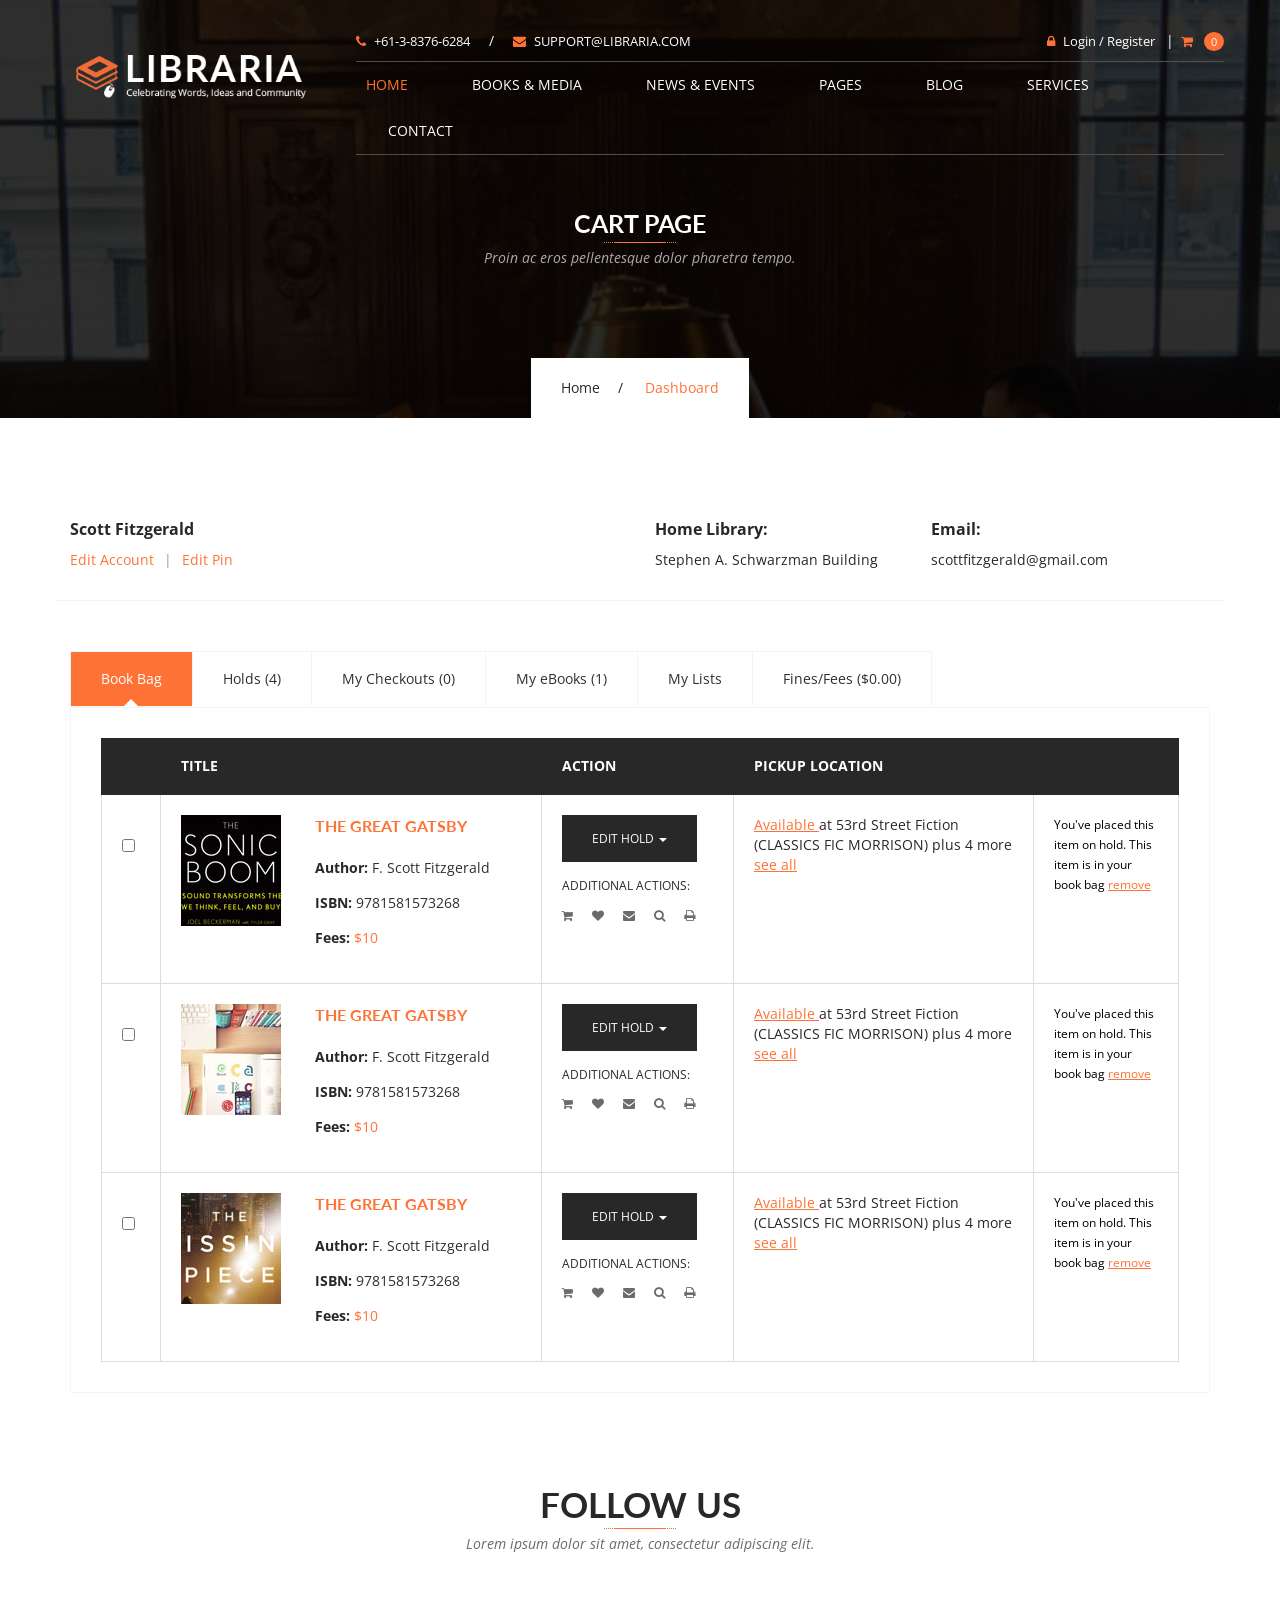
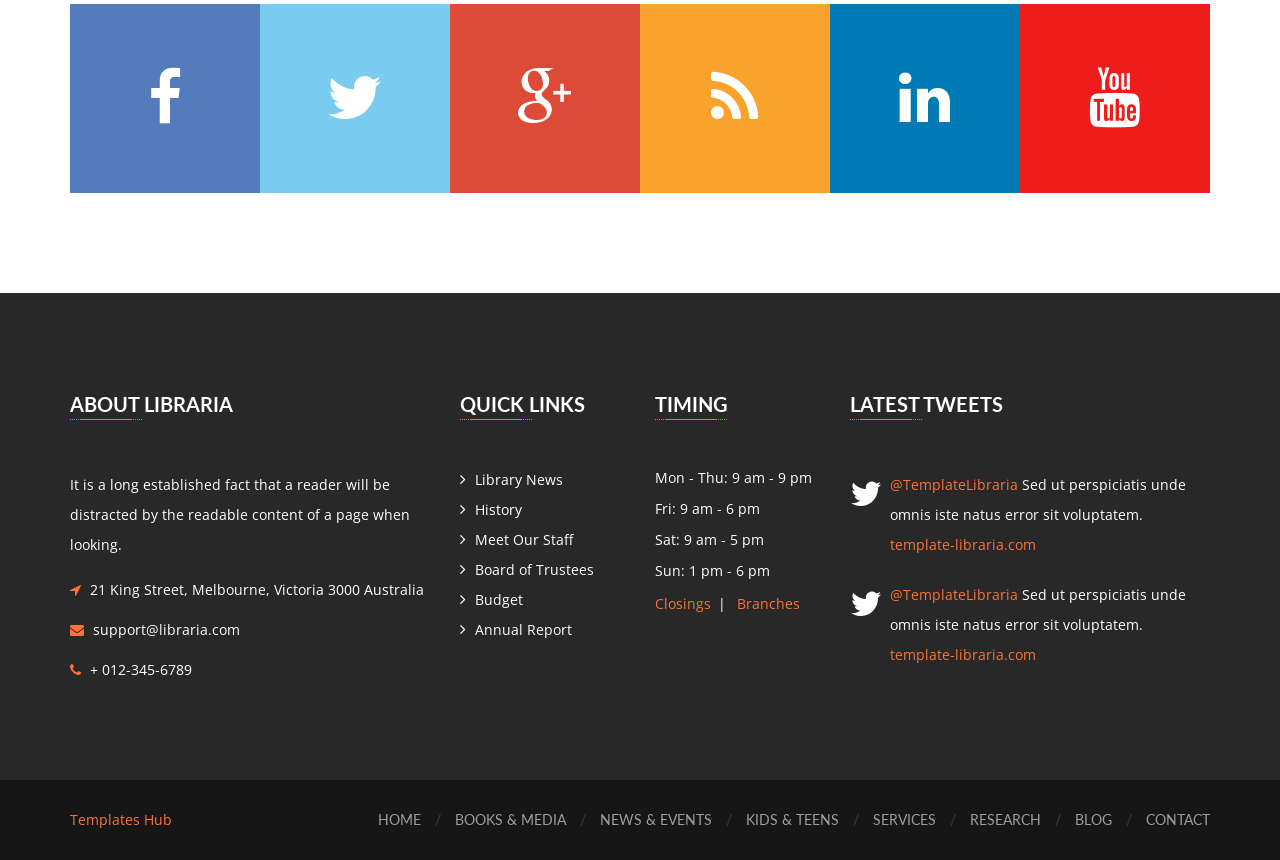
<file: cart.html>
<!DOCTYPE html>
<html lang="zxx">
    
    

<head>        
        
        <!-- Meta -->
        <meta charset="utf-8" />
        <meta name="viewport" content="width=device-width,initial-scale=1,minimum-scale=1">
        
        <!-- Title -->
        <title>..:: LIBRARIA ::..</title>
        
        <!-- Favicon -->
        <link href="images/favicon.ico" rel="icon" type="image/x-icon" />
        
        <!-- Fonts -->
        <link href="https://fonts.googleapis.com/css?family=Open+Sans:300,300i,400,400i,600,600i,700,700i,800,800i%7CLato:100,100i,300,300i,400,400i,700,700i,900,900i" rel="stylesheet" />
        <link href="css/font-awesome.min.css" rel="stylesheet" type="text/css" />
        
        <!-- Mobile Menu -->
        <link href="css/mmenu.css" rel="stylesheet" type="text/css" />
        <link href="css/mmenu.positioning.css" rel="stylesheet" type="text/css" />
        
        <!-- Responsive Table -->
        <link rel="stylesheet" type="text/css" href="css/responsivetable.css" />
        
        <!-- Stylesheet -->
        <link href="style.css" rel="stylesheet" type="text/css" />
        
        <!-- HTML5 shim and Respond.js for IE8 support of HTML5 elements and media queries -->
        <!-- WARNING: Respond.js doesn't work if you view the page via file:// -->
        <!--[if lt IE 9]>
        <script src="js/html5shiv.min.js"></script>
        <script src="js/respond.min.js"></script>
        <![endif]-->
        
    </head>
    
    <body>
        
        <!-- Start: Header Section -->
        <header id="header-v1" class="navbar-wrapper inner-navbar-wrapper">
            <div class="container">
                <div class="row">
                    <nav class="navbar navbar-default">
                        <div class="row">
                            <div class="col-md-3">
                                <div class="navbar-header">
                                    <div class="navbar-brand">
                                        <h1>
                                            <a href="index-2.html">
                                                <img src="images/libraria-logo-v1.png" alt="LIBRARIA" />
                                            </a>
                                        </h1>
                                    </div>
                                </div>
                            </div>
                            <div class="col-md-9">
                                <!-- Header Topbar -->
                                <div class="header-topbar hidden-sm hidden-xs">
                                    <div class="row">
                                        <div class="col-sm-6">
                                            <div class="topbar-info">
                                                <a href="tel:+61-3-8376-6284"><i class="fa fa-phone"></i>+61-3-8376-6284</a>
                                                <span>/</span>
                                                <a href="mailto:support@libraria.com"><i class="fa fa-envelope"></i>support@libraria.com</a>
                                            </div>
                                        </div>
                                        <div class="col-sm-6">
                                            <div class="topbar-links">
                                                <a href="signin.html"><i class="fa fa-lock"></i>Login / Register</a>
                                                <span>|</span>
                                                <div class="header-cart dropdown">
                                                    <a data-toggle="dropdown" class="dropdown-toggle" href="#">
                                                        <i class="fa fa-shopping-cart"></i>
                                                        <small>0</small>
                                                    </a>
                                                    <div class="dropdown-menu cart-dropdown">
                                                        <ul>
                                                            <li class="clearfix">
                                                                <img src="images/header-cart-image-01.jpg" alt="cart item" />
                                                                <div class="item-info">
                                                                    <div class="name">
                                                                        <a href="#">The Great Gatsby</a>
                                                                    </div>
                                                                    <div class="author"><strong>Author:</strong> F. Scott Fitzgerald</div>
                                                                    <div class="price">1 X $10.00</div>
                                                                </div>
                                                                <a class="remove" href="#"><i class="fa fa-trash-o"></i></a>
                                                            </li>
                                                            <li class="clearfix">
                                                                <img src="images/header-cart-image-02.jpg" alt="cart item" />
                                                                <div class="item-info">
                                                                    <div class="name">
                                                                        <a href="#">The Great Gatsby</a>
                                                                    </div>
                                                                    <div class="author"><strong>Author:</strong> F. Scott Fitzgerald</div>
                                                                    <div class="price">1 X $10.00</div>
                                                                </div>
                                                                <a class="remove" href="#"><i class="fa fa-trash-o"></i></a>
                                                            </li>
                                                            <li class="clearfix">
                                                                <img src="images/header-cart-image-03.jpg" alt="cart item" />
                                                                <div class="item-info">
                                                                    <div class="name">
                                                                        <a href="#">The Great Gatsby</a>
                                                                    </div>
                                                                    <div class="author"><strong>Author:</strong> F. Scott Fitzgerald</div>
                                                                    <div class="price">1 X $10.00</div>
                                                                </div>
                                                                <a class="remove" href="#"><i class="fa fa-trash-o"></i></a>
                                                            </li>
                                                        </ul>
                                                        <div class="cart-total">
                                                            <div class="title">SubTotal</div>
                                                            <div class="price">$30.00</div>
                                                        </div>
                                                        <div class="cart-buttons">
                                                            <a href="cart.html" class="btn btn-dark-gray">View Cart</a>
                                                            <a href="checkout.html" class="btn btn-primary">Checkout</a>
                                                        </div>
                                                    </div>
                                                </div>
                                            </div>
                                        </div>
                                    </div>
                                </div>
                                <div class="navbar-collapse hidden-sm hidden-xs">
                                    <ul class="nav navbar-nav">
                                        <li class="dropdown active">
                                            <a data-toggle="dropdown" class="dropdown-toggle disabled" href="index-2.html">Home</a>
                                            <ul class="dropdown-menu">
                                                <li><a href="index-2.html">Home V1</a></li>
                                                <li><a href="home-v2.html">Home V2</a></li>
                                                <li><a href="home-v3.html">Home V3</a></li>
                                            </ul>
                                        </li>
                                        <li class="dropdown">
                                            <a data-toggle="dropdown" class="dropdown-toggle disabled" href="books-media-list-view.html">Books &amp; Media</a>
                                            <ul class="dropdown-menu">
                                                <li><a href="books-media-list-view.html">Books &amp; Media List View</a></li>
                                                <li><a href="books-media-gird-view-v1.html">Books &amp; Media Grid View V1</a></li>
                                                <li><a href="books-media-gird-view-v2.html">Books &amp; Media Grid View V2</a></li>
                                                <li><a href="books-media-detail-v1.html">Books &amp; Media Detail V1</a></li>
                                                <li><a href="books-media-detail-v2.html">Books &amp; Media Detail V2</a></li>
                                            </ul>
                                        </li>
                                        <li class="dropdown">
                                            <a data-toggle="dropdown" class="dropdown-toggle disabled" href="news-events-list-view.html">News &amp; Events</a>
                                            <ul class="dropdown-menu">
                                                <li><a href="news-events-list-view.html">News &amp; Events List View</a></li>
                                                <li><a href="news-events-detail.html">News &amp; Events Detail</a></li>
                                            </ul>
                                        </li>
                                        <li class="dropdown">
                                            <a data-toggle="dropdown" class="dropdown-toggle disabled" href="#">Pages</a>
                                            <ul class="dropdown-menu">
                                                <li><a href="cart.html">Cart</a></li>
                                                <li><a href="checkout.html">Checkout</a></li>
                                                <li><a href="signin.html">Signin/Register</a></li>
                                                <li><a href="404.html">404/Error</a></li>
                                            </ul>
                                        </li>
                                        <li class="dropdown">
                                            <a data-toggle="dropdown" class="dropdown-toggle disabled" href="blog.html">Blog</a>
                                            <ul class="dropdown-menu">
                                                <li><a href="blog.html">Blog Grid View</a></li>
                                                <li><a href="blog-detail.html">Blog Detail</a></li>
                                            </ul>
                                        </li>
                                        <li><a href="services.html">Services</a></li>
                                        <li><a href="contact.html">Contact</a></li>
                                    </ul>
                                </div>
                            </div>
                        </div>
                        <div class="mobile-menu hidden-lg hidden-md">
                            <a href="#mobile-menu"><i class="fa fa-navicon"></i></a>
                            <div id="mobile-menu">
                                <ul>
                                    <li class="mobile-title">
                                        <h4>Navigation</h4>
                                        <a href="#" class="close"></a>
                                    </li>
                                    <li>
                                        <a href="index-2.html">Home</a>
                                        <ul>
                                            <li><a href="index-2.html">Home V1</a></li>
                                            <li><a href="home-v2.html">Home V2</a></li>
                                            <li><a href="home-v3.html">Home V3</a></li>
                                        </ul>
                                    </li>
                                    <li>
                                        <a href="books-media-list-view.html">Books &amp; Media</a>
                                        <ul>
                                            <li><a href="books-media-list-view.html">Books &amp; Media List View</a></li>
                                            <li><a href="books-media-gird-view-v1.html">Books &amp; Media Grid View V1</a></li>
                                            <li><a href="books-media-gird-view-v2.html">Books &amp; Media Grid View V2</a></li>
                                            <li><a href="books-media-detail-v1.html">Books &amp; Media Detail V1</a></li>
                                            <li><a href="books-media-detail-v2.html">Books &amp; Media Detail V2</a></li>
                                        </ul>
                                    </li>
                                    <li>
                                        <a href="news-events-list-view.html">News &amp; Events</a>
                                        <ul>
                                            <li><a href="news-events-list-view.html">News &amp; Events List View</a></li>
                                            <li><a href="news-events-detail.html">News &amp; Events Detail</a></li>
                                        </ul>
                                    </li>
                                    <li>
                                        <a href="#">Pages</a>
                                        <ul>
                                            <li><a href="cart.html">Cart</a></li>
                                            <li><a href="checkout.html">Checkout</a></li>
                                            <li><a href="signin.html">Signin/Register</a></li>
                                            <li><a href="404.html">404/Error</a></li>
                                        </ul>
                                    </li>
                                    <li>
                                        <a href="blog.html">Blog</a>
                                        <ul>
                                            <li><a href="blog.html">Blog Grid View</a></li>
                                            <li><a href="blog-detail.html">Blog Detail</a></li>
                                        </ul>
                                    </li>
                                    <li><a href="services.html">Services</a></li>
                                    <li><a href="contact.html">Contact</a></li>
                                </ul>
                            </div>
                        </div>
                    </nav>
                </div>
            </div>
        </header>
        <!-- End: Header Section -->
        
        <!-- Start: Page Banner -->
        <section class="page-banner services-banner">
            <div class="container">
                <div class="banner-header">
                    <h2>Cart Page</h2>
                    <span class="underline center"></span>
                    <p class="lead">Proin ac eros pellentesque dolor pharetra tempo.</p>
                </div>
                <div class="breadcrumb">
                    <ul>
                        <li><a href="index-2.html">Home</a></li>
                        <li>Dashboard</li>
                    </ul>
                </div>
            </div>
        </section>
        <!-- End: Page Banner -->
        <!-- Start: Cart Section -->
        <div id="content" class="site-content">
            <div id="primary" class="content-area">
                <main id="main" class="site-main">
                    <div class="cart-main">
                        <div class="container">
                            <div class="row">
                                <div class="cart-head">
                                    <div class="col-xs-12 col-sm-6 account-option">
                                        <strong>Scott Fitzgerald</strong>
                                        <ul>
                                            <li><a href="#">Edit Account</a></li>
                                            <li class="divider">|</li>
                                            <li><a href="#">Edit Pin </a></li>
                                        </ul>
                                    </div>
                                    <div class="col-xs-12 col-sm-6 library-info">
                                        <ul>
                                            <li>
                                                <strong>Home Library:</strong>
                                                Stephen A. Schwarzman Building
                                            </li>
                                            <li>
                                                <strong>Email:</strong>
                                                <a href="mailto:scottfitzgerald@gmail.com">scottfitzgerald@gmail.com</a>
                                            </li>
                                        </ul>
                                    </div>
                                    <div class="clearfix"></div>
                                </div>
                                <div class="col-md-12">
                                    <div class="page type-page status-publish hentry">
                                        <div class="entry-content">
                                            <div class="woocommerce table-tabs" id="responsiveTabs">
                                                <ul class="nav nav-tabs">
                                                    <li class="active"><b class="arrow-up"></b><a data-toggle="tab" href="#sectionA">Book Bag</a></li>
                                                    <li><b class="arrow-up"></b><a data-toggle="tab" href="#sectionB">Holds (4)</a></li>
                                                    <li><b class="arrow-up"></b><a data-toggle="tab" href="#sectionC">My Checkouts (0)</a></li>
                                                    <li><b class="arrow-up"></b><a data-toggle="tab" href="#sectionD">My eBooks (1)</a></li>
                                                    <li><b class="arrow-up"></b><a data-toggle="tab" href="#sectionE">My Lists</a></li>
                                                    <li><b class="arrow-up"></b><a data-toggle="tab" href="#sectionF">Fines/Fees ($0.00)</a></li>
                                                </ul>
                                                <div class="tab-content">
                                                    <div id="sectionA" class="tab-pane fade in active">
                                                        <form method="post" action="http://libraria.demo.presstigers.com/cart-page.html">
                                                            <table class="table table-bordered shop_table cart">
                                                                <thead>
                                                                    <tr>
                                                                        <th class="product-name">&nbsp;</th>
                                                                        <th class="product-name">Title</th>
                                                                        <th class="product-quantity">Action</th>
                                                                        <th class="product-price">Pickup Location </th>                                                                
                                                                        <th class="product-subtotal">&nbsp;</th>
                                                                    </tr>
                                                                </thead>
                                                                <tbody>
                                                                    <tr class="cart_item">
                                                                        <td data-title="cbox" class="product-cbox">
                                                                            <span>
                                                                                <input type="checkbox" id="cbox3" value="first_checkbox">
                                                                            </span>
                                                                        </td>
                                                                        <td data-title="Product" class="product-name">
                                                                            <span class="product-thumbnail">
                                                                                <a href="#"><img src="images/cart/cart-product-1.jpg" alt="cart-product-1"></a>
                                                                            </span>
                                                                            <span class="product-detail">
                                                                                <a href="#"><strong>The Great Gatsby</strong></a>
                                                                                <span><strong>Author:</strong> F. Scott Fitzgerald</span>
                                                                                <span><strong>ISBN:</strong> 9781581573268</span>
                                                                                <span><strong>Fees:</strong> <em>$10</em></span>
                                                                            </span>
                                                                        </td>
                                                                        <td data-title="action" class="product-action">
                                                                            <div class="dropdown">
                                                                                <a href="#" data-toggle="dropdown" class="dropdown-toggle">Edit Hold <b class="caret"></b></a>
                                                                                <ul class="dropdown-menu">
                                                                                    <li><a href="#">Edit Hold</a></li>
                                                                                    <li><a href="#">Cancel Hold</a></li>
                                                                                    <li><a href="#">Add Another Hold</a></li>
                                                                                </ul>
                                                                            </div>
                                                                            <div class="addition-action">
                                                                                <small>Additional Actions:</small>
                                                                                <ul>
                                                                                    <li><a href="#"><i class="fa fa-shopping-cart" aria-hidden="true"></i></a></li>
                                                                                    <li><a href="#"><i class="fa fa-heart" aria-hidden="true"></i></a></li>
                                                                                    <li><a href="#"><i class="fa fa-envelope" aria-hidden="true"></i></a></li>
                                                                                    <li><a href="#"><i class="fa fa-search" aria-hidden="true"></i></a></li>
                                                                                    <li><a href="#"><i class="fa fa-print" aria-hidden="true"></i></a></li>
                                                                                </ul>
                                                                            </div>
                                                                        </td>
                                                                        <td data-title="Price" class="product-price">
                                                                            <p><a href="#">Available </a> at 53rd Street Fiction (CLASSICS FIC MORRISON) plus 4 more <a href="#"> see all </a></p>
                                                                        </td>
                                                                        <td class="product-remove">
                                                                            You've placed this item on hold. This item is in your book bag <a href="#">remove</a>
                                                                        </td>
                                                                    </tr>
                                                                    <tr class="cart_item">
                                                                        <td>
                                                                            <span data-title="cbox" class="product-cbox">
                                                                                <input type="checkbox" id="cbox1" value="first_checkbox">
                                                                            </span>
                                                                        </td>
                                                                        <td data-title="Product" class="product-name">
                                                                            <span class="product-thumbnail">
                                                                                <a href="#"><img src="images/cart/cart-product-2.jpg" alt="cart-product-2"></a>
                                                                            </span>
                                                                            <span class="product-detail">
                                                                                <a href="#"><strong>The Great Gatsby</strong></a>
                                                                                <span><strong>Author:</strong> F. Scott Fitzgerald</span>
                                                                                <span><strong>ISBN:</strong> 9781581573268</span>
                                                                                <span><strong>Fees:</strong> <em>$10</em></span>
                                                                            </span>
                                                                        </td>
                                                                        <td data-title="action" class="product-action">
                                                                            <div class="dropdown">
                                                                                <a href="#" data-toggle="dropdown" class="dropdown-toggle">Edit Hold <b class="caret"></b></a>
                                                                                <ul class="dropdown-menu">
                                                                                    <li><a href="#">Edit Hold</a></li>
                                                                                    <li><a href="#">Cancel Hold</a></li>
                                                                                    <li><a href="#">Add Another Hold</a></li>
                                                                                </ul>
                                                                            </div>
                                                                            <div class="addition-action">
                                                                                <small>Additional Actions:</small>
                                                                                <ul>
                                                                                    <li><a href="#"><i class="fa fa-shopping-cart" aria-hidden="true"></i></a></li>
                                                                                    <li><a href="#"><i class="fa fa-heart" aria-hidden="true"></i></a></li>
                                                                                    <li><a href="#"><i class="fa fa-envelope" aria-hidden="true"></i></a></li>
                                                                                    <li><a href="#"><i class="fa fa-search" aria-hidden="true"></i></a></li>
                                                                                    <li><a href="#"><i class="fa fa-print" aria-hidden="true"></i></a></li>
                                                                                </ul>
                                                                            </div>
                                                                        </td>
                                                                        <td data-title="Price" class="product-price">
                                                                            <p><a href="#">Available </a> at 53rd Street Fiction (CLASSICS FIC MORRISON) plus 4 more <a href="#"> see all </a></p>
                                                                        </td>
                                                                        <td class="product-remove">
                                                                            You've placed this item on hold. This item is in your book bag <a href="#">remove</a>
                                                                        </td>
                                                                    </tr>
                                                                    <tr class="cart_item">
                                                                        <td>
                                                                            <span data-title="cbox" class="product-cbox">
                                                                                <input type="checkbox" id="cbox2" value="first_checkbox">
                                                                            </span>
                                                                        </td>
                                                                        <td data-title="Product" class="product-name">
                                                                            <span class="product-thumbnail">
                                                                                <a href="#"><img src="images/cart/cart-product-3.jpg" alt="cart-product-3"></a>
                                                                            </span>
                                                                            <span class="product-detail">
                                                                                <a href="#"><strong>The Great Gatsby</strong></a>
                                                                                <span><strong>Author:</strong> F. Scott Fitzgerald</span>
                                                                                <span><strong>ISBN:</strong> 9781581573268</span>
                                                                                <span><strong>Fees:</strong> <em>$10</em></span>
                                                                            </span>
                                                                        </td>
                                                                        <td data-title="action" class="product-action">
                                                                            <div class="dropdown">
                                                                                <a href="#" data-toggle="dropdown" class="dropdown-toggle">Edit Hold <b class="caret"></b></a>
                                                                                <ul class="dropdown-menu">
                                                                                    <li><a href="#">Edit Hold</a></li>
                                                                                    <li><a href="#">Cancel Hold</a></li>
                                                                                    <li><a href="#">Add Another Hold</a></li>
                                                                                </ul>
                                                                            </div>
                                                                            <div class="addition-action">
                                                                                <small>Additional Actions:</small>
                                                                                <ul>
                                                                                    <li><a href="#"><i class="fa fa-shopping-cart" aria-hidden="true"></i></a></li>
                                                                                    <li><a href="#"><i class="fa fa-heart" aria-hidden="true"></i></a></li>
                                                                                    <li><a href="#"><i class="fa fa-envelope" aria-hidden="true"></i></a></li>
                                                                                    <li><a href="#"><i class="fa fa-search" aria-hidden="true"></i></a></li>
                                                                                    <li><a href="#"><i class="fa fa-print" aria-hidden="true"></i></a></li>
                                                                                </ul>
                                                                            </div>
                                                                        </td>
                                                                        <td data-title="Price" class="product-price">
                                                                            <p><a href="#">Available </a> at 53rd Street Fiction (CLASSICS FIC MORRISON) plus 4 more <a href="#"> see all </a></p>
                                                                        </td>
                                                                        <td class="product-remove">
                                                                            You've placed this item on hold. This item is in your book bag <a href="#">remove</a>
                                                                        </td>
                                                                    </tr>
                                                                </tbody>
                                                            </table>
                                                        </form>
                                                    </div>
                                                    <div id="sectionB" class="tab-pane fade in">
                                                        <h5>Lorem Ipsum Dolor</h5>
                                                        <p>There are many variations of passages of Lorem Ipsum available, but the majority have suffered alteration in some form, by injected humour, or randomised words which don't look even slightly believable. If you are going to use a passage of Lorem Ipsum, you need to be sure there isn't anything embarrassing hidden in the middle of text. All the Lorem Ipsum generators on the Internet tend to repeat predefined chunks as necessary, making this the first true generator on the Internet.</p>
                                                    </div>
                                                    <div id="sectionC" class="tab-pane fade in">
                                                        <h5>Lorem Ipsum Dolor</h5>
                                                        <p>There are many variations of passages of Lorem Ipsum available, but the majority have suffered alteration in some form, by injected humour, or randomised words which don't look even slightly believable. If you are going to use a passage of Lorem Ipsum, you need to be sure there isn't anything embarrassing hidden in the middle of text. All the Lorem Ipsum generators on the Internet tend to repeat predefined chunks as necessary, making this the first true generator on the Internet.</p>
                                                    </div>
                                                    <div id="sectionD" class="tab-pane fade in">
                                                        <h5>Lorem Ipsum Dolor</h5>
                                                        <p>There are many variations of passages of Lorem Ipsum available, but the majority have suffered alteration in some form, by injected humour, or randomised words which don't look even slightly believable. If you are going to use a passage of Lorem Ipsum, you need to be sure there isn't anything embarrassing hidden in the middle of text. All the Lorem Ipsum generators on the Internet tend to repeat predefined chunks as necessary, making this the first true generator on the Internet.</p>
                                                    </div>                                                    
                                                    <div id="sectionE" class="tab-pane fade in">
                                                        <h5>Lorem Ipsum Dolor</h5>
                                                        <p>There are many variations of passages of Lorem Ipsum available, but the majority have suffered alteration in some form, by injected humour, or randomised words which don't look even slightly believable. If you are going to use a passage of Lorem Ipsum, you need to be sure there isn't anything embarrassing hidden in the middle of text. All the Lorem Ipsum generators on the Internet tend to repeat predefined chunks as necessary, making this the first true generator on the Internet.</p>
                                                    </div>                                                    
                                                    <div id="sectionF" class="tab-pane fade in">
                                                        <h5>Lorem Ipsum Dolor</h5>
                                                        <p>There are many variations of passages of Lorem Ipsum available, but the majority have suffered alteration in some form, by injected humour, or randomised words which don't look even slightly believable. If you are going to use a passage of Lorem Ipsum, you need to be sure there isn't anything embarrassing hidden in the middle of text. All the Lorem Ipsum generators on the Internet tend to repeat predefined chunks as necessary, making this the first true generator on the Internet.</p>
                                                    </div>
                                                </div>
                                            </div>
                                        </div><!-- .entry-content -->
                                    </div>
                                </div>
                            </div>
                        </div>
                    </div>
                </main>
            </div>
        </div>
        <!-- End: Cart Section -->
        
        <!-- Start: Social Network -->
        <section class="social-network section-padding">
            <div class="container">
                <div class="center-content">
                    <h2 class="section-title">Follow Us</h2>
                    <span class="underline center"></span>
                    <p class="lead">Lorem ipsum dolor sit amet, consectetur adipiscing elit.</p>
                </div>
                <ul>
                    <li>
                        <a class="facebook" href="#" target="_blank">
                            <span>
                                <i class="fa fa-facebook-f"></i>
                            </span>
                        </a>
                    </li>
                    <li>
                        <a class="twitter" href="#" target="_blank">
                            <span>
                                <i class="fa fa-twitter"></i>
                            </span>
                        </a>
                    </li>
                    <li>
                        <a class="google" href="#" target="_blank">
                            <span>
                                <i class="fa fa-google-plus"></i>
                            </span>
                        </a>
                    </li>
                    <li>
                        <a class="rss" href="#" target="_blank">
                            <span>
                                <i class="fa fa-rss"></i>
                            </span>
                        </a>
                    </li>
                    <li>
                        <a class="linkedin" href="#" target="_blank">
                            <span>
                                <i class="fa fa-linkedin"></i>
                            </span>
                        </a>
                    </li>
                    <li>
                        <a class="youtube" href="#" target="_blank">
                            <span>
                                <i class="fa fa-youtube"></i>
                            </span>
                        </a>
                    </li>
                </ul>
            </div>
        </section>
        <!-- End: Social Network -->
        
        <!-- Start: Footer -->
        <footer class="site-footer">
            <div class="container">
                <div id="footer-widgets">
                    <div class="row">
                        <div class="col-md-4 col-sm-6 widget-container">
                            <div id="text-2" class="widget widget_text">
                                <h3 class="footer-widget-title">About Libraria</h3>
                                <span class="underline left"></span>
                                <div class="textwidget">
                                    It is a long established fact that a reader will be distracted by the readable content of a page when looking.
                                </div>
                                <address>
                                    <div class="info">
                                        <i class="fa fa-location-arrow"></i>
                                        <span>21 King Street, Melbourne, Victoria 3000 Australia</span>
                                    </div>
                                    <div class="info">
                                        <i class="fa fa-envelope"></i>
                                        <span><a href="mailto:support@libraria.com">support@libraria.com</a></span>
                                    </div>
                                    <div class="info">
                                        <i class="fa fa-phone"></i>
                                        <span><a href="tel:012-345-6789">+ 012-345-6789</a></span>
                                    </div>
                                </address>
                            </div>
                        </div>
                        <div class="col-md-2 col-sm-6 widget-container">
                            <div id="nav_menu-2" class="widget widget_nav_menu">
                                <h3 class="footer-widget-title">Quick Links</h3>
                                <span class="underline left"></span>
                                <div class="menu-quick-links-container">
                                    <ul id="menu-quick-links" class="menu">
                                        <li><a href="#">Library News</a></li>
                                        <li><a href="#">History</a></li>
                                        <li><a href="#">Meet Our Staff</a></li>
                                        <li><a href="#">Board of Trustees</a></li>
                                        <li><a href="#">Budget</a></li>
                                        <li><a href="#">Annual Report</a></li>
                                    </ul>
                                </div>
                            </div>
                        </div>
                        <div class="clearfix hidden-lg hidden-md hidden-xs tablet-margin-bottom"></div>
                        <div class="col-md-2 col-sm-6 widget-container">
                            <div id="text-4" class="widget widget_text">
                                <h3 class="footer-widget-title">Timing</h3>
                                <span class="underline left"></span>
                                <div class="timming-text-widget">
                                    <time datetime="2017-02-13">Mon - Thu: 9 am - 9 pm</time>
                                    <time datetime="2017-02-13">Fri: 9 am - 6 pm</time>
                                    <time datetime="2017-02-13">Sat: 9 am - 5 pm</time>
                                    <time datetime="2017-02-13">Sun: 1 pm - 6 pm</time>
                                    <ul>
                                        <li><a href="#">Closings</a></li>
                                        <li><a href="#">Branches</a></li>
                                    </ul>
                                </div>
                            </div>			
                        </div>
                        <div class="col-md-4 col-sm-6 widget-container">
                            <div class="widget twitter-widget">
                                <h3 class="footer-widget-title">Latest Tweets</h3>
                                <span class="underline left"></span>
                                <div id="twitter-feed">
                                    <ul>
                                        <li>
                                            <p><a href="#">@TemplateLibraria</a> Sed ut perspiciatis unde omnis iste natus error sit voluptatem. <a href="#">template-libraria.com</a></p>
                                        </li>
                                        <li>
                                            <p><a href="#">@TemplateLibraria</a> Sed ut perspiciatis unde omnis iste natus error sit voluptatem. <a href="#">template-libraria.com</a></p>
                                        </li>
                                    </ul>
                                </div>
                            </div>			
                        </div>
                    </div>
                </div>                
            </div>
            <div class="sub-footer">
                <div class="container">
                    <div class="row">
                        <div class="footer-text col-md-3">
                            <p><a target="_blank" href="https://www.templateshub.net">Templates Hub</a></p>
                        </div>
                        <div class="col-md-9 pull-right">
                            <ul>
                                <li><a href="index-2.html">Home</a></li>
                                <li><a href="books-media-list-view.html">Books &amp; Media</a></li>
                                <li><a href="news-events-list-view.html">News &amp; Events</a></li>
                                <li><a href="#">Kids &amp; Teens</a></li>
                                <li><a href="services.html">Services</a></li>
                                <li><a href="#">Research</a></li>
                                <li><a href="blog.html">Blog</a></li>
                                <li><a href="contact.html">Contact</a></li>
                            </ul>
                        </div>
                    </div>
                </div>
            </div>
        </footer>
        <!-- End: Footer -->
        
        <!-- jQuery Latest Version 1.x -->
        <script type="text/javascript" src="js/jquery-1.12.4.min.js"></script>
        
        <!-- jQuery UI -->
        <script type="text/javascript" src="js/jquery-ui.min.js"></script>
        
        <!-- jQuery Easing -->
        <script type="text/javascript" src="js/jquery.easing.1.3.js"></script>

        <!-- Bootstrap -->
        <script type="text/javascript" src="js/bootstrap.min.js"></script>
        
        <!-- Mobile Menu -->
        <script type="text/javascript" src="js/mmenu.min.js"></script>
        
        <!-- Harvey - State manager for media queries -->
        <script type="text/javascript" src="js/harvey.min.js"></script>
        
        <!-- Waypoints - Load Elements on View -->
        <script type="text/javascript" src="js/waypoints.min.js"></script>

        <!-- Facts Counter -->
        <script type="text/javascript" src="js/facts.counter.min.js"></script>

        <!-- MixItUp - Category Filter -->
        <script type="text/javascript" src="js/mixitup.min.js"></script>

        <!-- Owl Carousel -->
        <script type="text/javascript" src="js/owl.carousel.min.js"></script>
        
        <!-- Accordion -->
        <script type="text/javascript" src="js/accordion.min.js"></script>
        
        <!-- Responsive Tabs -->
        <script type="text/javascript" src="js/responsive.tabs.min.js"></script>
        
        <!-- Responsive Table -->
        <script type="text/javascript" src="js/responsive.table.min.js"></script>
        
        <!-- Masonry -->
        <script type="text/javascript" src="js/masonry.min.js"></script>
        
        <!-- Carousel Swipe -->
        <script type="text/javascript" src="js/carousel.swipe.min.js"></script>
        
        <!-- bxSlider -->
        <script type="text/javascript" src="js/bxslider.min.js"></script>
        
        <!-- Custom Scripts -->
        <script type="text/javascript" src="js/main.js"></script> 
        
    </body>


</html>
</file>
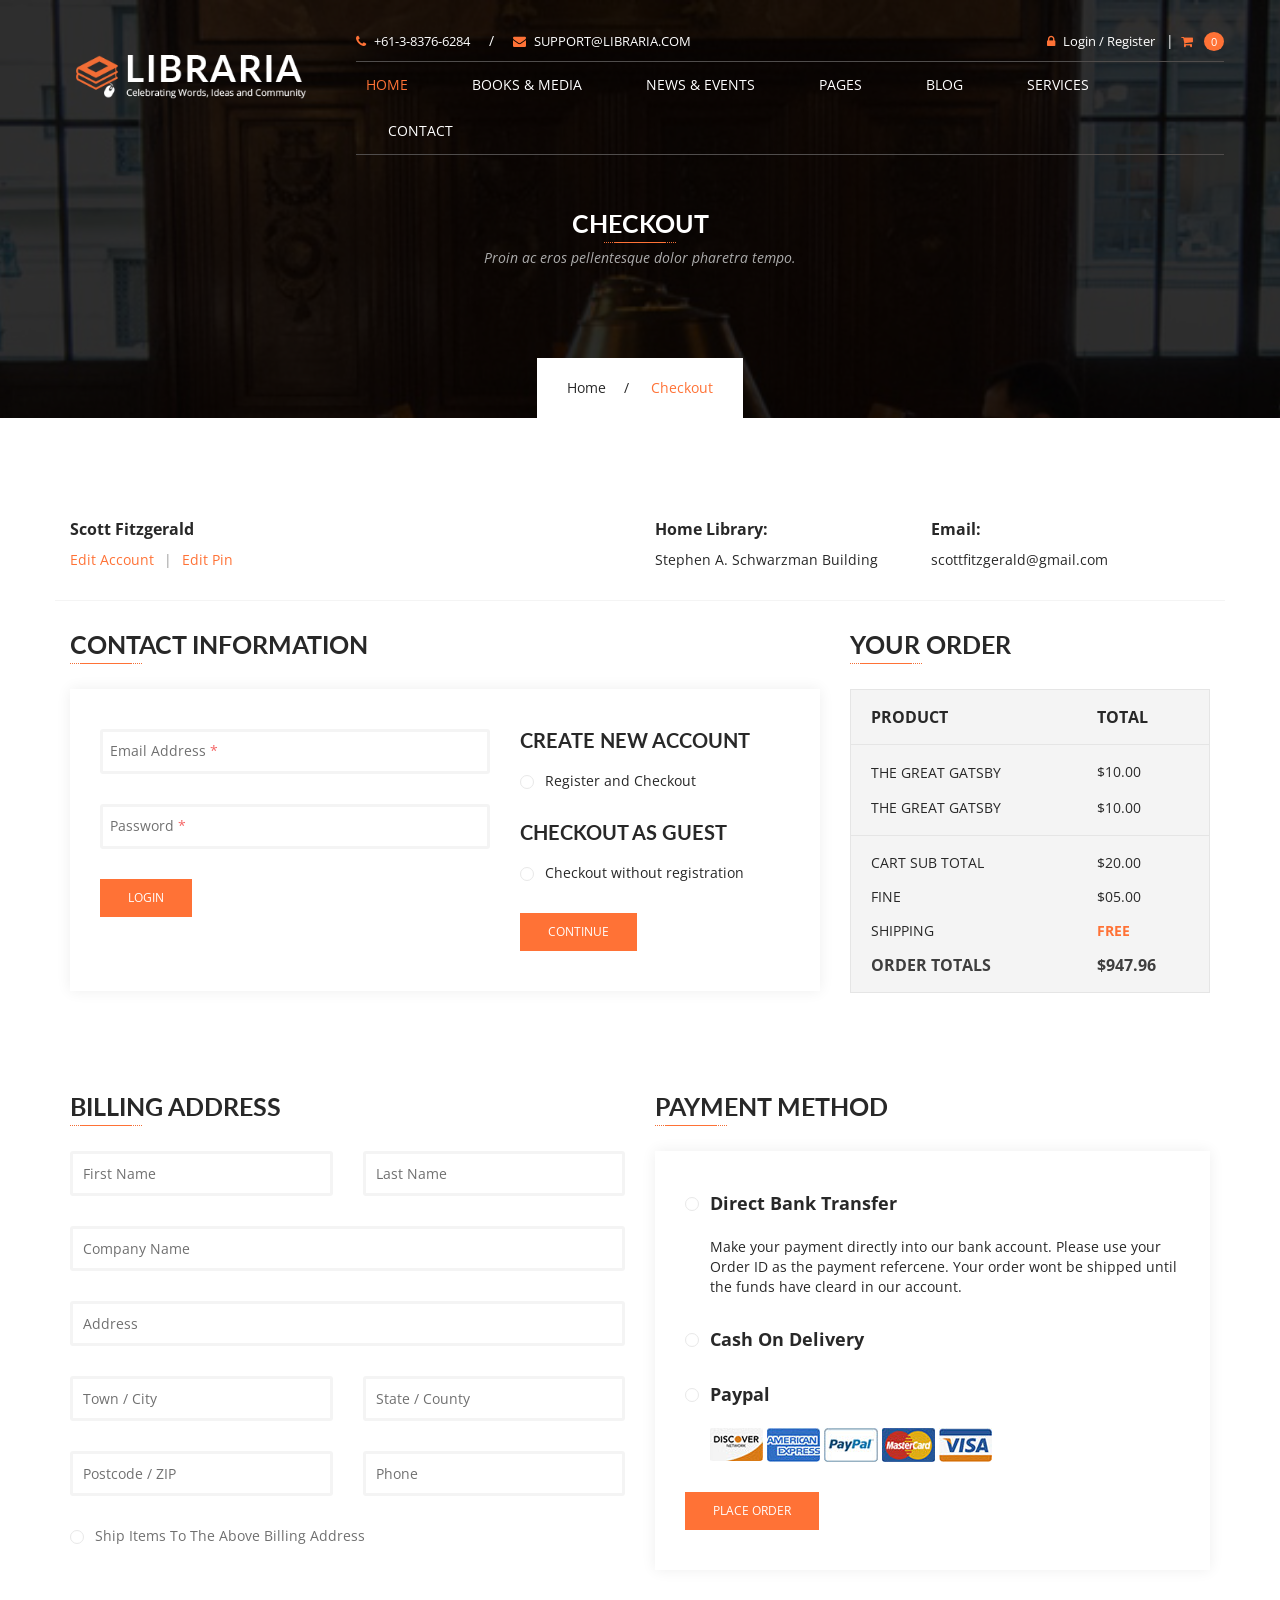
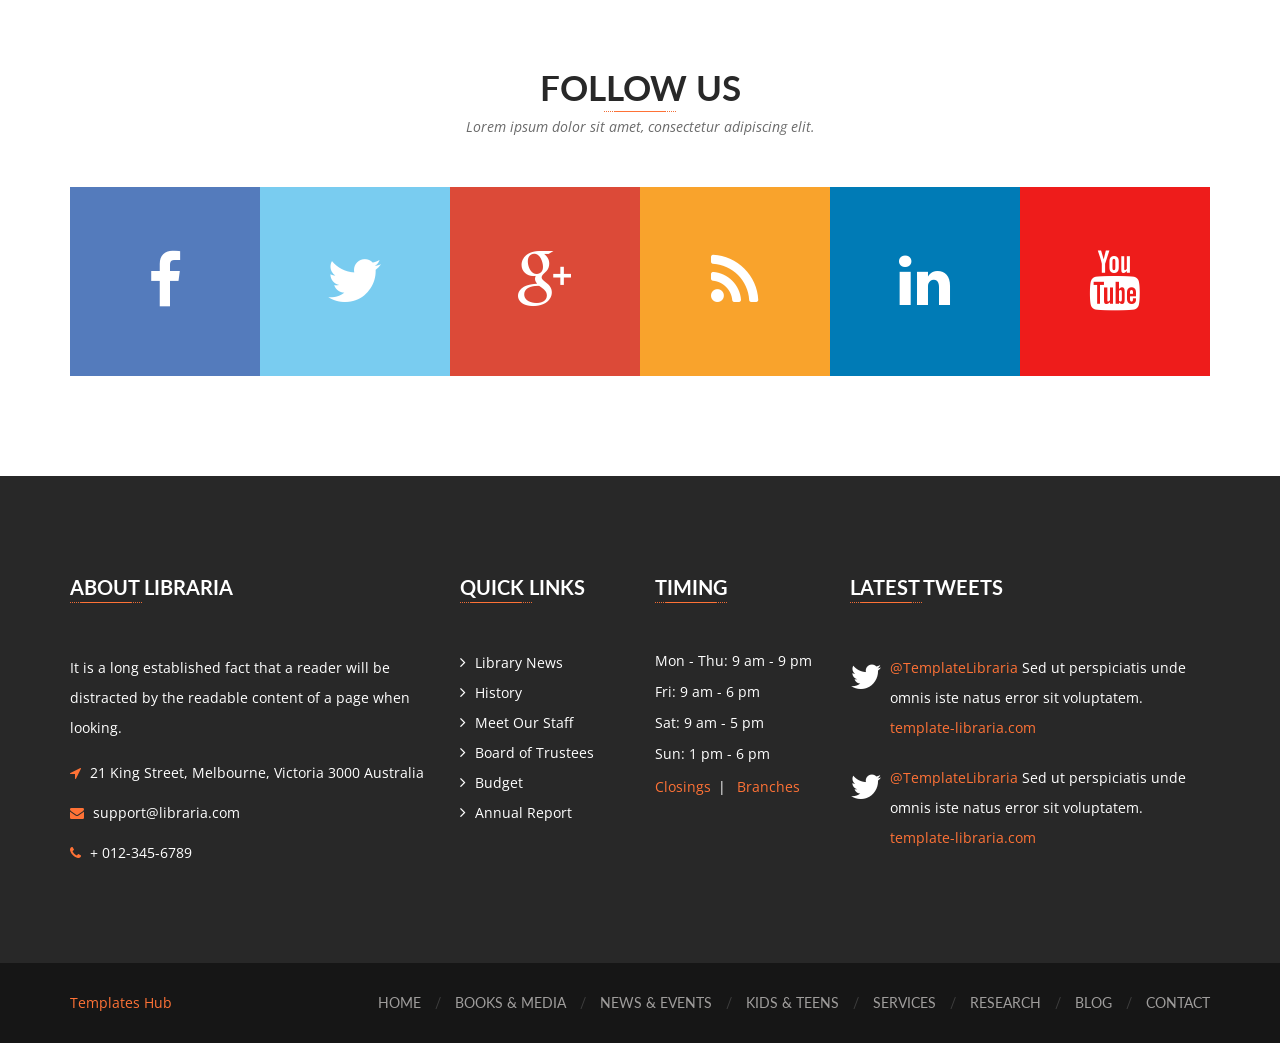
<file: checkout.html>
<!DOCTYPE html>
<html lang="zxx">

    

<head> 
        <!-- Meta -->
        <meta charset="utf-8" />
        <meta name="viewport" content="width=device-width,initial-scale=1,minimum-scale=1">

        <!-- Title -->
        <title>..:: LIBRARIA ::..</title>

        <!-- Favicon -->
        <link href="images/favicon.ico" rel="icon" type="image/x-icon" />

        <!-- Fonts -->
        <link href="https://fonts.googleapis.com/css?family=Open+Sans:300,300i,400,400i,600,600i,700,700i,800,800i%7CLato:100,100i,300,300i,400,400i,700,700i,900,900i" rel="stylesheet" />
        <link href="css/font-awesome.min.css" rel="stylesheet" type="text/css" />
        
        <!-- Mobile Menu -->
        <link href="css/mmenu.css" rel="stylesheet" type="text/css" />
        <link href="css/mmenu.positioning.css" rel="stylesheet" type="text/css" />

        <!-- Stylesheet -->
        <link href="style.css" rel="stylesheet" type="text/css" />

        <!-- HTML5 shim and Respond.js for IE8 support of HTML5 elements and media queries -->
        <!-- WARNING: Respond.js doesn't work if you view the page via file:// -->
        <!--[if lt IE 9]>
        <script src="js/html5shiv.min.js"></script>
        <script src="js/respond.min.js"></script>
        <![endif]-->
    </head>


    <body>
        
        <!-- Start: Header Section -->
        <header id="header-v1" class="navbar-wrapper inner-navbar-wrapper">
            <div class="container">
                <div class="row">
                    <nav class="navbar navbar-default">
                        <div class="row">
                            <div class="col-md-3">
                                <div class="navbar-header">
                                    <div class="navbar-brand">
                                        <h1>
                                            <a href="index-2.html">
                                                <img src="images/libraria-logo-v1.png" alt="LIBRARIA" />
                                            </a>
                                        </h1>
                                    </div>
                                </div>
                            </div>
                            <div class="col-md-9">
                                <!-- Header Topbar -->
                                <div class="header-topbar hidden-sm hidden-xs">
                                    <div class="row">
                                        <div class="col-sm-6">
                                            <div class="topbar-info">
                                                <a href="tel:+61-3-8376-6284"><i class="fa fa-phone"></i>+61-3-8376-6284</a>
                                                <span>/</span>
                                                <a href="mailto:support@libraria.com"><i class="fa fa-envelope"></i>support@libraria.com</a>
                                            </div>
                                        </div>
                                        <div class="col-sm-6">
                                            <div class="topbar-links">
                                                <a href="signin.html"><i class="fa fa-lock"></i>Login / Register</a>
                                                <span>|</span>
                                                <div class="header-cart dropdown">
                                                    <a data-toggle="dropdown" class="dropdown-toggle" href="#">
                                                        <i class="fa fa-shopping-cart"></i>
                                                        <small>0</small>
                                                    </a>
                                                    <div class="dropdown-menu cart-dropdown">
                                                        <ul>
                                                            <li class="clearfix">
                                                                <img src="images/header-cart-image-01.jpg" alt="cart item" />
                                                                <div class="item-info">
                                                                    <div class="name">
                                                                        <a href="#">The Great Gatsby</a>
                                                                    </div>
                                                                    <div class="author"><strong>Author:</strong> F. Scott Fitzgerald</div>
                                                                    <div class="price">1 X $10.00</div>
                                                                </div>
                                                                <a class="remove" href="#"><i class="fa fa-trash-o"></i></a>
                                                            </li>
                                                            <li class="clearfix">
                                                                <img src="images/header-cart-image-02.jpg" alt="cart item" />
                                                                <div class="item-info">
                                                                    <div class="name">
                                                                        <a href="#">The Great Gatsby</a>
                                                                    </div>
                                                                    <div class="author"><strong>Author:</strong> F. Scott Fitzgerald</div>
                                                                    <div class="price">1 X $10.00</div>
                                                                </div>
                                                                <a class="remove" href="#"><i class="fa fa-trash-o"></i></a>
                                                            </li>
                                                            <li class="clearfix">
                                                                <img src="images/header-cart-image-03.jpg" alt="cart item" />
                                                                <div class="item-info">
                                                                    <div class="name">
                                                                        <a href="#">The Great Gatsby</a>
                                                                    </div>
                                                                    <div class="author"><strong>Author:</strong> F. Scott Fitzgerald</div>
                                                                    <div class="price">1 X $10.00</div>
                                                                </div>
                                                                <a class="remove" href="#"><i class="fa fa-trash-o"></i></a>
                                                            </li>
                                                        </ul>
                                                        <div class="cart-total">
                                                            <div class="title">SubTotal</div>
                                                            <div class="price">$30.00</div>
                                                        </div>
                                                        <div class="cart-buttons">
                                                            <a href="cart.html" class="btn btn-dark-gray">View Cart</a>
                                                            <a href="checkout.html" class="btn btn-primary">Checkout</a>
                                                        </div>
                                                    </div>
                                                </div>
                                            </div>
                                        </div>
                                    </div>
                                </div>
                                <div class="navbar-collapse hidden-sm hidden-xs">
                                    <ul class="nav navbar-nav">
                                        <li class="dropdown active">
                                            <a data-toggle="dropdown" class="dropdown-toggle disabled" href="index-2.html">Home</a>
                                            <ul class="dropdown-menu">
                                                <li><a href="index-2.html">Home V1</a></li>
                                                <li><a href="home-v2.html">Home V2</a></li>
                                                <li><a href="home-v3.html">Home V3</a></li>
                                            </ul>
                                        </li>
                                        <li class="dropdown">
                                            <a data-toggle="dropdown" class="dropdown-toggle disabled" href="books-media-list-view.html">Books &amp; Media</a>
                                            <ul class="dropdown-menu">
                                                <li><a href="books-media-list-view.html">Books &amp; Media List View</a></li>
                                                <li><a href="books-media-gird-view-v1.html">Books &amp; Media Grid View V1</a></li>
                                                <li><a href="books-media-gird-view-v2.html">Books &amp; Media Grid View V2</a></li>
                                                <li><a href="books-media-detail-v1.html">Books &amp; Media Detail V1</a></li>
                                                <li><a href="books-media-detail-v2.html">Books &amp; Media Detail V2</a></li>
                                            </ul>
                                        </li>
                                        <li class="dropdown">
                                            <a data-toggle="dropdown" class="dropdown-toggle disabled" href="news-events-list-view.html">News &amp; Events</a>
                                            <ul class="dropdown-menu">
                                                <li><a href="news-events-list-view.html">News &amp; Events List View</a></li>
                                                <li><a href="news-events-detail.html">News &amp; Events Detail</a></li>
                                            </ul>
                                        </li>
                                        <li class="dropdown">
                                            <a data-toggle="dropdown" class="dropdown-toggle disabled" href="#">Pages</a>
                                            <ul class="dropdown-menu">
                                                <li><a href="cart.html">Cart</a></li>
                                                <li><a href="checkout.html">Checkout</a></li>
                                                <li><a href="signin.html">Signin/Register</a></li>
                                                <li><a href="404.html">404/Error</a></li>
                                            </ul>
                                        </li>
                                        <li class="dropdown">
                                            <a data-toggle="dropdown" class="dropdown-toggle disabled" href="blog.html">Blog</a>
                                            <ul class="dropdown-menu">
                                                <li><a href="blog.html">Blog Grid View</a></li>
                                                <li><a href="blog-detail.html">Blog Detail</a></li>
                                            </ul>
                                        </li>
                                        <li><a href="services.html">Services</a></li>
                                        <li><a href="contact.html">Contact</a></li>
                                    </ul>
                                </div>
                            </div>
                        </div>
                        <div class="mobile-menu hidden-lg hidden-md">
                            <a href="#mobile-menu"><i class="fa fa-navicon"></i></a>
                            <div id="mobile-menu">
                                <ul>
                                    <li class="mobile-title">
                                        <h4>Navigation</h4>
                                        <a href="#" class="close"></a>
                                    </li>
                                    <li>
                                        <a href="index-2.html">Home</a>
                                        <ul>
                                            <li><a href="index-2.html">Home V1</a></li>
                                            <li><a href="home-v2.html">Home V2</a></li>
                                            <li><a href="home-v3.html">Home V3</a></li>
                                        </ul>
                                    </li>
                                    <li>
                                        <a href="books-media-list-view.html">Books &amp; Media</a>
                                        <ul>
                                            <li><a href="books-media-list-view.html">Books &amp; Media List View</a></li>
                                            <li><a href="books-media-gird-view-v1.html">Books &amp; Media Grid View V1</a></li>
                                            <li><a href="books-media-gird-view-v2.html">Books &amp; Media Grid View V2</a></li>
                                            <li><a href="books-media-detail-v1.html">Books &amp; Media Detail V1</a></li>
                                            <li><a href="books-media-detail-v2.html">Books &amp; Media Detail V2</a></li>
                                        </ul>
                                    </li>
                                    <li>
                                        <a href="news-events-list-view.html">News &amp; Events</a>
                                        <ul>
                                            <li><a href="news-events-list-view.html">News &amp; Events List View</a></li>
                                            <li><a href="news-events-detail.html">News &amp; Events Detail</a></li>
                                        </ul>
                                    </li>
                                    <li>
                                        <a href="#">Pages</a>
                                        <ul>
                                            <li><a href="cart.html">Cart</a></li>
                                            <li><a href="checkout.html">Checkout</a></li>
                                            <li><a href="signin.html">Signin/Register</a></li>
                                            <li><a href="404.html">404/Error</a></li>
                                        </ul>
                                    </li>
                                    <li>
                                        <a href="blog.html">Blog</a>
                                        <ul>
                                            <li><a href="blog.html">Blog Grid View</a></li>
                                            <li><a href="blog-detail.html">Blog Detail</a></li>
                                        </ul>
                                    </li>
                                    <li><a href="services.html">Services</a></li>
                                    <li><a href="contact.html">Contact</a></li>
                                </ul>
                            </div>
                        </div>
                    </nav>
                </div>
            </div>
        </header>
        <!-- End: Header Section -->
        
        <!-- Start: Page Banner -->
        <section class="page-banner services-banner">
            <div class="container">
                <div class="banner-header">
                    <h2>Checkout</h2>
                    <span class="underline center"></span>
                    <p class="lead">Proin ac eros pellentesque dolor pharetra tempo.</p>
                </div>
                <div class="breadcrumb">
                    <ul>
                        <li><a href="index-2.html">Home</a></li>
                        <li>Checkout</li>
                    </ul>
                </div>
            </div>
        </section>
        <!-- End: Page Banner -->
        <!-- Start: Cart Checkout Section -->
        <div id="content" class="site-content">
            <div id="primary" class="content-area">
                <main id="main" class="site-main">
                    <div class="checkout-main">
                        <div class="container">
                            <div class="row">
                                <div class="cart-head">
                                    <div class="col-xs-12 col-sm-6 account-option">
                                        <strong>Scott Fitzgerald</strong>
                                        <ul>
                                            <li><a href="#">Edit Account</a></li>
                                            <li class="divider">|</li>
                                            <li><a href="#">Edit Pin </a></li>
                                        </ul>
                                    </div>
                                    <div class="col-xs-12 col-sm-6 library-info">
                                        <ul>
                                            <li>
                                                <strong>Home Library:</strong>
                                                Stephen A. Schwarzman Building
                                            </li>
                                            <li>
                                                <strong>Email:</strong>
                                                <a href="mailto:scottfitzgerald@gmail.com">scottfitzgerald@gmail.com</a>
                                            </li>
                                        </ul>
                                    </div>
                                    <div class="clearfix"></div>
                                </div>
                                <div class="col-md-12">
                                    <article class="page type-page status-publish hentry">
                                        <div class="entry-content">
                                            <div class="woocommerce">
                                                <form action="http://libraria.demo.presstigers.com/checkout.html" class="checkout woocommerce-checkout" method="post" name="checkout">
                                                    <div class="row">
                                                        <div class="col-sm-8">
                                                            <h2>Contact Information</h2>
                                                            <span class="underline left"></span>
                                                            <div class="woocommerce-info">
                                                                <div class="col-sm-7">
                                                                    <p class="input-required">
                                                                        <label>
                                                                            <span class="first-letter">Email Address</span>  
                                                                            <span class="second-letter">*</span>
                                                                        </label>
                                                                        <input type="text" value="" class="input-text">
                                                                    </p>
                                                                    <p class="input-required">
                                                                        <label>
                                                                            <span class="first-letter">Password</span>  
                                                                            <span class="second-letter">*</span>
                                                                        </label>
                                                                        <input type="password" value="" class="input-text">
                                                                    </p>
                                                                    <input type="submit" class="btn btn-default" name="Login" value="Login">
                                                                </div>
                                                                <div class="col-sm-5">
                                                                    <h3>Create New Account</h3>
                                                                    <div class="radio">
                                                                        <input id="register" type="radio" value="register" name="register">
                                                                        <label for="register">Register and Checkout</label>
                                                                        <h3>Checkout as Guest</h3>
                                                                        <input id="checkout" type="radio" value="checkout" name="register">
                                                                        <label for="checkout">Checkout without registration</label>
                                                                    </div>
                                                                    <input type="submit" class="btn btn-default" name="continue" value="Continue">
                                                                </div>
                                                                <div class="clearfix"></div>
                                                            </div>
                                                        </div>
                                                        <div class="col-sm-4">
                                                            <h2>Your order</h2>
                                                            <span class="underline left"></span>
                                                            <div class="woocommerce-checkout-review-order" id="order_review">
                                                                <table class="shop_table woocommerce-checkout-review-order-table">
                                                                    <thead>
                                                                        <tr>
                                                                            <th class="product-name">Product</th>
                                                                            <th class="product-total">Total</th>
                                                                        </tr>
                                                                    </thead>
                                                                    <tbody>
                                                                        <tr class="cart_item">
                                                                            <td class="product-name">
                                                                                <span class="woocommerce-product-amount">The Great Gatsby</span>
                                                                            </td>
                                                                            <td class="product-total">
                                                                                <span class="woocommerce-Price-amount amount">$10.00</span>
                                                                            </td>
                                                                        </tr>
                                                                        <tr class="cart_item">
                                                                            <td class="product-name">
                                                                                <span class="woocommerce-product-amount">The Great Gatsby</span>
                                                                            </td>
                                                                            <td class="product-total">
                                                                                <span class="woocommerce-Price-amount amount">$10.00</span>
                                                                            </td>
                                                                        </tr>
                                                                    </tbody>
                                                                    <tfoot>
                                                                        <tr class="cart-subtotal">
                                                                            <td>Cart Sub Total</td>
                                                                            <td>$20.00</td>
                                                                        </tr>
                                                                        <tr class="cart-shipping">
                                                                            <td>Fine</td>
                                                                            <td>$05.00</td>
                                                                        </tr>
                                                                        <tr class="cart-shipping">
                                                                            <td>Shipping</td>
                                                                            <td><strong class="shipping-amount">Free</strong></td>
                                                                        </tr>
                                                                        <tr class="order-total">
                                                                            <th>Order Totals</th>
                                                                            <th>$947.96</th>
                                                                        </tr>
                                                                    </tfoot>
                                                                </table>
                                                            </div>
                                                        </div>
                                                    </div>
                                                    <div class="row">
                                                        <div id="customer_details">
                                                            <div class="col-xs-12 col-sm-6">
                                                                <div class="woocommerce-billing-fields">
                                                                    <h2>Billing Address</h2>
                                                                    <span class="underline left"></span>
                                                                    <div class="row">
                                                                        <div class="billing-address-box">
                                                                            <div class="col-xs-12 col-sm-6">
                                                                                <p id="billing_first_name_field" class="form-row form-row form-row-first">
                                                                                    <input type="text" value="" autocomplete="given-name" placeholder="First Name" id="billing_first_name" name="billing_first_name" class="input-text">
                                                                                </p>
                                                                            </div>
                                                                            <div class="col-xs-12 col-sm-6">
                                                                                <p id="billing_last_name_field" class="form-row form-row form-row-last validate-required">                                                                        
                                                                                    <input type="text" value="" autocomplete="family-name" placeholder="Last Name" id="billing_last_name" name="billing_last_name" class="input-text">
                                                                                </p>
                                                                            </div>
                                                                            <div class="clear"></div>
                                                                            <div class="col-xs-12 col-sm-12">
                                                                                <p id="billing_company_field" class="form-row form-row form-row-wide">
                                                                                    <input type="text" value="" autocomplete="organization" placeholder="Company Name" id="billing_company" name="billing_company" class="input-text ">
                                                                                </p>
                                                                            </div>
                                                                            <div class="col-xs-12 col-sm-12">
                                                                                <p id="billing_address_1_field" class="form-row form-row form-row-wide address-field validate-required">
                                                                                    <input type="text" value="" placeholder="Address" name="billing_address_1" class="input-text">
                                                                                </p>
                                                                            </div>
                                                                            <div class="col-xs-12 col-sm-6">
                                                                                <p id="billing_city_field" class="form-row form-row form-row-wide address-field validate-required" data-o_class="form-row form-row form-row-wide address-field validate-required">
                                                                                    <input type="text" value="" placeholder="Town / City" name="billing_city" class="input-text">
                                                                                </p>
                                                                            </div>
                                                                            <div class="col-xs-12 col-sm-6">
                                                                                <p id="billing_state_field" class="form-row form-row form-row-first address-field validate-state validate-required" data-o_class="form-row form-row form-row-first address-field validate-required validate-state">
                                                                                    <input type="text" name="billing_state" placeholder="State / County" value="" class="input-text ">
                                                                                </p>
                                                                            </div>
                                                                            <div class="col-xs-12 col-sm-6">
                                                                                <p id="billing_postcode_field" class="form-row form-row form-row-last address-field validate-postcode validate-required" data-o_class="form-row form-row form-row-last address-field validate-required validate-postcode">
                                                                                    <input type="text" value="" placeholder="Postcode / ZIP" id="billing_postcode" name="billing_postcode" class="input-text ">
                                                                                </p>
                                                                            </div>
                                                                            <div class="col-xs-12 col-sm-6">
                                                                                <p id="billing_phone_field" class="form-row form-row form-row-last validate-required validate-phone">
                                                                                    <input type="tel" value="" autocomplete="tel" placeholder="Phone" id="billing_phone" name="billing_phone" class="input-text ">
                                                                                </p>
                                                                            </div>
                                                                            <div class="col-xs-12 col-sm-12">
                                                                                <div class="radio">
                                                                                    <input id="bill-address" type="radio" value="bill-address" name="bill-address">
                                                                                    <label for="bill-address">Ship Items To The Above Billing Address</label>
                                                                                </div>
                                                                            </div>
                                                                        </div>
                                                                    </div>
                                                                    <div class="clear"></div>
                                                                </div>
                                                            </div>
                                                            <div class="col-xs-12 col-sm-6">
                                                                <div class="woocommerce-checkout-payment" id="payment">
                                                                    <h2>Payment Method</h2>
                                                                    <span class="underline left"></span>
                                                                    <div class="form-row place-order">
                                                                        <div class="radio">
                                                                            <input id="ship-address" type="radio" value="ship-address" name="ship-address">
                                                                            <label for="ship-address"><strong>Direct Bank Transfer</strong>
                                                                                Make your payment directly into our bank account. Please use your Order ID as the payment refercene. Your order wont be shipped until the funds have cleard in our account.
                                                                            </label>
                                                                            <input id="cash-delivery" type="radio" value="cash-delivery" name="ship-address">
                                                                            <label for="cash-delivery"><strong>Cash On Delivery</strong></label>
                                                                            <input id="paypal" type="radio" value="paypal" name="ship-address">
                                                                            <label for="paypal"><strong>Paypal</strong>
                                                                                <span><a href="#"><img src="images/cart/payment-discover.jpg" alt=""></a></span>
                                                                                <span><a href="#"><img src="images/cart/payment-american-express.jpg" alt=""></a></span>
                                                                                <span><a href="#"><img src="images/cart/payment-paypal.jpg" alt=""></a></span>
                                                                                <span><a href="#"><img src="images/cart/payment-mastercard.jpg" alt=""></a></span>
                                                                                <span><a href="#"><img src="images/cart/payment-visa.jpg" alt=""></a></span>
                                                                            </label>
                                                                        </div>
                                                                        <input type="submit" data-value="Place order" value="Place order" id="place_order" name="woocommerce_checkout_place_order" class="button alt btn btn-default">	
                                                                    </div>
                                                                </div>
                                                            </div>
                                                            <div class="clearfix"></div>
                                                        </div>	
                                                    </div>
                                                </form>
                                            </div>
                                        </div><!-- .entry-content -->
                                    </article>
                                </div>
                            </div>
                        </div>
                    </div>
                </main>
            </div>
        </div>
        <!-- End: Cart Checkout Section -->

        <!-- Start: Social Network -->
        <section class="social-network section-padding">
            <div class="container">
                <div class="center-content">
                    <h2 class="section-title">Follow Us</h2>
                    <span class="underline center"></span>
                    <p class="lead">Lorem ipsum dolor sit amet, consectetur adipiscing elit.</p>
                </div>
                <ul>
                    <li>
                        <a class="facebook" href="#" target="_blank">
                            <span>
                                <i class="fa fa-facebook-f"></i>
                            </span>
                        </a>
                    </li>
                    <li>
                        <a class="twitter" href="#" target="_blank">
                            <span>
                                <i class="fa fa-twitter"></i>
                            </span>
                        </a>
                    </li>
                    <li>
                        <a class="google" href="#" target="_blank">
                            <span>
                                <i class="fa fa-google-plus"></i>
                            </span>
                        </a>
                    </li>
                    <li>
                        <a class="rss" href="#" target="_blank">
                            <span>
                                <i class="fa fa-rss"></i>
                            </span>
                        </a>
                    </li>
                    <li>
                        <a class="linkedin" href="#" target="_blank">
                            <span>
                                <i class="fa fa-linkedin"></i>
                            </span>
                        </a>
                    </li>
                    <li>
                        <a class="youtube" href="#" target="_blank">
                            <span>
                                <i class="fa fa-youtube"></i>
                            </span>
                        </a>
                    </li>
                </ul>
            </div>
        </section>
        <!-- End: Social Network -->

        <!-- Start: Footer -->
        <footer class="site-footer">
            <div class="container">
                <div id="footer-widgets">
                    <div class="row">
                        <div class="col-md-4 col-sm-6 widget-container">
                            <div id="text-2" class="widget widget_text">
                                <h3 class="footer-widget-title">About Libraria</h3>
                                <span class="underline left"></span>
                                <div class="textwidget">
                                    It is a long established fact that a reader will be distracted by the readable content of a page when looking.
                                </div>
                                <address>
                                    <div class="info">
                                        <i class="fa fa-location-arrow"></i>
                                        <span>21 King Street, Melbourne, Victoria 3000 Australia</span>
                                    </div>
                                    <div class="info">
                                        <i class="fa fa-envelope"></i>
                                        <span><a href="mailto:support@libraria.com">support@libraria.com</a></span>
                                    </div>
                                    <div class="info">
                                        <i class="fa fa-phone"></i>
                                        <span><a href="tel:012-345-6789">+ 012-345-6789</a></span>
                                    </div>
                                </address>
                            </div>
                        </div>
                        <div class="col-md-2 col-sm-6 widget-container">
                            <div id="nav_menu-2" class="widget widget_nav_menu">
                                <h3 class="footer-widget-title">Quick Links</h3>
                                <span class="underline left"></span>
                                <div class="menu-quick-links-container">
                                    <ul id="menu-quick-links" class="menu">
                                        <li><a href="#">Library News</a></li>
                                        <li><a href="#">History</a></li>
                                        <li><a href="#">Meet Our Staff</a></li>
                                        <li><a href="#">Board of Trustees</a></li>
                                        <li><a href="#">Budget</a></li>
                                        <li><a href="#">Annual Report</a></li>
                                    </ul>
                                </div>
                            </div>
                        </div>
                        <div class="clearfix hidden-lg hidden-md hidden-xs tablet-margin-bottom"></div>
                        <div class="col-md-2 col-sm-6 widget-container">
                            <div id="text-4" class="widget widget_text">
                                <h3 class="footer-widget-title">Timing</h3>
                                <span class="underline left"></span>
                                <div class="timming-text-widget">
                                    <time datetime="2017-02-13">Mon - Thu: 9 am - 9 pm</time>
                                    <time datetime="2017-02-13">Fri: 9 am - 6 pm</time>
                                    <time datetime="2017-02-13">Sat: 9 am - 5 pm</time>
                                    <time datetime="2017-02-13">Sun: 1 pm - 6 pm</time>
                                    <ul>
                                        <li><a href="#">Closings</a></li>
                                        <li><a href="#">Branches</a></li>
                                    </ul>
                                </div>
                            </div>			
                        </div>
                        <div class="col-md-4 col-sm-6 widget-container">
                            <div class="widget twitter-widget">
                                <h3 class="footer-widget-title">Latest Tweets</h3>
                                <span class="underline left"></span>
                                <div id="twitter-feed">
                                    <ul>
                                        <li>
                                            <p><a href="#">@TemplateLibraria</a> Sed ut perspiciatis unde omnis iste natus error sit voluptatem. <a href="#">template-libraria.com</a></p>
                                        </li>
                                        <li>
                                            <p><a href="#">@TemplateLibraria</a> Sed ut perspiciatis unde omnis iste natus error sit voluptatem. <a href="#">template-libraria.com</a></p>
                                        </li>
                                    </ul>
                                </div>
                            </div>			
                        </div>
                    </div>
                </div>                
            </div>
            <div class="sub-footer">
                <div class="container">
                    <div class="row">
                        <div class="footer-text col-md-3">
                            <p><a target="_blank" href="https://www.templateshub.net">Templates Hub</a></p>
                        </div>
                        <div class="col-md-9 pull-right">
                            <ul>
                                <li><a href="index-2.html">Home</a></li>
                                <li><a href="books-media-list-view.html">Books &amp; Media</a></li>
                                <li><a href="news-events-list-view.html">News &amp; Events</a></li>
                                <li><a href="#">Kids &amp; Teens</a></li>
                                <li><a href="services.html">Services</a></li>
                                <li><a href="#">Research</a></li>
                                <li><a href="blog.html">Blog</a></li>
                                <li><a href="contact.html">Contact</a></li>
                            </ul>
                        </div>
                    </div>
                </div>
            </div>
        </footer>
        <!-- End: Footer -->

        <!-- jQuery Latest Version 1.x -->
        <script type="text/javascript" src="js/jquery-1.12.4.min.js"></script>
        
        <!-- jQuery UI -->
        <script type="text/javascript" src="js/jquery-ui.min.js"></script>
        
        <!-- jQuery Easing -->
        <script type="text/javascript" src="js/jquery.easing.1.3.js"></script>

        <!-- Bootstrap -->
        <script type="text/javascript" src="js/bootstrap.min.js"></script>
        
        <!-- Mobile Menu -->
        <script type="text/javascript" src="js/mmenu.min.js"></script>
        
        <!-- Harvey - State manager for media queries -->
        <script type="text/javascript" src="js/harvey.min.js"></script>
        
        <!-- Waypoints - Load Elements on View -->
        <script type="text/javascript" src="js/waypoints.min.js"></script>

        <!-- Facts Counter -->
        <script type="text/javascript" src="js/facts.counter.min.js"></script>

        <!-- MixItUp - Category Filter -->
        <script type="text/javascript" src="js/mixitup.min.js"></script>

        <!-- Owl Carousel -->
        <script type="text/javascript" src="js/owl.carousel.min.js"></script>
        
        <!-- Accordion -->
        <script type="text/javascript" src="js/accordion.min.js"></script>
        
        <!-- Responsive Tabs -->
        <script type="text/javascript" src="js/responsive.tabs.min.js"></script>
        
        <!-- Responsive Table -->
        <script type="text/javascript" src="js/responsive.table.min.js"></script>
        
        <!-- Masonry -->
        <script type="text/javascript" src="js/masonry.min.js"></script>
        
        <!-- Carousel Swipe -->
        <script type="text/javascript" src="js/carousel.swipe.min.js"></script>
        
        <!-- bxSlider -->
        <script type="text/javascript" src="js/bxslider.min.js"></script>
        
        <!-- Custom Scripts -->
        <script type="text/javascript" src="js/main.js"></script>
        
    </body>


</html>
</file>
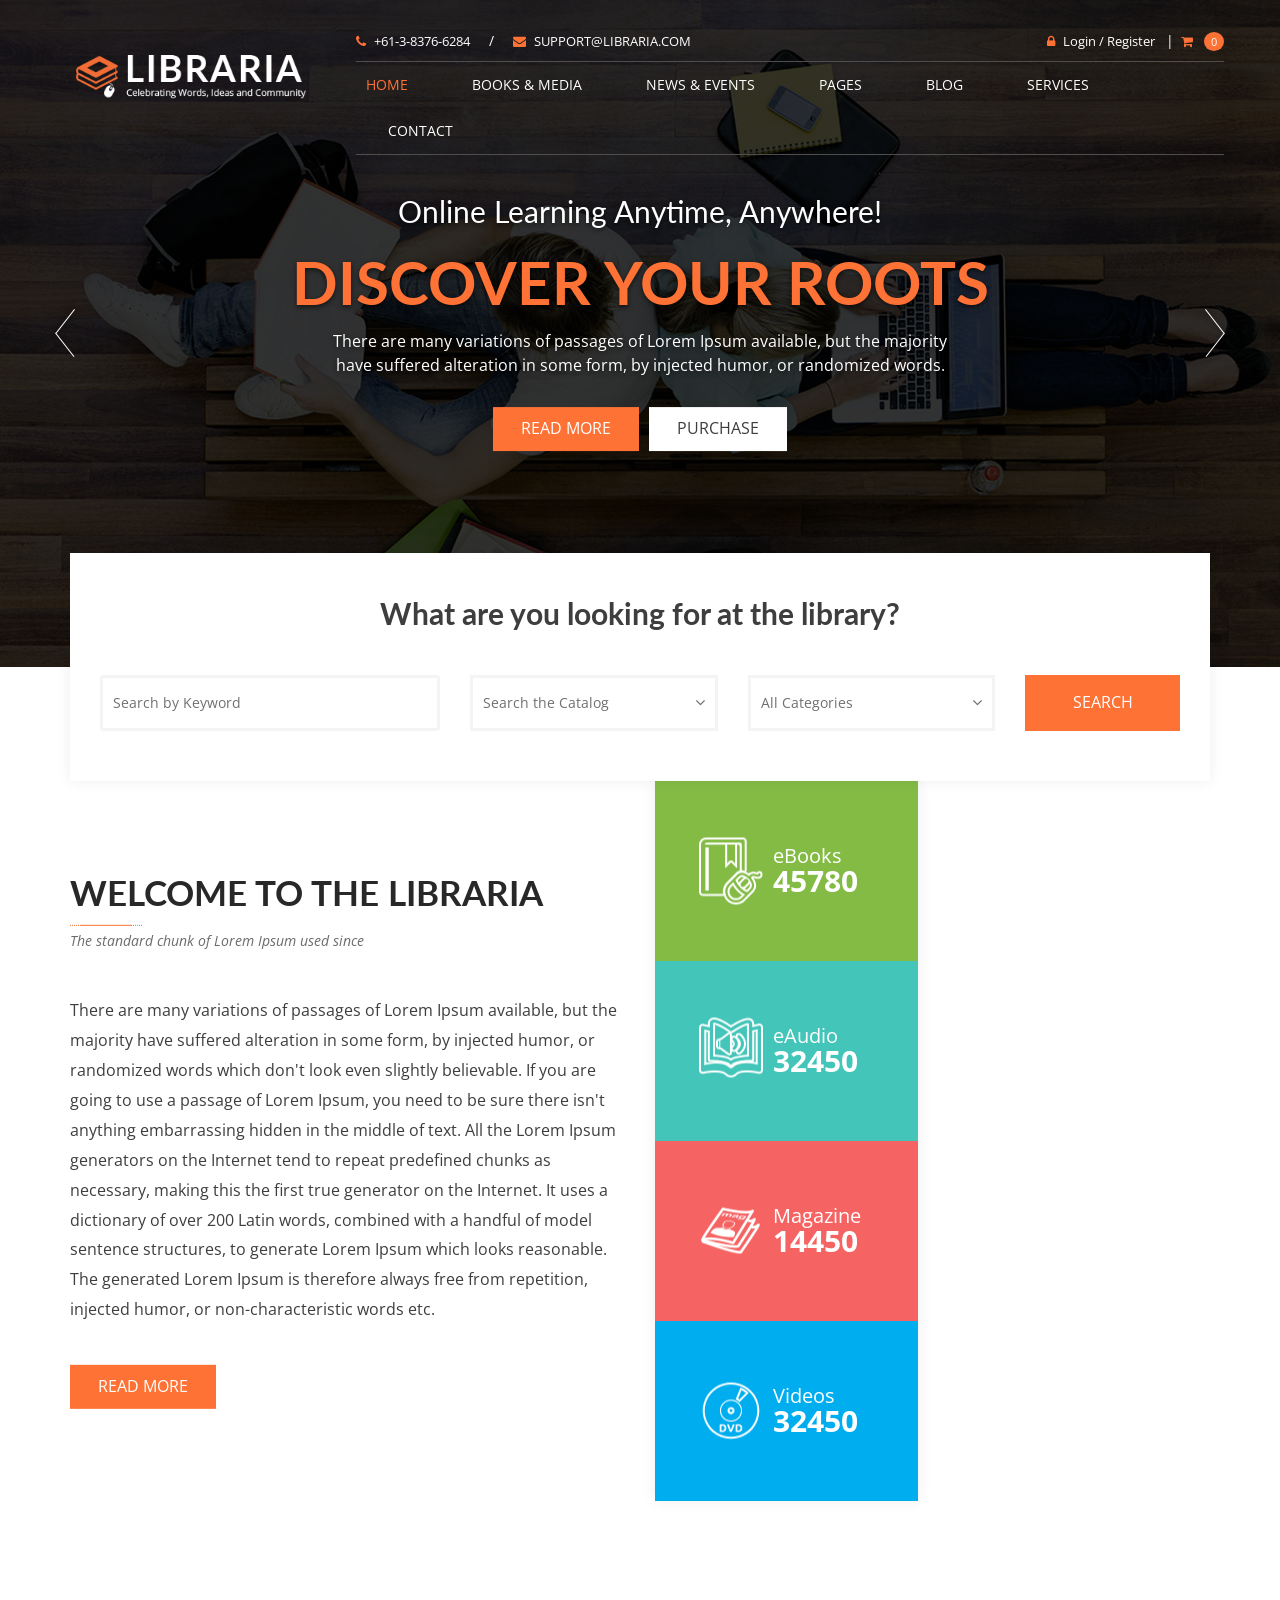
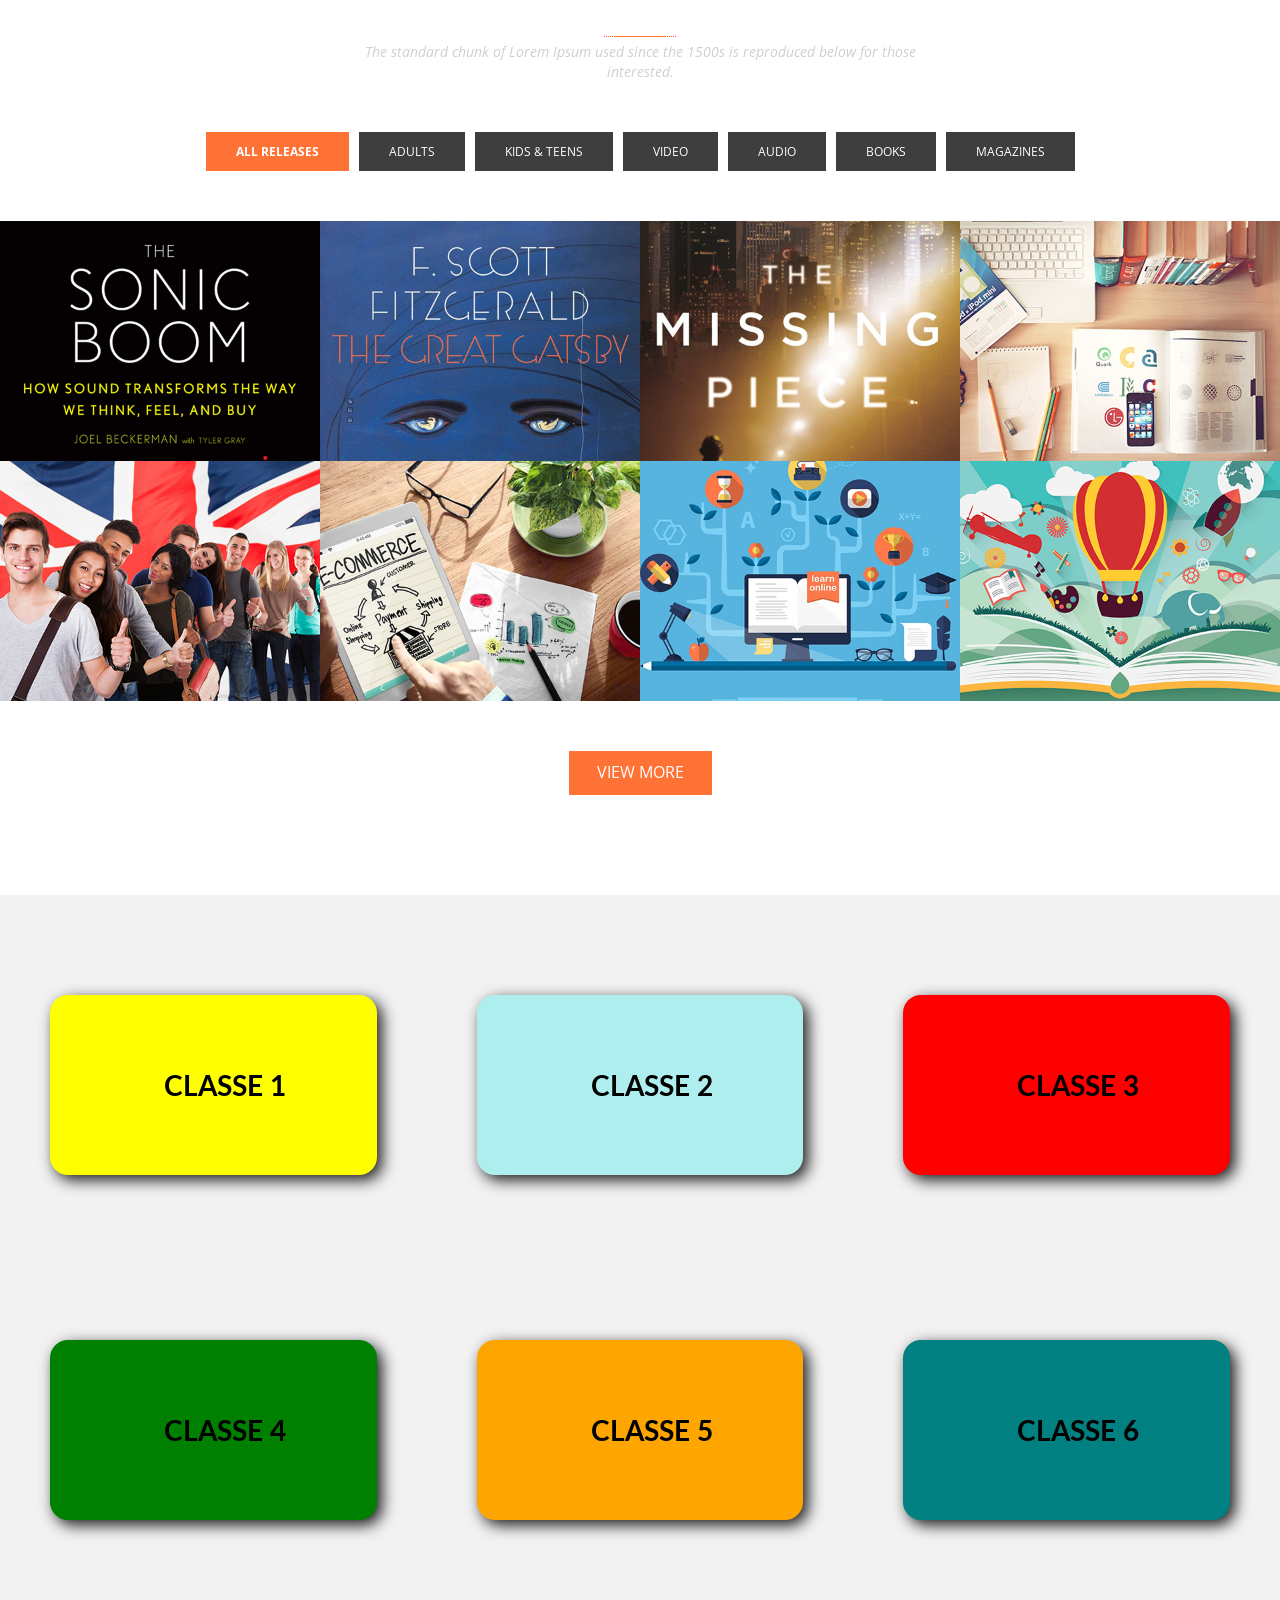
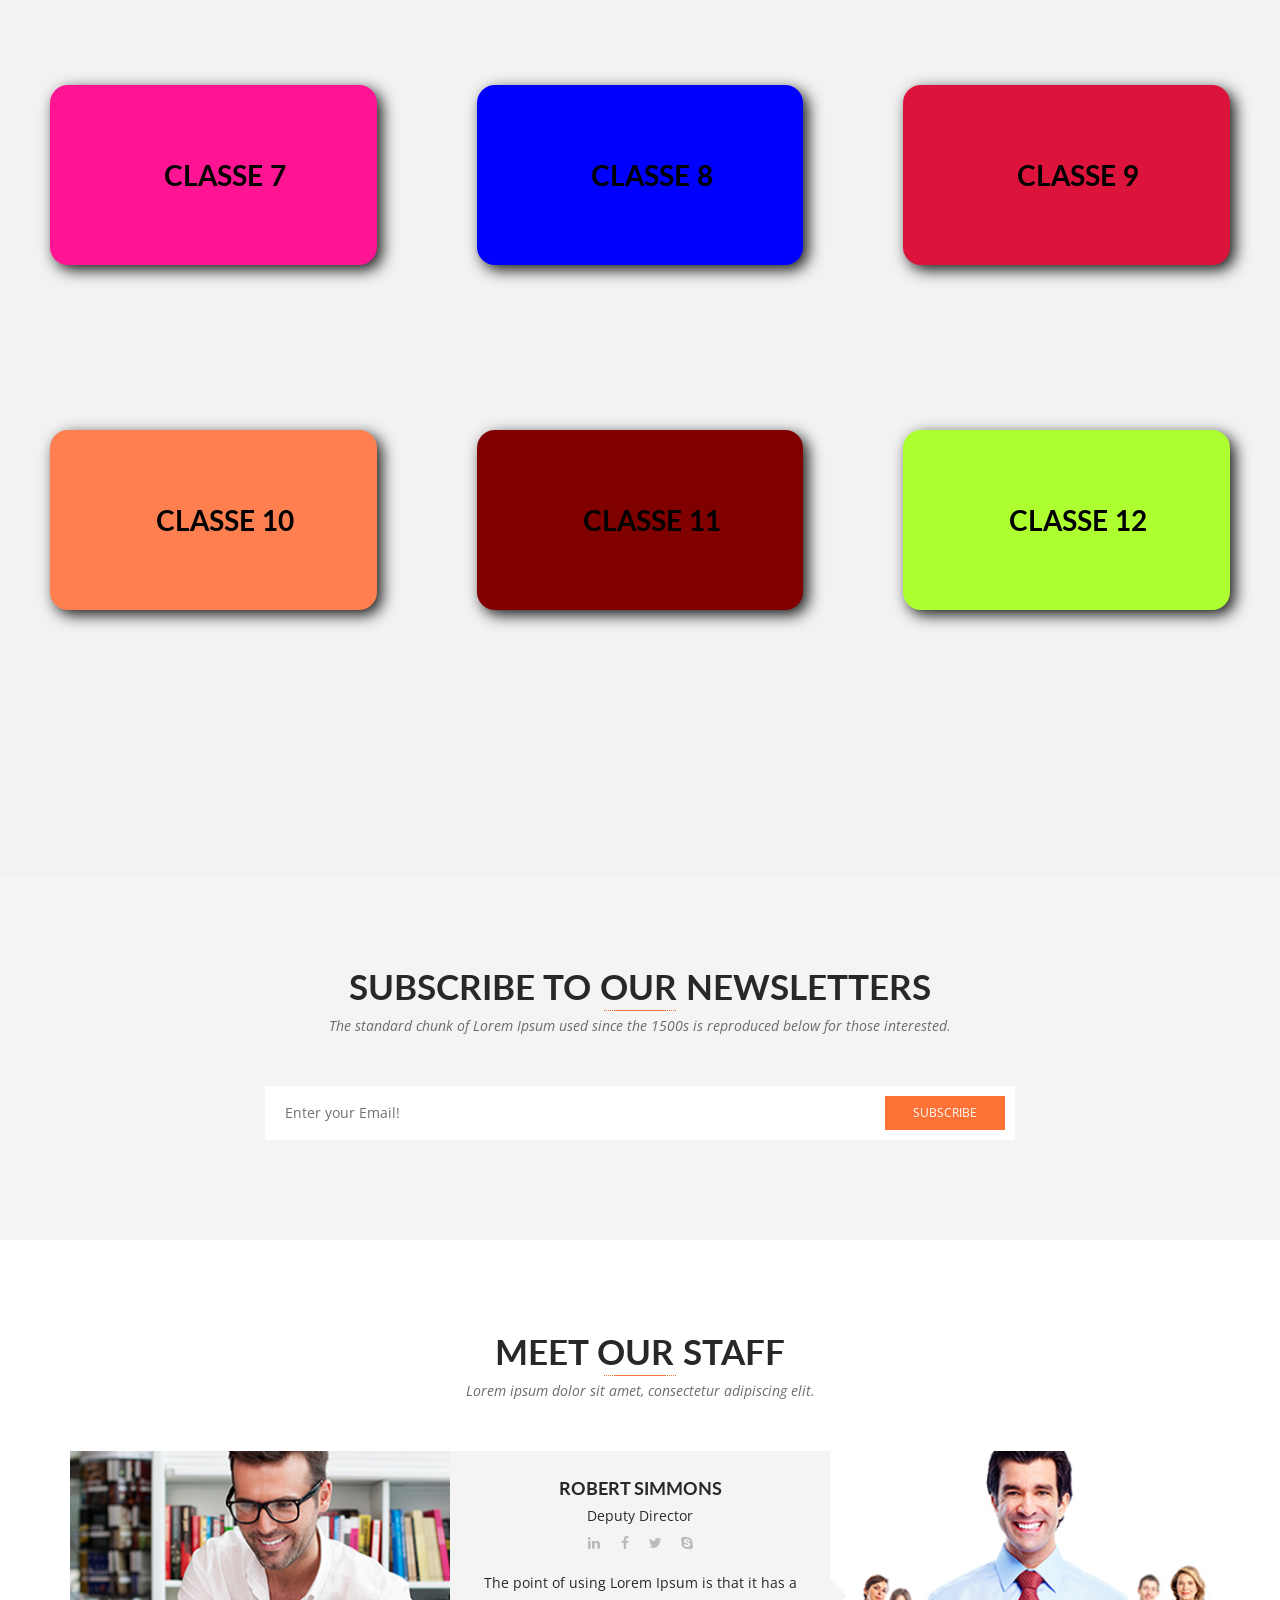
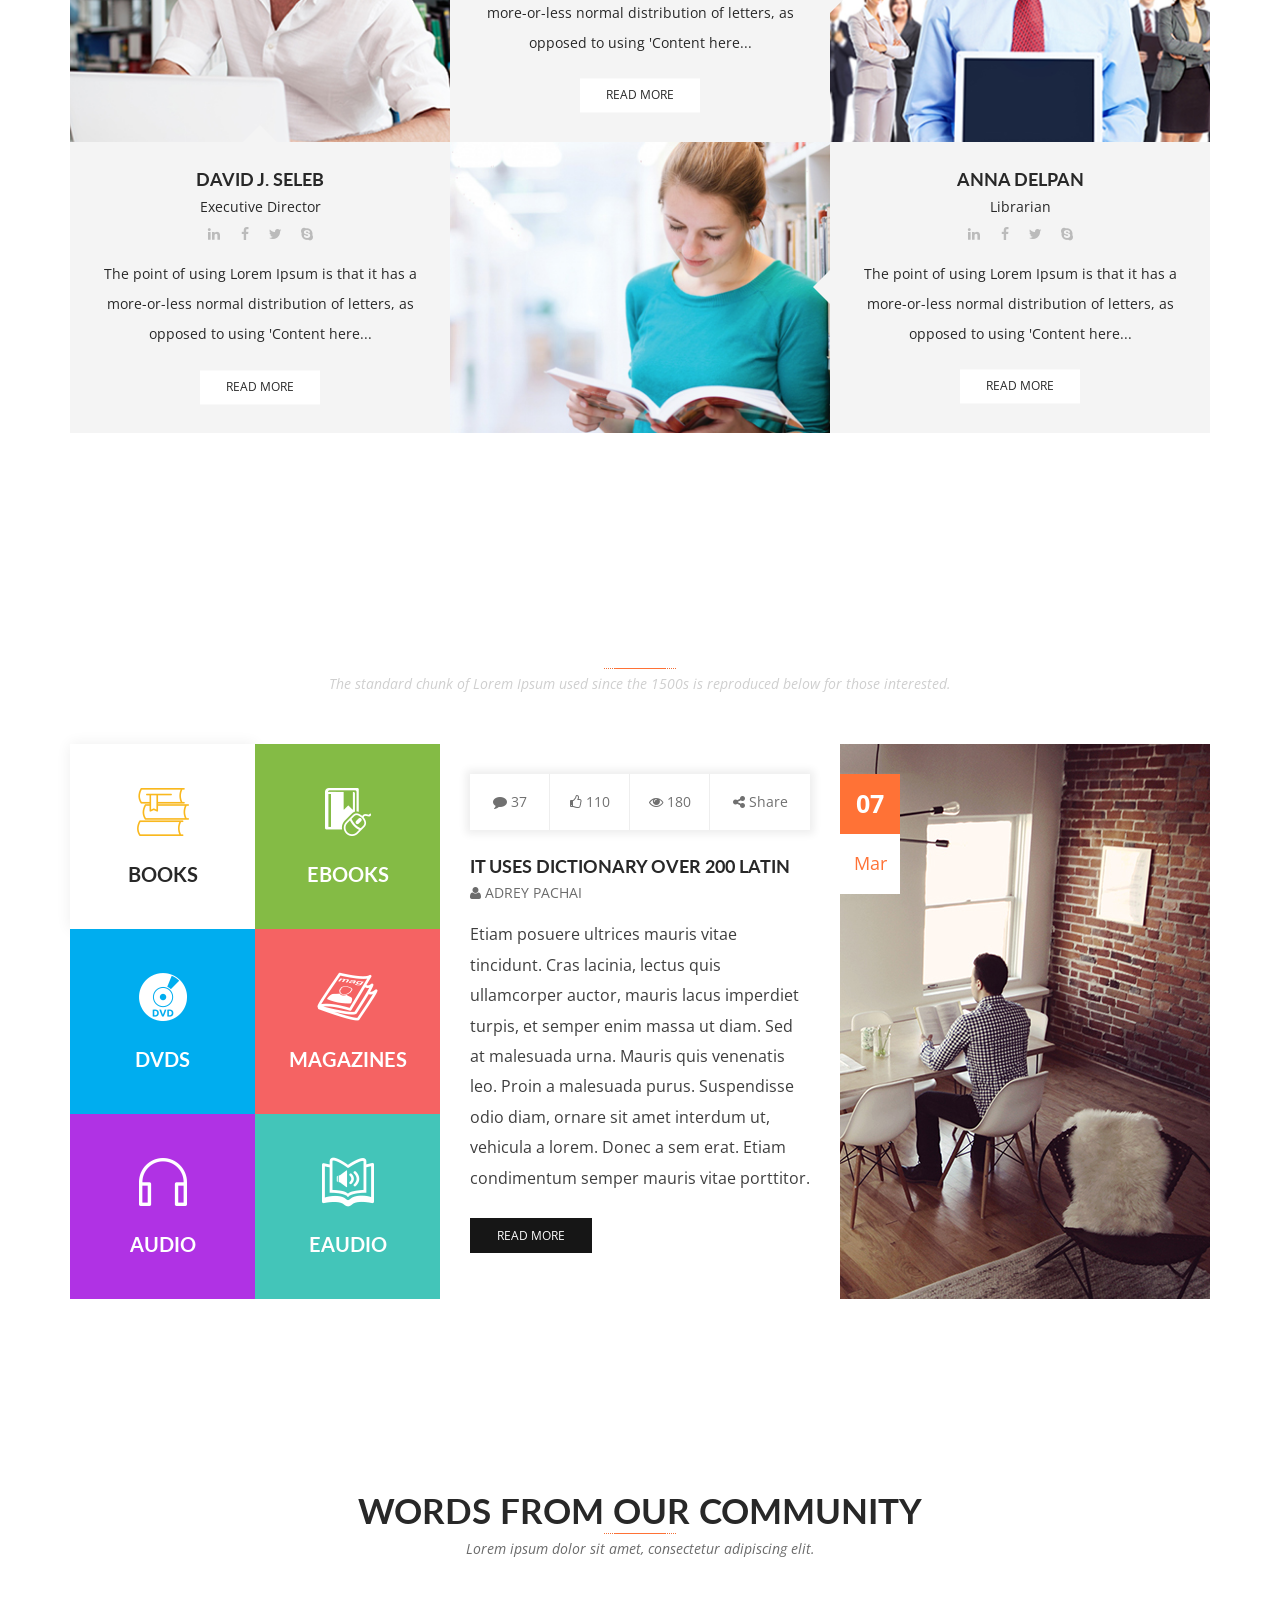
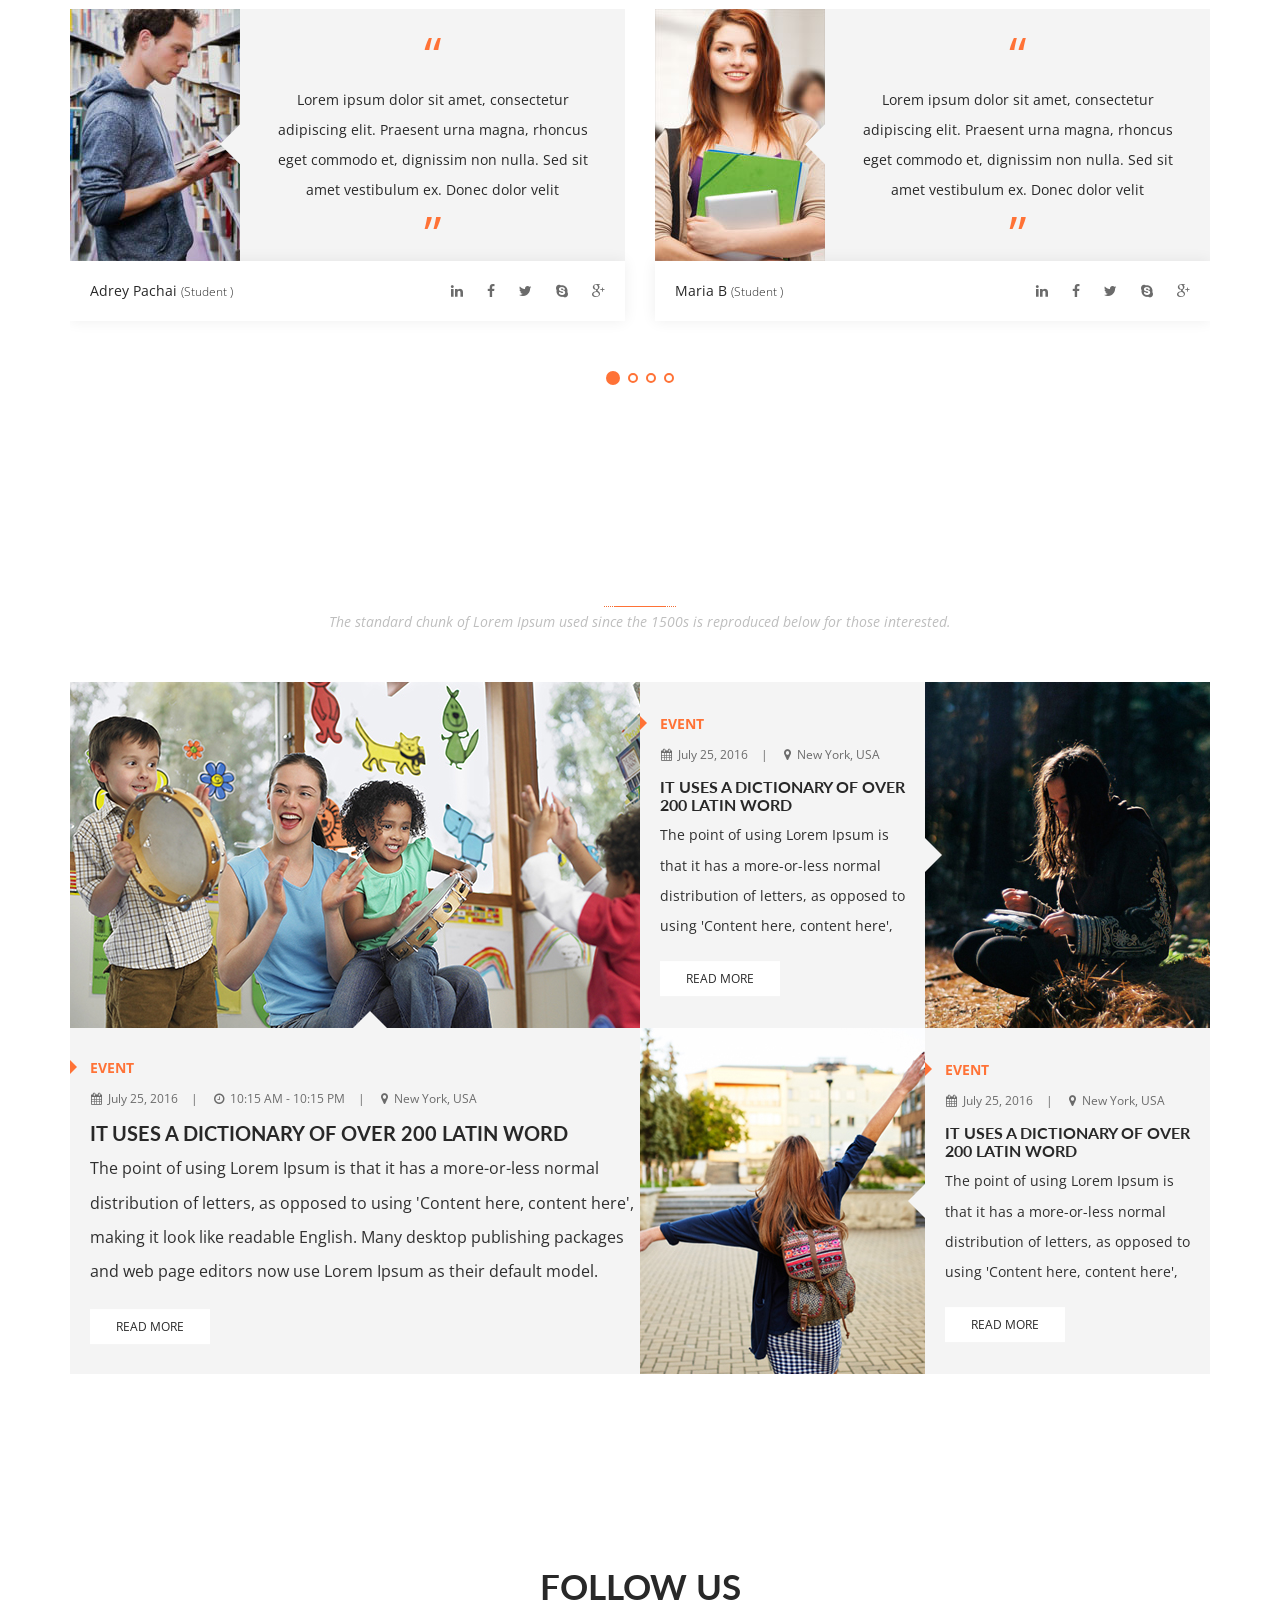
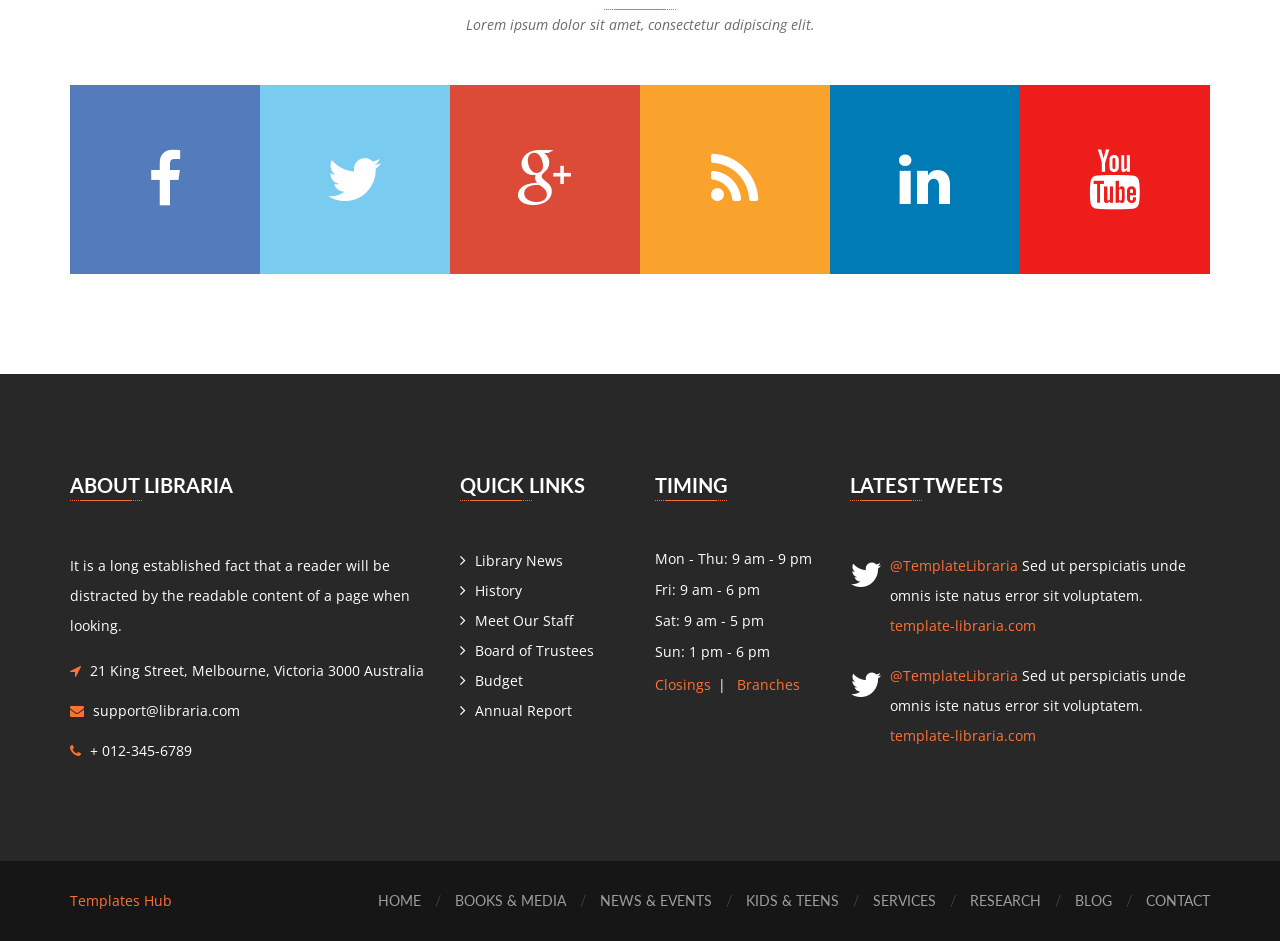
<file: home def.html>
<!DOCTYPE html>
<html lang="zxx">
    

<head>        
        
        <!-- Meta -->
        <meta charset="utf-8" />
        <meta name="viewport" content="width=device-width,initial-scale=1,minimum-scale=1">
        
        <!-- Title -->
        <title>..:: LIBRARIA DSG 3 ::..</title>
        
        <!-- Favicon -->
        <link href="images/favicon.ico" rel="icon" type="image/x-icon" />
        
        <!-- Fonts -->
        <link href="https://fonts.googleapis.com/css?family=Open+Sans:300,300i,400,400i,600,600i,700,700i,800,800i%7CLato:100,100i,300,300i,400,400i,700,700i,900,900i" rel="stylesheet" />
        <link href="css/font-awesome.min.css" rel="stylesheet" type="text/css" />
        
        <!-- Mobile Menu -->
        <link href="css/mmenu.css" rel="stylesheet" type="text/css" />
        <link href="css/mmenu.positioning.css" rel="stylesheet" type="text/css" />
        
        <!-- Stylesheet -->
        <link href="style.css" rel="stylesheet" type="text/css" />
        
        <!-- HTML5 shim and Respond.js for IE8 support of HTML5 elements and media queries -->
        <!-- WARNING: Respond.js doesn't work if you view the page via file:// -->
        <!--[if lt IE 9]>
        <script src="js/html5shiv.min.js"></script>
        <script src="js/respond.min.js"></script>
        <![endif]-->
    </head>
    
    <body>
        
        <!-- Start: Header Section -->
        <header id="header-v1" class="navbar-wrapper">
            <div class="container">
                <div class="row">
                    <nav class="navbar navbar-default">
                        <div class="row">
                            <div class="col-md-3">
                                <div class="navbar-header">
                                    <div class="navbar-brand">
                                        <h1>
                                            <a href="index-2.html">
                                                <img src="images/libraria-logo-v1.png" alt="LIBRARIA" />
                                            </a>
                                        </h1>
                                    </div>
                                </div>
                            </div>
                            <div class="col-md-9">
                                <!-- Header Topbar -->
                                <div class="header-topbar hidden-sm hidden-xs">
                                    <div class="row">
                                        <div class="col-sm-6">
                                            <div class="topbar-info">
                                                <a href="tel:+61-3-8376-6284"><i class="fa fa-phone"></i>+61-3-8376-6284</a>
                                                <span>/</span>
                                                <a href="mailto:support@libraria.com"><i class="fa fa-envelope"></i>support@libraria.com</a>
                                            </div>
                                        </div>
                                        <div class="col-sm-6">
                                            <div class="topbar-links">
                                                <a href="signin.html"><i class="fa fa-lock"></i>Login / Register</a>
                                                <span>|</span>
                                                <div class="header-cart dropdown">
                                                    <a data-toggle="dropdown" class="dropdown-toggle" href="#">
                                                        <i class="fa fa-shopping-cart"></i>
                                                        <small>0</small>
                                                    </a>
                                                    <div class="dropdown-menu cart-dropdown">
                                                        <ul>
                                                            <li class="clearfix">
                                                                <img src="images/header-cart-image-01.jpg" alt="cart item" />
                                                                <div class="item-info">
                                                                    <div class="name">
                                                                        <a href="#">The Great Gatsby</a>
                                                                    </div>
                                                                    <div class="author"><strong>Author:</strong> F. Scott Fitzgerald</div>
                                                                    <div class="price">1 X $10.00</div>
                                                                </div>
                                                                <a class="remove" href="#"><i class="fa fa-trash-o"></i></a>
                                                            </li>
                                                            <li class="clearfix">
                                                                <img src="images/header-cart-image-02.jpg" alt="cart item" />
                                                                <div class="item-info">
                                                                    <div class="name">
                                                                        <a href="#">The Great Gatsby</a>
                                                                    </div>
                                                                    <div class="author"><strong>Author:</strong> F. Scott Fitzgerald</div>
                                                                    <div class="price">1 X $10.00</div>
                                                                </div>
                                                                <a class="remove" href="#"><i class="fa fa-trash-o"></i></a>
                                                            </li>
                                                            <li class="clearfix">
                                                                <img src="images/header-cart-image-03.jpg" alt="cart item" />
                                                                <div class="item-info">
                                                                    <div class="name">
                                                                        <a href="#">The Great Gatsby</a>
                                                                    </div>
                                                                    <div class="author"><strong>Author:</strong> F. Scott Fitzgerald</div>
                                                                    <div class="price">1 X $10.00</div>
                                                                </div>
                                                                <a class="remove" href="#"><i class="fa fa-trash-o"></i></a>
                                                            </li>
                                                        </ul>
                                                        <div class="cart-total">
                                                            <div class="title">SubTotal</div>
                                                            <div class="price">$30.00</div>
                                                        </div>
                                                        <div class="cart-buttons">
                                                            <a href="cart.html" class="btn btn-dark-gray">View Cart</a>
                                                            <a href="checkout.html" class="btn btn-primary">Checkout</a>
                                                        </div>
                                                    </div>
                                                </div>
                                            </div>
                                        </div>
                                    </div>
                                </div>
                                <div class="navbar-collapse hidden-sm hidden-xs">
                                    <ul class="nav navbar-nav">
                                        <li class="dropdown active">
                                            <a data-toggle="dropdown" class="dropdown-toggle disabled" href="index-2.html">Home</a>
                                            <ul class="dropdown-menu">
                                                <li><a href="index-2.html">Home V1</a></li>
                                                <li><a href="home-v2.html">Home V2</a></li>
                                                <li><a href="home-v3.html">Home V3</a></li>
                                            </ul>
                                        </li>
                                        <li class="dropdown">
                                            <a data-toggle="dropdown" class="dropdown-toggle disabled" href="books-media-list-view.html">Books &amp; Media</a>
                                            <ul class="dropdown-menu">
                                                <li><a href="books-media-list-view.html">Books &amp; Media List View</a></li>
                                                <li><a href="books-media-gird-view-v1.html">Books &amp; Media Grid View V1</a></li>
                                                <li><a href="books-media-gird-view-v2.html">Books &amp; Media Grid View V2</a></li>
                                                <li><a href="books-media-detail-v1.html">Books &amp; Media Detail V1</a></li>
                                                <li><a href="books-media-detail-v2.html">Books &amp; Media Detail V2</a></li>
                                            </ul>
                                        </li>
                                        <li class="dropdown">
                                            <a data-toggle="dropdown" class="dropdown-toggle disabled" href="news-events-list-view.html">News &amp; Events</a>
                                            <ul class="dropdown-menu">
                                                <li><a href="news-events-list-view.html">News &amp; Events List View</a></li>
                                                <li><a href="news-events-detail.html">News &amp; Events Detail</a></li>
                                            </ul>
                                        </li>
                                        <li class="dropdown">
                                            <a data-toggle="dropdown" class="dropdown-toggle disabled" href="#">Pages</a>
                                            <ul class="dropdown-menu">
                                                <li><a href="cart.html">Cart</a></li>
                                                <li><a href="checkout.html">Checkout</a></li>
                                                <li><a href="signin.html">Signin/Register</a></li>
                                                <li><a href="404.html">404/Error</a></li>
                                            </ul>
                                        </li>
                                        <li class="dropdown">
                                            <a data-toggle="dropdown" class="dropdown-toggle disabled" href="blog.html">Blog</a>
                                            <ul class="dropdown-menu">
                                                <li><a href="blog.html">Blog Grid View</a></li>
                                                <li><a href="blog-detail.html">Blog Detail</a></li>
                                            </ul>
                                        </li>
                                        <li><a href="services.html">Services</a></li>
                                        <li><a href="contact.html">Contact</a></li>
                                    </ul>
                                </div>
                            </div>
                        </div>
                        <div class="mobile-menu hidden-lg hidden-md">
                            <a href="#mobile-menu"><i class="fa fa-navicon"></i></a>
                            <div id="mobile-menu">
                                <ul>
                                    <li class="mobile-title">
                                        <h4>Navigation</h4>
                                        <a href="#" class="close"></a>
                                    </li>
                                    <li>
                                        <a href="index-2.html">Home</a>
                                        <ul>
                                            <li><a href="index-2.html">Home V1</a></li>
                                            <li><a href="home-v2.html">Home V2</a></li>
                                            <li><a href="home-v3.html">Home V3</a></li>
                                        </ul>
                                    </li>
                                    <li>
                                        <a href="books-media-list-view.html">Books &amp; Media</a>
                                        <ul>
                                            <li><a href="books-media-list-view.html">Books &amp; Media List View</a></li>
                                            <li><a href="books-media-gird-view-v1.html">Books &amp; Media Grid View V1</a></li>
                                            <li><a href="books-media-gird-view-v2.html">Books &amp; Media Grid View V2</a></li>
                                            <li><a href="books-media-detail-v1.html">Books &amp; Media Detail V1</a></li>
                                            <li><a href="books-media-detail-v2.html">Books &amp; Media Detail V2</a></li>
                                        </ul>
                                    </li>
                                    <li>
                                        <a href="news-events-list-view.html">News &amp; Events</a>
                                        <ul>
                                            <li><a href="news-events-list-view.html">News &amp; Events List View</a></li>
                                            <li><a href="news-events-detail.html">News &amp; Events Detail</a></li>
                                        </ul>
                                    </li>
                                    <li>
                                        <a href="#">Pages</a>
                                        <ul>
                                            <li><a href="cart.html">Cart</a></li>
                                            <li><a href="checkout.html">Checkout</a></li>
                                            <li><a href="signin.html">Signin/Register</a></li>
                                            <li><a href="404.html">404/Error</a></li>
                                        </ul>
                                    </li>
                                    <li>
                                        <a href="blog.html">Blog</a>
                                        <ul>
                                            <li><a href="blog.html">Blog Grid View</a></li>
                                            <li><a href="blog-detail.html">Blog Detail</a></li>
                                        </ul>
                                    </li>
                                    <li><a href="services.html">Services</a></li>
                                    <li><a href="contact.html">Contact</a></li>
                                </ul>
                            </div>
                        </div>
                    </nav>
                </div>
            </div>
        </header>
        <!-- End: Header Section -->
        
        <!-- Start: Slider Section -->
        <div data-ride="carousel" class="carousel slide" id="home-v1-header-carousel">
            
            <!-- Carousel slides -->
            <div class="carousel-inner">
                <div class="item active">
                    <figure>
                        <img alt="Home Slide" src="images/header-slider/home-v1/header-slide.jpg" />
                    </figure>
                    <div class="container">
                        <div class="carousel-caption">
                            <h3>Online Learning Anytime, Anywhere!</h3>
                            <h2>Discover Your Roots</h2>
                            <p>There are many variations of passages of Lorem Ipsum available, but the majority have suffered alteration in some form, by injected humor, or randomized words.</p>
                            <div class="slide-buttons hidden-sm hidden-xs">    
                                <a href="#" class="btn btn-primary">Read More</a>
                                <a href="#" class="btn btn-default">Purchase</a>
                            </div>
                        </div>
                    </div>
                </div>
                <div class="item">
                    <figure>
                        <img alt="Home Slide" src="images/header-slider/home-v1/header-slide.jpg" />
                    </figure>
                    <div class="container">
                        <div class="carousel-caption">
                            <h3>Online Learning Anytime, Anywhere!</h3>
                            <h2>Discover Your Roots</h2>
                            <p>There are many variations of passages of Lorem Ipsum available, but the majority have suffered alteration in some form, by injected humor, or randomized words.</p>
                            <div class="slide-buttons hidden-sm hidden-xs">    
                                <a href="#" class="btn btn-primary">Read More</a>
                                <a href="#" class="btn btn-default">Purchase</a>
                            </div>
                        </div>
                    </div>
                </div>
                <div class="item">
                    <figure>
                        <img alt="Home Slide" src="images/header-slider/home-v1/header-slide.jpg" />
                    </figure>
                    <div class="container">
                        <div class="carousel-caption">
                            <h3>Online Learning Anytime, Anywhere!</h3>
                            <h2>Discover Your Roots</h2>
                            <p>There are many variations of passages of Lorem Ipsum available, but the majority have suffered alteration in some form, by injected humor, or randomized words.</p>
                            <div class="slide-buttons hidden-sm hidden-xs">    
                                <a href="#" class="btn btn-primary">Read More</a>
                                <a href="#" class="btn btn-default">Purchase</a>
                            </div>
                        </div>
                    </div>
                </div>
            </div>
            
            <!-- Controls -->
            <a class="left carousel-control" href="#home-v1-header-carousel" data-slide="prev"></a>
            <a class="right carousel-control" href="#home-v1-header-carousel" data-slide="next"></a>
        </div>
        <!-- End: Slider Section -->
        
        <!-- Start: Search Section -->
        <section class="search-filters">
            <div class="container">
                <div class="filter-box">
                    <h3>What are you looking for at the library?</h3>
                    <form action="http://libraria.demo.presstigers.com/index.html" method="get">
                        <div class="col-md-4 col-sm-6">
                            <div class="form-group">
                                <label class="sr-only" for="keywords">Search by Keyword</label>
                                <input class="form-control" placeholder="Search by Keyword" id="keywords" name="keywords" type="text">
                            </div>
                        </div>
                        <div class="col-md-3 col-sm-6">
                            <div class="form-group">
                                <select name="catalog" id="catalog" class="form-control">
                                    <option>Search the Catalog</option>
                                    <option>Catalog 01</option>
                                    <option>Catalog 02</option>
                                    <option>Catalog 03</option>
                                    <option>Catalog 04</option>
                                    <option>Catalog 05</option>
                                </select>
                            </div>
                        </div>
                        <div class="col-md-3 col-sm-6">
                            <div class="form-group">
                                <select name="category" id="category" class="form-control">
                                    <option>All Categories</option>
                                    <option>Category 01</option>
                                    <option>Category 02</option>
                                    <option>Category 03</option>
                                    <option>Category 04</option>
                                    <option>Category 05</option>
                                </select>
                            </div>
                        </div>
                        <div class="col-md-2 col-sm-6">
                            <div class="form-group">
                                <input class="form-control" type="submit" value="Search">
                            </div>
                        </div>
                    </form>
                </div>
            </div>
        </section>
        <!-- End: Search Section -->
        
        <!-- Start: Welcome Section -->
        <section class="welcome-section">
            <div class="container">
                <div class="row">
                    <div class="col-md-6">
                        <div class="welcome-wrap">
                            <div class="welcome-text">
                                <h2 class="section-title">Welcome to the libraria</h2>
                                <span class="underline left"></span>
                                <p class="lead">The standard chunk of Lorem Ipsum used since</p>
                                <p>There are many variations of passages of Lorem Ipsum available, but the majority have suffered alteration in some form, by injected humor, or randomized words which don't look even slightly believable. If you are going to use a passage of Lorem Ipsum, you need to be sure there isn't anything embarrassing hidden in the middle of text. All the Lorem Ipsum generators on the Internet tend to repeat predefined chunks as necessary, making this the first true generator on the Internet. It uses a dictionary of over 200 Latin words, combined with a handful of model sentence structures, to generate Lorem Ipsum which looks reasonable. The generated Lorem Ipsum is therefore always free from repetition, injected humor, or non-characteristic words etc.</p>
                                <a class="btn btn-primary" href="#">Read More</a>
                            </div>
                        </div>
                    </div>
                    <div class="col-md-3">
                        <div class="facts-counter">
                            <ul>
                                <li class="bg-light-green">
                                    <div class="fact-item">
                                        <div class="fact-icon">
                                            <i class="ebook"></i>
                                        </div>
                                        <span>eBooks<strong class="fact-counter">45780</strong></span>
                                    </div>
                                </li>
                                <li class="bg-green">
                                    <div class="fact-item">
                                        <div class="fact-icon">
                                            <i class="eaudio"></i>
                                        </div>
                                        <span>eAudio<strong class="fact-counter">32450</strong></span>
                                    </div>
                                </li>
                                <li class="bg-red">
                                    <div class="fact-item">
                                        <div class="fact-icon">
                                            <i class="magazine"></i>
                                        </div>
                                        <span>Magazine<strong class="fact-counter">14450</strong></span>
                                    </div>
                                </li>
                                <li class="bg-blue">
                                    <div class="fact-item">
                                        <div class="fact-icon">
                                            <i class="videos"></i>
                                        </div>
                                        <span>Videos<strong class="fact-counter">32450</strong></span>
                                    </div>
                                </li>
                            </ul>
                        </div>
                    </div>
                </div>
            </div>
            <div class="welcome-image"></div>
        </section>
        <!-- End: Welcome Section -->
        
        <!-- Start: Category Filter -->
        <section class="category-filter section-padding">
            <div class="container">
                <div class="center-content">
                    <div class="row">
                        <div class="col-md-6 col-md-offset-3">
                            <h2 class="section-title">Check Out The New Releases</h2>
                            <span class="underline center"></span>
                            <p class="lead">The standard chunk of Lorem Ipsum used since the 1500s is reproduced below for those interested.</p>
                        </div>
                    </div>
                </div>
                <div class="filter-buttons">
                    <div class="filter btn" data-filter="all">All Releases</div>
                    <div class="filter btn" data-filter=".adults">Adults</div>
                    <div class="filter btn" data-filter=".kids-teens">Kids &amp; Teens</div>
                    <div class="filter btn" data-filter=".video">Video</div>
                    <div class="filter btn" data-filter=".audio">Audio</div>
                    <div class="filter btn" data-filter=".books">Books</div>
                    <div class="filter btn" data-filter=".magazines">Magazines</div>
                </div>
            </div>
            <div id="category-filter">
                <ul class="category-list">
                    <li class="category-item adults">
                        <figure>
                            <img src="images/category-filter/home-v1/category-filter-img-01.jpg" alt="New Releaase" />
                            <figcaption class="bg-orange">
                                <div class="info-block">
                                    <h4>The Great Gatsby</h4>
                                    <span class="author"><strong>Author:</strong> F. Scott Fitzgerald</span>
                                    <span class="author"><strong>ISBN:</strong> 9781581573268</span>
                                    <div class="rating">
                                        <span>☆</span>
                                        <span>☆</span>
                                        <span>☆</span>
                                        <span>☆</span>
                                        <span>☆</span>
                                    </div>
                                    <p>It is a long established fact that a reader will be distracted by the readable content of a page when looking at its layout. Pellentesque dolor turpis, pulvinar varius.</p>
                                    <a href="#">Read More <i class="fa fa-long-arrow-right"></i></a>
                                    <ol>
                                        <li>
                                            <a href="#">
                                                <i class="fa fa-shopping-cart"></i>
                                            </a>
                                        </li>
                                        <li>
                                            <a href="#">
                                                <i class="fa fa-heart"></i>
                                            </a>
                                        </li>
                                        <li>
                                            <a href="#">
                                                <i class="fa fa-envelope"></i>
                                            </a>
                                        </li>
                                        <li>
                                            <a href="#">
                                                <i class="fa fa-share-alt"></i>
                                            </a>
                                        </li>
                                        <li>
                                            <a href="#">
                                                <i class="fa fa-search"></i>
                                            </a>
                                        </li>
                                    </ol>
                                </div>
                            </figcaption>
                        </figure>
                    </li>
                    <li class="category-item kids-teens">
                        <figure>
                            <img src="images/category-filter/home-v1/category-filter-img-02.jpg" alt="New Releaase" />
                            <figcaption class="bg-orange">
                                <div class="info-block">
                                    <h4>The Great Gatsby</h4>
                                    <span class="author"><strong>Author:</strong> F. Scott Fitzgerald</span>
                                    <span class="author"><strong>ISBN:</strong> 9781581573268</span>
                                    <div class="rating">
                                        <span>☆</span>
                                        <span>☆</span>
                                        <span>☆</span>
                                        <span>☆</span>
                                        <span>☆</span>
                                    </div>
                                    <p>It is a long established fact that a reader will be distracted by the readable content of a page when looking at its layout. Pellentesque dolor turpis, pulvinar varius.</p>
                                    <a href="#">Read More <i class="fa fa-long-arrow-right"></i></a>
                                    <ol>
                                        <li>
                                            <a href="#">
                                                <i class="fa fa-shopping-cart"></i>
                                            </a>
                                        </li>
                                        <li>
                                            <a href="#">
                                                <i class="fa fa-heart"></i>
                                            </a>
                                        </li>
                                        <li>
                                            <a href="#">
                                                <i class="fa fa-envelope"></i>
                                            </a>
                                        </li>
                                        <li>
                                            <a href="#">
                                                <i class="fa fa-share-alt"></i>
                                            </a>
                                        </li>
                                        <li>
                                            <a href="#">
                                                <i class="fa fa-search"></i>
                                            </a>
                                        </li>
                                    </ol>
                                </div>
                            </figcaption>
                        </figure>
                    </li>
                    <li class="category-item video">
                        <figure>
                            <img src="images/category-filter/home-v1/category-filter-img-03.jpg" alt="New Releaase" />
                            <figcaption class="bg-orange">
                                <div class="info-block">
                                    <h4>The Great Gatsby</h4>
                                    <span class="author"><strong>Author:</strong> F. Scott Fitzgerald</span>
                                    <span class="author"><strong>ISBN:</strong> 9781581573268</span>
                                    <div class="rating">
                                        <span>☆</span>
                                        <span>☆</span>
                                        <span>☆</span>
                                        <span>☆</span>
                                        <span>☆</span>
                                    </div>
                                    <p>It is a long established fact that a reader will be distracted by the readable content of a page when looking at its layout. Pellentesque dolor turpis, pulvinar varius.</p>
                                    <a href="#">Read More <i class="fa fa-long-arrow-right"></i></a>
                                    <ol>
                                        <li>
                                            <a href="#">
                                                <i class="fa fa-shopping-cart"></i>
                                            </a>
                                        </li>
                                        <li>
                                            <a href="#">
                                                <i class="fa fa-heart"></i>
                                            </a>
                                        </li>
                                        <li>
                                            <a href="#">
                                                <i class="fa fa-envelope"></i>
                                            </a>
                                        </li>
                                        <li>
                                            <a href="#">
                                                <i class="fa fa-share-alt"></i>
                                            </a>
                                        </li>
                                        <li>
                                            <a href="#">
                                                <i class="fa fa-search"></i>
                                            </a>
                                        </li>
                                    </ol>
                                </div>
                            </figcaption>
                        </figure>
                    </li>
                    <li class="category-item audio">
                        <figure>
                            <img src="images/category-filter/home-v1/category-filter-img-04.jpg" alt="New Releaase" />
                            <figcaption class="bg-orange">
                                <div class="info-block">
                                    <h4>The Great Gatsby</h4>
                                    <span class="author"><strong>Author:</strong> F. Scott Fitzgerald</span>
                                    <span class="author"><strong>ISBN:</strong> 9781581573268</span>
                                    <div class="rating">
                                        <span>☆</span>
                                        <span>☆</span>
                                        <span>☆</span>
                                        <span>☆</span>
                                        <span>☆</span>
                                    </div>
                                    <p>It is a long established fact that a reader will be distracted by the readable content of a page when looking at its layout. Pellentesque dolor turpis, pulvinar varius.</p>
                                    <a href="#">Read More <i class="fa fa-long-arrow-right"></i></a>
                                    <ol>
                                        <li>
                                            <a href="#">
                                                <i class="fa fa-shopping-cart"></i>
                                            </a>
                                        </li>
                                        <li>
                                            <a href="#">
                                                <i class="fa fa-heart"></i>
                                            </a>
                                        </li>
                                        <li>
                                            <a href="#">
                                                <i class="fa fa-envelope"></i>
                                            </a>
                                        </li>
                                        <li>
                                            <a href="#">
                                                <i class="fa fa-share-alt"></i>
                                            </a>
                                        </li>
                                        <li>
                                            <a href="#">
                                                <i class="fa fa-search"></i>
                                            </a>
                                        </li>
                                    </ol>
                                </div>
                            </figcaption>
                        </figure>
                    </li>
                    <li class="category-item books">
                        <figure>
                            <img src="images/category-filter/home-v1/category-filter-img-05.jpg" alt="New Releaase" />
                            <figcaption class="bg-orange">
                                <div class="info-block">
                                    <h4>The Great Gatsby</h4>
                                    <span class="author"><strong>Author:</strong> F. Scott Fitzgerald</span>
                                    <span class="author"><strong>ISBN:</strong> 9781581573268</span>
                                    <div class="rating">
                                        <span>☆</span>
                                        <span>☆</span>
                                        <span>☆</span>
                                        <span>☆</span>
                                        <span>☆</span>
                                    </div>
                                    <p>It is a long established fact that a reader will be distracted by the readable content of a page when looking at its layout. Pellentesque dolor turpis, pulvinar varius.</p>
                                    <a href="#">Read More <i class="fa fa-long-arrow-right"></i></a>
                                    <ol>
                                        <li>
                                            <a href="#">
                                                <i class="fa fa-shopping-cart"></i>
                                            </a>
                                        </li>
                                        <li>
                                            <a href="#">
                                                <i class="fa fa-heart"></i>
                                            </a>
                                        </li>
                                        <li>
                                            <a href="#">
                                                <i class="fa fa-envelope"></i>
                                            </a>
                                        </li>
                                        <li>
                                            <a href="#">
                                                <i class="fa fa-share-alt"></i>
                                            </a>
                                        </li>
                                        <li>
                                            <a href="#">
                                                <i class="fa fa-search"></i>
                                            </a>
                                        </li>
                                    </ol>
                                </div>
                            </figcaption>
                        </figure>
                    </li>
                    <li class="category-item magazines">
                        <figure>
                            <img src="images/category-filter/home-v1/category-filter-img-06.jpg" alt="New Releaase" />
                            <figcaption class="bg-orange">
                                <div class="info-block">
                                    <h4>The Great Gatsby</h4>
                                    <span class="author"><strong>Author:</strong> F. Scott Fitzgerald</span>
                                    <span class="author"><strong>ISBN:</strong> 9781581573268</span>
                                    <div class="rating">
                                        <span>☆</span>
                                        <span>☆</span>
                                        <span>☆</span>
                                        <span>☆</span>
                                        <span>☆</span>
                                    </div>
                                    <p>It is a long established fact that a reader will be distracted by the readable content of a page when looking at its layout. Pellentesque dolor turpis, pulvinar varius.</p>
                                    <a href="#">Read More <i class="fa fa-long-arrow-right"></i></a>
                                    <ol>
                                        <li>
                                            <a href="#">
                                                <i class="fa fa-shopping-cart"></i>
                                            </a>
                                        </li>
                                        <li>
                                            <a href="#">
                                                <i class="fa fa-heart"></i>
                                            </a>
                                        </li>
                                        <li>
                                            <a href="#">
                                                <i class="fa fa-envelope"></i>
                                            </a>
                                        </li>
                                        <li>
                                            <a href="#">
                                                <i class="fa fa-share-alt"></i>
                                            </a>
                                        </li>
                                        <li>
                                            <a href="#">
                                                <i class="fa fa-search"></i>
                                            </a>
                                        </li>
                                    </ol>
                                </div>
                            </figcaption>
                        </figure>
                    </li>
                    <li class="category-item adults">
                        <figure>
                            <img src="images/category-filter/home-v1/category-filter-img-07.jpg" alt="New Releaase" />
                            <figcaption class="bg-orange">
                                <div class="info-block">
                                    <h4>The Great Gatsby</h4>
                                    <span class="author"><strong>Author:</strong> F. Scott Fitzgerald</span>
                                    <span class="author"><strong>ISBN:</strong> 9781581573268</span>
                                    <div class="rating">
                                        <span>☆</span>
                                        <span>☆</span>
                                        <span>☆</span>
                                        <span>☆</span>
                                        <span>☆</span>
                                    </div>
                                    <p>It is a long established fact that a reader will be distracted by the readable content of a page when looking at its layout. Pellentesque dolor turpis, pulvinar varius.</p>
                                    <a href="#">Read More <i class="fa fa-long-arrow-right"></i></a>
                                    <ol>
                                        <li>
                                            <a href="#">
                                                <i class="fa fa-shopping-cart"></i>
                                            </a>
                                        </li>
                                        <li>
                                            <a href="#">
                                                <i class="fa fa-heart"></i>
                                            </a>
                                        </li>
                                        <li>
                                            <a href="#">
                                                <i class="fa fa-envelope"></i>
                                            </a>
                                        </li>
                                        <li>
                                            <a href="#">
                                                <i class="fa fa-share-alt"></i>
                                            </a>
                                        </li>
                                        <li>
                                            <a href="#">
                                                <i class="fa fa-search"></i>
                                            </a>
                                        </li>
                                    </ol>
                                </div>
                            </figcaption>
                        </figure>
                    </li>
                    <li class="category-item kids-teens">
                        <figure>
                            <img src="images/category-filter/home-v1/category-filter-img-08.jpg" alt="New Releaase" />
                            <figcaption class="bg-orange">
                                <div class="info-block">
                                    <h4>The Great Gatsby</h4>
                                    <span class="author"><strong>Author:</strong> F. Scott Fitzgerald</span>
                                    <span class="author"><strong>ISBN:</strong> 9781581573268</span>
                                    <div class="rating">
                                        <span>☆</span>
                                        <span>☆</span>
                                        <span>☆</span>
                                        <span>☆</span>
                                        <span>☆</span>
                                    </div>
                                    <p>It is a long established fact that a reader will be distracted by the readable content of a page when looking at its layout. Pellentesque dolor turpis, pulvinar varius.</p>
                                    <a href="#">Read More <i class="fa fa-long-arrow-right"></i></a>
                                    <ol>
                                        <li>
                                            <a href="#">
                                                <i class="fa fa-shopping-cart"></i>
                                            </a>
                                        </li>
                                        <li>
                                            <a href="#">
                                                <i class="fa fa-heart"></i>
                                            </a>
                                        </li>
                                        <li>
                                            <a href="#">
                                                <i class="fa fa-envelope"></i>
                                            </a>
                                        </li>
                                        <li>
                                            <a href="#">
                                                <i class="fa fa-share-alt"></i>
                                            </a>
                                        </li>
                                        <li>
                                            <a href="#">
                                                <i class="fa fa-search"></i>
                                            </a>
                                        </li>
                                    </ol>
                                </div>
                            </figcaption>
                        </figure>
                    </li>
                </ul>
                <div class="center-content">
                    <a href="#" class="btn btn-primary">View More</a>
                </div>
                <div class="clearfix"></div>
            </div>
        </section>
        <!-- Start: Category Filter -->
        
        <!-- Start: Suddivisione per Classi -->
        <section class="features" style="background-color: #f2f2f2">
            <div class="struttura-quadrato">
                <ul>
                    <li style="background-color: #f2f2f2">
                        <a href="https://www.google.it/">
                            <div class="quadrato" style="background-color: yellow">
                                <div class="card-text">
                                    <h2 style="color: #000">Classe 1</h2>
                                </div> 
                            </div>
                        </a>
                    </li>
                    <li style="background-color: #f2f2f2">
                        <a href="https://www.google.it/">
                            <div class="quadrato" style="background-color: paleturquoise">
                                <div class="card-text">
                                    <h2 style="color: #000">Classe 2</h2>
                                </div> 
                            </div>
                        </a>
                    </li>
                    <li style="background-color: #f2f2f2">
                        <a href="https://www.google.it/">
                            <div class="quadrato" style="background-color: red">
                                <div class="card-text">
                                   <h2 style="color: #000">Classe 3</h2>
                                </div> 
                            </div>
                        </a>
                    </li>
                    <li style="background-color: #f2f2f2">
                        <a href="https://www.google.it/">
                            <div class="quadrato" style="background-color: green">
                                <div class="card-text">
                                    <h2 style="color: #000">Classe 4</h2>
                                </div> 
                            </div>
                        </a>
                    </li>
                    <li style="background-color: #f2f2f2">
                        <a href="https://www.google.it/">
                            <div class="quadrato" style="background-color: orange">
                                <div class="card-text">
                                    <h2 style="color: #000">Classe 5</h2>
                                </div> 
                            </div>
                        </a>
                    </li>
                    <li style="background-color: #f2f2f2">
                        <a href="https://www.google.it/">
                            <div class="quadrato" style="background-color: teal">
                                <div class="card-text">
                                    <h2 style="color: #000">Classe 6</h2>
                                </div> 
                            </div>
                        </a>
                    </li>
                    <li style="background-color: #f2f2f2">
                        <a href="https://www.google.it/">
                            <div class="quadrato" style="background-color: deeppink">
                                <div class="card-text">
                                    <h2 style="color: #000">Classe 7</h2>
                                </div> 
                            </div>
                        </a>
                    </li>
                    <li style="background-color: #f2f2f2">
                        <a href="https://www.google.it/">
                            <div class="quadrato" style="background-color: blue">
                                <div class="card-text">
                                    <h2 style="color: #000">Classe 8</h2>
                                </div> 
                            </div>
                        </a>
                    </li>
                    <li style="background-color: #f2f2f2">
                        <a href="https://www.google.it/">
                            <div class="quadrato" style="background-color: crimson">
                                <div class="card-text">
                                    <h2 style="color: #000">Classe 9</h2>
                                </div> 
                            </div>
                        </a>
                    </li>
                    <li style="background-color: #f2f2f2">
                        <a href="https://www.google.it/">
                            <div class="quadrato" style="background-color: coral">
                                <div class="card-text">
                                    <h2 style="color: #000">Classe 10</h2>
                                </div> 
                            </div>
                        </a>
                    </li>
                    <li style="background-color: #f2f2f2">
                        <a href="https://www.google.it/">
                            <div class="quadrato" style="background-color: maroon">
                                <div class="card-text">
                                    <h2 style="color: #000">Classe 11</h2>
                                </div> 
                            </div>
                        </a>
                    </li>
                    <li style="background-color: #f2f2f2">
                        <a href="https://www.google.it/">
                            <div class="quadrato" style="background-color: greenyellow">
                                <div class="card-text">
                                    <h2 style="color: #000">Classe 12</h2>
                                </div> 
                            </div>
                        </a>
                    </li>
                </ul>
            </div>
        </section>
        <!-- End: Suddivisione per Classi-->
        <!-- Start: Features --
        <section class="features">
            <div class="container">
                <ul>
                    <li class="bg-yellow">
                        <div class="feature-box">
                            <i class="yellow"></i>
                            <h3>Books</h3>
                            <p>Lorem ipsum dolor sit amet, consectetur adipiscing elit. Pellentesque dolor turpis, pulvinar varius dui id, convallis iaculis eros.</p>
                            <a class="yellow" href="#">
                                View Selection <i class="fa fa-long-arrow-right"></i>
                            </a>
                        </div>
                    </li>
                    <li class="bg-light-green">
                        <div class="feature-box">
                            <i class="light-green"></i>
                            <h3>eBooks</h3>
                            <p>Lorem ipsum dolor sit amet, consectetur adipiscing elit. Pellentesque dolor turpis, pulvinar varius dui id, convallis iaculis eros.</p>
                            <a class="light-green" href="#">
                                View Selection <i class="fa fa-long-arrow-right"></i>
                            </a>
                        </div>
                    </li>
                    <li class="bg-blue">
                        <div class="feature-box">
                            <i class="blue"></i>
                            <h3>DVDs</h3>
                            <p>Lorem ipsum dolor sit amet, consectetur adipiscing elit. Pellentesque dolor turpis, pulvinar varius dui id, convallis iaculis eros.</p>
                            <a class="blue" href="#">
                                View Selection <i class="fa fa-long-arrow-right"></i>
                            </a>
                        </div>
                    </li>
                    <li class="bg-red">
                        <div class="feature-box">
                            <i class="red"></i>
                            <h3>Magazines</h3>
                            <p>Lorem ipsum dolor sit amet, consectetur adipiscing elit. Pellentesque dolor turpis, pulvinar varius dui id, convallis iaculis eros.</p>
                            <a class="red" href="#">
                                View Selection <i class="fa fa-long-arrow-right"></i>
                            </a>
                        </div>
                    </li>
                    <li class="bg-violet">
                        <div class="feature-box">
                            <i class="violet"></i>
                            <h3>Audio</h3>
                            <p>Lorem ipsum dolor sit amet, consectetur adipiscing elit. Pellentesque dolor turpis, pulvinar varius dui id, convallis iaculis eros.</p>
                            <a class="violet" href="#">
                                View Selection <i class="fa fa-long-arrow-right"></i>
                            </a>
                        </div>
                    </li>
                    <li class="bg-green">
                        <div class="feature-box">
                            <i class="green"></i>
                            <h3>eAudio</h3>
                            <p>Lorem ipsum dolor sit amet, consectetur adipiscing elit. Pellentesque dolor turpis, pulvinar varius dui id, convallis iaculis eros.</p>
                            <a class="green" href="#">
                                View Selection <i class="fa fa-long-arrow-right"></i>
                            </a>
                        </div>
                    </li>
                </ul>
            </div>
        </section>
        !-- End: Features -->
        
        <!-- Start: Newsletter -->
        <section class="newsletter section-padding">
            <div class="container">
                <div class="row">
                    <div class="col-md-8 col-md-offset-2">
                        <div class="center-content">
                            <h2 class="section-title">Subscribe to our Newsletters</h2>
                            <span class="underline center"></span>
                            <p class="lead">The standard chunk of Lorem Ipsum used since the 1500s is reproduced below for those interested.</p>
                        </div>
                        <div class="form-group">
                            <input class="form-control" placeholder="Enter your Email!" id="newsletter" name="newsletter" type="email">
                            <input class="form-control" value="Subscribe" type="submit">
                        </div>
                    </div>
                </div>
            </div>
        </section>
        <!-- End: Newsletter -->
        
        <!-- Start: Meet Staff -->
        <section class="team section-padding">
            <div class="container">
                <div class="center-content">
                    <h2 class="section-title">Meet Our Staff</h2>
                    <span class="underline center"></span>
                    <p class="lead">Lorem ipsum dolor sit amet, consectetur adipiscing elit.</p>
                </div>
                <div class="team-list">
                    <div class="team-member">
                        <figure>
                            <img src="images/team-img-01.jpg" alt="team" />
                        </figure>
                        <div class="content-block">
                            <div class="member-info">
                                <h4>David J. Seleb</h4>
                                <span class="designation">Executive Director</span>
                                <ul class="social">
                                    <li>
                                        <a href="#" target="_blank">
                                            <i class="fa fa-linkedin"></i>
                                        </a>
                                    </li>
                                    <li>
                                        <a href="#" target="_blank">
                                            <i class="fa fa-facebook-f"></i>
                                        </a>
                                    </li>
                                    <li>
                                        <a href="#" target="_blank">
                                            <i class="fa fa-twitter"></i>
                                        </a>
                                    </li>
                                    <li>
                                        <a href="#" target="_blank">
                                            <i class="fa fa-skype"></i>
                                        </a>
                                    </li>
                                </ul>
                                <p>The point of using Lorem Ipsum is that it has a more-or-less normal distribution of letters, as opposed to using 'Content here...</p>
                                <a class="btn btn-primary" href="#">Read More</a>
                            </div>
                        </div>
                    </div>
                    <div class="team-member">
                        <figure>
                            <img src="images/team-img-02.jpg" alt="team" />
                        </figure>
                        <div class="content-block">
                            <div class="member-info">
                                <h4>Robert Simmons</h4>
                                <span class="designation">Deputy Director</span>
                                <ul class="social">
                                    <li>
                                        <a href="#" target="_blank">
                                            <i class="fa fa-linkedin"></i>
                                        </a>
                                    </li>
                                    <li>
                                        <a href="#" target="_blank">
                                            <i class="fa fa-facebook-f"></i>
                                        </a>
                                    </li>
                                    <li>
                                        <a href="#" target="_blank">
                                            <i class="fa fa-twitter"></i>
                                        </a>
                                    </li>
                                    <li>
                                        <a href="#" target="_blank">
                                            <i class="fa fa-skype"></i>
                                        </a>
                                    </li>
                                </ul>
                                <p>The point of using Lorem Ipsum is that it has a more-or-less normal distribution of letters, as opposed to using 'Content here...</p>
                                <a class="btn btn-primary" href="#">Read More</a>
                            </div>
                        </div>
                    </div>
                    <div class="team-member">
                        <figure>
                            <img src="images/team-img-03.jpg" alt="team" />
                        </figure>
                        <div class="content-block">
                            <div class="member-info">
                                <h4>Anna Delpan</h4>
                                <span class="designation">Librarian</span>
                                <ul class="social">
                                    <li>
                                        <a href="#" target="_blank">
                                            <i class="fa fa-linkedin"></i>
                                        </a>
                                    </li>
                                    <li>
                                        <a href="#" target="_blank">
                                            <i class="fa fa-facebook-f"></i>
                                        </a>
                                    </li>
                                    <li>
                                        <a href="#" target="_blank">
                                            <i class="fa fa-twitter"></i>
                                        </a>
                                    </li>
                                    <li>
                                        <a href="#" target="_blank">
                                            <i class="fa fa-skype"></i>
                                        </a>
                                    </li>
                                </ul>
                                <p>The point of using Lorem Ipsum is that it has a more-or-less normal distribution of letters, as opposed to using 'Content here...</p>
                                <a class="btn btn-primary" href="#">Read More</a>
                            </div>
                        </div>
                    </div>
                </div>
            </div>
        </section>
        <!-- End: Meet Staff -->
        
        <!-- Start: Latest Blog -->
        <section class="latest-blog section-padding banner">
            <div class="container">
                <div class="center-content">
                    <h2 class="section-title">Latest from Blog</h2>
                    <span class="underline center"></span>
                    <p class="lead">The standard chunk of Lorem Ipsum used since the 1500s is reproduced below for those interested.</p>
                </div>
                <div class="tabs-container">
                    <div class="tabs-menu">
                        <ul>
                            <li class="active">
                                <a href="#" class="bg-yellow">
                                    <div class="title">
                                        <i class="yellow"></i>
                                        <h3>Books</h3>
                                    </div>
                                </a>
                            </li>
                            <li>
                                <a href="#" class="bg-light-green">
                                    <div class="title">
                                        <i class="light-green"></i>
                                        <h3>eBooks</h3>
                                    </div>
                                </a>
                            </li>
                            <li>
                                <a href="#" class="bg-blue">
                                    <div class="title">
                                        <i class="blue"></i>
                                        <h3>DVDS</h3>
                                    </div>
                                </a>
                            </li>
                            <li>
                                <a href="#" class="bg-red">
                                    <div class="title">
                                        <i class="red"></i>
                                        <h3>Magazines</h3>
                                    </div>
                                </a>
                            </li>
                            <li>
                                <a href="#" class="bg-violet">
                                    <div class="title">
                                        <i class="violet"></i>
                                        <h3>Audio</h3>
                                    </div>
                                </a>
                            </li>
                            <li>
                                <a href="#" class="bg-green">
                                    <div class="title">
                                        <i class="green"></i>
                                        <h3>eAudio</h3>
                                    </div>
                                </a>
                            </li>
                        </ul>
                    </div>
                    <div class="tabs-list">
                        <div class="tab-content active">
                            <article>
                                <figure>
                                    <img src="images/latest-blog-img-home-v1.jpg" alt="Latest Blog">
                                    <figcaption>
                                        <a href="#.">
                                            <span class="date">07</span>
                                            <span class="month">Mar</span>
                                        </a>
                                    </figcaption>
                                </figure>
                                <div class="post-detail">
                                    <div class="info-bar">
                                        <div class="comments">
                                            <a href="#">
                                                <i class="fa fa-comment"></i> 37
                                            </a>
                                        </div>
                                        <div class="likes">
                                            <a href="#">
                                                <i class="fa fa-thumbs-o-up"></i> 110
                                            </a>
                                        </div>
                                        <div class="viewed">
                                            <a href="#">
                                                <i class="fa fa-eye"></i> 180
                                            </a>
                                        </div>
                                        <div class="share">
                                            <a href="#">
                                                <i class="fa fa-share-alt"></i> Share
                                            </a>
                                        </div>
                                    </div>
                                    <h4>It uses dictionary over 200 Latin</h4>
                                    <div class="author">
                                        <a href="#">
                                            <i class="fa fa-user"></i> Adrey Pachai
                                        </a>
                                    </div>
                                    <p>Etiam posuere ultrices mauris vitae tincidunt. Cras lacinia, lectus quis ullamcorper auctor, mauris lacus imperdiet turpis, et semper enim massa ut diam. Sed at malesuada urna. Mauris quis venenatis leo. Proin a malesuada purus. Suspendisse odio diam, ornare sit amet interdum ut, vehicula a lorem. Donec a sem erat. Etiam condimentum semper mauris vitae porttitor.</p>
                                    <a class="btn btn-dark-gray">Read More</a>
                                </div>
                            </article>
                        </div>
                        <div class="tab-content">
                            <article>
                                <figure>
                                    <img src="images/latest-blog-img-home-v1-2.jpg" alt="Latest Blog">
                                    <figcaption>
                                        <a href="#.">
                                            <span class="date">06</span>
                                            <span class="month">Mar</span>
                                        </a>
                                    </figcaption>
                                </figure>
                                <div class="post-detail">
                                    <div class="info-bar">
                                        <div class="comments">
                                            <a href="#">
                                                <i class="fa fa-comment"></i> 37
                                            </a>
                                        </div>
                                        <div class="likes">
                                            <a href="#">
                                                <i class="fa fa-thumbs-o-up"></i> 110
                                            </a>
                                        </div>
                                        <div class="viewed">
                                            <a href="#">
                                                <i class="fa fa-eye"></i> 180
                                            </a>
                                        </div>
                                        <div class="share">
                                            <a href="#">
                                                <i class="fa fa-share-alt"></i> Share
                                            </a>
                                        </div>
                                    </div>
                                    <h4>eBooks</h4>
                                    <div class="author">
                                        <a href="#">
                                            <i class="fa fa-user"></i> Adrey Pachai
                                        </a>
                                    </div>
                                    <p>Sed at malesuada urna. Mauris quis venenatis leo. Proin a malesuada purus. Suspendisse odio diam, ornare sit amet interdum ut, vehicula a lorem. Donec a sem erat. Etiam condimentum semper mauris vitae porttitor. Etiam posuere ultrices mauris vitae tincidunt. Cras lacinia, lectus quis ullamcorper auctor, mauris lacus imperdiet turpis, et semper enim massa ut.</p>
                                    <a class="btn btn-dark-gray">Read More</a>
                                </div>
                            </article>
                        </div>
                        <div class="tab-content">
                            <article>
                                <figure>
                                    <img src="images/latest-blog-img-home-v1.jpg" alt="Latest Blog">
                                    <figcaption>
                                        <a href="#.">
                                            <span class="date">05</span>
                                            <span class="month">Mar</span>
                                        </a>
                                    </figcaption>
                                </figure>
                                <div class="post-detail">
                                    <div class="info-bar">
                                        <div class="comments">
                                            <a href="#">
                                                <i class="fa fa-comment"></i> 37
                                            </a>
                                        </div>
                                        <div class="likes">
                                            <a href="#">
                                                <i class="fa fa-thumbs-o-up"></i> 110
                                            </a>
                                        </div>
                                        <div class="viewed">
                                            <a href="#">
                                                <i class="fa fa-eye"></i> 180
                                            </a>
                                        </div>
                                        <div class="share">
                                            <a href="#">
                                                <i class="fa fa-share-alt"></i> Share
                                            </a>
                                        </div>
                                    </div>
                                    <h4>DVDS</h4>
                                    <div class="author">
                                        <a href="#">
                                            <i class="fa fa-user"></i> Adrey Pachai
                                        </a>
                                    </div>
                                    <p>Etiam posuere ultrices mauris vitae tincidunt. Cras lacinia, lectus quis ullamcorper auctor, mauris lacus imperdiet turpis, et semper enim massa ut diam. Sed at malesuada urna. Mauris quis venenatis leo. Proin a malesuada purus. Suspendisse odio diam, ornare sit amet interdum ut, vehicula a lorem. Donec a sem erat. Etiam condimentum semper mauris vitae porttitor.</p>
                                    <a class="btn btn-dark-gray">Read More</a>
                                </div>
                            </article>
                        </div>
                        <div class="tab-content">
                            <article>
                                <figure>
                                    <img src="images/latest-blog-img-home-v1-2.jpg" alt="Latest Blog">
                                    <figcaption>
                                        <a href="#.">
                                            <span class="date">04</span>
                                            <span class="month">Mar</span>
                                        </a>
                                    </figcaption>
                                </figure>
                                <div class="post-detail">
                                    <div class="info-bar">
                                        <div class="comments">
                                            <a href="#">
                                                <i class="fa fa-comment"></i> 37
                                            </a>
                                        </div>
                                        <div class="likes">
                                            <a href="#">
                                                <i class="fa fa-thumbs-o-up"></i> 110
                                            </a>
                                        </div>
                                        <div class="viewed">
                                            <a href="#">
                                                <i class="fa fa-eye"></i> 180
                                            </a>
                                        </div>
                                        <div class="share">
                                            <a href="#">
                                                <i class="fa fa-share-alt"></i> Share
                                            </a>
                                        </div>
                                    </div>
                                    <h4>Magazines</h4>
                                    <div class="author">
                                        <a href="#">
                                            <i class="fa fa-user"></i> Adrey Pachai
                                        </a>
                                    </div>
                                    <p>Sed at malesuada urna. Mauris quis venenatis leo. Proin a malesuada purus. Suspendisse odio diam, ornare sit amet interdum ut, vehicula a lorem. Donec a sem erat. Etiam condimentum semper mauris vitae porttitor. Etiam posuere ultrices mauris vitae tincidunt. Cras lacinia, lectus quis ullamcorper auctor, mauris lacus imperdiet turpis, et semper enim massa ut.</p>
                                    <a class="btn btn-dark-gray">Read More</a>
                                </div>
                            </article>
                        </div>
                        <div class="tab-content">
                            <article>
                                <figure>
                                    <img src="images/latest-blog-img-home-v1.jpg" alt="Latest Blog">
                                    <figcaption>
                                        <a href="#.">
                                            <span class="date">03</span>
                                            <span class="month">Mar</span>
                                        </a>
                                    </figcaption>
                                </figure>
                                <div class="post-detail">
                                    <div class="info-bar">
                                        <div class="comments">
                                            <a href="#">
                                                <i class="fa fa-comment"></i> 37
                                            </a>
                                        </div>
                                        <div class="likes">
                                            <a href="#">
                                                <i class="fa fa-thumbs-o-up"></i> 110
                                            </a>
                                        </div>
                                        <div class="viewed">
                                            <a href="#">
                                                <i class="fa fa-eye"></i> 180
                                            </a>
                                        </div>
                                        <div class="share">
                                            <a href="#">
                                                <i class="fa fa-share-alt"></i> Share
                                            </a>
                                        </div>
                                    </div>
                                    <h4>Audio</h4>
                                    <div class="author">
                                        <a href="#">
                                            <i class="fa fa-user"></i> Adrey Pachai
                                        </a>
                                    </div>
                                    <p>Etiam posuere ultrices mauris vitae tincidunt. Cras lacinia, lectus quis ullamcorper auctor, mauris lacus imperdiet turpis, et semper enim massa ut diam. Sed at malesuada urna. Mauris quis venenatis leo. Proin a malesuada purus. Suspendisse odio diam, ornare sit amet interdum ut, vehicula a lorem. Donec a sem erat. Etiam condimentum semper mauris vitae porttitor.</p>
                                    <a class="btn btn-dark-gray">Read More</a>
                                </div>
                            </article>
                        </div>
                        <div class="tab-content">
                            <article>
                                <figure>
                                    <img src="images/latest-blog-img-home-v1-2.jpg" alt="Latest Blog">
                                    <figcaption>
                                        <a href="#.">
                                            <span class="date">02</span>
                                            <span class="month">Mar</span>
                                        </a>
                                    </figcaption>
                                </figure>
                                <div class="post-detail">
                                    <div class="info-bar">
                                        <div class="comments">
                                            <a href="#">
                                                <i class="fa fa-comment"></i> 37
                                            </a>
                                        </div>
                                        <div class="likes">
                                            <a href="#">
                                                <i class="fa fa-thumbs-o-up"></i> 110
                                            </a>
                                        </div>
                                        <div class="viewed">
                                            <a href="#">
                                                <i class="fa fa-eye"></i> 180
                                            </a>
                                        </div>
                                        <div class="share">
                                            <a href="#">
                                                <i class="fa fa-share-alt"></i> Share
                                            </a>
                                        </div>
                                    </div>
                                    <h4>eAudio</h4>
                                    <div class="author">
                                        <a href="#">
                                            <i class="fa fa-user"></i> Adrey Pachai
                                        </a>
                                    </div>
                                    <p>Sed at malesuada urna. Mauris quis venenatis leo. Proin a malesuada purus. Suspendisse odio diam, ornare sit amet interdum ut, vehicula a lorem. Donec a sem erat. Etiam condimentum semper mauris vitae porttitor. Etiam posuere ultrices mauris vitae tincidunt. Cras lacinia, lectus quis ullamcorper auctor, mauris lacus imperdiet turpis, et semper enim massa ut.</p>
                                    <a class="btn btn-dark-gray">Read More</a>
                                </div>
                            </article>
                        </div>
                    </div>
                </div>
            </div>
        </section>
        <!-- End: Latest Blog -->
        
        <!-- Start: Our Community Section -->
        <section class="community-testimonial">
            <div class="container">
                <div class="text-center">
                    <h2 class="section-title">Words From our Community</h2>
                    <span class="underline center"></span>
                    <p class="lead">Lorem ipsum dolor sit amet, consectetur adipiscing elit.</p>
                </div>
                <div class="owl-carousel">
                    <div class="single-testimonial-box">
                        <div class="top-portion">
                            <img src="images/testimonial-image-01.jpg" alt="Testimonial Image" />
                            <div class="user-comment">
                                <div class="arrow-left"></div>
                                <blockquote cite="#">
                                    Lorem ipsum dolor sit amet, consectetur adipiscing elit. Praesent urna magna, rhoncus eget commodo et, dignissim non nulla. Sed sit amet vestibulum ex. Donec dolor velit
                                </blockquote>
                            </div>
                            <div class="clear"></div>
                        </div>
                        <div class="bottom-portion">
                            <a href="#" class="author">
                                Adrey Pachai <small>(Student )</small>
                            </a>
                            <div class="social-share-links">
                                <ul>
                                    <li><a href="#"><i class="fa fa-linkedin" aria-hidden="true"></i></a></li>
                                    <li><a href="#"><i class="fa fa-facebook" aria-hidden="true"></i></a></li>
                                    <li><a href="#"><i class="fa fa-twitter" aria-hidden="true"></i></a></li>
                                    <li><a href="#"><i class="fa fa-skype" aria-hidden="true"></i></a></li>
                                    <li><a href="#"><i class="fa fa-google-plus" aria-hidden="true"></i></a></li>
                                </ul>
                            </div>
                            <div class="clearfix"></div>
                        </div>
                        <div class="clearfix"></div>
                    </div>
                    <div class="single-testimonial-box">
                        <div class="top-portion">
                            <img src="images/testimonial-image-02.jpg" alt="Testimonial Image" />
                            <div class="user-comment">
                                <div class="arrow-left"></div>
                                <blockquote cite="#">
                                    Lorem ipsum dolor sit amet, consectetur adipiscing elit. Praesent urna magna, rhoncus eget commodo et, dignissim non nulla. Sed sit amet vestibulum ex. Donec dolor velit
                                </blockquote>
                            </div>
                            <div class="clear"></div>
                        </div>
                        <div class="bottom-portion">
                            <a href="#" class="author">
                                Maria B <small>(Student )</small>
                            </a>
                            <div class="social-share-links">
                                <ul>
                                    <li><a href="#"><i class="fa fa-linkedin" aria-hidden="true"></i></a></li>
                                    <li><a href="#"><i class="fa fa-facebook" aria-hidden="true"></i></a></li>
                                    <li><a href="#"><i class="fa fa-twitter" aria-hidden="true"></i></a></li>
                                    <li><a href="#"><i class="fa fa-skype" aria-hidden="true"></i></a></li>
                                    <li><a href="#"><i class="fa fa-google-plus" aria-hidden="true"></i></a></li>
                                </ul>
                            </div>
                            <div class="clearfix"></div>
                        </div>
                        <div class="clearfix"></div>
                    </div>
                    <div class="single-testimonial-box">
                        <div class="top-portion">
                            <img src="images/testimonial-image-01.jpg" alt="Testimonial Image" />
                            <div class="user-comment">
                                <div class="arrow-left"></div>
                                <blockquote cite="#">
                                    Lorem ipsum dolor sit amet, consectetur adipiscing elit. Praesent urna magna, rhoncus eget commodo et, dignissim non nulla. Sed sit amet vestibulum ex. Donec dolor velit
                                </blockquote>
                            </div>
                            <div class="clear"></div>
                        </div>
                        <div class="bottom-portion">
                            <a href="#" class="author">
                                Adrey Pachai <small>(Student )</small>
                            </a>
                            <div class="social-share-links">
                                <ul>
                                    <li><a href="#"><i class="fa fa-linkedin" aria-hidden="true"></i></a></li>
                                    <li><a href="#"><i class="fa fa-facebook" aria-hidden="true"></i></a></li>
                                    <li><a href="#"><i class="fa fa-twitter" aria-hidden="true"></i></a></li>
                                    <li><a href="#"><i class="fa fa-skype" aria-hidden="true"></i></a></li>
                                    <li><a href="#"><i class="fa fa-google-plus" aria-hidden="true"></i></a></li>
                                </ul>
                            </div>
                            <div class="clearfix"></div>
                        </div>
                        <div class="clearfix"></div>
                    </div>
                    <div class="single-testimonial-box">
                        <div class="top-portion">
                            <img src="images/testimonial-image-02.jpg" alt="Testimonial Image" />
                            <div class="user-comment">
                                <div class="arrow-left"></div>
                                <blockquote cite="#">
                                    Lorem ipsum dolor sit amet, consectetur adipiscing elit. Praesent urna magna, rhoncus eget commodo et, dignissim non nulla. Sed sit amet vestibulum ex. Donec dolor velit
                                </blockquote>
                            </div>
                            <div class="clear"></div>
                        </div>
                        <div class="bottom-portion">
                            <a href="#" class="author">
                                Maria B <small>(Student )</small>
                            </a>
                            <div class="social-share-links">
                                <ul>
                                    <li><a href="#"><i class="fa fa-linkedin" aria-hidden="true"></i></a></li>
                                    <li><a href="#"><i class="fa fa-facebook" aria-hidden="true"></i></a></li>
                                    <li><a href="#"><i class="fa fa-twitter" aria-hidden="true"></i></a></li>
                                    <li><a href="#"><i class="fa fa-skype" aria-hidden="true"></i></a></li>
                                    <li><a href="#"><i class="fa fa-google-plus" aria-hidden="true"></i></a></li>
                                </ul>
                            </div>
                            <div class="clearfix"></div>
                        </div>
                        <div class="clearfix"></div>
                    </div>
                    <div class="single-testimonial-box">
                        <div class="top-portion">
                            <img src="images/testimonial-image-01.jpg" alt="Testimonial Image" />
                            <div class="user-comment">
                                <div class="arrow-left"></div>
                                <blockquote cite="#">
                                    Lorem ipsum dolor sit amet, consectetur adipiscing elit. Praesent urna magna, rhoncus eget commodo et, dignissim non nulla. Sed sit amet vestibulum ex. Donec dolor velit
                                </blockquote>
                            </div>
                            <div class="clear"></div>
                        </div>
                        <div class="bottom-portion">
                            <a href="#" class="author">
                                Adrey Pachai <small>(Student )</small>
                            </a>
                            <div class="social-share-links">
                                <ul>
                                    <li><a href="#"><i class="fa fa-linkedin" aria-hidden="true"></i></a></li>
                                    <li><a href="#"><i class="fa fa-facebook" aria-hidden="true"></i></a></li>
                                    <li><a href="#"><i class="fa fa-twitter" aria-hidden="true"></i></a></li>
                                    <li><a href="#"><i class="fa fa-skype" aria-hidden="true"></i></a></li>
                                    <li><a href="#"><i class="fa fa-google-plus" aria-hidden="true"></i></a></li>
                                </ul>
                            </div>
                            <div class="clearfix"></div>
                        </div>
                        <div class="clearfix"></div>
                    </div>
                    <div class="single-testimonial-box">
                        <div class="top-portion">
                            <img src="images/testimonial-image-02.jpg" alt="Testimonial Image" />
                            <div class="user-comment">
                                <div class="arrow-left"></div>
                                <blockquote cite="#">
                                    Lorem ipsum dolor sit amet, consectetur adipiscing elit. Praesent urna magna, rhoncus eget commodo et, dignissim non nulla. Sed sit amet vestibulum ex. Donec dolor velit
                                </blockquote>
                            </div>
                            <div class="clear"></div>
                        </div>
                        <div class="bottom-portion">
                            <a href="#" class="author">
                                Maria B <small>(Student )</small>
                            </a>
                            <div class="social-share-links">
                                <ul>
                                    <li><a href="#"><i class="fa fa-linkedin" aria-hidden="true"></i></a></li>
                                    <li><a href="#"><i class="fa fa-facebook" aria-hidden="true"></i></a></li>
                                    <li><a href="#"><i class="fa fa-twitter" aria-hidden="true"></i></a></li>
                                    <li><a href="#"><i class="fa fa-skype" aria-hidden="true"></i></a></li>
                                    <li><a href="#"><i class="fa fa-google-plus" aria-hidden="true"></i></a></li>
                                </ul>
                            </div>
                            <div class="clearfix"></div>
                        </div>
                        <div class="clearfix"></div>
                    </div>
                    <div class="single-testimonial-box">
                        <div class="top-portion">
                            <img src="images/testimonial-image-01.jpg" alt="Testimonial Image" />
                            <div class="user-comment">
                                <div class="arrow-left"></div>
                                <blockquote cite="#">
                                    Lorem ipsum dolor sit amet, consectetur adipiscing elit. Praesent urna magna, rhoncus eget commodo et, dignissim non nulla. Sed sit amet vestibulum ex. Donec dolor velit
                                </blockquote>
                            </div>
                            <div class="clear"></div>
                        </div>
                        <div class="bottom-portion">
                            <a href="#" class="author">
                                Adrey Pachai <small>(Student )</small>
                            </a>
                            <div class="social-share-links">
                                <ul>
                                    <li><a href="#"><i class="fa fa-linkedin" aria-hidden="true"></i></a></li>
                                    <li><a href="#"><i class="fa fa-facebook" aria-hidden="true"></i></a></li>
                                    <li><a href="#"><i class="fa fa-twitter" aria-hidden="true"></i></a></li>
                                    <li><a href="#"><i class="fa fa-skype" aria-hidden="true"></i></a></li>
                                    <li><a href="#"><i class="fa fa-google-plus" aria-hidden="true"></i></a></li>
                                </ul>
                            </div>
                            <div class="clearfix"></div>
                        </div>
                        <div class="clearfix"></div>
                    </div>
                    <div class="single-testimonial-box">
                        <div class="top-portion">
                            <img src="images/testimonial-image-02.jpg" alt="Testimonial Image" />
                            <div class="user-comment">
                                <div class="arrow-left"></div>
                                <blockquote cite="#">
                                    Lorem ipsum dolor sit amet, consectetur adipiscing elit. Praesent urna magna, rhoncus eget commodo et, dignissim non nulla. Sed sit amet vestibulum ex. Donec dolor velit
                                </blockquote>
                            </div>
                            <div class="clear"></div>
                        </div>
                        <div class="bottom-portion">
                            <a href="#" class="author">
                                Maria B <small>(Student )</small>
                            </a>
                            <div class="social-share-links">
                                <ul>
                                    <li><a href="#"><i class="fa fa-linkedin" aria-hidden="true"></i></a></li>
                                    <li><a href="#"><i class="fa fa-facebook" aria-hidden="true"></i></a></li>
                                    <li><a href="#"><i class="fa fa-twitter" aria-hidden="true"></i></a></li>
                                    <li><a href="#"><i class="fa fa-skype" aria-hidden="true"></i></a></li>
                                    <li><a href="#"><i class="fa fa-google-plus" aria-hidden="true"></i></a></li>
                                </ul>
                            </div>
                            <div class="clearfix"></div>
                        </div>
                        <div class="clearfix"></div>
                    </div>
                </div>
            </div>
        </section>
        <!-- End: Our Community Section -->
        
        <!-- Start: News & Event -->
        <section class="news-events section-padding banner">
            <div class="container">
                <div class="center-content">
                    <h2 class="section-title c-light">News &amp; Events</h2>
                    <span class="underline center"></span>
                    <p class="lead c-light">The standard chunk of Lorem Ipsum used since the 1500s is reproduced below for those interested.</p>
                </div>
                <div class="news-events-list">
                    <div class="single-news-event">
                        <figure>
                            <img src="images/news-event/news-event-01.jpg" alt="News & Event" />
                        </figure>
                        <div class="content-block">
                            <div class="member-info">
                                <div class="content_meta_category">
                                    <span class="arrow-right"></span>
                                    <a href="#." rel="category tag">EVENT</a>
                                </div>
                                <ul class="news-event-info">
                                    <li>
                                        <a href="#" target="_blank">
                                            <i class="fa fa-calendar"></i>
                                            July 25, 2016
                                        </a>
                                    </li>
                                    <li>
                                        <a href="#" target="_blank">
                                            <i class="fa fa-clock-o"></i>
                                            10:15 AM - 10:15 PM 
                                        </a>
                                    </li>
                                    <li>
                                        <a href="#" target="_blank">
                                            <i class="fa fa-map-marker"></i>
                                            New York, USA
                                        </a>
                                    </li>
                                </ul>
                                <h3><a href=".html#">It uses a dictionary of over 200 Latin word</a></h3>
                                <p>The point of using Lorem Ipsum is that it has a more-or-less normal distribution of letters, as opposed to using 'Content here, content here', making it look like readable English. Many desktop publishing packages and web page editors now use Lorem Ipsum as their default model.</p>
                                <a class="btn btn-primary" href="#">Read More</a>
                            </div>
                        </div>
                        <div class="clearfix"></div>
                    </div>
                    <div class="single-news-event">
                        <figure>
                            <img src="images/news-event/news-event-02.jpg" alt="News & Event" />
                        </figure>
                        <div class="content-block">
                            <div class="member-info">
                                <div class="content_meta_category">
                                    <span class="arrow-right"></span>
                                    <a href="#." rel="category tag">EVENT</a>
                                </div>
                                <ul class="news-event-info">
                                    <li>
                                        <a href="#" target="_blank">
                                            <i class="fa fa-calendar"></i>
                                            July 25, 2016
                                        </a>
                                    </li>
                                    <li>
                                        <a href="#" target="_blank">
                                            <i class="fa fa-map-marker"></i>
                                            New York, USA
                                        </a>
                                    </li>
                                </ul>
                                <h3><a href=".html#">It uses a dictionary of over 200 Latin word</a></h3>
                                <p>The point of using Lorem Ipsum is that it has a more-or-less normal distribution of letters, as opposed to using 'Content here, content here', </p>
                                <a class="btn btn-primary" href="#">Read More</a>
                            </div>
                        </div>
                        <div class="clearfix"></div>
                    </div>
                    <div class="single-news-event">
                        <figure>
                            <img src="images/news-event/news-event-03.jpg" alt="News & Event" />
                        </figure>
                        <div class="content-block">
                            <div class="member-info">
                                <div class="content_meta_category">
                                    <span class="arrow-right"></span>
                                    <a href="#." rel="category tag">EVENT</a>
                                </div>
                                <ul class="news-event-info">
                                    <li>
                                        <a href="#" target="_blank">
                                            <i class="fa fa-calendar"></i>
                                            July 25, 2016
                                        </a>
                                    </li>
                                    <li>
                                        <a href="#" target="_blank">
                                            <i class="fa fa-map-marker"></i>
                                            New York, USA
                                        </a>
                                    </li>
                                </ul>
                                <h3><a href=".html#">It uses a dictionary of over 200 Latin word</a></h3>
                                <p>The point of using Lorem Ipsum is that it has a more-or-less normal distribution of letters, as opposed to using 'Content here, content here', </p>
                                <a class="btn btn-primary" href="#">Read More</a>
                            </div>
                        </div>
                    </div>
                    <div class="clearfix"></div>
                </div>
            </div>
        </section>
        <!-- End: News & Event -->
        
        <!-- Start: Social Network -->
        <section class="social-network section-padding">
            <div class="container">
                <div class="center-content">
                    <h2 class="section-title">Follow Us</h2>
                    <span class="underline center"></span>
                    <p class="lead">Lorem ipsum dolor sit amet, consectetur adipiscing elit.</p>
                </div>
                <ul>
                    <li>
                        <a class="facebook" href="#" target="_blank">
                            <span>
                                <i class="fa fa-facebook-f"></i>
                            </span>
                        </a>
                    </li>
                    <li>
                        <a class="twitter" href="#" target="_blank">
                            <span>
                                <i class="fa fa-twitter"></i>
                            </span>
                        </a>
                    </li>
                    <li>
                        <a class="google" href="#" target="_blank">
                            <span>
                                <i class="fa fa-google-plus"></i>
                            </span>
                        </a>
                    </li>
                    <li>
                        <a class="rss" href="#" target="_blank">
                            <span>
                                <i class="fa fa-rss"></i>
                            </span>
                        </a>
                    </li>
                    <li>
                        <a class="linkedin" href="#" target="_blank">
                            <span>
                                <i class="fa fa-linkedin"></i>
                            </span>
                        </a>
                    </li>
                    <li>
                        <a class="youtube" href="#" target="_blank">
                            <span>
                                <i class="fa fa-youtube"></i>
                            </span>
                        </a>
                    </li>
                </ul>
            </div>
        </section>
        <!-- End: Social Network -->
        
        <!-- Start: Footer -->
        <footer class="site-footer">
            <div class="container">
                <div id="footer-widgets">
                    <div class="row">
                        <div class="col-md-4 col-sm-6 widget-container">
                            <div id="text-2" class="widget widget_text">
                                <h3 class="footer-widget-title">About Libraria</h3>
                                <span class="underline left"></span>
                                <div class="textwidget">
                                    It is a long established fact that a reader will be distracted by the readable content of a page when looking.
                                </div>
                                <address>
                                    <div class="info">
                                        <i class="fa fa-location-arrow"></i>
                                        <span>21 King Street, Melbourne, Victoria 3000 Australia</span>
                                    </div>
                                    <div class="info">
                                        <i class="fa fa-envelope"></i>
                                        <span><a href="mailto:support@libraria.com">support@libraria.com</a></span>
                                    </div>
                                    <div class="info">
                                        <i class="fa fa-phone"></i>
                                        <span><a href="tel:012-345-6789">+ 012-345-6789</a></span>
                                    </div>
                                </address>
                            </div>
                        </div>
                        <div class="col-md-2 col-sm-6 widget-container">
                            <div id="nav_menu-2" class="widget widget_nav_menu">
                                <h3 class="footer-widget-title">Quick Links</h3>
                                <span class="underline left"></span>
                                <div class="menu-quick-links-container">
                                    <ul id="menu-quick-links" class="menu">
                                        <li><a href="#">Library News</a></li>
                                        <li><a href="#">History</a></li>
                                        <li><a href="#">Meet Our Staff</a></li>
                                        <li><a href="#">Board of Trustees</a></li>
                                        <li><a href="#">Budget</a></li>
                                        <li><a href="#">Annual Report</a></li>
                                    </ul>
                                </div>
                            </div>
                        </div>
                        <div class="clearfix hidden-lg hidden-md hidden-xs tablet-margin-bottom"></div>
                        <div class="col-md-2 col-sm-6 widget-container">
                            <div id="text-4" class="widget widget_text">
                                <h3 class="footer-widget-title">Timing</h3>
                                <span class="underline left"></span>
                                <div class="timming-text-widget">
                                    <time datetime="2017-02-13">Mon - Thu: 9 am - 9 pm</time>
                                    <time datetime="2017-02-13">Fri: 9 am - 6 pm</time>
                                    <time datetime="2017-02-13">Sat: 9 am - 5 pm</time>
                                    <time datetime="2017-02-13">Sun: 1 pm - 6 pm</time>
                                    <ul>
                                        <li><a href="#">Closings</a></li>
                                        <li><a href="#">Branches</a></li>
                                    </ul>
                                </div>
                            </div>			
                        </div>
                        <div class="col-md-4 col-sm-6 widget-container">
                            <div class="widget twitter-widget">
                                <h3 class="footer-widget-title">Latest Tweets</h3>
                                <span class="underline left"></span>
                                <div id="twitter-feed">
                                    <ul>
                                        <li>
                                            <p><a href="#">@TemplateLibraria</a> Sed ut perspiciatis unde omnis iste natus error sit voluptatem. <a href="#">template-libraria.com</a></p>
                                        </li>
                                        <li>
                                            <p><a href="#">@TemplateLibraria</a> Sed ut perspiciatis unde omnis iste natus error sit voluptatem. <a href="#">template-libraria.com</a></p>
                                        </li>
                                    </ul>
                                </div>
                            </div>			
                        </div>
                    </div>
                </div>                
            </div>
            <div class="sub-footer">
                <div class="container">
                    <div class="row">
                        <div class="footer-text col-md-3">
                            <p><a target="_blank" href="https://www.templateshub.net">Templates Hub</a></p>
                        </div>
                        <div class="col-md-9 pull-right">
                            <ul>
                                <li><a href="index-2.html">Home</a></li>
                                <li><a href="books-media-list-view.html">Books &amp; Media</a></li>
                                <li><a href="news-events-list-view.html">News &amp; Events</a></li>
                                <li><a href="#">Kids &amp; Teens</a></li>
                                <li><a href="services.html">Services</a></li>
                                <li><a href="#">Research</a></li>
                                <li><a href="blog.html">Blog</a></li>
                                <li><a href="contact.html">Contact</a></li>
                            </ul>
                        </div>
                    </div>
                </div>
            </div>
        </footer>
        <!-- End: Footer -->
        
        <!-- jQuery Latest Version 1.x -->
        <script type="text/javascript" src="js/jquery-1.12.4.min.js"></script>
        
        <!-- jQuery UI -->
        <script type="text/javascript" src="js/jquery-ui.min.js"></script>
        
        <!-- jQuery Easing -->
        <script type="text/javascript" src="js/jquery.easing.1.3.js"></script>

        <!-- Bootstrap -->
        <script type="text/javascript" src="js/bootstrap.min.js"></script>
        
        <!-- Mobile Menu -->
        <script type="text/javascript" src="js/mmenu.min.js"></script>
        
        <!-- Harvey - State manager for media queries -->
        <script type="text/javascript" src="js/harvey.min.js"></script>
        
        <!-- Waypoints - Load Elements on View -->
        <script type="text/javascript" src="js/waypoints.min.js"></script>

        <!-- Facts Counter -->
        <script type="text/javascript" src="js/facts.counter.min.js"></script>

        <!-- MixItUp - Category Filter -->
        <script type="text/javascript" src="js/mixitup.min.js"></script>

        <!-- Owl Carousel -->
        <script type="text/javascript" src="js/owl.carousel.min.js"></script>
        
        <!-- Accordion -->
        <script type="text/javascript" src="js/accordion.min.js"></script>
        
        <!-- Responsive Tabs -->
        <script type="text/javascript" src="js/responsive.tabs.min.js"></script>
        
        <!-- Responsive Table -->
        <script type="text/javascript" src="js/responsive.table.min.js"></script>
        
        <!-- Masonry -->
        <script type="text/javascript" src="js/masonry.min.js"></script>
        
        <!-- Carousel Swipe -->
        <script type="text/javascript" src="js/carousel.swipe.min.js"></script>
        
        <!-- bxSlider -->
        <script type="text/javascript" src="js/bxslider.min.js"></script>
        
        <!-- Custom Scripts -->
        <script type="text/javascript" src="js/main.js"></script>
        
    </body>


</html>
</file>
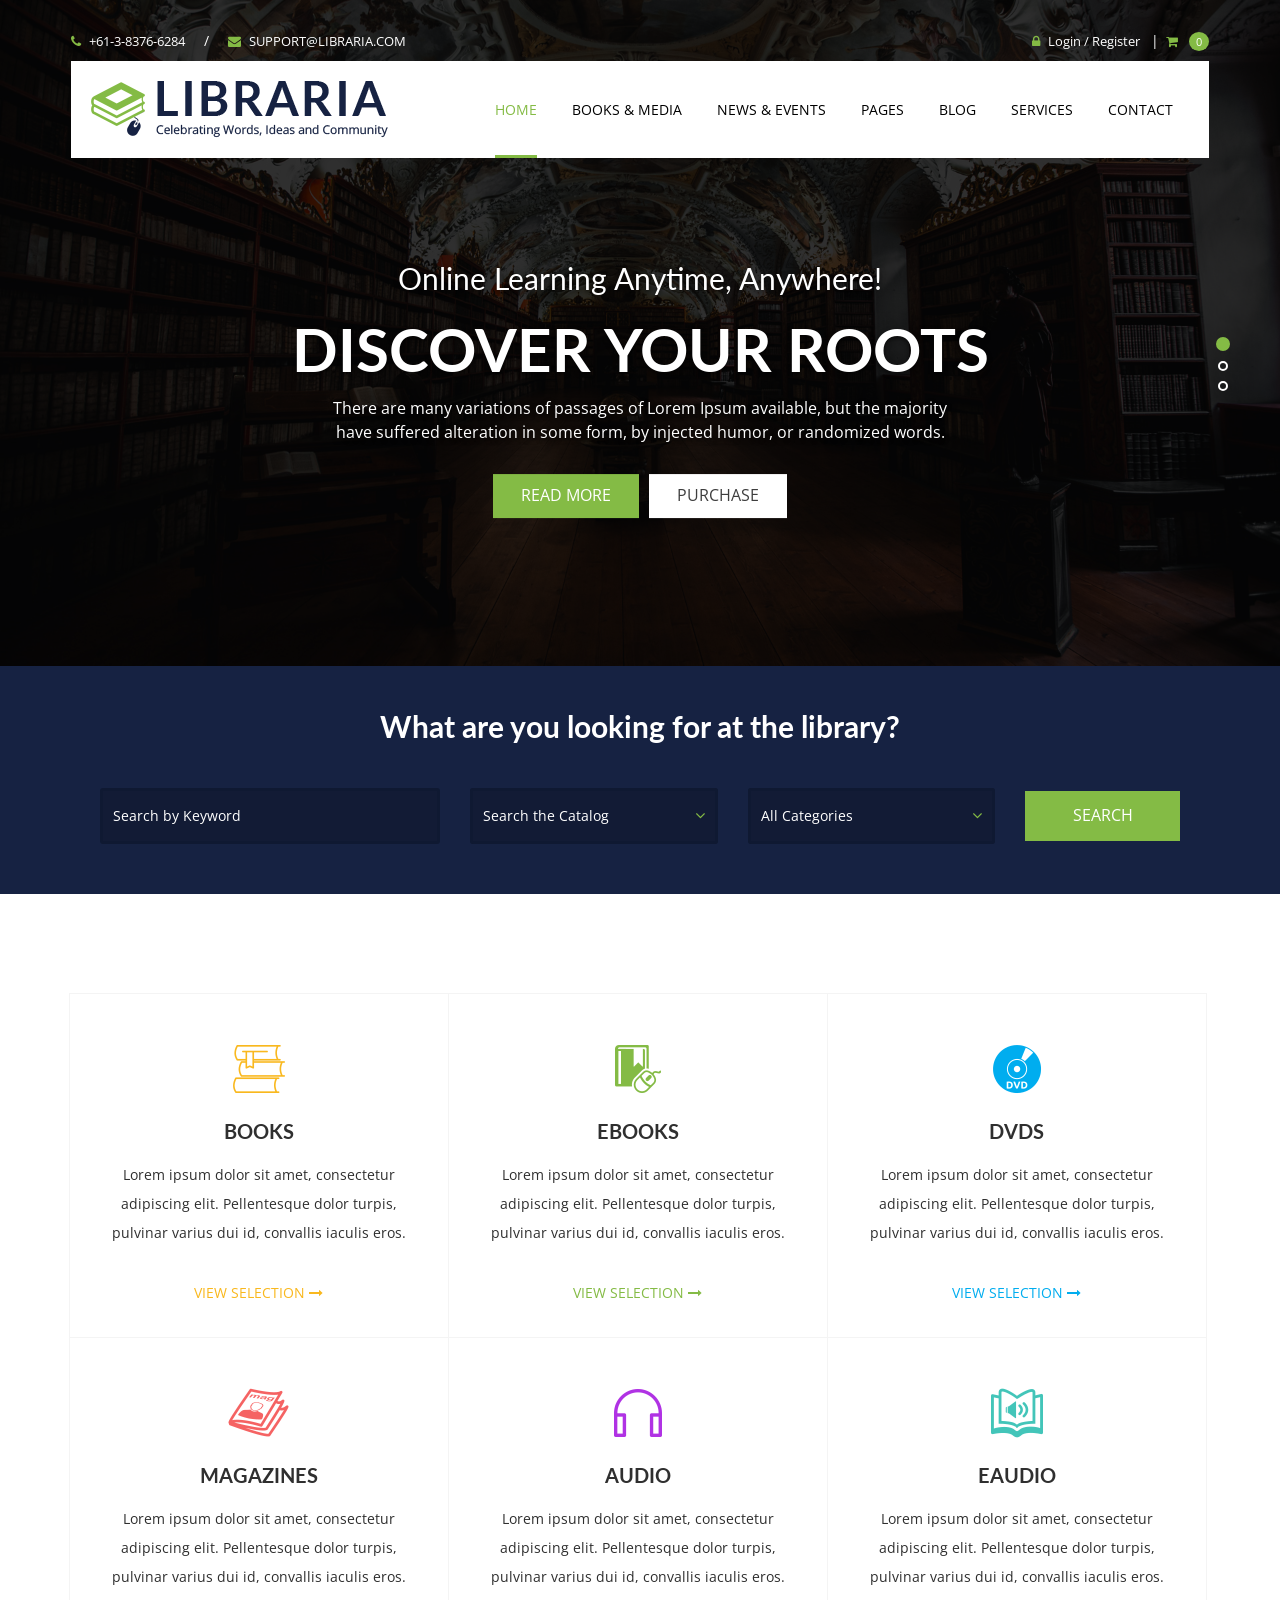
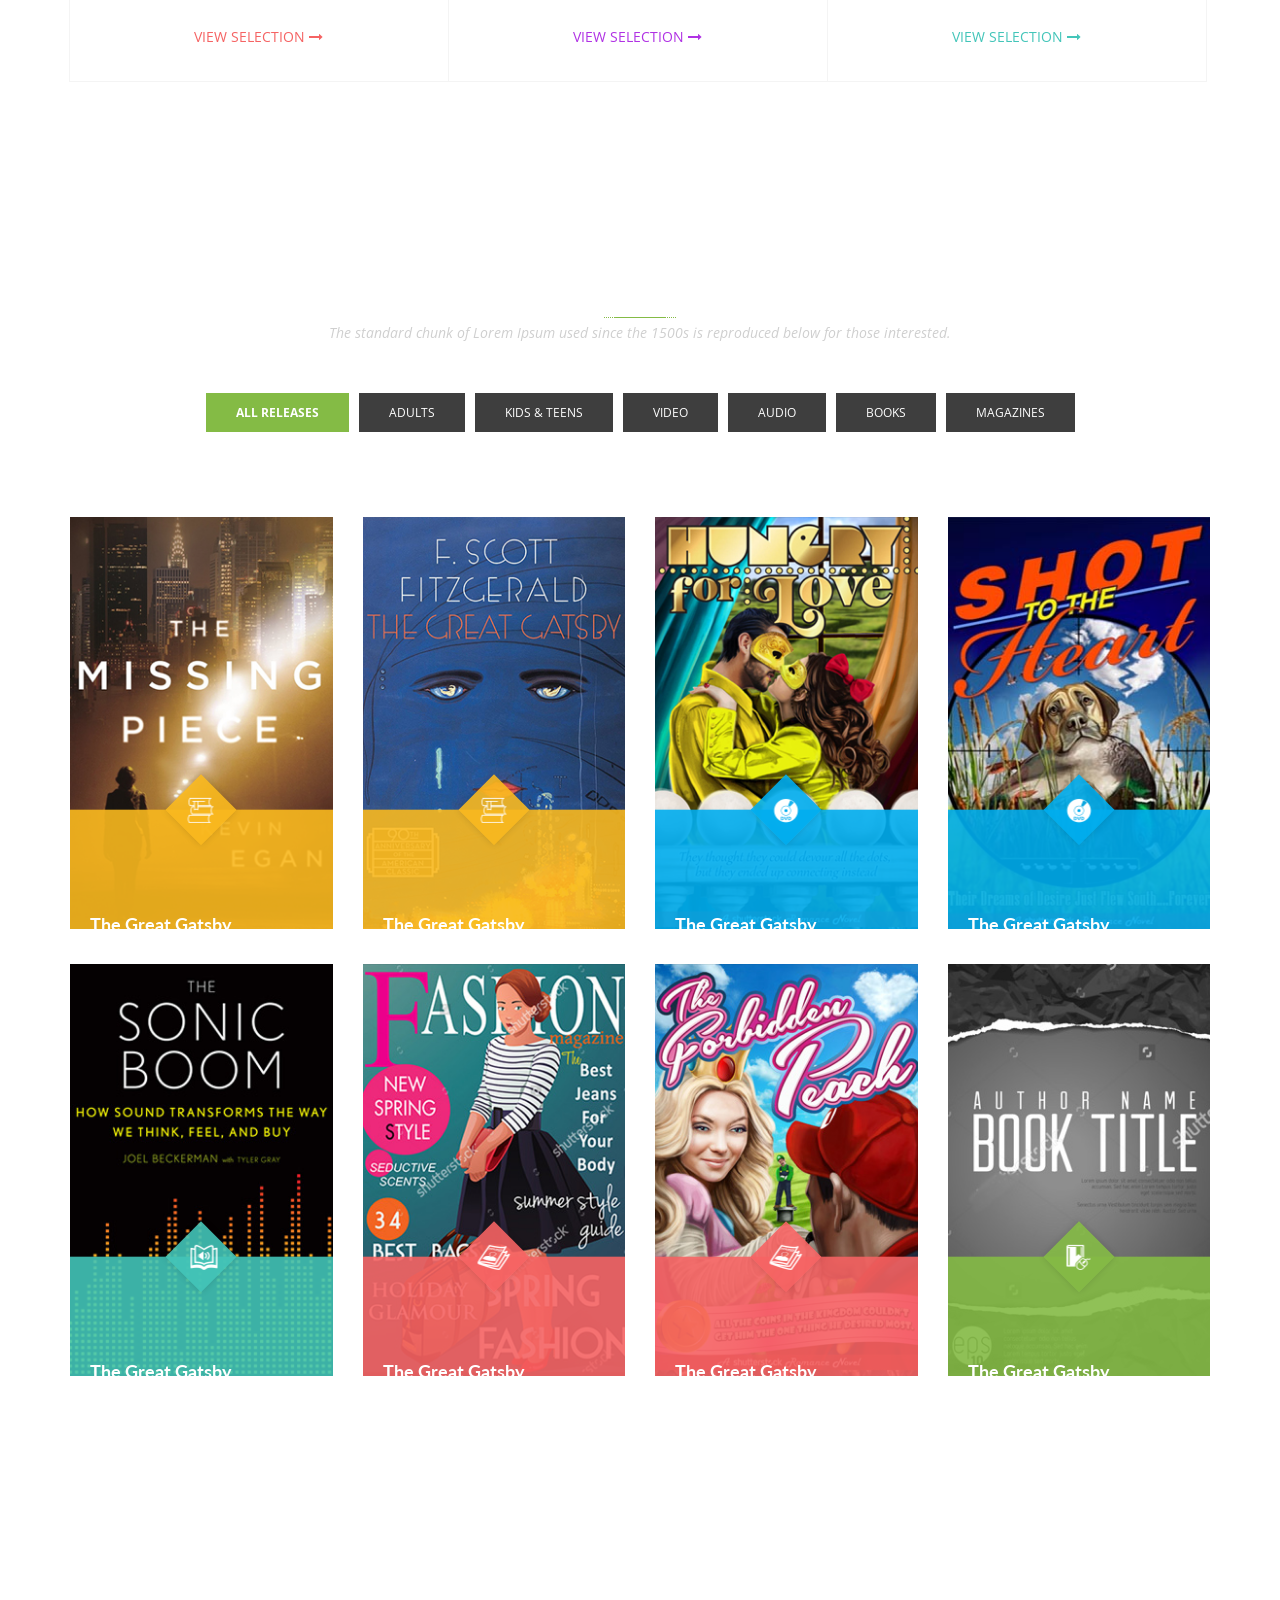
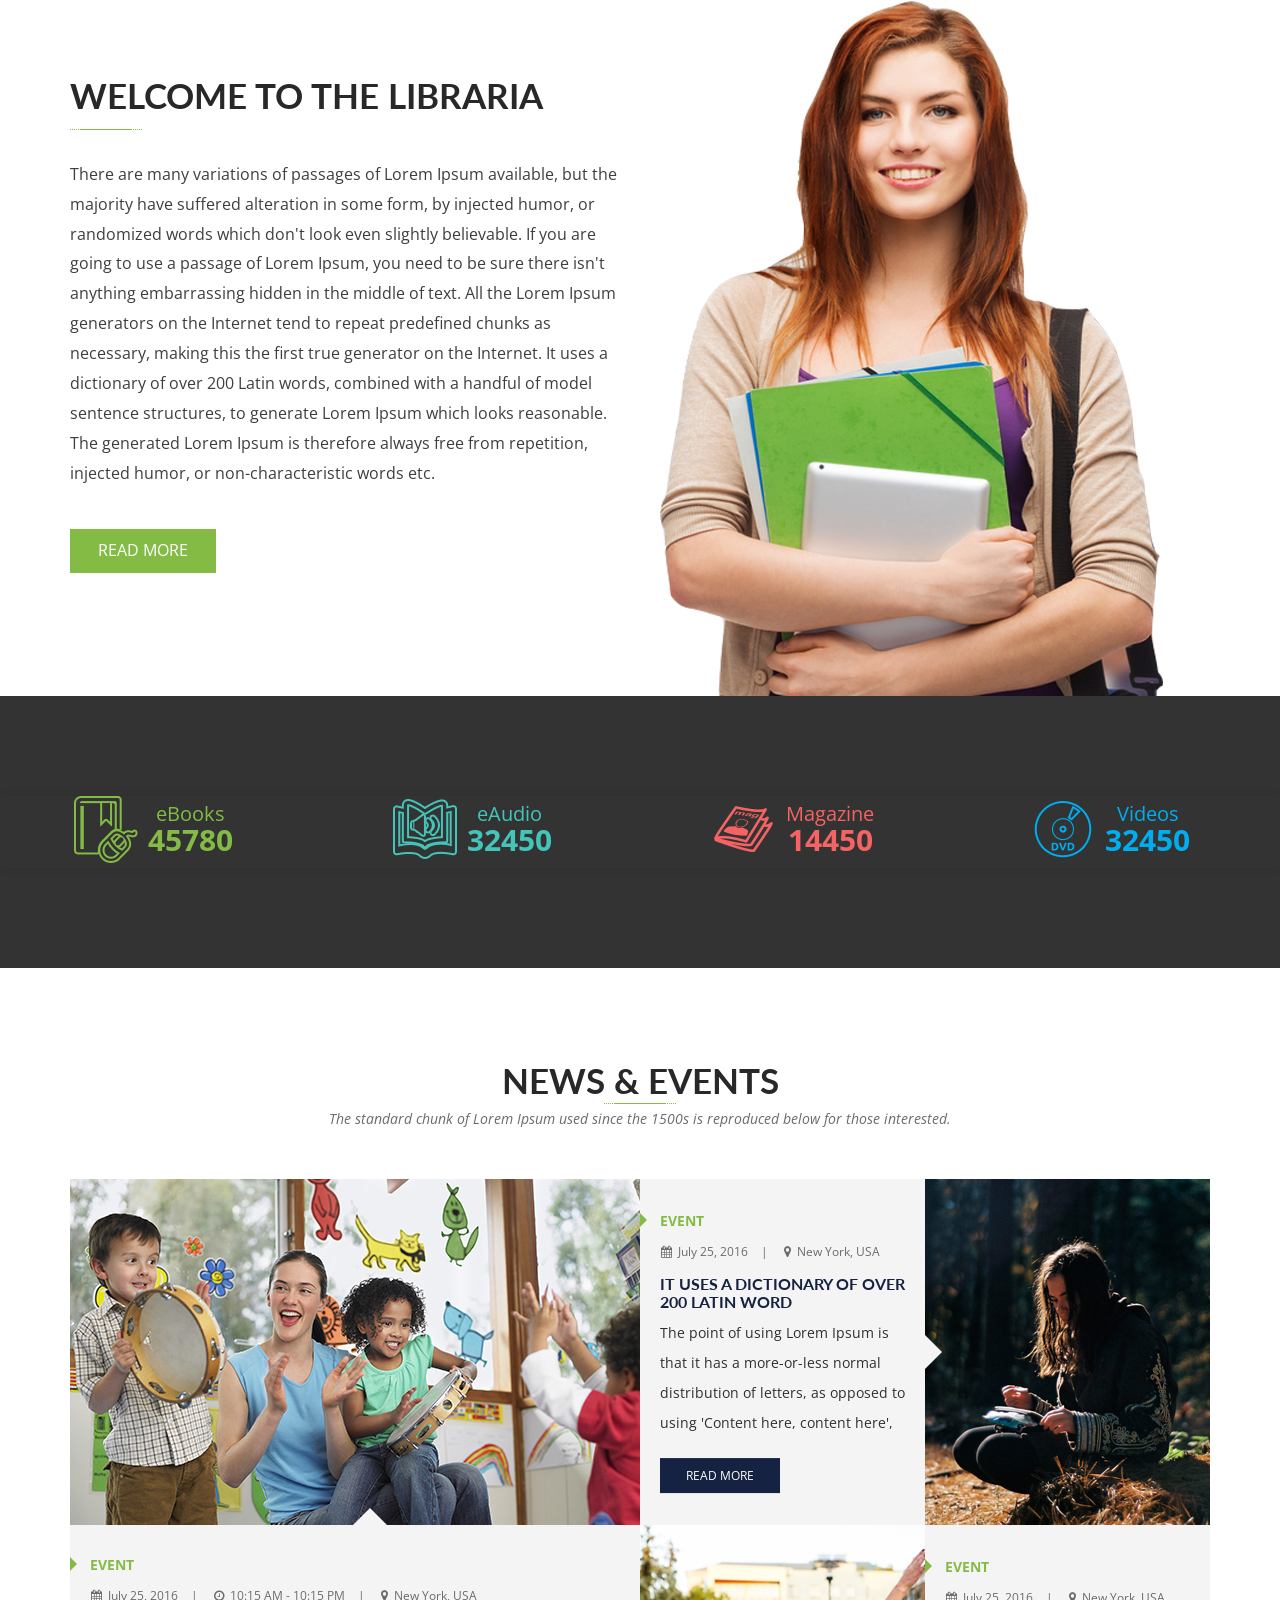
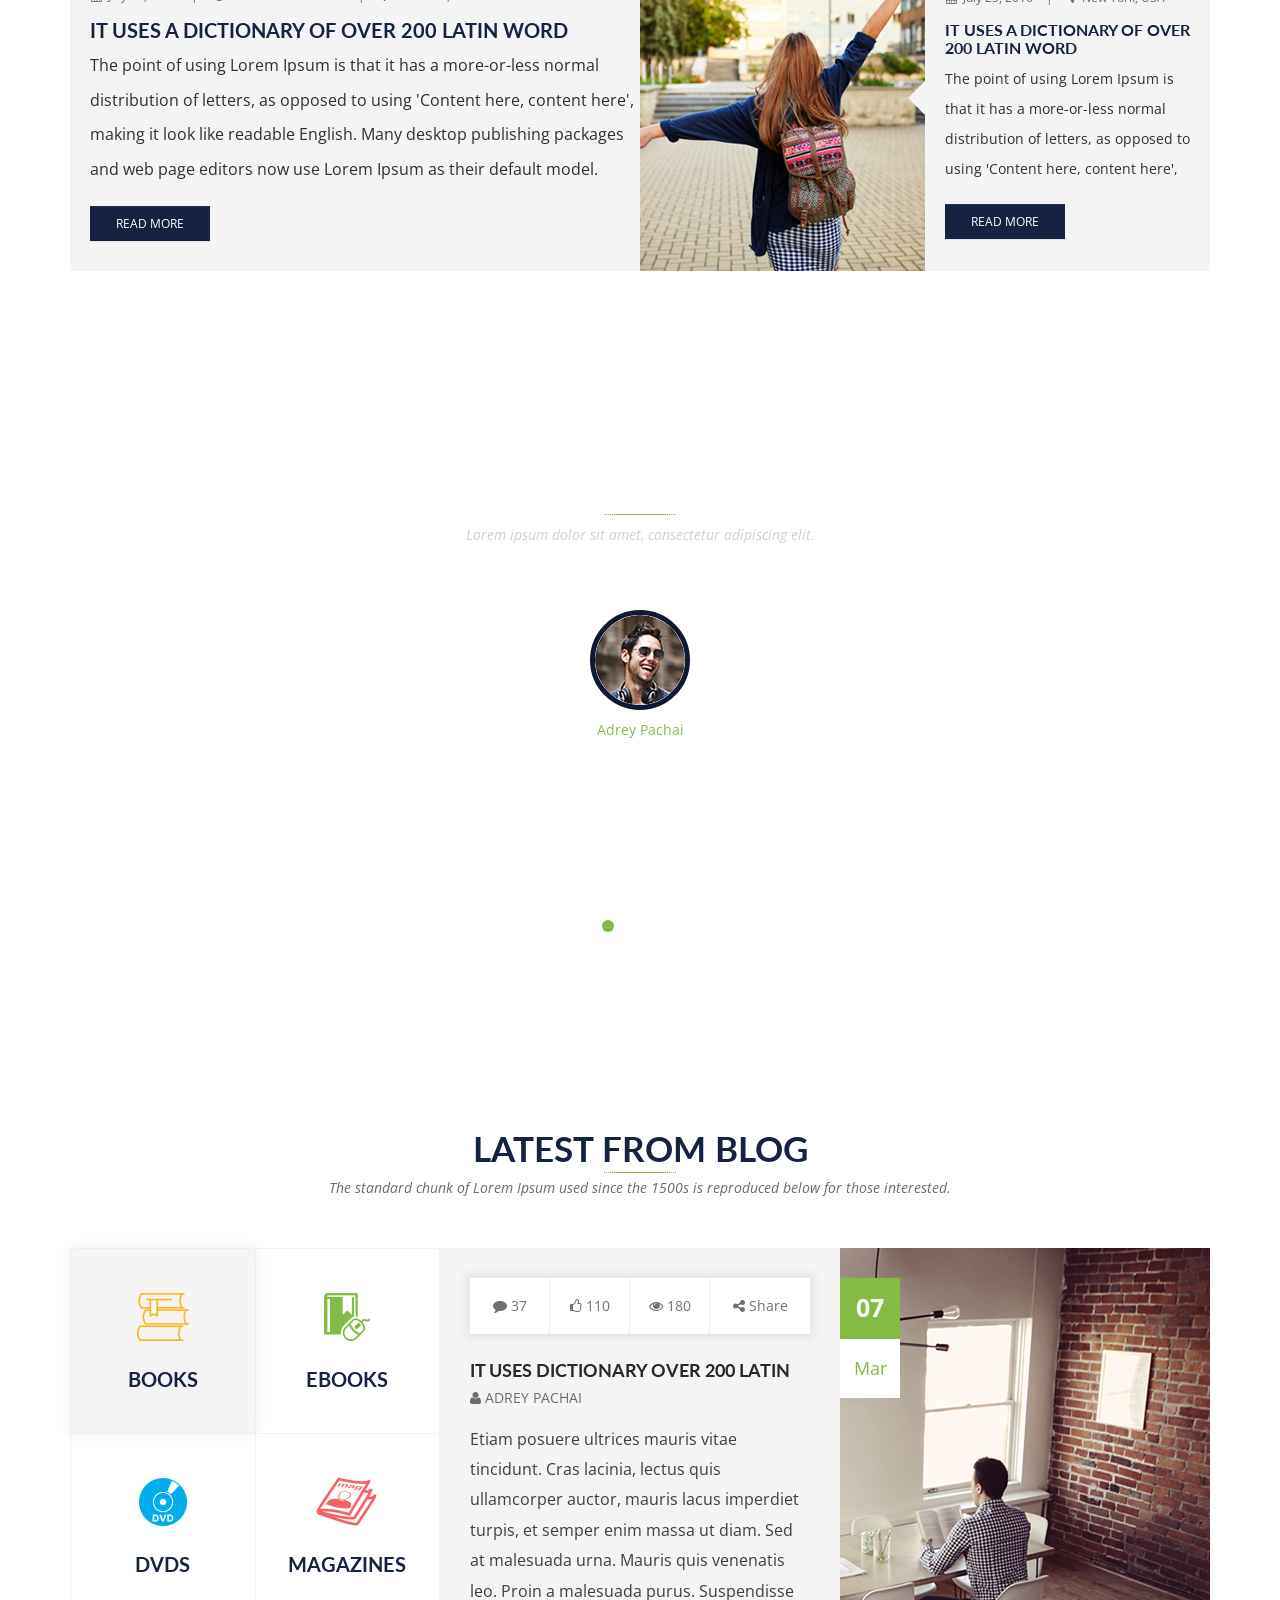
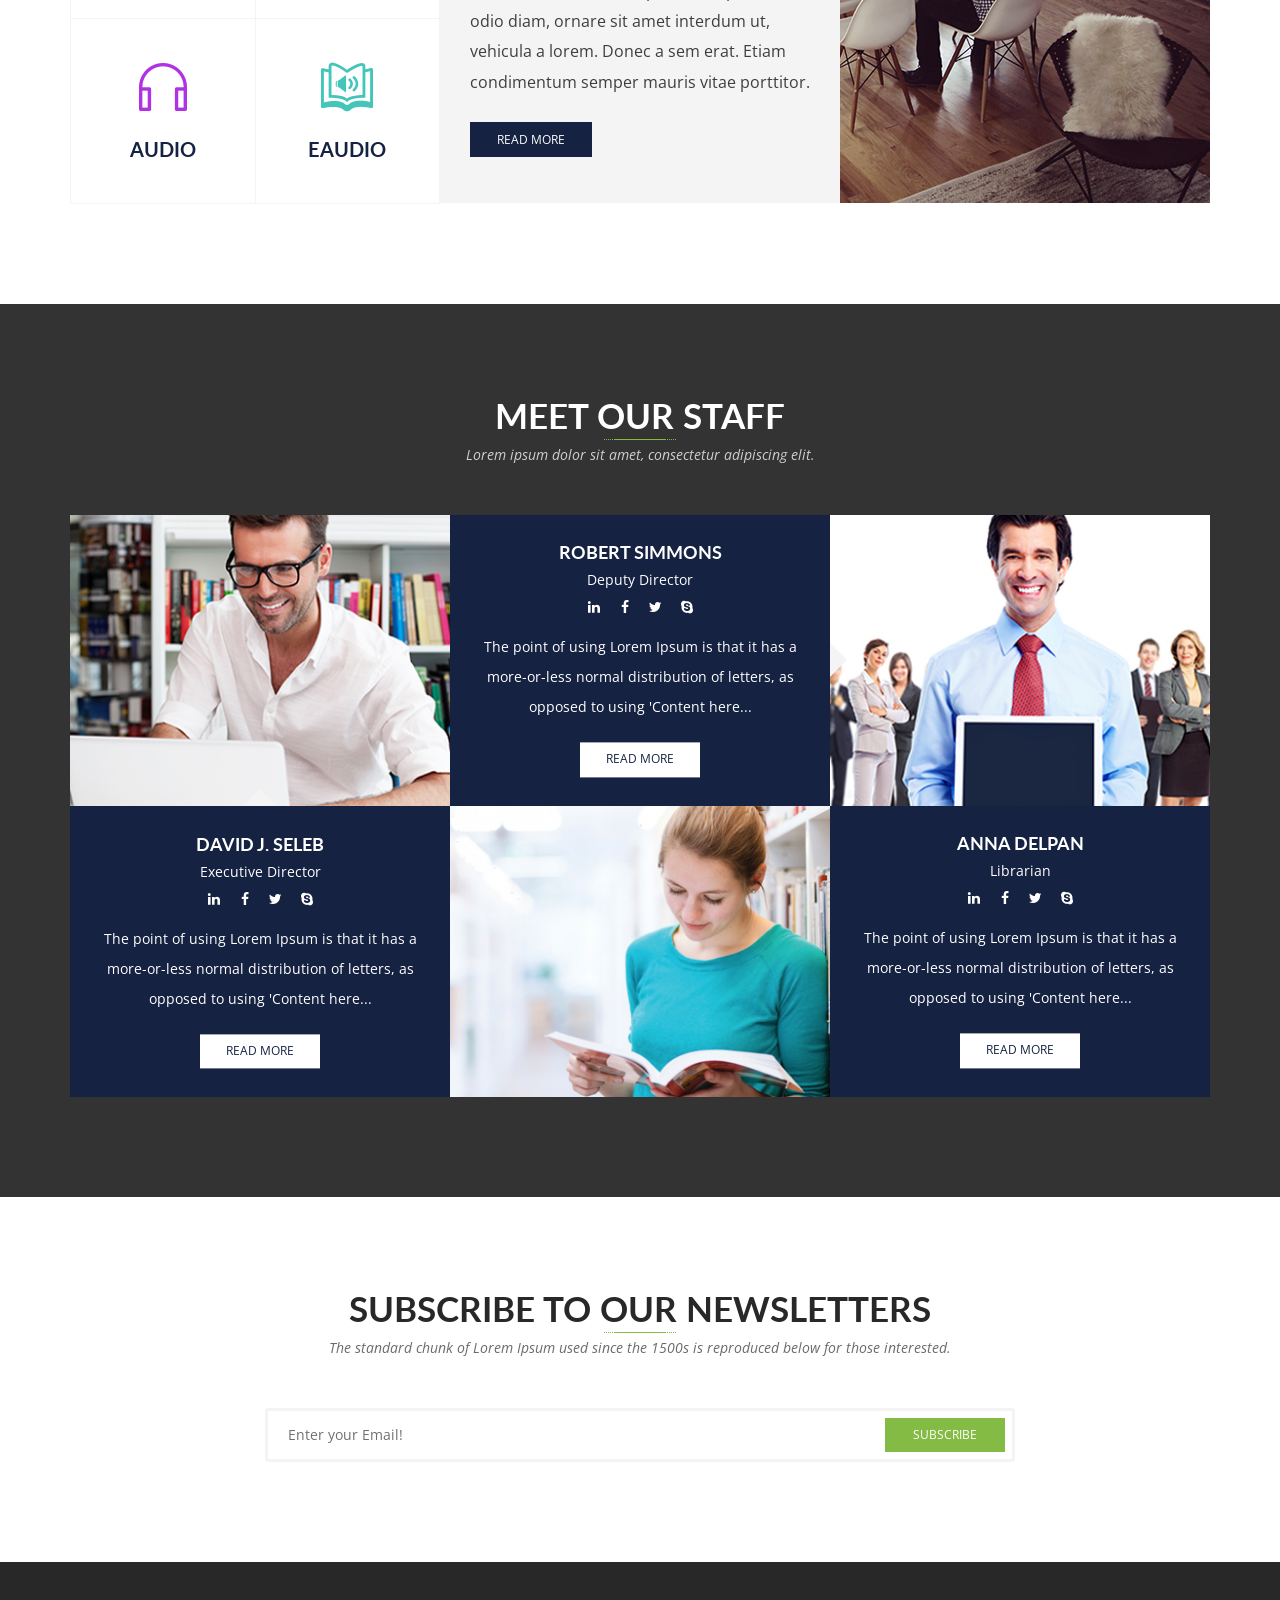
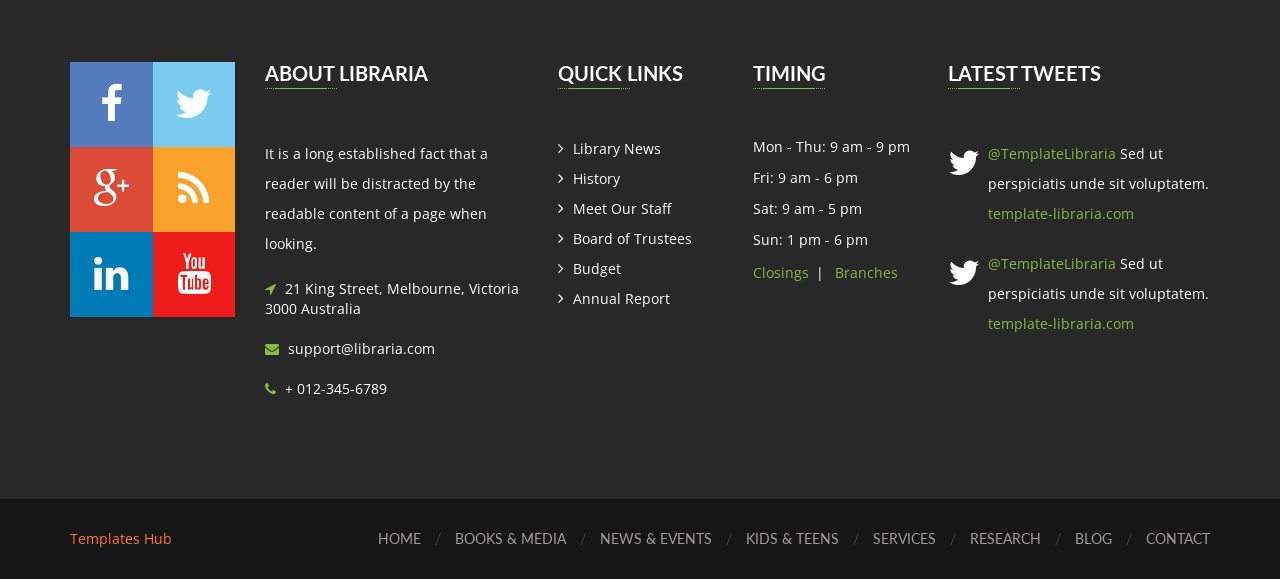
<file: home-v2.html>
<!DOCTYPE html>
<html lang="zxx">
    

<head>

        <!-- Meta -->
        <meta charset="utf-8" />
        <meta name="viewport" content="width=device-width,initial-scale=1,minimum-scale=1">

        <!-- Title -->
        <title>..:: LIBRARIA ::..</title>

        <!-- Favicon -->
        <link href="images/favicon.ico" rel="icon" type="image/x-icon" />

        <!-- Fonts -->
        <link href="https://fonts.googleapis.com/css?family=Open+Sans:300,300i,400,400i,600,600i,700,700i,800,800i%7CLato:100,100i,300,300i,400,400i,700,700i,900,900i" rel="stylesheet" />
        <link href="css/font-awesome.min.css" rel="stylesheet" type="text/css" />
        
        <!-- Mobile Menu -->
        <link href="css/mmenu.css" rel="stylesheet" type="text/css" />
        <link href="css/mmenu.positioning.css" rel="stylesheet" type="text/css" />

        <!-- Stylesheet -->
        <link href="style.css" rel="stylesheet" type="text/css" />

        <!-- HTML5 shim and Respond.js for IE8 support of HTML5 elements and media queries -->
        <!-- WARNING: Respond.js doesn't work if you view the page via file:// -->
        <!--[if lt IE 9]>
        <script src="js/html5shiv.min.js"></script>
        <script src="js/respond.min.js"></script>
        <![endif]-->

    </head>

    <body class="layout-v2">

        <!-- Start: Header Section -->
        <header id="header" class="navbar-wrapper">
            <div class="container">
                <div class="row">
                    <nav class="navbar navbar-default">
                        <div class="col-sm-12">
                            <!-- Header Topbar -->
                            <div class="header-topbar hidden-sm hidden-xs">
                                <div class="row">
                                    <div class="col-sm-6">
                                        <div class="topbar-info">
                                            <a href="tel:+61-3-8376-6284"><i class="fa fa-phone"></i>+61-3-8376-6284</a>
                                            <span>/</span>
                                            <a href="mailto:support@libraria.com"><i class="fa fa-envelope"></i>support@libraria.com</a>
                                        </div>
                                    </div>
                                    <div class="col-sm-6">
                                        <div class="topbar-links">
                                            <a href="signin.html"><i class="fa fa-lock"></i>Login / Register</a>
                                            <span>|</span>
                                            <div class="header-cart dropdown">
                                                <a data-toggle="dropdown" class="dropdown-toggle" href="#">
                                                    <i class="fa fa-shopping-cart"></i>
                                                    <small>0</small>
                                                </a>
                                                <div class="dropdown-menu cart-dropdown">
                                                    <ul>
                                                        <li class="clearfix">
                                                            <img src="images/header-cart-image-01.jpg" alt="cart item" />
                                                            <div class="item-info">
                                                                <div class="name">
                                                                    <a href="#">The Great Gatsby</a>
                                                                </div>
                                                                <div class="author"><strong>Author:</strong> F. Scott Fitzgerald</div>
                                                                <div class="price">1 X $10.00</div>
                                                            </div>
                                                            <a class="remove" href="#"><i class="fa fa-trash-o"></i></a>
                                                        </li>
                                                        <li class="clearfix">
                                                            <img src="images/header-cart-image-02.jpg" alt="cart item" />
                                                            <div class="item-info">
                                                                <div class="name">
                                                                    <a href="#">The Great Gatsby</a>
                                                                </div>
                                                                <div class="author"><strong>Author:</strong> F. Scott Fitzgerald</div>
                                                                <div class="price">1 X $10.00</div>
                                                            </div>
                                                            <a class="remove" href="#"><i class="fa fa-trash-o"></i></a>
                                                        </li>
                                                        <li class="clearfix">
                                                            <img src="images/header-cart-image-03.jpg" alt="cart item" />
                                                            <div class="item-info">
                                                                <div class="name">
                                                                    <a href="#">The Great Gatsby</a>
                                                                </div>
                                                                <div class="author"><strong>Author:</strong> F. Scott Fitzgerald</div>
                                                                <div class="price">1 X $10.00</div>
                                                            </div>
                                                            <a class="remove" href="#"><i class="fa fa-trash-o"></i></a>
                                                        </li>
                                                    </ul>
                                                    <div class="cart-total">
                                                        <div class="title">SubTotal</div>
                                                        <div class="price">$30.00</div>
                                                    </div>
                                                    <div class="cart-buttons">
                                                        <a href="cart.html" class="btn btn-dark-gray">View Cart</a>
                                                        <a href="checkout.html" class="btn btn-primary">Checkout</a>
                                                    </div>
                                                </div>
                                            </div>
                                        </div>
                                    </div>
                                </div>
                            </div>
                            <div class="bg-light">
                                <div class="row">
                                    <div class="col-sm-4">
                                        <div class="navbar-header">
                                            <div class="navbar-brand">
                                                <h1>
                                                    <a href="index-2.html">
                                                        <img src="images/libraria-logo-v2.png" alt="LIBRARIA" />
                                                    </a>
                                                </h1>
                                            </div>
                                        </div>
                                    </div>
                                    <div class="col-sm-8">
                                        <div class="navbar-collapse hidden-sm hidden-xs">
                                            <ul class="nav navbar-nav">
                                                <li class="dropdown active">
                                                    <a data-toggle="dropdown" class="dropdown-toggle disabled" href="index-2.html">Home</a>
                                                    <ul class="dropdown-menu">
                                                        <li><a href="index-2.html">Home V1</a></li>
                                                        <li><a href="home-v2.html">Home V2</a></li>
                                                        <li><a href="home-v3.html">Home V3</a></li>
                                                    </ul>
                                                </li>
                                                <li class="dropdown">
                                                    <a data-toggle="dropdown" class="dropdown-toggle disabled" href="books-media-list-view.html">Books &amp; Media</a>
                                                    <ul class="dropdown-menu">
                                                        <li><a href="books-media-list-view.html">Books &amp; Media List View</a></li>
                                                        <li><a href="books-media-gird-view-v1.html">Books &amp; Media Grid View V1</a></li>
                                                        <li><a href="books-media-gird-view-v2.html">Books &amp; Media Grid View V2</a></li>
                                                        <li><a href="books-media-detail-v1.html">Books &amp; Media Detail V1</a></li>
                                                        <li><a href="books-media-detail-v2.html">Books &amp; Media Detail V2</a></li>
                                                    </ul>
                                                </li>
                                                <li class="dropdown">
                                                    <a data-toggle="dropdown" class="dropdown-toggle disabled" href="news-events-list-view.html">News &amp; Events</a>
                                                    <ul class="dropdown-menu">
                                                        <li><a href="news-events-list-view.html">News &amp; Events List View</a></li>
                                                        <li><a href="news-events-detail.html">News &amp; Events Detail</a></li>
                                                    </ul>
                                                </li>
                                                <li class="dropdown">
                                                    <a data-toggle="dropdown" class="dropdown-toggle disabled" href="#">Pages</a>
                                                    <ul class="dropdown-menu">
                                                        <li><a href="cart.html">Cart</a></li>
                                                        <li><a href="checkout.html">Checkout</a></li>
                                                        <li><a href="signin.html">Signin/Register</a></li>
                                                        <li><a href="404.html">404/Error</a></li>
                                                    </ul>
                                                </li>
                                                <li class="dropdown">
                                                    <a data-toggle="dropdown" class="dropdown-toggle disabled" href="blog.html">Blog</a>
                                                    <ul class="dropdown-menu">
                                                        <li><a href="blog.html">Blog Grid View</a></li>
                                                        <li><a href="blog-detail.html">Blog Detail</a></li>
                                                    </ul>
                                                </li>
                                                <li><a href="services.html">Services</a></li>
                                                <li><a href="contact.html">Contact</a></li>
                                            </ul>
                                        </div>
                                    </div>
                                </div>
                            </div>
                        </div>
                        <div class="mobile-menu hidden-lg hidden-md">
                        <a href="#mobile-menu"><i class="fa fa-navicon"></i></a>
                            <div id="mobile-menu">
                                <ul>
                                    <li class="mobile-title">
                                        <h4>Navigation</h4>
                                        <a href="#" class="close"></a>
                                    </li>
                                    <li>
                                        <a href="index-2.html">Home</a>
                                        <ul>
                                            <li><a href="index-2.html">Home V1</a></li>
                                            <li><a href="home-v2.html">Home V2</a></li>
                                            <li><a href="home-v3.html">Home V3</a></li>
                                        </ul>
                                    </li>
                                    <li>
                                        <a href="books-media-list-view.html">Books &amp; Media</a>
                                        <ul>
                                            <li><a href="books-media-list-view.html">Books &amp; Media List View</a></li>
                                            <li><a href="books-media-gird-view-v1.html">Books &amp; Media Grid View V1</a></li>
                                            <li><a href="books-media-gird-view-v2.html">Books &amp; Media Grid View V2</a></li>
                                            <li><a href="books-media-detail-v1.html">Books &amp; Media Detail V1</a></li>
                                            <li><a href="books-media-detail-v2.html">Books &amp; Media Detail V2</a></li>
                                        </ul>
                                    </li>
                                    <li>
                                        <a href="news-events-list-view.html">News &amp; Events</a>
                                        <ul>
                                            <li><a href="news-events-list-view.html">News &amp; Events List View</a></li>
                                            <li><a href="news-events-detail.html">News &amp; Events Detail</a></li>
                                        </ul>
                                    </li>
                                    <li>
                                        <a href="#">Pages</a>
                                        <ul>
                                            <li><a href="cart.html">Cart</a></li>
                                            <li><a href="checkout.html">Checkout</a></li>
                                            <li><a href="signin.html">Signin/Register</a></li>
                                            <li><a href="404.html">404/Error</a></li>
                                        </ul>
                                    </li>
                                    <li>
                                        <a href="blog.html">Blog</a>
                                        <ul>
                                            <li><a href="blog.html">Blog Grid View</a></li>
                                            <li><a href="blog-detail.html">Blog Detail</a></li>
                                        </ul>
                                    </li>
                                    <li><a href="services.html">Services</a></li>
                                    <li><a href="contact.html">Contact</a></li>
                                </ul>
                            </div>
                        </div>
                    </nav>
                </div>
            </div>
        </header>
        <!-- End: Header Section -->
        
        <!-- Start: Slider Section -->
        <div data-ride="carousel" class="carousel slide" id="home-v1-header-carousel">
            <!-- Carousel slides -->
            <div class="carousel-inner">
                <div class="item active">
                    <figure>
                        <img alt="Home Slide" src="images/header-slider/home-v2/header-slide.jpg" />
                    </figure>
                    <div class="container">
                        <div class="carousel-caption">
                            <h3>Online Learning Anytime, Anywhere!</h3>
                            <h2>Discover Your Roots</h2>
                            <p>There are many variations of passages of Lorem Ipsum available, but the majority have suffered alteration in some form, by injected humor, or randomized words.</p>
                            <div class="slide-buttons hidden-sm hidden-xs">    
                                <a href="#" class="btn btn-primary">Read More</a>
                                <a href="#" class="btn btn-default">Purchase</a>
                            </div>
                        </div>
                    </div>
                </div>
                <div class="item">
                    <figure>
                        <img alt="Home Slide" src="images/header-slider/home-v2/header-slide.jpg" />
                    </figure>
                    <div class="container">
                        <div class="carousel-caption">
                            <h3>Online Learning Anytime, Anywhere!</h3>
                            <h2>Discover Your Roots</h2>
                            <p>There are many variations of passages of Lorem Ipsum available, but the majority have suffered alteration in some form, by injected humor, or randomized words.</p>
                            <div class="slide-buttons hidden-sm hidden-xs">    
                                <a href="#" class="btn btn-primary">Read More</a>
                                <a href="#" class="btn btn-default">Purchase</a>
                            </div>
                        </div>
                    </div>
                </div>
                <div class="item">
                    <figure>
                        <img alt="Home Slide" src="images/header-slider/home-v2/header-slide.jpg" />
                    </figure>
                    <div class="container">
                        <div class="carousel-caption">
                            <h3>Online Learning Anytime, Anywhere!</h3>
                            <h2>Discover Your Roots</h2>
                            <p>There are many variations of passages of Lorem Ipsum available, but the majority have suffered alteration in some form, by injected humor, or randomized words.</p>
                            <div class="slide-buttons hidden-sm hidden-xs">    
                                <a href="#" class="btn btn-primary">Read More</a>
                                <a href="#" class="btn btn-default">Purchase</a>
                            </div>
                        </div>
                    </div>
                </div>
            </div>
            <!-- Indicators -->
            <ol class="carousel-indicators">
                <li data-target="#home-v1-header-carousel" data-slide-to="0" class="active"></li>
                <li data-target="#home-v1-header-carousel" data-slide-to="1"></li>
                <li data-target="#home-v1-header-carousel" data-slide-to="2"></li>
            </ol>
        </div>
        <!-- End: Slider Section -->

        <!-- Start: Search Section -->
        <section class="search-filters">
            <div class="container">
                <div class="filter-box">
                    <h3>What are you looking for at the library?</h3>
                    <form action="http://libraria.demo.presstigers.com/index.html" method="get">
                        <div class="col-md-4 col-sm-6">
                            <div class="form-group">
                                <label class="sr-only" for="keywords">Search by Keyword</label>
                                <input class="form-control" placeholder="Search by Keyword" id="keywords" name="keywords" type="text">
                            </div>
                        </div>
                        <div class="col-md-3 col-sm-6">
                            <div class="form-group">
                                <select name="catalog" id="catalog" class="form-control">
                                    <option>Search the Catalog</option>
                                    <option>Catalog 01</option>
                                    <option>Catalog 02</option>
                                    <option>Catalog 03</option>
                                    <option>Catalog 04</option>
                                    <option>Catalog 05</option>
                                </select>
                            </div>
                        </div>
                        <div class="col-md-3 col-sm-6">
                            <div class="form-group">
                                <select name="category" id="category" class="form-control">
                                    <option>All Categories</option>
                                    <option>Category 01</option>
                                    <option>Category 02</option>
                                    <option>Category 03</option>
                                    <option>Category 04</option>
                                    <option>Category 05</option>
                                </select>
                            </div>
                        </div>
                        <div class="col-md-2 col-sm-6">
                            <div class="form-group">
                                <input class="form-control" type="submit" value="Search">
                            </div>
                        </div>
                    </form>
                </div>
            </div>
        </section>
        <!-- End: Search Section -->

        <!-- Start: Features -->
        <section class="features">
            <div class="container">
                <ul>
                    <li class="yellow-hover">
                        <div class="feature-box">
                            <i class="yellow"></i>
                            <h3>Books</h3>
                            <p>Lorem ipsum dolor sit amet, consectetur adipiscing elit. Pellentesque dolor turpis, pulvinar varius dui id, convallis iaculis eros.</p>
                            <a class="yellow" href="#">
                                View Selection <i class="fa fa-long-arrow-right"></i>
                            </a>
                        </div>
                    </li>
                    <li class="light-green-hover">
                        <div class="feature-box">
                            <i class="light-green"></i>
                            <h3>eBooks</h3>
                            <p>Lorem ipsum dolor sit amet, consectetur adipiscing elit. Pellentesque dolor turpis, pulvinar varius dui id, convallis iaculis eros.</p>
                            <a class="light-green" href="#">
                                View Selection <i class="fa fa-long-arrow-right"></i>
                            </a>
                        </div>
                    </li>
                    <li class="blue-hover">
                        <div class="feature-box">
                            <i class="blue"></i>
                            <h3>DVDs</h3>
                            <p>Lorem ipsum dolor sit amet, consectetur adipiscing elit. Pellentesque dolor turpis, pulvinar varius dui id, convallis iaculis eros.</p>
                            <a class="blue" href="#">
                                View Selection <i class="fa fa-long-arrow-right"></i>
                            </a>
                        </div>
                    </li>
                    <li class="red-hover">
                        <div class="feature-box">
                            <i class="red"></i>
                            <h3>Magazines</h3>
                            <p>Lorem ipsum dolor sit amet, consectetur adipiscing elit. Pellentesque dolor turpis, pulvinar varius dui id, convallis iaculis eros.</p>
                            <a class="red" href="#">
                                View Selection <i class="fa fa-long-arrow-right"></i>
                            </a>
                        </div>
                    </li>
                    <li class="violet-hover">
                        <div class="feature-box">
                            <i class="violet"></i>
                            <h3>Audio</h3>
                            <p>Lorem ipsum dolor sit amet, consectetur adipiscing elit. Pellentesque dolor turpis, pulvinar varius dui id, convallis iaculis eros.</p>
                            <a class="violet" href="#">
                                View Selection <i class="fa fa-long-arrow-right"></i>
                            </a>
                        </div>
                    </li>
                    <li class="green-hover">
                        <div class="feature-box">
                            <i class="green"></i>
                            <h3>eAudio</h3>
                            <p>Lorem ipsum dolor sit amet, consectetur adipiscing elit. Pellentesque dolor turpis, pulvinar varius dui id, convallis iaculis eros.</p>
                            <a class="green" href="#">
                                View Selection <i class="fa fa-long-arrow-right"></i>
                            </a>
                        </div>
                    </li>
                </ul>
            </div>
        </section>
        <!-- End: Features -->

        <!-- Start: Category Filter -->
        <section class="category-filter section-padding">
            <div class="container">
                <div class="row">
                    <div class="center-content">
                        <h2 class="section-title">Check Out The New Releases</h2>
                        <span class="underline center"></span>
                        <p class="lead">The standard chunk of Lorem Ipsum used since the 1500s is reproduced below for those interested.</p>
                    </div>
                    <div class="filter-buttons">
                        <div class="filter btn" data-filter="all">All Releases</div>
                        <div class="filter btn" data-filter=".adults">Adults</div>
                        <div class="filter btn" data-filter=".kids-teens">Kids &amp; Teens</div>
                        <div class="filter btn" data-filter=".video">Video</div>
                        <div class="filter btn" data-filter=".audio">Audio</div>
                        <div class="filter btn" data-filter=".books">Books</div>
                        <div class="filter btn" data-filter=".magazines">Magazines</div>
                    </div>
                    <div id="category-filter">
                        <ul class="category-list">
                            <li class="category-item adults">
                                <figure>
                                    <img src="images/category-filter/home-v2/category-filter-img-01.jpg" alt="New Releaase" />
                                    <figcaption class="bg-yellow">
                                        <div class="diamond">
                                            <i class="book"></i>
                                        </div>
                                        <div class="info-block">
                                            <h4>The Great Gatsby</h4>
                                            <span class="author"><strong>Author:</strong> F. Scott Fitzgerald</span>
                                            <span class="author"><strong>ISBN:</strong> 9781581573268</span>
                                            <div class="rating">
                                                <span>☆</span>
                                                <span>☆</span>
                                                <span>☆</span>
                                                <span>☆</span>
                                                <span>☆</span>
                                            </div>
                                            <p>It is a long established fact that a reader will be distracted by the readable content of a page when looking at its layout. Pellentesque dolor turpis, pulvinar varius.</p>
                                            <a href="#">Read More <i class="fa fa-long-arrow-right"></i></a>
                                            <ol>
                                                <li>
                                                    <a href="#" data-toggle="blog-tags" data-placement="top" title="Add To Cart">
                                                        <i class="fa fa-shopping-cart"></i>
                                                    </a>
                                                </li>
                                                <li>
                                                    <a href="#" data-toggle="blog-tags" data-placement="top" title="Add To List">
                                                        <i class="fa fa-heart"></i>
                                                    </a>
                                                </li>
                                                <li>
                                                    <a href="#" data-toggle="blog-tags" data-placement="top" title="Send Email">
                                                        <i class="fa fa-envelope"></i>
                                                    </a>
                                                </li>
                                                <li>
                                                    <a href="#" data-toggle="blog-tags" data-placement="top" title="Share This">
                                                        <i class="fa fa-share-alt"></i>
                                                    </a>
                                                </li>
                                                <li>
                                                    <a href="#" data-toggle="blog-tags" data-placement="top" title="View Image">
                                                        <i class="fa fa-search"></i>
                                                    </a>
                                                </li>
                                            </ol>
                                        </div>
                                    </figcaption>
                                </figure>
                            </li>
                            <li class="category-item kids-teens">
                                <figure>
                                    <img src="images/category-filter/home-v2/category-filter-img-02.jpg" alt="New Releaase" />
                                    <figcaption class="bg-yellow">
                                        <div class="diamond">
                                            <i class="book"></i>
                                        </div>
                                        <div class="info-block">
                                            <h4>The Great Gatsby</h4>
                                            <span class="author"><strong>Author:</strong> F. Scott Fitzgerald</span>
                                            <span class="author"><strong>ISBN:</strong> 9781581573268</span>
                                            <div class="rating">
                                                <span>☆</span>
                                                <span>☆</span>
                                                <span>☆</span>
                                                <span>☆</span>
                                                <span>☆</span>
                                            </div>
                                            <p>It is a long established fact that a reader will be distracted by the readable content of a page when looking at its layout. Pellentesque dolor turpis, pulvinar varius.</p>
                                            <a href="#">Read More <i class="fa fa-long-arrow-right"></i></a>
                                            <ol>
                                                <li>
                                                    <a href="#" data-toggle="blog-tags" data-placement="top" title="Add To Cart">
                                                        <i class="fa fa-shopping-cart"></i>
                                                    </a>
                                                </li>
                                                <li>
                                                    <a href="#" data-toggle="blog-tags" data-placement="top" title="Add To List">
                                                        <i class="fa fa-heart"></i>
                                                    </a>
                                                </li>
                                                <li>
                                                    <a href="#" data-toggle="blog-tags" data-placement="top" title="Send Email">
                                                        <i class="fa fa-envelope"></i>
                                                    </a>
                                                </li>
                                                <li>
                                                    <a href="#" data-toggle="blog-tags" data-placement="top" title="Share This">
                                                        <i class="fa fa-share-alt"></i>
                                                    </a>
                                                </li>
                                                <li>
                                                    <a href="#" data-toggle="blog-tags" data-placement="top" title="View Image">
                                                        <i class="fa fa-search"></i>
                                                    </a>
                                                </li>
                                            </ol>
                                        </div>
                                    </figcaption>
                                </figure>
                            </li>
                            <li class="category-item video">
                                <figure>
                                    <img src="images/category-filter/home-v2/category-filter-img-03.jpg" alt="New Releaase" />
                                    <figcaption class="bg-blue">
                                        <div class="diamond">
                                            <i class="dvd"></i>
                                        </div>
                                        <div class="info-block">
                                            <h4>The Great Gatsby</h4>
                                            <span class="author"><strong>Author:</strong> F. Scott Fitzgerald</span>
                                            <span class="author"><strong>ISBN:</strong> 9781581573268</span>
                                            <div class="rating">
                                                <span>☆</span>
                                                <span>☆</span>
                                                <span>☆</span>
                                                <span>☆</span>
                                                <span>☆</span>
                                            </div>
                                            <p>It is a long established fact that a reader will be distracted by the readable content of a page when looking at its layout. Pellentesque dolor turpis, pulvinar varius.</p>
                                            <a href="#">Read More <i class="fa fa-long-arrow-right"></i></a>
                                            <ol>
                                                <li>
                                                    <a href="#" data-toggle="blog-tags" data-placement="top" title="Add To Cart">
                                                        <i class="fa fa-shopping-cart"></i>
                                                    </a>
                                                </li>
                                                <li>
                                                    <a href="#" data-toggle="blog-tags" data-placement="top" title="Add To List">
                                                        <i class="fa fa-heart"></i>
                                                    </a>
                                                </li>
                                                <li>
                                                    <a href="#" data-toggle="blog-tags" data-placement="top" title="Send Email">
                                                        <i class="fa fa-envelope"></i>
                                                    </a>
                                                </li>
                                                <li>
                                                    <a href="#" data-toggle="blog-tags" data-placement="top" title="Share This">
                                                        <i class="fa fa-share-alt"></i>
                                                    </a>
                                                </li>
                                                <li>
                                                    <a href="#" data-toggle="blog-tags" data-placement="top" title="View Image">
                                                        <i class="fa fa-search"></i>
                                                    </a>
                                                </li>
                                            </ol>
                                        </div>
                                    </figcaption>
                                </figure>
                            </li>
                            <li class="category-item audio">
                                <figure>
                                    <img src="images/category-filter/home-v2/category-filter-img-04.jpg" alt="New Releaase" />
                                    <figcaption class="bg-blue">
                                        <div class="diamond">
                                            <i class="dvd"></i>
                                        </div>
                                        <div class="info-block">
                                            <h4>The Great Gatsby</h4>
                                            <span class="author"><strong>Author:</strong> F. Scott Fitzgerald</span>
                                            <span class="author"><strong>ISBN:</strong> 9781581573268</span>
                                            <div class="rating">
                                                <span>☆</span>
                                                <span>☆</span>
                                                <span>☆</span>
                                                <span>☆</span>
                                                <span>☆</span>
                                            </div>
                                            <p>It is a long established fact that a reader will be distracted by the readable content of a page when looking at its layout. Pellentesque dolor turpis, pulvinar varius.</p>
                                            <a href="#">Read More <i class="fa fa-long-arrow-right"></i></a>
                                            <ol>
                                                <li>
                                                    <a href="#" data-toggle="blog-tags" data-placement="top" title="Add To Cart">
                                                        <i class="fa fa-shopping-cart"></i>
                                                    </a>
                                                </li>
                                                <li>
                                                    <a href="#" data-toggle="blog-tags" data-placement="top" title="Add To List">
                                                        <i class="fa fa-heart"></i>
                                                    </a>
                                                </li>
                                                <li>
                                                    <a href="#" data-toggle="blog-tags" data-placement="top" title="Send Email">
                                                        <i class="fa fa-envelope"></i>
                                                    </a>
                                                </li>
                                                <li>
                                                    <a href="#" data-toggle="blog-tags" data-placement="top" title="Share This">
                                                        <i class="fa fa-share-alt"></i>
                                                    </a>
                                                </li>
                                                <li>
                                                    <a href="#" data-toggle="blog-tags" data-placement="top" title="View Image">
                                                        <i class="fa fa-search"></i>
                                                    </a>
                                                </li>
                                            </ol>
                                        </div>
                                    </figcaption>
                                </figure>
                            </li>
                            <li class="category-item books">
                                <figure>
                                    <img src="images/category-filter/home-v2/category-filter-img-05.jpg" alt="New Releaase" />
                                    <figcaption class="bg-green">
                                        <div class="diamond">
                                            <i class="eaudio"></i>
                                        </div>
                                        <div class="info-block">
                                            <h4>The Great Gatsby</h4>
                                            <span class="author"><strong>Author:</strong> F. Scott Fitzgerald</span>
                                            <span class="author"><strong>ISBN:</strong> 9781581573268</span>
                                            <div class="rating">
                                                <span>☆</span>
                                                <span>☆</span>
                                                <span>☆</span>
                                                <span>☆</span>
                                                <span>☆</span>
                                            </div>
                                            <p>It is a long established fact that a reader will be distracted by the readable content of a page when looking at its layout. Pellentesque dolor turpis, pulvinar varius.</p>
                                            <a href="#">Read More <i class="fa fa-long-arrow-right"></i></a>
                                            <ol>
                                                <li>
                                                    <a href="#" data-toggle="blog-tags" data-placement="top" title="Add To Cart">
                                                        <i class="fa fa-shopping-cart"></i>
                                                    </a>
                                                </li>
                                                <li>
                                                    <a href="#" data-toggle="blog-tags" data-placement="top" title="Add To List">
                                                        <i class="fa fa-heart"></i>
                                                    </a>
                                                </li>
                                                <li>
                                                    <a href="#" data-toggle="blog-tags" data-placement="top" title="Send Email">
                                                        <i class="fa fa-envelope"></i>
                                                    </a>
                                                </li>
                                                <li>
                                                    <a href="#" data-toggle="blog-tags" data-placement="top" title="Share This">
                                                        <i class="fa fa-share-alt"></i>
                                                    </a>
                                                </li>
                                                <li>
                                                    <a href="#" data-toggle="blog-tags" data-placement="top" title="View Image">
                                                        <i class="fa fa-search"></i>
                                                    </a>
                                                </li>
                                            </ol>
                                        </div>
                                    </figcaption>
                                </figure>
                            </li>
                            <li class="category-item magazines">
                                <figure>
                                    <img src="images/category-filter/home-v2/category-filter-img-06.jpg" alt="New Releaase" />
                                    <figcaption class="bg-red">
                                        <div class="diamond">
                                            <i class="magazine"></i>
                                        </div>
                                        <div class="info-block">
                                            <h4>The Great Gatsby</h4>
                                            <span class="author"><strong>Author:</strong> F. Scott Fitzgerald</span>
                                            <span class="author"><strong>ISBN:</strong> 9781581573268</span>
                                            <div class="rating">
                                                <span>☆</span>
                                                <span>☆</span>
                                                <span>☆</span>
                                                <span>☆</span>
                                                <span>☆</span>
                                            </div>
                                            <p>It is a long established fact that a reader will be distracted by the readable content of a page when looking at its layout. Pellentesque dolor turpis, pulvinar varius.</p>
                                            <a href="#">Read More <i class="fa fa-long-arrow-right"></i></a>
                                            <ol>
                                                <li>
                                                    <a href="#" data-toggle="blog-tags" data-placement="top" title="Add To Cart">
                                                        <i class="fa fa-shopping-cart"></i>
                                                    </a>
                                                </li>
                                                <li>
                                                    <a href="#" data-toggle="blog-tags" data-placement="top" title="Add To List">
                                                        <i class="fa fa-heart"></i>
                                                    </a>
                                                </li>
                                                <li>
                                                    <a href="#" data-toggle="blog-tags" data-placement="top" title="Send Email">
                                                        <i class="fa fa-envelope"></i>
                                                    </a>
                                                </li>
                                                <li>
                                                    <a href="#" data-toggle="blog-tags" data-placement="top" title="Share This">
                                                        <i class="fa fa-share-alt"></i>
                                                    </a>
                                                </li>
                                                <li>
                                                    <a href="#" data-toggle="blog-tags" data-placement="top" title="View Image">
                                                        <i class="fa fa-search"></i>
                                                    </a>
                                                </li>
                                            </ol>
                                        </div>
                                    </figcaption>
                                </figure>
                            </li>
                            <li class="category-item adults">
                                <figure>
                                    <img src="images/category-filter/home-v2/category-filter-img-07.jpg" alt="New Releaase" />
                                    <figcaption class="bg-red">
                                        <div class="diamond">
                                            <i class="magazine"></i>
                                        </div>
                                        <div class="info-block">
                                            <h4>The Great Gatsby</h4>
                                            <span class="author"><strong>Author:</strong> F. Scott Fitzgerald</span>
                                            <span class="author"><strong>ISBN:</strong> 9781581573268</span>
                                            <div class="rating">
                                                <span>☆</span>
                                                <span>☆</span>
                                                <span>☆</span>
                                                <span>☆</span>
                                                <span>☆</span>
                                            </div>
                                            <p>It is a long established fact that a reader will be distracted by the readable content of a page when looking at its layout. Pellentesque dolor turpis, pulvinar varius.</p>
                                            <a href="#">Read More <i class="fa fa-long-arrow-right"></i></a>
                                            <ol>
                                                <li>
                                                    <a href="#" data-toggle="blog-tags" data-placement="top" title="Add To Cart">
                                                        <i class="fa fa-shopping-cart"></i>
                                                    </a>
                                                </li>
                                                <li>
                                                    <a href="#" data-toggle="blog-tags" data-placement="top" title="Add To List">
                                                        <i class="fa fa-heart"></i>
                                                    </a>
                                                </li>
                                                <li>
                                                    <a href="#" data-toggle="blog-tags" data-placement="top" title="Send Email">
                                                        <i class="fa fa-envelope"></i>
                                                    </a>
                                                </li>
                                                <li>
                                                    <a href="#" data-toggle="blog-tags" data-placement="top" title="Share This">
                                                        <i class="fa fa-share-alt"></i>
                                                    </a>
                                                </li>
                                                <li>
                                                    <a href="#" data-toggle="blog-tags" data-placement="top" title="View Image">
                                                        <i class="fa fa-search"></i>
                                                    </a>
                                                </li>
                                            </ol>
                                        </div>
                                    </figcaption>
                                </figure>
                            </li>
                            <li class="category-item kids-teens">
                                <figure>
                                    <img src="images/category-filter/home-v2/category-filter-img-08.jpg" alt="New Releaase" />
                                    <figcaption class="bg-light-green">
                                        <div class="diamond">
                                            <i class="ebook"></i>
                                        </div>
                                        <div class="info-block">
                                            <h4>The Great Gatsby</h4>
                                            <span class="author"><strong>Author:</strong> F. Scott Fitzgerald</span>
                                            <span class="author"><strong>ISBN:</strong> 9781581573268</span>
                                            <div class="rating">
                                                <span>☆</span>
                                                <span>☆</span>
                                                <span>☆</span>
                                                <span>☆</span>
                                                <span>☆</span>
                                            </div>
                                            <p>It is a long established fact that a reader will be distracted by the readable content of a page when looking at its layout. Pellentesque dolor turpis, pulvinar varius.</p>
                                            <a href="#">Read More <i class="fa fa-long-arrow-right"></i></a>
                                            <ol>
                                                <li>
                                                    <a href="#" data-toggle="blog-tags" data-placement="top" title="Add To Cart">
                                                        <i class="fa fa-shopping-cart"></i>
                                                    </a>
                                                </li>
                                                <li>
                                                    <a href="#" data-toggle="blog-tags" data-placement="top" title="Add To List">
                                                        <i class="fa fa-heart"></i>
                                                    </a>
                                                </li>
                                                <li>
                                                    <a href="#" data-toggle="blog-tags" data-placement="top" title="Send Email">
                                                        <i class="fa fa-envelope"></i>
                                                    </a>
                                                </li>
                                                <li>
                                                    <a href="#" data-toggle="blog-tags" data-placement="top" title="Share This">
                                                        <i class="fa fa-share-alt"></i>
                                                    </a>
                                                </li>
                                                <li>
                                                    <a href="#" data-toggle="blog-tags" data-placement="top" title="View Image">
                                                        <i class="fa fa-search"></i>
                                                    </a>
                                                </li>
                                            </ol>
                                        </div>
                                    </figcaption>
                                </figure>
                            </li>
                        </ul>
                        <div class="clearfix"></div>
                    </div>
                </div>
            </div>
        </section>
        <!-- Start: Category Filter -->

        <!-- Start: Welcome Section -->
        <section class="welcome-section">
            <div class="container">
                <div class="row">
                    <div class="col-md-6">
                        <div class="welcome-wrap">
                            <div class="welcome-text">
                                <h2 class="section-title">Welcome to the libraria</h2>
                                <span class="underline left"></span>
                                <p>There are many variations of passages of Lorem Ipsum available, but the majority have suffered alteration in some form, by injected humor, or randomized words which don't look even slightly believable. If you are going to use a passage of Lorem Ipsum, you need to be sure there isn't anything embarrassing hidden in the middle of text. All the Lorem Ipsum generators on the Internet tend to repeat predefined chunks as necessary, making this the first true generator on the Internet. It uses a dictionary of over 200 Latin words, combined with a handful of model sentence structures, to generate Lorem Ipsum which looks reasonable. The generated Lorem Ipsum is therefore always free from repetition, injected humor, or non-characteristic words etc.</p>
                                <a class="btn btn-primary" href="#">Read More</a>
                            </div>
                        </div>
                    </div>
                    <div class="col-md-6">
                        <div class="welcome-image">
                            <img src="images/wellcome-image.jpg" class="algin-right" alt="" />
                        </div>
                    </div>
                </div>
            </div>
        </section>
        <!-- End: Welcome Section -->

        <!-- Start: Facts Counter -->
        <div class="layout-v2-counter">
            <div class="facts-counter">
                <div class="container">
                    <div class="row">
                        <ul>
                            <li class="color-light-green">
                                <div class="fact-item">
                                    <div class="fact-icon">
                                        <i class="ebook"></i>
                                    </div>
                                    <span>eBooks<strong class="fact-counter">45780</strong></span>
                                </div>
                            </li>
                            <li class="color-green">
                                <div class="fact-item">
                                    <div class="fact-icon">
                                        <i class="eaudio"></i>
                                    </div>
                                    <span>eAudio<strong class="fact-counter">32450</strong></span>
                                </div>
                            </li>
                            <li class="color-red">
                                <div class="fact-item">
                                    <div class="fact-icon">
                                        <i class="magazine"></i>
                                    </div>
                                    <span>Magazine<strong class="fact-counter">14450</strong></span>
                                </div>
                            </li>
                            <li class="color-blue">
                                <div class="fact-item">
                                    <div class="fact-icon">
                                        <i class="videos"></i>
                                    </div>
                                    <span>Videos<strong class="fact-counter">32450</strong></span>
                                </div>
                            </li>
                        </ul>
                    </div>
                </div>
            </div>
        </div>
        <!-- End: Facts Counter -->

        <!-- Start: News & Event -->
        <section class="news-events section-padding">
            <div class="container">
                <div class="center-content">
                    <h2 class="section-title c-light">News &amp; Events</h2>
                    <span class="underline center"></span>
                    <p class="lead c-light">The standard chunk of Lorem Ipsum used since the 1500s is reproduced below for those interested.</p>
                </div>
                <div class="news-events-list">
                    <div class="single-news-event">
                        <figure>
                            <img src="images/news-event/news-event-01.jpg" alt="News & Event" />
                        </figure>
                        <div class="content-block">
                            <div class="member-info">
                                <div class="content_meta_category">
                                    <span class="arrow-right"></span>
                                    <a href="#." rel="category tag">EVENT</a>
                                </div>
                                <ul class="news-event-info">
                                    <li>
                                        <a href="#" target="_blank">
                                            <i class="fa fa-calendar"></i>
                                            July 25, 2016
                                        </a>
                                    </li>
                                    <li>
                                        <a href="#" target="_blank">
                                            <i class="fa fa-clock-o"></i>
                                            10:15 AM - 10:15 PM 
                                        </a>
                                    </li>
                                    <li>
                                        <a href="#" target="_blank">
                                            <i class="fa fa-map-marker"></i>
                                            New York, USA
                                        </a>
                                    </li>
                                </ul>
                                <h3><a href=".html#">It uses a dictionary of over 200 Latin word</a></h3>
                                <p>The point of using Lorem Ipsum is that it has a more-or-less normal distribution of letters, as opposed to using 'Content here, content here', making it look like readable English. Many desktop publishing packages and web page editors now use Lorem Ipsum as their default model.</p>
                                <a class="btn btn-primary" href="#">Read More</a>
                            </div>
                        </div>
                        <div class="clearfix"></div>
                    </div>
                    <div class="single-news-event">
                        <figure>
                            <img src="images/news-event/news-event-02.jpg" alt="News & Event" />
                        </figure>
                        <div class="content-block">
                            <div class="member-info">
                                <div class="content_meta_category">
                                    <span class="arrow-right"></span>
                                    <a href="#." rel="category tag">EVENT</a>
                                </div>
                                <ul class="news-event-info">
                                    <li>
                                        <a href="#" target="_blank">
                                            <i class="fa fa-calendar"></i>
                                            July 25, 2016
                                        </a>
                                    </li>
                                    <li>
                                        <a href="#" target="_blank">
                                            <i class="fa fa-map-marker"></i>
                                            New York, USA
                                        </a>
                                    </li>
                                </ul>
                                <h3><a href=".html#">It uses a dictionary of over 200 Latin word</a></h3>
                                <p>The point of using Lorem Ipsum is that it has a more-or-less normal distribution of letters, as opposed to using 'Content here, content here', </p>
                                <a class="btn btn-primary" href="#">Read More</a>
                            </div>
                        </div>
                        <div class="clearfix"></div>
                    </div>
                    <div class="single-news-event">
                        <figure>
                            <img src="images/news-event/news-event-03.jpg" alt="News & Event" />
                        </figure>
                        <div class="content-block">
                            <div class="member-info">
                                <div class="content_meta_category">
                                    <span class="arrow-right"></span>
                                    <a href="#." rel="category tag">EVENT</a>
                                </div>
                                <ul class="news-event-info">
                                    <li>
                                        <a href="#" target="_blank">
                                            <i class="fa fa-calendar"></i>
                                            July 25, 2016
                                        </a>
                                    </li>
                                    <li>
                                        <a href="#" target="_blank">
                                            <i class="fa fa-map-marker"></i>
                                            New York, USA
                                        </a>
                                    </li>
                                </ul>
                                <h3><a href=".html#">It uses a dictionary of over 200 Latin word</a></h3>
                                <p>The point of using Lorem Ipsum is that it has a more-or-less normal distribution of letters, as opposed to using 'Content here, content here', </p>
                                <a class="btn btn-primary" href="#">Read More</a>
                            </div>
                        </div>
                    </div>
                    <div class="clearfix"></div>
                </div>
            </div>
        </section>
        <!-- End: News & Event -->

        <!-- Start: Testimonials Section -->
        <section class="testimonials">
            <div class="container">
                <h3 class="section-title">Words From our Community</h3>
                <span class="underline center"></span>
                <p class="lead">Lorem ipsum dolor sit amet, consectetur adipiscing elit.</p>
                <div class="row">
                    <div class="col-md-12" data-wow-delay="0.2s">
                        <div class="carousel slide" data-interval="false" data-ride="carousel" id="testimonials">
                            <!-- Carousel Slides / Quotes -->
                            <div class="carousel-inner text-center">
                                <!-- Quote 1 -->
                                <div class="item active">
                                    <figure>
                                        <img src="images/testimonials-01.png" alt="testimonials" />
                                        <figcaption>
                                            <div class="client-name">Adrey Pachai</div>
                                            <div class="designation">Student</div>
                                        </figcaption>
                                    </figure>
                                    <p>Lorem ipsum dolor sit amet, consectetur adipiscing elit. Praesent urna magna, rhoncus eget commodo et, dignissim non nulla. Sed sit amet vestibulum ex. Donec dolor velit, placerat non congue ac, cursus dictum sem. Praesent hendrerit convallis metus, at mollis lectus pretium molestie. Mauris suscipit vulputate vulputate. Sed aliquam scelerisque sem, in dapibus nibh posuere id. Praesent congue mauris at velit rutrum auctor.</p>
                                </div>
                                <!-- Quote 2 -->
                                <div class="item">
                                    <figure>
                                        <img src="images/testimonials-01.png" alt="testimonials" />
                                        <figcaption>
                                            <div class="client-name">Adrey Pachai</div>
                                            <div class="designation">Student</div>
                                        </figcaption>
                                    </figure>
                                    <p>Lorem ipsum dolor sit amet, consectetur adipiscing elit. Praesent urna magna, rhoncus eget commodo et, dignissim non nulla. Sed sit amet vestibulum ex. Donec dolor velit, placerat non congue ac, cursus dictum sem. Praesent hendrerit convallis metus, at mollis lectus pretium molestie. Mauris suscipit vulputate vulputate. Sed aliquam scelerisque sem, in dapibus nibh posuere id. Praesent congue mauris at velit rutrum auctor.</p>
                                </div>
                                <!-- Quote 3 -->
                                <div class="item">
                                    <figure>
                                        <img src="images/testimonials-01.png" alt="testimonials" />
                                        <figcaption>
                                            <div class="client-name">Adrey Pachai</div>
                                            <div class="designation">Student</div>
                                        </figcaption>
                                    </figure>
                                    <p>Lorem ipsum dolor sit amet, consectetur adipiscing elit. Praesent urna magna, rhoncus eget commodo et, dignissim non nulla. Sed sit amet vestibulum ex. Donec dolor velit, placerat non congue ac, cursus dictum sem. Praesent hendrerit convallis metus, at mollis lectus pretium molestie. Mauris suscipit vulputate vulputate. Sed aliquam scelerisque sem, in dapibus nibh posuere id. Praesent congue mauris at velit rutrum auctor.</p>
                                </div>
                                <!-- Quote 4 -->
                                <div class="item">
                                    <figure>
                                        <img src="images/testimonials-01.png" alt="testimonials" />
                                        <figcaption>
                                            <div class="client-name">Adrey Pachai</div>
                                            <div class="designation">Student</div>
                                        </figcaption>
                                    </figure>
                                    <p>Lorem ipsum dolor sit amet, consectetur adipiscing elit. Praesent urna magna, rhoncus eget commodo et, dignissim non nulla. Sed sit amet vestibulum ex. Donec dolor velit, placerat non congue ac, cursus dictum sem. Praesent hendrerit convallis metus, at mollis lectus pretium molestie. Mauris suscipit vulputate vulputate. Sed aliquam scelerisque sem, in dapibus nibh posuere id. Praesent congue mauris at velit rutrum auctor.</p>
                                </div>
                                <!-- Quote 5 -->
                                <div class="item">
                                    <figure>
                                        <img src="images/testimonials-01.png" alt="testimonials" />
                                        <figcaption>
                                            <div class="client-name">Adrey Pachai</div>
                                            <div class="designation">Student</div>
                                        </figcaption>
                                    </figure>
                                    <p>Lorem ipsum dolor sit amet, consectetur adipiscing elit. Praesent urna magna, rhoncus eget commodo et, dignissim non nulla. Sed sit amet vestibulum ex. Donec dolor velit, placerat non congue ac, cursus dictum sem. Praesent hendrerit convallis metus, at mollis lectus pretium molestie. Mauris suscipit vulputate vulputate. Sed aliquam scelerisque sem, in dapibus nibh posuere id. Praesent congue mauris at velit rutrum auctor.</p>
                                </div>
                                <!-- Carousel indicators -->
                                <ol class="carousel-indicators">
                                    <li data-target="#testimonials" data-slide-to="0" class="active"></li>
                                    <li data-target="#testimonials" data-slide-to="1"></li>
                                    <li data-target="#testimonials" data-slide-to="2"></li>
                                    <li data-target="#testimonials" data-slide-to="3"></li>
                                    <li data-target="#testimonials" data-slide-to="4"></li>
                                </ol>  
                            </div>
                        </div>
                    </div>
                </div>
            </div>
        </section>
        <!-- End: Testimonials Section -->

        <!-- Start: Latest Blog -->
        <section class="latest-blog section-padding">
            <div class="container">
                <div class="center-content">
                    <h2 class="section-title">Latest from Blog</h2>
                    <span class="underline center"></span>
                    <p class="lead">The standard chunk of Lorem Ipsum used since the 1500s is reproduced below for those interested.</p>
                </div>
                <div class="tabs-container">
                    <div class="tabs-menu">
                        <ul>
                            <li class="active">
                                <a href="#">
                                    <div class="title">
                                        <i class="yellow"></i>
                                        <h3>Books</h3>
                                    </div>
                                </a>
                            </li>
                            <li>
                                <a href="#">
                                    <div class="title">
                                        <i class="light-green"></i>
                                        <h3>eBooks</h3>
                                    </div>
                                </a>
                            </li>
                            <li>
                                <a href="#">
                                    <div class="title">
                                        <i class="blue"></i>
                                        <h3>DVDS</h3>
                                    </div>
                                </a>
                            </li>
                            <li>
                                <a href="#">
                                    <div class="title">
                                        <i class="red"></i>
                                        <h3>Magazines</h3>
                                    </div>
                                </a>
                            </li>
                            <li>
                                <a href="#">
                                    <div class="title">
                                        <i class="violet"></i>
                                        <h3>Audio</h3>
                                    </div>
                                </a>
                            </li>
                            <li>
                                <a href="#">
                                    <div class="title">
                                        <i class="green"></i>
                                        <h3>eAudio</h3>
                                    </div>
                                </a>
                            </li>
                        </ul>
                    </div>
                    <div class="tabs-list">
                        <div class="tab-content active">
                            <article>
                                <figure>
                                    <img src="images/latest-blog-img-home-v1.jpg" alt="Latest Blog">
                                    <figcaption>
                                        <a href="#.">
                                            <span class="date">07</span>
                                            <span class="month">Mar</span>
                                        </a>
                                    </figcaption>
                                </figure>
                                <div class="post-detail">
                                    <div class="info-bar">
                                        <div class="comments">
                                            <a href="#">
                                                <i class="fa fa-comment"></i> 37
                                            </a>
                                        </div>
                                        <div class="likes">
                                            <a href="#">
                                                <i class="fa fa-thumbs-o-up"></i> 110
                                            </a>
                                        </div>
                                        <div class="viewed">
                                            <a href="#">
                                                <i class="fa fa-eye"></i> 180
                                            </a>
                                        </div>
                                        <div class="share">
                                            <a href="#">
                                                <i class="fa fa-share-alt"></i> Share
                                            </a>
                                        </div>
                                    </div>
                                    <h4>It uses dictionary over 200 Latin</h4>
                                    <div class="author">
                                        <a href="#">
                                            <i class="fa fa-user"></i> Adrey Pachai
                                        </a>
                                    </div>
                                    <p>Etiam posuere ultrices mauris vitae tincidunt. Cras lacinia, lectus quis ullamcorper auctor, mauris lacus imperdiet turpis, et semper enim massa ut diam. Sed at malesuada urna. Mauris quis venenatis leo. Proin a malesuada purus. Suspendisse odio diam, ornare sit amet interdum ut, vehicula a lorem. Donec a sem erat. Etiam condimentum semper mauris vitae porttitor.</p>
                                    <a class="btn btn-dark-gray">Read More</a>
                                </div>
                            </article>
                        </div>
                        <div class="tab-content">
                            <article>
                                <figure>
                                    <img src="images/latest-blog-img-home-v1-2.jpg" alt="Latest Blog">
                                    <figcaption>
                                        <a href="#.">
                                            <span class="date">06</span>
                                            <span class="month">Mar</span>
                                        </a>
                                    </figcaption>
                                </figure>
                                <div class="post-detail">
                                    <div class="info-bar">
                                        <div class="comments">
                                            <a href="#">
                                                <i class="fa fa-comment"></i> 37
                                            </a>
                                        </div>
                                        <div class="likes">
                                            <a href="#">
                                                <i class="fa fa-thumbs-o-up"></i> 110
                                            </a>
                                        </div>
                                        <div class="viewed">
                                            <a href="#">
                                                <i class="fa fa-eye"></i> 180
                                            </a>
                                        </div>
                                        <div class="share">
                                            <a href="#">
                                                <i class="fa fa-share-alt"></i> Share
                                            </a>
                                        </div>
                                    </div>
                                    <h4>eBooks</h4>
                                    <div class="author">
                                        <a href="#">
                                            <i class="fa fa-user"></i> Adrey Pachai
                                        </a>
                                    </div>
                                    <p>Sed at malesuada urna. Mauris quis venenatis leo. Proin a malesuada purus. Suspendisse odio diam, ornare sit amet interdum ut, vehicula a lorem. Donec a sem erat. Etiam condimentum semper mauris vitae porttitor. Etiam posuere ultrices mauris vitae tincidunt. Cras lacinia, lectus quis ullamcorper auctor, mauris lacus imperdiet turpis, et semper enim massa ut.</p>
                                    <a class="btn btn-dark-gray">Read More</a>
                                </div>
                            </article>
                        </div>
                        <div class="tab-content">
                            <article>
                                <figure>
                                    <img src="images/latest-blog-img-home-v1.jpg" alt="Latest Blog">
                                    <figcaption>
                                        <a href="#.">
                                            <span class="date">05</span>
                                            <span class="month">Mar</span>
                                        </a>
                                    </figcaption>
                                </figure>
                                <div class="post-detail">
                                    <div class="info-bar">
                                        <div class="comments">
                                            <a href="#">
                                                <i class="fa fa-comment"></i> 37
                                            </a>
                                        </div>
                                        <div class="likes">
                                            <a href="#">
                                                <i class="fa fa-thumbs-o-up"></i> 110
                                            </a>
                                        </div>
                                        <div class="viewed">
                                            <a href="#">
                                                <i class="fa fa-eye"></i> 180
                                            </a>
                                        </div>
                                        <div class="share">
                                            <a href="#">
                                                <i class="fa fa-share-alt"></i> Share
                                            </a>
                                        </div>
                                    </div>
                                    <h4>DVDS</h4>
                                    <div class="author">
                                        <a href="#">
                                            <i class="fa fa-user"></i> Adrey Pachai
                                        </a>
                                    </div>
                                    <p>Etiam posuere ultrices mauris vitae tincidunt. Cras lacinia, lectus quis ullamcorper auctor, mauris lacus imperdiet turpis, et semper enim massa ut diam. Sed at malesuada urna. Mauris quis venenatis leo. Proin a malesuada purus. Suspendisse odio diam, ornare sit amet interdum ut, vehicula a lorem. Donec a sem erat. Etiam condimentum semper mauris vitae porttitor.</p>
                                    <a class="btn btn-dark-gray">Read More</a>
                                </div>
                            </article>
                        </div>
                        <div class="tab-content">
                            <article>
                                <figure>
                                    <img src="images/latest-blog-img-home-v1-2.jpg" alt="Latest Blog">
                                    <figcaption>
                                        <a href="#.">
                                            <span class="date">04</span>
                                            <span class="month">Mar</span>
                                        </a>
                                    </figcaption>
                                </figure>
                                <div class="post-detail">
                                    <div class="info-bar">
                                        <div class="comments">
                                            <a href="#">
                                                <i class="fa fa-comment"></i> 37
                                            </a>
                                        </div>
                                        <div class="likes">
                                            <a href="#">
                                                <i class="fa fa-thumbs-o-up"></i> 110
                                            </a>
                                        </div>
                                        <div class="viewed">
                                            <a href="#">
                                                <i class="fa fa-eye"></i> 180
                                            </a>
                                        </div>
                                        <div class="share">
                                            <a href="#">
                                                <i class="fa fa-share-alt"></i> Share
                                            </a>
                                        </div>
                                    </div>
                                    <h4>Magazines</h4>
                                    <div class="author">
                                        <a href="#">
                                            <i class="fa fa-user"></i> Adrey Pachai
                                        </a>
                                    </div>
                                    <p>Sed at malesuada urna. Mauris quis venenatis leo. Proin a malesuada purus. Suspendisse odio diam, ornare sit amet interdum ut, vehicula a lorem. Donec a sem erat. Etiam condimentum semper mauris vitae porttitor. Etiam posuere ultrices mauris vitae tincidunt. Cras lacinia, lectus quis ullamcorper auctor, mauris lacus imperdiet turpis, et semper enim massa ut.</p>
                                    <a class="btn btn-dark-gray">Read More</a>
                                </div>
                            </article>
                        </div>
                        <div class="tab-content">
                            <article>
                                <figure>
                                    <img src="images/latest-blog-img-home-v1.jpg" alt="Latest Blog">
                                    <figcaption>
                                        <a href="#.">
                                            <span class="date">03</span>
                                            <span class="month">Mar</span>
                                        </a>
                                    </figcaption>
                                </figure>
                                <div class="post-detail">
                                    <div class="info-bar">
                                        <div class="comments">
                                            <a href="#">
                                                <i class="fa fa-comment"></i> 37
                                            </a>
                                        </div>
                                        <div class="likes">
                                            <a href="#">
                                                <i class="fa fa-thumbs-o-up"></i> 110
                                            </a>
                                        </div>
                                        <div class="viewed">
                                            <a href="#">
                                                <i class="fa fa-eye"></i> 180
                                            </a>
                                        </div>
                                        <div class="share">
                                            <a href="#">
                                                <i class="fa fa-share-alt"></i> Share
                                            </a>
                                        </div>
                                    </div>
                                    <h4>Audio</h4>
                                    <div class="author">
                                        <a href="#">
                                            <i class="fa fa-user"></i> Adrey Pachai
                                        </a>
                                    </div>
                                    <p>Etiam posuere ultrices mauris vitae tincidunt. Cras lacinia, lectus quis ullamcorper auctor, mauris lacus imperdiet turpis, et semper enim massa ut diam. Sed at malesuada urna. Mauris quis venenatis leo. Proin a malesuada purus. Suspendisse odio diam, ornare sit amet interdum ut, vehicula a lorem. Donec a sem erat. Etiam condimentum semper mauris vitae porttitor.</p>
                                    <a class="btn btn-dark-gray">Read More</a>
                                </div>
                            </article>
                        </div>
                        <div class="tab-content">
                            <article>
                                <figure>
                                    <img src="images/latest-blog-img-home-v1-2.jpg" alt="Latest Blog">
                                    <figcaption>
                                        <a href="#.">
                                            <span class="date">02</span>
                                            <span class="month">Mar</span>
                                        </a>
                                    </figcaption>
                                </figure>
                                <div class="post-detail">
                                    <div class="info-bar">
                                        <div class="comments">
                                            <a href="#">
                                                <i class="fa fa-comment"></i> 37
                                            </a>
                                        </div>
                                        <div class="likes">
                                            <a href="#">
                                                <i class="fa fa-thumbs-o-up"></i> 110
                                            </a>
                                        </div>
                                        <div class="viewed">
                                            <a href="#">
                                                <i class="fa fa-eye"></i> 180
                                            </a>
                                        </div>
                                        <div class="share">
                                            <a href="#">
                                                <i class="fa fa-share-alt"></i> Share
                                            </a>
                                        </div>
                                    </div>
                                    <h4>eAudio</h4>
                                    <div class="author">
                                        <a href="#">
                                            <i class="fa fa-user"></i> Adrey Pachai
                                        </a>
                                    </div>
                                    <p>Sed at malesuada urna. Mauris quis venenatis leo. Proin a malesuada purus. Suspendisse odio diam, ornare sit amet interdum ut, vehicula a lorem. Donec a sem erat. Etiam condimentum semper mauris vitae porttitor. Etiam posuere ultrices mauris vitae tincidunt. Cras lacinia, lectus quis ullamcorper auctor, mauris lacus imperdiet turpis, et semper enim massa ut.</p>
                                    <a class="btn btn-dark-gray">Read More</a>
                                </div>
                            </article>
                        </div>
                    </div>
                </div>
            </div>
        </section>
        <!-- End: Latest Blog -->

        <!-- Start: Meet Staff -->
        <section class="team section-padding">
            <div class="container">
                <div class="center-content">
                    <h2 class="section-title">Meet Our Staff</h2>
                    <span class="underline center"></span>
                    <p class="lead">Lorem ipsum dolor sit amet, consectetur adipiscing elit.</p>
                </div>
                <div class="team-list">
                    <div class="team-member">
                        <figure>
                            <img src="images/team-img-01.jpg" alt="team" />
                        </figure>
                        <div class="content-block">
                            <div class="member-info">
                                <h4>David J. Seleb</h4>
                                <span class="designation">Executive Director</span>
                                <ul class="social">
                                    <li>
                                        <a href="#" target="_blank">
                                            <i class="fa fa-linkedin"></i>
                                        </a>
                                    </li>
                                    <li>
                                        <a href="#" target="_blank">
                                            <i class="fa fa-facebook-f"></i>
                                        </a>
                                    </li>
                                    <li>
                                        <a href="#" target="_blank">
                                            <i class="fa fa-twitter"></i>
                                        </a>
                                    </li>
                                    <li>
                                        <a href="#" target="_blank">
                                            <i class="fa fa-skype"></i>
                                        </a>
                                    </li>
                                </ul>
                                <p>The point of using Lorem Ipsum is that it has a more-or-less normal distribution of letters, as opposed to using 'Content here...</p>
                                <a class="btn btn-primary" href="#">Read More</a>
                            </div>
                        </div>
                    </div>
                    <div class="team-member">
                        <figure>
                            <img src="images/team-img-02.jpg" alt="team" />
                        </figure>
                        <div class="content-block">
                            <div class="member-info">
                                <h4>Robert Simmons</h4>
                                <span class="designation">Deputy Director</span>
                                <ul class="social">
                                    <li>
                                        <a href="#" target="_blank">
                                            <i class="fa fa-linkedin"></i>
                                        </a>
                                    </li>
                                    <li>
                                        <a href="#" target="_blank">
                                            <i class="fa fa-facebook-f"></i>
                                        </a>
                                    </li>
                                    <li>
                                        <a href="#" target="_blank">
                                            <i class="fa fa-twitter"></i>
                                        </a>
                                    </li>
                                    <li>
                                        <a href="#" target="_blank">
                                            <i class="fa fa-skype"></i>
                                        </a>
                                    </li>
                                </ul>
                                <p>The point of using Lorem Ipsum is that it has a more-or-less normal distribution of letters, as opposed to using 'Content here...</p>
                                <a class="btn btn-primary" href="#">Read More</a>
                            </div>
                        </div>
                    </div>
                    <div class="team-member">
                        <figure>
                            <img src="images/team-img-03.jpg" alt="team" />
                        </figure>
                        <div class="content-block">
                            <div class="member-info">
                                <h4>Anna Delpan</h4>
                                <span class="designation">Librarian</span>
                                <ul class="social">
                                    <li>
                                        <a href="#" target="_blank">
                                            <i class="fa fa-linkedin"></i>
                                        </a>
                                    </li>
                                    <li>
                                        <a href="#" target="_blank">
                                            <i class="fa fa-facebook-f"></i>
                                        </a>
                                    </li>
                                    <li>
                                        <a href="#" target="_blank">
                                            <i class="fa fa-twitter"></i>
                                        </a>
                                    </li>
                                    <li>
                                        <a href="#" target="_blank">
                                            <i class="fa fa-skype"></i>
                                        </a>
                                    </li>
                                </ul>
                                <p>The point of using Lorem Ipsum is that it has a more-or-less normal distribution of letters, as opposed to using 'Content here...</p>
                                <a class="btn btn-primary" href="#">Read More</a>
                            </div>
                        </div>
                    </div>
                </div>
            </div>
        </section>
        <!-- End: Meet Staff -->

        <!-- Start: Newsletter -->
        <section class="newsletter section-padding">
            <div class="container">
                <div class="row">
                    <div class="col-md-8 col-md-offset-2">
                        <div class="center-content">
                            <h2 class="section-title">Subscribe to our Newsletters</h2>
                            <span class="underline center"></span>
                            <p class="lead">The standard chunk of Lorem Ipsum used since the 1500s is reproduced below for those interested.</p>
                        </div>
                        <div class="form-group">
                            <input class="form-control" placeholder="Enter your Email!" id="newsletter" name="newsletter" type="email">
                            <input class="form-control" value="Subscribe" type="submit">
                        </div>
                    </div>
                </div>
            </div>
        </section>
        <!-- End: Newsletter -->

        <!-- Start: Footer -->
        <footer class="site-footer">
            <div class="container">
                <div id="footer-widgets">
                    <div class="row">
                        <div class="col-md-2 widget-container">
                            <div class="widget widget_social_icons">
                                <ul>
                                    <li>
                                        <a class="facebook" href="#" target="_blank">
                                            <span>
                                                <i class="fa fa-facebook-f"></i>
                                            </span>
                                        </a>
                                    </li>
                                    <li>
                                        <a class="twitter" href="#" target="_blank">
                                            <span>
                                                <i class="fa fa-twitter"></i>
                                            </span>
                                        </a>
                                    </li>
                                    <li>
                                        <a class="google" href="#" target="_blank">
                                            <span>
                                                <i class="fa fa-google-plus"></i>
                                            </span>
                                        </a>
                                    </li>
                                    <li>
                                        <a class="rss" href="#" target="_blank">
                                            <span>
                                                <i class="fa fa-rss"></i>
                                            </span>
                                        </a>
                                    </li>
                                    <li>
                                        <a class="linkedin" href="#" target="_blank">
                                            <span>
                                                <i class="fa fa-linkedin"></i>
                                            </span>
                                        </a>
                                    </li>
                                    <li>
                                        <a class="youtube" href="#" target="_blank">
                                            <span>
                                                <i class="fa fa-youtube"></i>
                                            </span>
                                        </a>
                                    </li>
                                </ul>
                            </div>
                        </div>
                        <div class="col-md-3 col-sm-6 widget-container">
                            <div id="text-2" class="widget widget_text">
                                <h3 class="footer-widget-title">About Libraria</h3>
                                <span class="underline left"></span>
                                <div class="textwidget">
                                    It is a long established fact that a reader will be distracted by the readable content of a page when looking.
                                </div>
                                <address>
                                    <div class="info">
                                        <i class="fa fa-location-arrow"></i>
                                        <span>21 King Street, Melbourne, Victoria 3000 Australia</span>
                                    </div>
                                    <div class="info">
                                        <i class="fa fa-envelope"></i>
                                        <span><a href="mailto:support@libraria.com">support@libraria.com</a></span>
                                    </div>
                                    <div class="info">
                                        <i class="fa fa-phone"></i>
                                        <span><a href="tel:012-345-6789">+ 012-345-6789</a></span>
                                    </div>
                                </address>
                            </div>
                        </div>
                        <div class="col-md-2 col-sm-6 widget-container">
                            <div id="nav_menu-2" class="widget widget_nav_menu">
                                <h3 class="footer-widget-title">Quick Links</h3>
                                <span class="underline left"></span>
                                <div class="menu-quick-links-container">
                                    <ul id="menu-quick-links" class="menu">
                                        <li><a href="#">Library News</a></li>
                                        <li><a href="#">History</a></li>
                                        <li><a href="#">Meet Our Staff</a></li>
                                        <li><a href="#">Board of Trustees</a></li>
                                        <li><a href="#">Budget</a></li>
                                        <li><a href="#">Annual Report</a></li>
                                    </ul>
                                </div>
                            </div>
                        </div>
                        <div class="clearfix hidden-lg hidden-md hidden-xs tablet-margin-bottom"></div>
                        <div class="col-md-2 col-sm-6 widget-container">
                            <div id="text-4" class="widget widget_text">
                                <h3 class="footer-widget-title">Timing</h3>
                                <span class="underline left"></span>
                                <div class="timming-text-widget">
                                    <time datetime="2017-02-13">Mon - Thu: 9 am - 9 pm</time>
                                    <time datetime="2017-02-13">Fri: 9 am - 6 pm</time>
                                    <time datetime="2017-02-13">Sat: 9 am - 5 pm</time>
                                    <time datetime="2017-02-13">Sun: 1 pm - 6 pm</time>
                                    <ul>
                                        <li><a href="#">Closings</a></li>
                                        <li><a href="#">Branches</a></li>
                                    </ul>
                                </div>
                            </div>			
                        </div>
                        <div class="col-md-3 col-sm-6 widget-container">
                            <div class="widget twitter-widget">
                                <h3 class="footer-widget-title">Latest Tweets</h3>
                                <span class="underline left"></span>
                                <div id="twitter-feed">
                                    <ul>
                                        <li>
                                            <p><a href="#">@TemplateLibraria</a> Sed ut perspiciatis unde sit voluptatem. <a href="#">template-libraria.com</a></p>
                                        </li>
                                        <li>
                                            <p><a href="#">@TemplateLibraria</a> Sed ut perspiciatis unde sit voluptatem. <a href="#">template-libraria.com</a></p>
                                        </li>
                                    </ul>
                                </div>
                            </div>			
                        </div>
                    </div>
                </div>                
            </div>
            <div class="sub-footer">
                <div class="container">
                    <div class="row">
                        <div class="footer-text col-md-3">
                            <p><a target="_blank" href="https://www.templateshub.net">Templates Hub</a></p>
                        </div>
                        <div class="col-md-9 pull-right">
                            <ul>
                                <li><a href="index-2.html">Home</a></li>
                                <li><a href="books-media-list-view.html">Books &amp; Media</a></li>
                                <li><a href="news-events-list-view.html">News &amp; Events</a></li>
                                <li><a href="#">Kids &amp; Teens</a></li>
                                <li><a href="services.html">Services</a></li>
                                <li><a href="#">Research</a></li>
                                <li><a href="blog.html">Blog</a></li>
                                <li><a href="contact.html">Contact</a></li>
                            </ul>
                        </div>
                    </div>
                </div>
            </div>
        </footer>
        <!-- End: Footer -->

        <!-- jQuery Latest Version 1.x -->
        <script type="text/javascript" src="js/jquery-1.12.4.min.js"></script>
        
        <!-- jQuery UI -->
        <script type="text/javascript" src="js/jquery-ui.min.js"></script>
        
        <!-- jQuery Easing -->
        <script type="text/javascript" src="js/jquery.easing.1.3.js"></script>

        <!-- Bootstrap -->
        <script type="text/javascript" src="js/bootstrap.min.js"></script>
        
        <!-- Mobile Menu -->
        <script type="text/javascript" src="js/mmenu.min.js"></script>
        
        <!-- Harvey - State manager for media queries -->
        <script type="text/javascript" src="js/harvey.min.js"></script>
        
        <!-- Waypoints - Load Elements on View -->
        <script type="text/javascript" src="js/waypoints.min.js"></script>

        <!-- Facts Counter -->
        <script type="text/javascript" src="js/facts.counter.min.js"></script>

        <!-- MixItUp - Category Filter -->
        <script type="text/javascript" src="js/mixitup.min.js"></script>

        <!-- Owl Carousel -->
        <script type="text/javascript" src="js/owl.carousel.min.js"></script>
        
        <!-- Accordion -->
        <script type="text/javascript" src="js/accordion.min.js"></script>
        
        <!-- Responsive Tabs -->
        <script type="text/javascript" src="js/responsive.tabs.min.js"></script>
        
        <!-- Responsive Table -->
        <script type="text/javascript" src="js/responsive.table.min.js"></script>
        
        <!-- Masonry -->
        <script type="text/javascript" src="js/masonry.min.js"></script>
        
        <!-- Carousel Swipe -->
        <script type="text/javascript" src="js/carousel.swipe.min.js"></script>
        
        <!-- bxSlider -->
        <script type="text/javascript" src="js/bxslider.min.js"></script>
        
        <!-- Custom Scripts -->
        <script type="text/javascript" src="js/main.js"></script>

    </body>


</html>
</file>
<file: css/mmenu.css>
/*
    mmenu CSS
*/
html.mm-opened .mm-page,
html.mm-opened #mm-blocker,
html.mm-opened .mm-fixed-top,
html.mm-opened .mm-fixed-bottom,
html.mm-opened .mm-menu.mm-horizontal > .mm-panel {
    -webkit-transition: none 0.4s ease;
    -moz-transition: none 0.4s ease;
    -ms-transition: none 0.4s ease;
    -o-transition: none 0.4s ease;
    transition: none 0.4s ease;
    -webkit-transition-property: top, right, bottom, left, border;
    -moz-transition-property: top, right, bottom, left, border;
    -ms-transition-property: top, right, bottom, left, border;
    -o-transition-property: top, right, bottom, left, border;
    transition-property: top, right, bottom, left, border;
}
html.mm-opened .mm-page,
html.mm-opened #mm-blocker {
    left: 0%;
    top: 0;
    margin: 0;
    border: 0px solid rgba(0, 0, 0, 0);
}
html.mm-opened.mm-opening .mm-page,
html.mm-opened.mm-opening #mm-blocker {
  border: 0px solid rgba(100, 100, 100, 0); }

.mm-menu .mm-hidden {
  display: none; }

.mm-fixed-top,
.mm-fixed-bottom {
  position: fixed;
  left: 0; }

.mm-fixed-top {
  top: 0; }

.mm-fixed-bottom {
  bottom: 0; }

html.mm-opened .mm-page,
.mm-menu > .mm-panel {
  -webkit-box-sizing: border-box;
  -moz-box-sizing: border-box;
  -ms-box-sizing: border-box;
  -o-box-sizing: border-box;
  box-sizing: border-box; }

html.mm-opened,
html.mm-opened body {
  width: 100%;
  height: 100%;
  overflow: hidden;
  position: relative; }

html.mm-opened .mm-page {
  height: 100%;
  overflow: hidden;
  position: absolute; }

html.mm-background .mm-page {
  background: inherit; }

#mm-blocker {
  background: #fff;
  opacity: 0;
  display: none;
  width: 100%;
  height: 100%;
  position: absolute;
  z-index: 9999; }

html.mm-opened #mm-blocker,
html.mm-blocking #mm-blocker {
  display: block; }

.mm-menu.mm-current {
  display: block; }

.mm-menu {
  background: inherit;
  display: none;
  overflow: hidden;
  height: 100%;
  padding: 0;
  position: absolute;
  left: 0;
  top: 0;
  z-index: 0; }
  .mm-menu > .mm-panel {
    background: inherit;
    -webkit-overflow-scrolling: touch;
    overflow: scroll;
    overflow-x: hidden;
    overflow-y: auto;
    width: 100%;
    height: 100%;
    padding: 20px;
    position: absolute;
    top: 0;
    left: 100%;
    z-index: 0; }
    .mm-menu > .mm-panel.mm-opened {
      left: 0%; }
    .mm-menu > .mm-panel.mm-subopened {
      left: -40%; }
    .mm-menu > .mm-panel.mm-highest {
      z-index: 1; }
    .mm-menu > .mm-panel.mm-hidden {
      display: block;
      visibility: hidden; }

.mm-menu .mm-list {
  padding: 20px 0; }
.mm-menu > .mm-list {
  padding: 0 }

.mm-panel > .mm-list {
  margin-left: -20px;
  margin-right: -20px; }
  .mm-panel > .mm-list:first-child {
    padding-top: 0; }

.mm-list,
.mm-list > li {
  list-style: none;
  display: block;
  padding: 0;
  margin: 0; }

.mm-list {
  font: inherit;
  font-size: 14px; }
  .mm-list a,
  .mm-list a:hover {
    text-decoration: none; }
  .mm-list > li {
    position: relative; }
    .mm-list > li > a,
    .mm-list > li > span {
      text-overflow: ellipsis;
      white-space: nowrap;
      overflow: hidden;
      color: #fff;
      line-height: 20px;
      display: block;
      padding: 10px 10px 10px 20px;
      margin: 0; }
  .mm-list > li:not(.mm-subtitle):not(.mm-label):not(.mm-noresults)::after {
    content: '';
    border-bottom-width: 1px;
    border-bottom-style: solid;
    display: block;
    width: 100%;
    position: absolute;
    bottom: 0;
    left: 0; }
  .mm-list > li:not(.mm-subtitle):not(.mm-label):not(.mm-noresults):after {
    width: auto;
    /*margin-left: 20px;*/
    position: relative;
    left: auto; }
  .mm-list a.mm-subopen {
    width: 40px;
    height: 100%;
    padding: 0;
    position: absolute;
    right: 0;
    top: 0;
    z-index: 2; }
    .mm-list a.mm-subopen::before {
      content: '';
      /*border-left-width: 1px;*/
      border-left-width: 0;
      border-left-style: solid;
      display: block;
      height: 100%;
      position: absolute;
      left: 0;
      top: 0; }
    .mm-list a.mm-subopen.mm-fullsubopen {
      width: 100%; }
      .mm-list a.mm-subopen.mm-fullsubopen:before {
        border-left: none; }
    .mm-list a.mm-subopen + a,
    .mm-list a.mm-subopen + span {
      padding-right: 5px;
      margin-right: 40px; }
  .mm-list > li.mm-selected > a.mm-subopen {
    background: transparent; }
  .mm-list > li.mm-selected > a.mm-fullsubopen + a,
  .mm-list > li.mm-selected > a.mm-fullsubopen + span {
    padding-right: 45px;
    margin-right: 0; }
  .mm-list a.mm-subclose {
    text-indent: 20px;
    padding-top: 30px;
    margin-top: -20px; }
  .mm-list > li.mm-label {
    text-overflow: ellipsis;
    white-space: nowrap;
    overflow: hidden;
    font-size: 10px;
    text-transform: uppercase;
    text-indent: 20px;
    line-height: 25px;
    padding-right: 5px; }
  .mm-list > li.mm-spacer {
    padding-top: 40px; }
    .mm-list > li.mm-spacer.mm-label {
      padding-top: 25px; }
  .mm-list a.mm-subopen:after,
  .mm-list a.mm-subclose:before {
    content: '';
    border: 2px solid transparent;
    display: block;
    width: 7px;
    height: 7px;
    margin-bottom: -5px;
    position: absolute;
    bottom: 50%;
    -webkit-transform: rotate(-45deg);
    -moz-transform: rotate(-45deg);
    -ms-transform: rotate(-45deg);
    -o-transform: rotate(-45deg);
    transform: rotate(-45deg); }
  .mm-list a.mm-subopen:after {
    border-top: none;
    border-left: none;
    right: 18px; }
  .mm-list a.mm-subclose:before {
    border-right: none;
    border-bottom: none;
    margin-bottom: -15px;
    left: 22px; }

.mm-menu.mm-vertical .mm-list .mm-panel {
  display: none;
  padding: 0; }
  .mm-menu.mm-vertical .mm-list .mm-panel li:last-child:after {
    border-color: transparent; }
.mm-menu.mm-vertical .mm-list li.mm-opened > .mm-panel {
  display: block; }
.mm-menu.mm-vertical .mm-list > li.mm-opened > a.mm-subopen {
  height: 40px; }
  .mm-menu.mm-vertical .mm-list > li.mm-opened > a.mm-subopen:after {
    -webkit-transform: rotate(45deg);
    -moz-transform: rotate(45deg);
    -ms-transform: rotate(45deg);
    -o-transform: rotate(45deg);
    transform: rotate(45deg);
    top: 16px;
    right: 16px; }

html.mm-opened .mm-page {
  box-shadow: 0 0 20px rgba(0, 0, 0, 0.5); }

.mm-ismenu {
  background: rgba(47, 47, 47, 1); font-family: arial; }

.mm-menu {
  color: rgba(255, 255, 255, 0.6); }
  .mm-menu .mm-list > li:after {
    border-color:rgba(124, 124, 124, 1); }
  .mm-menu .mm-list > li > a.mm-subclose {
    background: rgba(0, 0, 0, 0.1);
    color: rgba(255, 255, 255, 0.3); }
  .mm-menu .mm-list > li > a.mm-subopen:after, .mm-menu .mm-list > li > a.mm-subclose:before {
    border-color: rgba(255, 255, 255, 0.9); }
  .mm-menu .mm-list > li > a.mm-subopen:before {
    border-color:rgba(124, 124, 124, 1); }
  .mm-menu .mm-list > li.mm-selected > a:not(.mm-subopen),
  .mm-menu .mm-list > li.mm-selected > span {
    background: rgba(0, 0, 0, 0.1); }
  .mm-menu .mm-list > li.mm-label {
    background: rgba(255, 255, 255, 0.05); }
  .mm-menu.mm-vertical .mm-list li.mm-opened > a.mm-subopen,
  .mm-menu.mm-vertical .mm-list li.mm-opened > ul {
    background: rgba(255, 255, 255, 0.05); }

html.mm-opened.mm-opening .mm-page,
html.mm-opened.mm-opening #mm-blocker,
html.mm-opened.mm-opening .mm-fixed-top,
html.mm-opened.mm-opening .mm-fixed-bottom {
  left: 80%; }

.mm-menu {
  width: 80%; }

@media all and (max-width: 175px) {
  .mm-menu {
    width: 140px; }

  html.mm-opened.mm-opening .mm-page,
  html.mm-opened.mm-opening #mm-blocker,
  html.mm-opened.mm-opening .mm-fixed-top,
  html.mm-opened.mm-opening .mm-fixed-bottom {
    left: 140px; } }
@media all and (min-width: 550px) {
  .mm-menu {
    width: 440px; }

  html.mm-opened.mm-opening .mm-page,
  html.mm-opened.mm-opening #mm-blocker,
  html.mm-opened.mm-opening .mm-fixed-top,
  html.mm-opened.mm-opening .mm-fixed-bottom {
    left: 440px; } }
html.mm-nooverflowscrolling.mm-opened {
  height: auto;
  overflow: auto;
  overflow-x: hidden;
  overflow-y: scroll; }
  html.mm-nooverflowscrolling.mm-opened body {
    overflow: auto; }
  html.mm-nooverflowscrolling.mm-opened .mm-page {
    min-height: 1000px;
    position: fixed; }
  html.mm-nooverflowscrolling.mm-opened .mm-menu {
    height: auto;
    min-height: 1000px;
    overflow: auto;
    overflow-x: hidden;
    position: relative;
    left: auto;
    top: auto; }
  html.mm-nooverflowscrolling.mm-opened > .mm-panel {
    position: relative;
    height: auto;
    display: none;
    left: 0; }
    html.mm-nooverflowscrolling.mm-opened > .mm-panel.mm-current {
      display: block; }
</file>
<file: css/mmenu.positioning.css>
/*
	mmenu position extension CSS
*/
.mm-menu.mm-top {
  width: 100%; }

html.mm-top.mm-opened .mm-page,
html.mm-top.mm-opened #mm-blocker {
  top: 0%; }

html.mm-top.mm-opened.mm-opening .mm-page,
html.mm-top.mm-opened.mm-opening #mm-blocker,
html.mm-top.mm-opened.mm-opening .mm-fixed-top,
html.mm-top.mm-opened.mm-opening .mm-fixed-bottom {
  left: 0; }

.mm-menu.mm-right {
  left: auto;
  right: 0; }

html.mm-right.mm-opened .mm-page,
html.mm-right.mm-opened #mm-blocker,
html.mm-right.mm-opened .mm-fixed-top,
html.mm-right.mm-opened .mm-fixed-bottom {
  left: auto;
  right: 0%; }

html.mm-right.mm-opened.mm-opening .mm-page,
html.mm-right.mm-opened.mm-opening #mm-blocker,
html.mm-right.mm-opened.mm-opening .mm-fixed-top,
html.mm-right.mm-opened.mm-opening .mm-fixed-bottom {
  left: auto; }

.mm-menu.mm-bottom {
  width: 100%;
  top: auto;
  bottom: 0; }

html.mm-bottom.mm-opened .mm-page,
html.mm-bottom.mm-opened #mm-blocker {
  bottom: 0%;
  top: auto; }

html.mm-bottom.mm-opened.mm-opening .mm-page,
html.mm-bottom.mm-opened.mm-opening #mm-blocker,
html.mm-bottom.mm-opened.mm-opening .mm-fixed-top,
html.mm-bottom.mm-opened.mm-opening .mm-fixed-bottom {
  top: auto;
  left: 0; }

.mm-menu.mm-top {
  height: 80%; }

html.mm-top.mm-opened.mm-opening .mm-page,
html.mm-top.mm-opened.mm-opening #mm-blocker,
html.mm-top.mm-opened.mm-opening .mm-fixed-top {
  top: 80%; }
html.mm-top.mm-opened.mm-opening .mm-fixed-bottom {
  bottom: -80%; }

@media all and (max-height: 175px) {
  .mm-menu.mm-top {
    height: 140px; }

  html.mm-top.mm-opened.mm-opening .mm-page,
  html.mm-top.mm-opened.mm-opening #mm-blocker,
  html.mm-top.mm-opened.mm-opening .mm-fixed-top {
    top: 140px; }
  html.mm-top.mm-opened.mm-opening .mm-fixed-bottom {
    bottom: -140px; } }
@media all and (min-height: 1100px) {
  .mm-menu.mm-top {
    height: 880px; }

  html.mm-top.mm-opened.mm-opening .mm-page,
  html.mm-top.mm-opened.mm-opening #mm-blocker,
  html.mm-top.mm-opened.mm-opening .mm-fixed-top {
    top: 880px; }
  html.mm-top.mm-opened.mm-opening .mm-fixed-bottom {
    bottom: -880px; } }
.mm-menu.mm-right {
  width: 80%; }

html.mm-right.mm-opened.mm-opening .mm-page,
html.mm-right.mm-opened.mm-opening #mm-blocker,
html.mm-right.mm-opened.mm-opening .mm-fixed-top,
html.mm-right.mm-opened.mm-opening .mm-fixed-bottom {
  right: 80%; }

@media all and (max-width: 175px) {
  .mm-menu.mm-right {
    width: 140px; }

  html.mm-right.mm-opened.mm-opening .mm-page,
  html.mm-right.mm-opened.mm-opening #mm-blocker,
  html.mm-right.mm-opened.mm-opening .mm-fixed-top,
  html.mm-right.mm-opened.mm-opening .mm-fixed-bottom {
    right: 140px; } }
@media all and (min-width: 550px) {
  .mm-menu.mm-right {
    width: 440px; }

  html.mm-right.mm-opened.mm-opening .mm-page,
  html.mm-right.mm-opened.mm-opening #mm-blocker,
  html.mm-right.mm-opened.mm-opening .mm-fixed-top,
  html.mm-right.mm-opened.mm-opening .mm-fixed-bottom {
    right: 440px; } }
.mm-menu.mm-bottom {
  height: 80%; }

html.mm-bottom.mm-opened.mm-opening .mm-page,
html.mm-bottom.mm-opened.mm-opening #mm-blocker,
html.mm-bottom.mm-opened.mm-opening .mm-fixed-bottom {
  bottom: 80%; }
html.mm-bottom.mm-opened.mm-opening .mm-fixed-top {
  top: -80%; }

@media all and (max-height: 175px) {
  .mm-menu.mm-bottom {
    height: 140px; }

  html.mm-bottom.mm-opened.mm-opening .mm-page,
  html.mm-bottom.mm-opened.mm-opening #mm-blocker,
  html.mm-bottom.mm-opened.mm-opening .mm-fixed-bottom {
    bottom: 140px; }
  html.mm-bottom.mm-opened.mm-opening .mm-fixed-top {
    top: -140px; } }
@media all and (min-height: 1100px) {
  .mm-menu.mm-bottom {
    height: 880px; }

  html.mm-bottom.mm-opened.mm-opening .mm-page,
  html.mm-bottom.mm-opened.mm-opening #mm-blocker,
  html.mm-bottom.mm-opened.mm-opening .mm-fixed-bottom {
    bottom: 880px; }
  html.mm-bottom.mm-opened.mm-opening .mm-fixed-top {
    top: -880px; } }
/*
	jQuery.mmenu z-position extension CSS
*/
html.mm-front.mm-opened .mm-page {
  top: 0 !important;
  right: 0 !important;
  bottom: 0 !important;
  left: 0 !important; }

.mm-menu.mm-front,
.mm-menu.mm-next {
  -webkit-transition: none 0.4s ease;
  -moz-transition: none 0.4s ease;
  -ms-transition: none 0.4s ease;
  -o-transition: none 0.4s ease;
  transition: none 0.4s ease;
  -webkit-transition-property: top, right, bottom, left, -webkit-transform;
  -moz-transition-property: top, right, bottom, left, -moz-transform;
  -ms-transition-property: top, right, bottom, left, -o-transform;
  -o-transition-property: top, right, bottom, left, -o-transform;
  transition-property: top, right, bottom, left, transform; }

html.mm-front .mm-page,
html.mm-front #mm-blocker {
  z-index: 0; }

.mm-menu.mm-front {
  z-index: 1;
  box-shadow: 0 0 15px rgba(0, 0, 0, 0.5); }

html.mm-opened.mm-next .mm-page {
  box-shadow: none; }

html.mm-opening .mm-menu.mm-front, html.mm-opening .mm-menu.mm-next {
  left: 0%; }

.mm-menu.mm-top.mm-front, .mm-menu.mm-top.mm-next {
  left: 0; }

html.mm-opening .mm-menu.mm-top.mm-front, html.mm-opening .mm-menu.mm-top.mm-next {
  left: 0;
  top: 0%; }

.mm-menu.mm-right.mm-front, .mm-menu.mm-right.mm-next {
  left: auto; }

html.mm-opening .mm-menu.mm-right.mm-front, html.mm-opening .mm-menu.mm-right.mm-next {
  left: auto;
  right: 0%; }

.mm-menu.mm-bottom.mm-front, .mm-menu.mm-bottom.mm-next {
  top: auto;
  left: 0; }

html.mm-opening .mm-menu.mm-bottom.mm-front, html.mm-opening .mm-menu.mm-bottom.mm-next {
  left: 0;
  bottom: 0%; }

.mm-menu.mm-front, .mm-menu.mm-next {
  left: -80%; }

@media all and (max-width: 175px) {
  .mm-menu.mm-front, .mm-menu.mm-next {
    left: -140px; } }
@media all and (min-width: 550px) {
  .mm-menu.mm-front, .mm-menu.mm-next {
    left: -440px; } }
.mm-menu.mm-top.mm-front, .mm-menu.mm-top.mm-next {
  top: -80%; }

@media all and (max-height: 175px) {
  .mm-menu.mm-top.mm-front, .mm-menu.mm-top.mm-next {
    top: -140px; } }
@media all and (min-height: 1100px) {
  .mm-menu.mm-top.mm-front, .mm-menu.mm-top.mm-next {
    top: -880px; } }
.mm-menu.mm-right.mm-front, .mm-menu.mm-right.mm-next {
  right: -80%; }

@media all and (max-width: 175px) {
  .mm-menu.mm-right.mm-front, .mm-menu.mm-right.mm-next {
    right: -140px; } }
@media all and (min-width: 550px) {
  .mm-menu.mm-right.mm-front, .mm-menu.mm-right.mm-next {
    right: -440px; } }
.mm-menu.mm-bottom.mm-front, .mm-menu.mm-bottom.mm-next {
  bottom: -80%; }

@media all and (max-height: 175px) {
  .mm-menu.mm-bottom.mm-front, .mm-menu.mm-bottom.mm-next {
    bottom: -140px; } }
@media all and (min-height: 1100px) {
  .mm-menu.mm-bottom.mm-front, .mm-menu.mm-bottom.mm-next {
    bottom: -880px; } }
html.mm-opened.mm-front .mm-fixed-top,
html.mm-opened.mm-front .mm-fixed-bottom,
html.mm-opened.mm-opening.mm-front .mm-fixed-top,
html.mm-opened.mm-opening.mm-front .mm-fixed-bottom {
  left: 0;
  right: auto; }
html.mm-opened.mm-front .mm-fixed-top,
html.mm-opened.mm-opening.mm-front .mm-fixed-top {
  top: 0; }
html.mm-opened.mm-front .mm-fixed-bottom,
html.mm-opened.mm-opening.mm-front .mm-fixed-bottom {
  bottom: 0; }
</file>
